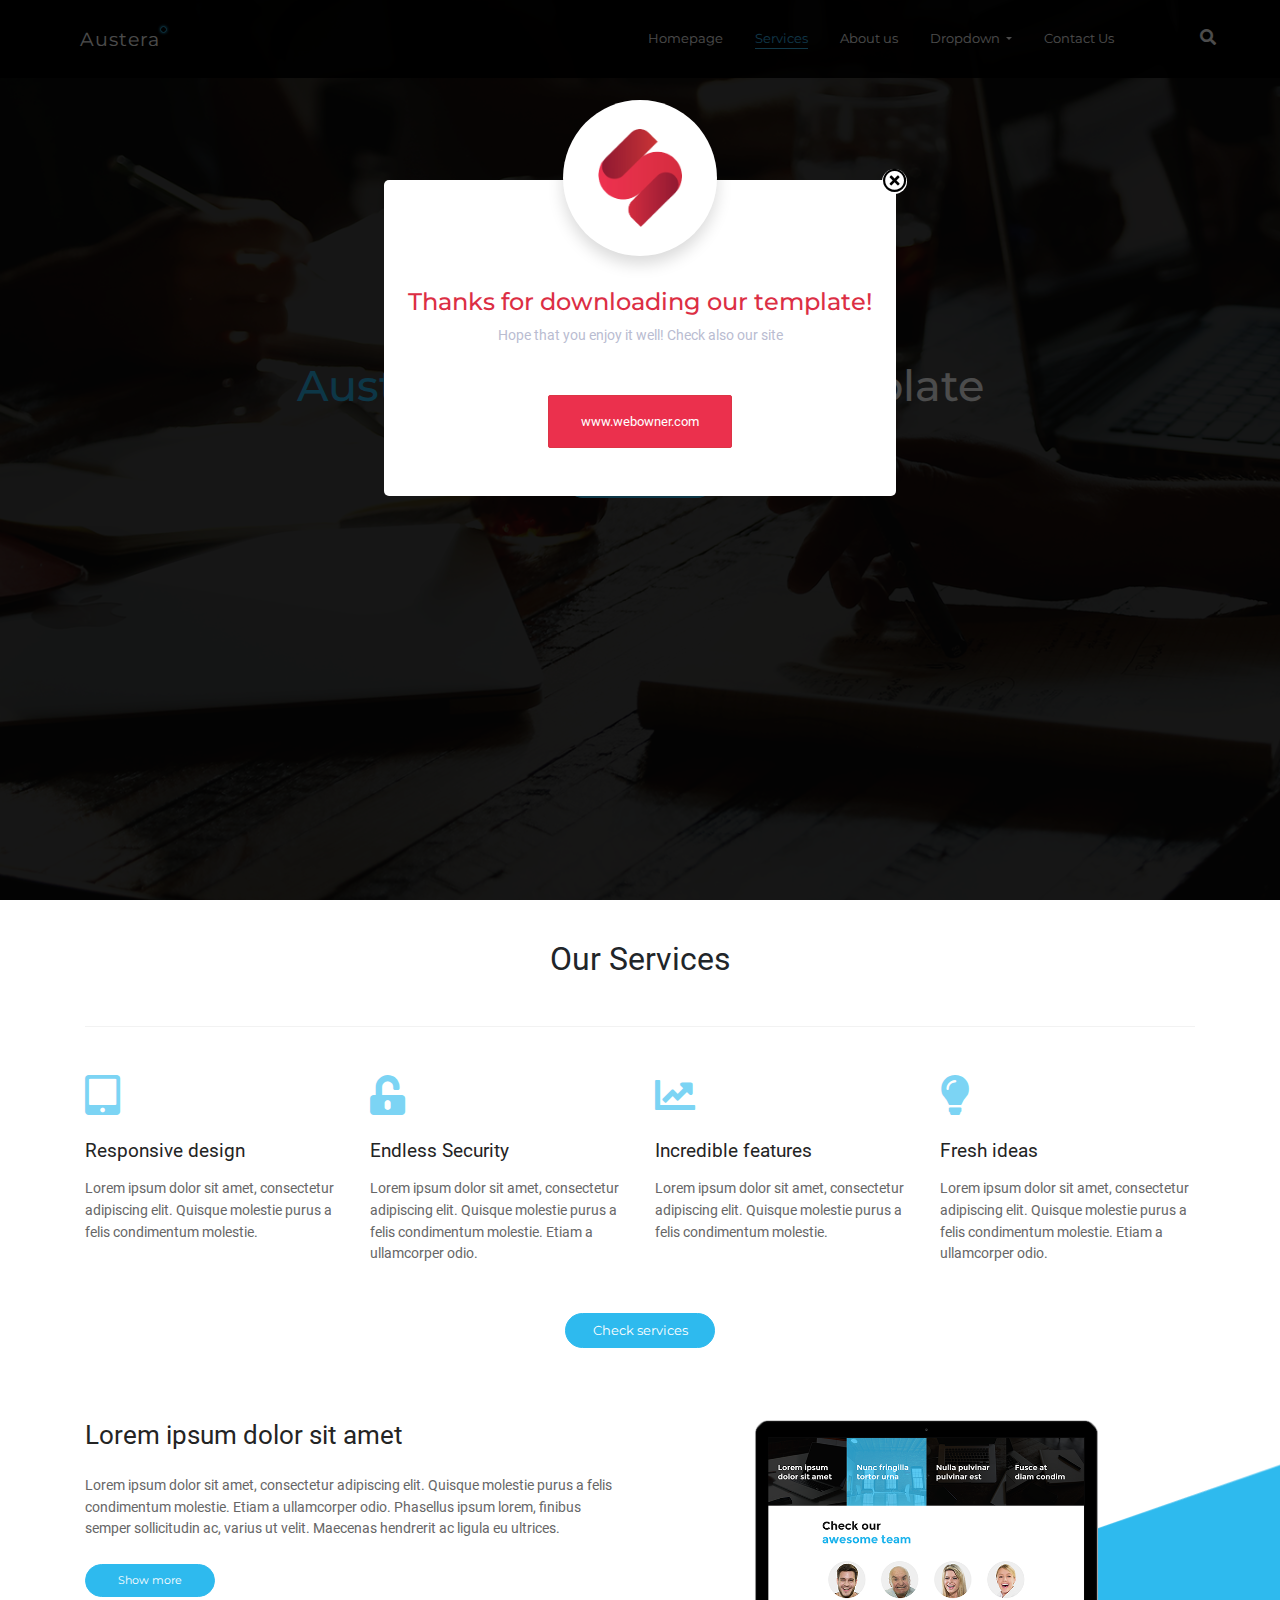
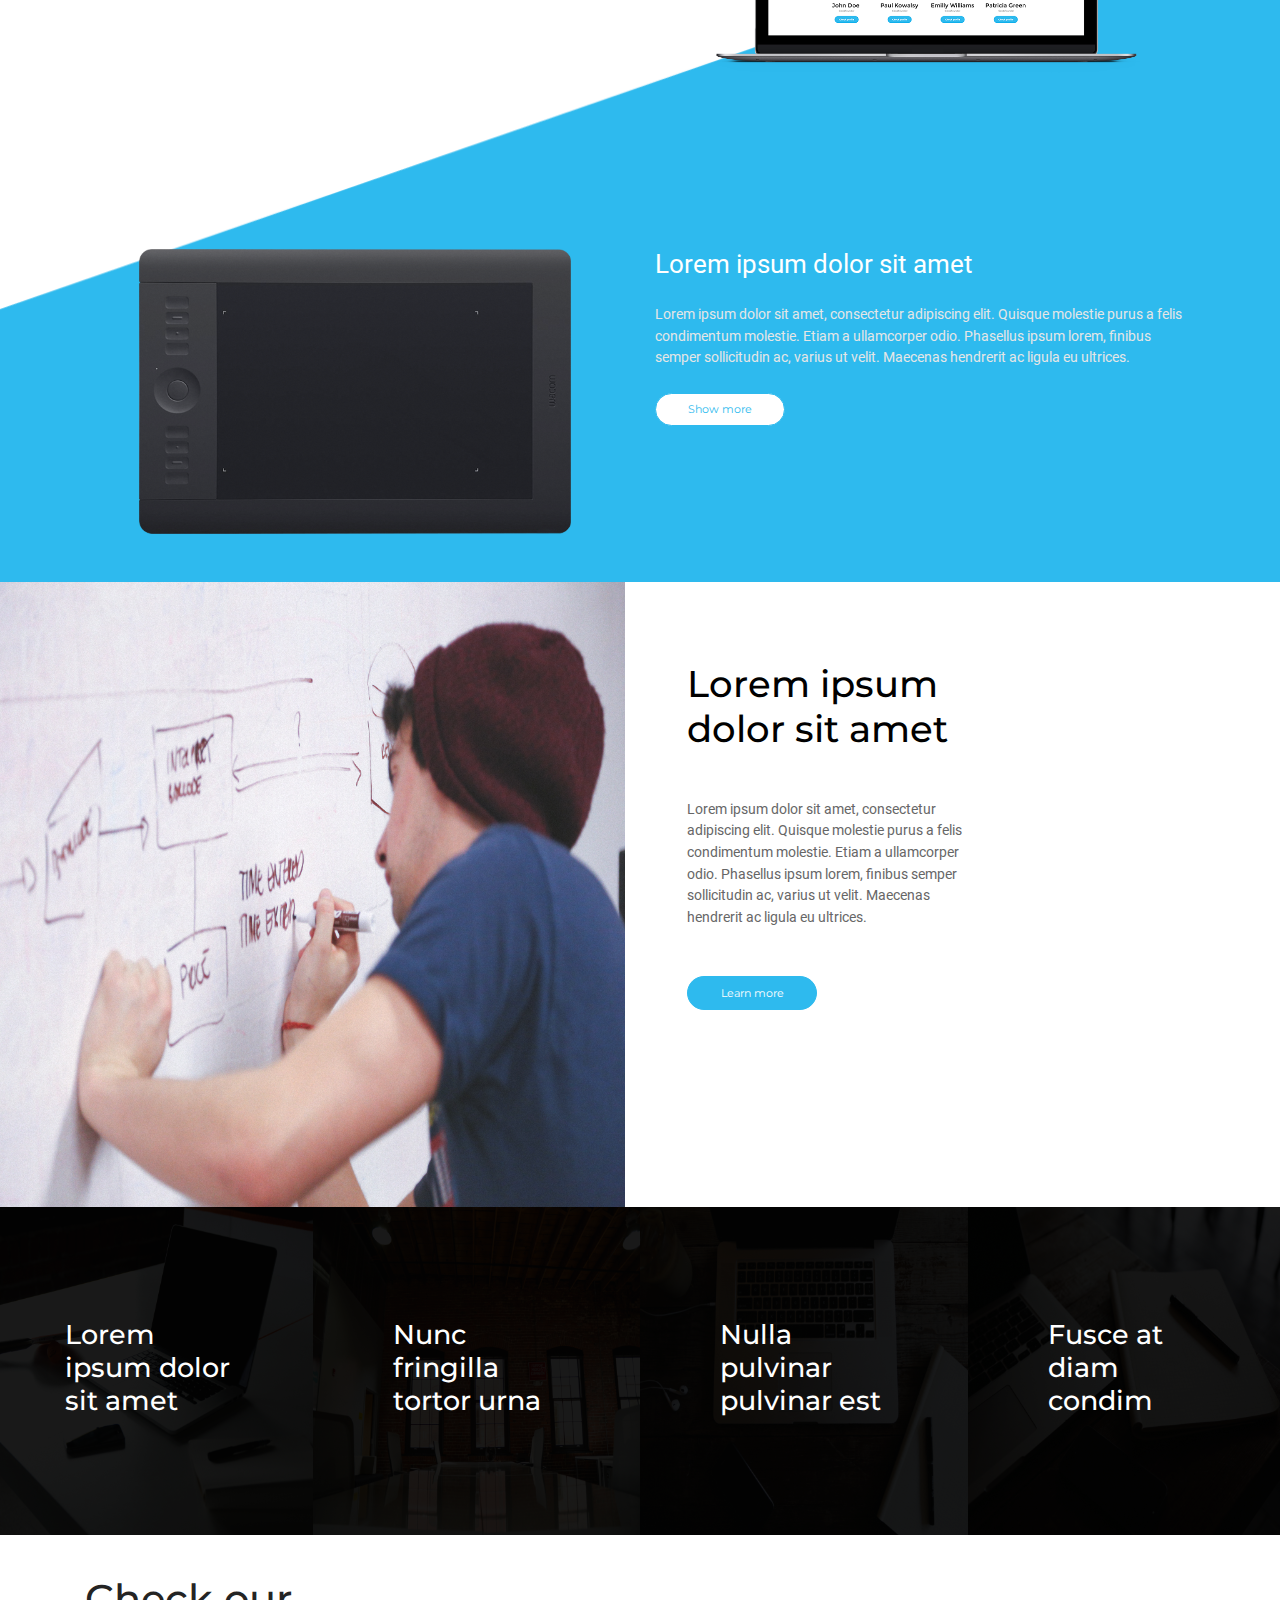
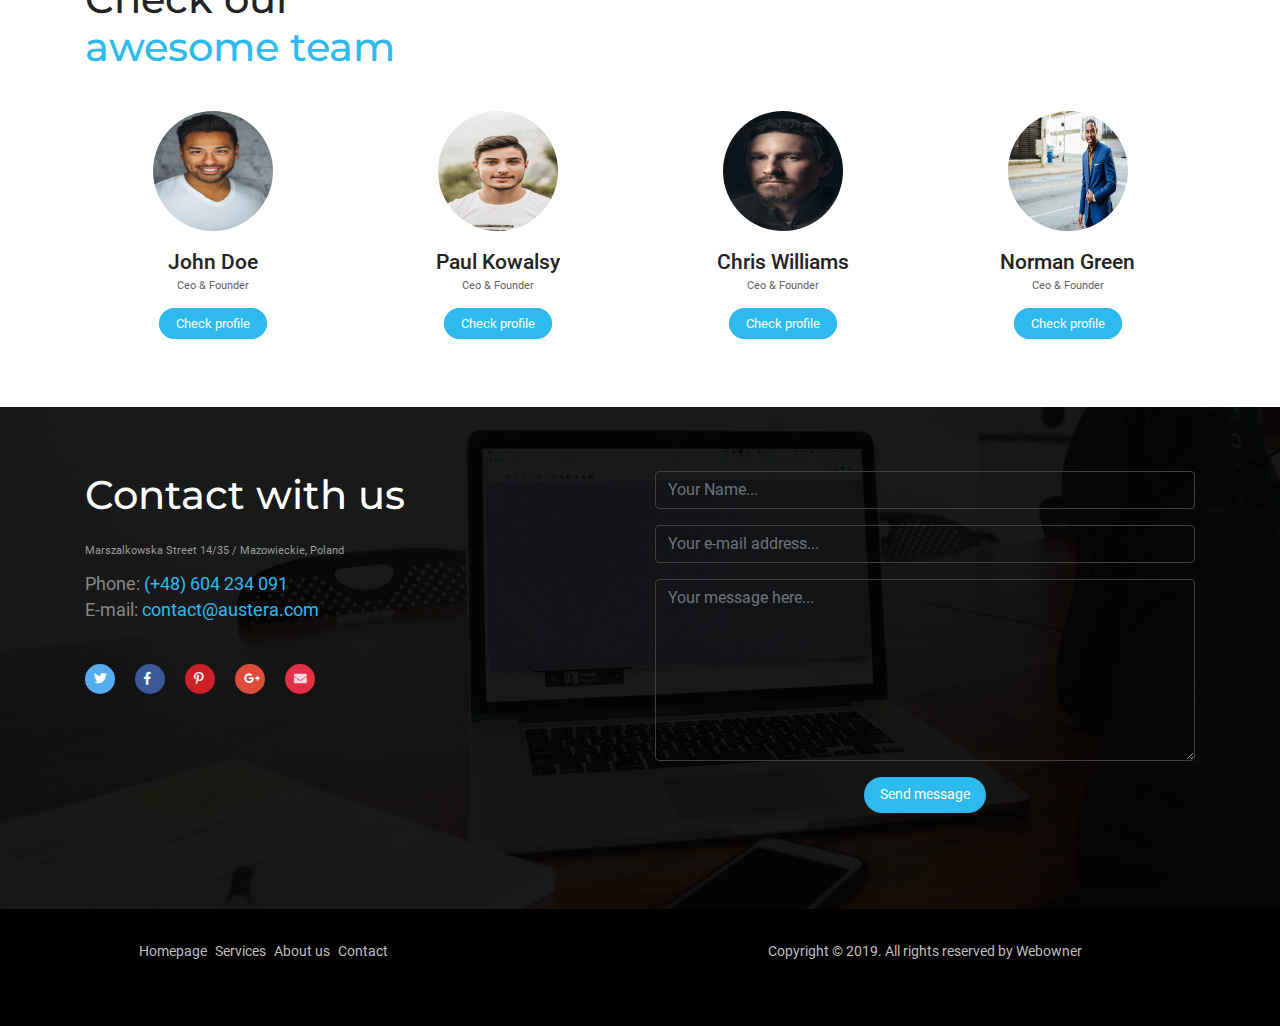
<file: Austera/index.html>
<!DOCTYPE html>
<html onmouseout="">
<head>
	<meta charset="utf-8">
	<link rel="icon" type="image/png" href="ico/favicon.png">
	<meta http-equiv="X-UA-Compatible" content="IE=edge,chrome=1" />
	<meta content='width=device-width, initial-scale=1.0, maximum-scale=1.0, user-scalable=0' name='viewport' />
	<meta name="viewport" content="width=device-width" />
	<title>Austera</title>
	<link rel="stylesheet" type="text/css" href="css/bootstrap.min.css">
	<link rel="stylesheet" type="text/css" href="css/all.min.css">
	<link rel="stylesheet" type="text/css" href="css/main.min.css">
	<script type="text/javascript" src="js/jquery-3.4.1.min.js"></script>
</head>
<body>	
	
	<!-- Start Info Overlay -->
	<div class="info-overlay-wrapper">
		<div class="info">
			<a href="#" id="close"><i class="far fa-times-circle"></i></a>
			<div class="logo shadow">
				<img src="img/info-overlay/0.png" alt="">
			</div>
			<h3>Thanks for downloading our template!</h3>
			<p>Hope that you enjoy it well! Check also our site</p>
			<a href="#" class="btn btn-danger rounded info-btn">www.webowner.com</a>
		</div>
	</div>
	<!-- End Info Overlay -->
	<!-- Start Top -->
	<div class="top-wrapper">
		<div class="container-fluid p-0">
			<nav class="navbar navbar-expand-lg navbar-light">
			  <div class="logo navbar-brand">
			  	<a href="#">Austera</a>
			  	<div class="small-circle"></div>
			  </div>
			  <button class="navbar-toggler" type="button" data-toggle="collapse" data-target="#navbarSupportedContent" aria-controls="navbarSupportedContent" aria-expanded="false" aria-label="Toggle navigation">
			    <i class="fas fa-bars"></i>
			  </button>

			  <div class="collapse navbar-collapse" id="navbarSupportedContent">
			    <ul class="navbar-nav ml-auto">
			      <li class="nav-item">
			        <a class="nav-link" href="#">Homepage</a>
			      </li>
			      <li class="nav-item">
			        <a class="nav-link active" href="#">Services</a>
			      </li>
			      <li class="nav-item">
			        <a class="nav-link" href="#">About us</a>
			      </li>
			      <li class="nav-item dropdown">
			        <a class="nav-link dropdown-toggle" href="#" id="navbarDropdown" role="button" data-toggle="dropdown" aria-haspopup="true" aria-expanded="false">
			          Dropdown
			        </a>
			        <div class="dropdown-menu" aria-labelledby="navbarDropdown">
			          <a class="dropdown-item" href="#">Action</a>
			          <a class="dropdown-item" href="#">Another action</a>
			          <div class="dropdown-divider"></div>
			          <a class="dropdown-item" href="#">Something else here</a>
			        </div>
			      </li>
			      <li class="nav-item">
			        <a class="nav-link" href="#">Contact Us</a>
			      </li>
			    </ul>
			    <div class="search-form-wrapper">
				    <form class="form-inline search-form" id="SearchForm"> 
				      <input class="form-control mr-sm-2" type="search" placeholder="Search" aria-label="Search">
				    </form>	
				    <a href="#" class="search-btn" id="SearchBtn">
			      	<i class="fas fa-search"></i>
			      </a>
			    </div>
			  </div>
			</nav>
		</div>
		<div class="overlay">
			<div class="info">
				<h1><span>Austera</span> is simple PSD template</h1>
				<p>Lorem ipsum dolor sit amet, consectetur adipiscing elit.</p>
				<a href="#">Learn more</a>
			</div>
		</div>
	</div>
	<!-- End Top -->
	<!-- Start Our Services -->
	<div class="ourservices-wrapper">
		<div class="container">
			<h2 class="text-center">Our Services</h2>
			<div class="divider"></div>
			<div class="row">
				<div class="col-lg col-md-6 col-box">
					<i class="fas fa-tablet-alt"></i>
					<h3>Responsive design</h3>
					<p>Lorem ipsum dolor sit amet, consectetur adipiscing elit. Quisque molestie purus a felis condimentum molestie.</p>
				</div>
				<div class="col-lg col-md-6 col-box">
					<i class="fas fa-unlock-alt"></i>
					<h3>Endless Security</h3>
					<p>Lorem ipsum dolor sit amet, consectetur adipiscing elit. Quisque molestie purus a felis condimentum molestie. Etiam a ullamcorper odio.</p>
				</div>
				<div class="col-lg col-md-6 col-box">
					<i class="fas fa-chart-line"></i>
					<h3>Incredible features</h3>
					<p>Lorem ipsum dolor sit amet, consectetur adipiscing elit. Quisque molestie purus a felis condimentum molestie.</p>
				</div>
				<div class="col-lg col-md-6 col-box">
					<i class="fas fa-lightbulb"></i>
					<h3>Fresh ideas</h3>
					<p>Lorem ipsum dolor sit amet, consectetur adipiscing elit. Quisque molestie purus a felis condimentum molestie. Etiam a ullamcorper odio.</p>
				</div>
			</div>
			<div class="check-services text-center">
				<a href="#">Check services</a>
			</div>
		</div>
	</div>
	<!-- End Our Services -->
	<!-- Start Mockup -->
	<div class="mockup-wrapper">
		<div class="container">
			<div class="row row01">
				<div class="col-md col-box">
					<h2>Lorem ipsum dolor sit amet</h2>
					<p>Lorem ipsum dolor sit amet, consectetur adipiscing elit. Quisque molestie purus a felis condimentum molestie. Etiam a ullamcorper odio. Phasellus ipsum lorem, finibus semper sollicitudin ac, varius ut velit. Maecenas hendrerit ac ligula eu ultrices.</p>
					<a href="#">Show more</a>
				</div>
				<div class="col-md col-box">
					<img src="img/our-services/1.png" alt="">
				</div>
			</div>	
			<div class="row row02">
				<div class="col-md col-box">
					<img src="img/our-services/2.png" alt="">
				</div>
				<div class="col-md col-box">
					<h2>Lorem ipsum dolor sit amet</h2>
					<p>Lorem ipsum dolor sit amet, consectetur adipiscing elit. Quisque molestie purus a felis condimentum molestie. Etiam a ullamcorper odio. Phasellus ipsum lorem, finibus semper sollicitudin ac, varius ut velit. Maecenas hendrerit ac ligula eu ultrices.</p>
					<a href="#">Show more</a>
				</div>
			</div>
		</div>
	</div>
	<!-- End Mockup -->
	<!-- Start Our Plans -->
	<div class="ourplans-wrapper">
		<div class="container-fluid px-0">
			<div class="row">
				<div class="col-md col-box">
					<img src="img/our-plans/0.png" alt="">
				</div>
				<div class="col-md col-box">
					<div class="details">
						<h2>Lorem ipsum dolor sit amet</h2>
						<p>Lorem ipsum dolor sit amet, consectetur adipiscing elit. Quisque molestie purus a felis condimentum molestie. Etiam a ullamcorper odio. Phasellus ipsum lorem, finibus semper sollicitudin ac, varius ut velit. Maecenas hendrerit ac ligula eu ultrices.</p>
						<a href="#">Learn more</a>	
					</div>
				</div>
			</div>
		</div>
		<div class="container-fluid px-0">
			<div class="row additional">
				<div class="col-lg col-md-6 col-box p-0">
					<img src="img/our-plans/box01.png" alt="">
					<div class="overlay">
						<h2>Lorem ipsum dolor sit amet</h2>
					</div>
				</div>
				<div class="col-lg col-md-6 col-box p-0">
					<img src="img/our-plans/box02.png" alt="">
					<div class="overlay">
						<h2>Nunc fringilla tortor urna</h2>	
					</div>
				</div>
				<div class="col-lg col-md-6 col-box p-0">
					<img src="img/our-plans/box03.png" alt="">
					<div class="overlay">
						<h2>Nulla pulvinar pulvinar est</h2>	
					</div>
				</div>
				<div class="col-lg col-md-6 col-box p-0">
					<img src="img/our-plans/box04.png" alt="">
					<div class="overlay">
						<h2>Fusce at diam condim</h2>	
					</div>
				</div>
			</div>
		</div>
	</div>
	<!-- End Our Plans -->
	<!-- Start Our Team -->
	<div class="ourteam-wrapper">
		<div class="container">
			<h2>Check our <span>awesome team</span></h2>
			<div class="row">
				<div class="col-lg col-md-6 col-box">
					<img src="img/our-team/1.jpg" alt="">
					<p>John Doe</p>
					<span>Ceo & Founder</span>
					<a href="#">Check profile</a>
				</div>
				<div class="col-lg col-md-6 col-box">
					<img src="img/our-team/2.jpg" alt="">
					<p>Paul Kowalsy</p>
					<span>Ceo & Founder</span>
					<a href="#">Check profile</a>
				</div>
				<div class="col-lg col-md-6 col-box">
					<img src="img/our-team/3.jpg" alt="">
					<p>Chris Williams</p>
					<span>Ceo & Founder</span>
					<a href="#">Check profile</a>
				</div>
				<div class="col-lg col-md-6 col-box">
					<img src="img/our-team/4.jpg" alt="">
					<p>Norman Green</p>
					<span>Ceo & Founder</span>
					<a href="#">Check profile</a>
				</div>
			</div>
		</div>
	</div>
	<!-- End Our Team -->
	<!-- Start Contact Us -->
  <div class="contactus-wrapper">
  	<div class="overlay"></div>
  	<div class="container">
  		<div class="row">
  			<div class="col-md col-box info">
  				<h2>Contact with us</h2>
  				<span>Marszalkowska Street 14/35 / Mazowieckie, Poland</span>
  				<p>Phone: <a href="#">(+48) 604 234 091</a></p>
  				<p>E-mail: <a href="#">contact@austera.com</a></p>
  				<div class="social-media">
  					<a href="#" class="tw"><i class="fab fa-twitter"></i></a>
  					<a href="#" class="fb"><i class="fab fa-facebook-f"></i></a>
  					<a href="#" class="pin"><i class="fab fa-pinterest-p"></i></i></a>
  					<a href="#" class="gplus"><i class="fab fa-google-plus-g"></i></i></a>
  					<a href="#" class="mail"><i class="fas fa-envelope"></i></a>
  				</div>
  			</div>
  			<div class="col-md col-box">
  				<form action="#" class="contact-form">
  					<input type="text" class="form-control" placeholder="Your Name...">
  					<input type="text" class="form-control" placeholder="Your e-mail address...">
  					<textarea name="" id="" cols="30" rows="7" class="form-control" placeholder="Your message here..."></textarea>
  					<button type="submit">Send message</button>
  				</form>
  			</div>
  		</div>
  	</div>
  </div>
	<!-- End Contact Us -->
	<!-- Start Footer -->
	<div class="footer-wrapper">
		<div class="container">
			<div class="row">
				<div class="col-md col-box">
					<ul class="list-unstyled">
						<li><a href="#">Homepage</a></li>
						<li><a href="#">Services</a></li>
						<li><a href="#">About us</a></li>
						<li><a href="#">Contact</a></li>
					</ul>
				</div>
				<div class="col-md col-box">
					<p class="copy-text">Copyright &copy; 2019. All rights reserved by Webowner</p>
				</div>
			</div>
		</div>
	</div>
	<!-- End Footer -->

	<!--Javascript-->
	<script type="text/javascript" src="js/popper.min.js"></script>
	<script type="text/javascript" src="js/bootstrap.min.js"></script>
	<script type="text/javascript" src="js/main.js"></script>
	<!--Javascript-->
</body>
</html>
</file>
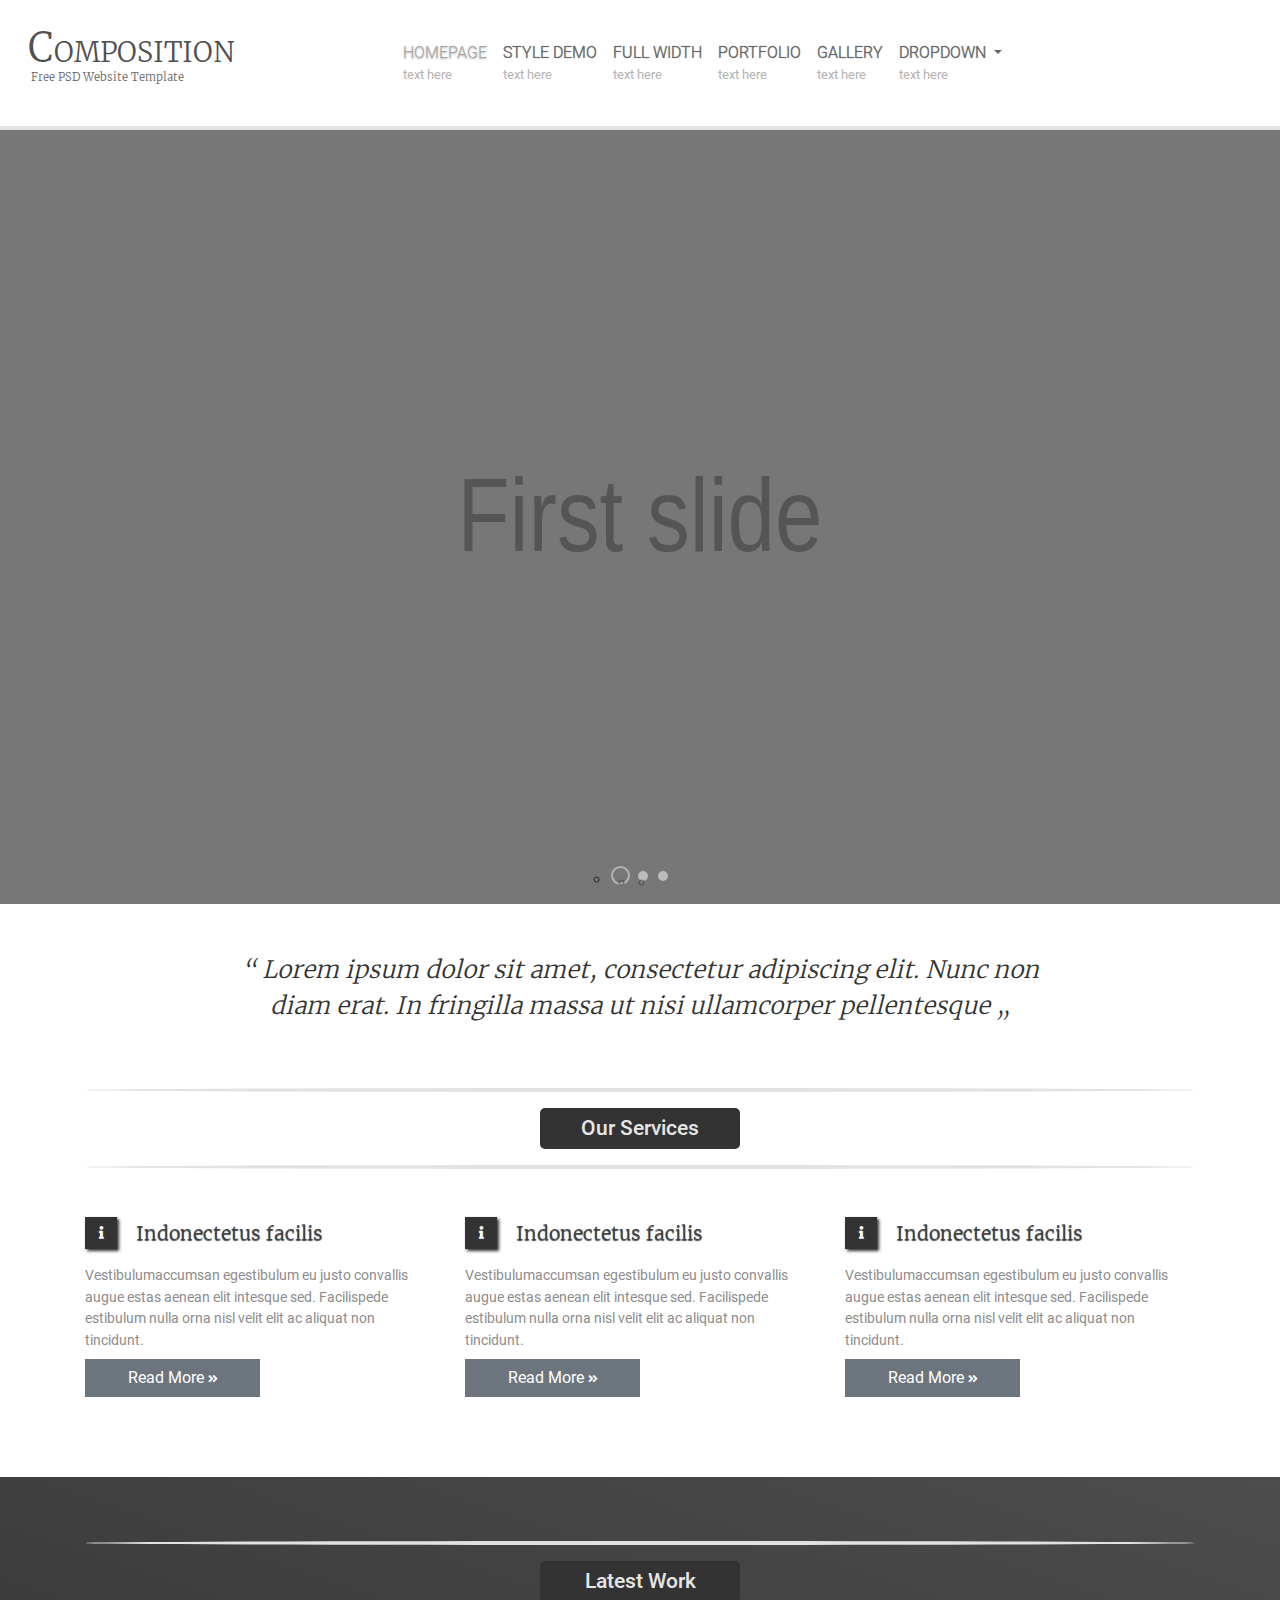
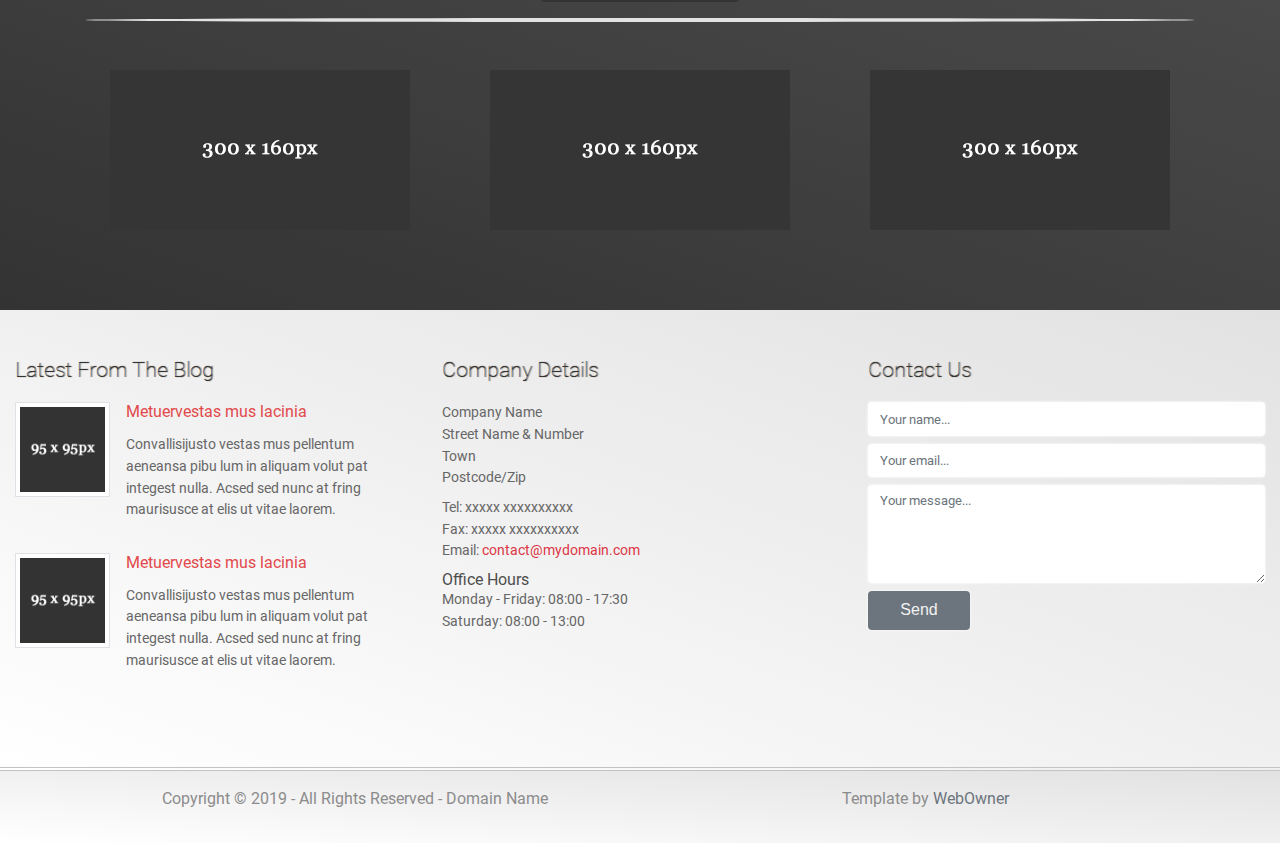
<file: CompositionPlus/index.html>
<!DOCTYPE html>
<html onmouseout="">
<head>
	<meta charset="utf-8">
	<link rel="icon" type="image/png" href="ico/favicon.png">
	<meta http-equiv="X-UA-Compatible" content="IE=edge,chrome=1" />
	<meta content='width=device-width, initial-scale=1.0, maximum-scale=1.0, user-scalable=0' name='viewport' />
	<meta name="viewport" content="width=device-width" />
	<title>CompositionPlus</title>
	<link rel="stylesheet" type="text/css" href="css/bootstrap.min.css">
	<link rel="stylesheet" type="text/css" href="css/all.min.css">
	<link rel="stylesheet" type="text/css" href="css/main.min.css">
	<script type="text/javascript" src="js/jquery-3.4.1.min.js"></script>
</head>
<body>	

	<!-- Start Header -->
	<div class="header-wrapper">
		<div class="container-fluid">
			<nav class="navbar navbar-expand-lg">
			  <div class="logo">
			  	<a href="#"><span>C</span>omposition</a>
			  	<p>Free PSD Website Template</p>
			  </div>
			  <button class="navbar-toggler" type="button" data-toggle="collapse" data-target="#navbarSupportedContent" aria-controls="navbarSupportedContent" aria-expanded="false" aria-label="Toggle navigation">
			    <span class="fas fa-bars" style="font-size: 1.5rem; color: #4d4d4d;"></span>
			  </button>

			  <div class="collapse navbar-collapse" id="navbarSupportedContent">
			    <ul class="navbar-nav mr-auto">
			      <li class="nav-item">
			        <a class="nav-link active" href="#">HomePage</a>
			        <p>text here</p>
			      </li>
			      <li class="nav-item">
			        <a class="nav-link" href="#">Style Demo</a>
			        <p>text here</p>
			      </li>
			      <li class="nav-item">
			        <a class="nav-link" href="#">Full Width</a>
			        <p>text here</p>
			      </li>
			      <li class="nav-item">
			        <a class="nav-link" href="#">Portfolio</a>
			        <p>text here</p>
			      </li>
			      <li class="nav-item">
			        <a class="nav-link" href="#">Gallery</a>
			        <p>text here</p>
			      </li>
			      <li class="nav-item dropdown">
			        <a class="nav-link dropdown-toggle" href="#" id="navbarDropdown" role="button" data-toggle="dropdown" aria-haspopup="true" aria-expanded="false">
			          Dropdown
			        </a>
			        <p>text here</p>
			        <div class="dropdown-menu" aria-labelledby="navbarDropdown">
			          <a class="dropdown-item" href="#">Action</a>
			          <a class="dropdown-item" href="#">Another action</a>
			          <div class="dropdown-divider"></div>
			          <a class="dropdown-item" href="#">Something else here</a>
			        </div>
			      </li>
			    </ul>
			  </div>
			</nav>
		</div>
	</div>
	<!-- End Header -->
	<!-- Start Main Slider -->
	<div class="mainslider-wrapper">
		<div class="container-fluid p-0">
			<div id="MainSlider" class="carousel slide main-slider" data-ride="carousel">
			  <ol class="carousel-indicators">
			    <li data-target="#MainSlider" data-slide-to="0" class="active"></li>
			    <li data-target="#MainSlider" data-slide-to="1"></li>
			    <li data-target="#MainSlider" data-slide-to="2"></li>
			  </ol>
			  <div class="carousel-inner">
			    <div class="carousel-item active">
			      <img class="d-block w-100 carousel-img" src="img/1.svg" alt="">
			    </div>
			    <div class="carousel-item">
			      <img class="d-block w-100 carousel-img" src="img/2.svg" alt="">
			    </div>
			    <div class="carousel-item">
			      <img class="d-block w-100 carousel-img" src="img/3.svg" alt="">
			    </div>
			  </div>
			</div>
		</div>
	</div>
	<!-- End Main Slider -->
	<!-- Start Shout -->
	<div class="shout-wrapper text-center">
		<div class="container-fluid">
			<div class="text-quote">
				<p>
					“ Lorem ipsum dolor sit amet, consectetur adipiscing elit. Nunc non diam erat. In fringilla massa ut nisi ullamcorper pellentesque „
				</p>
			</div>
		</div>
	</div>
	<!-- End Shout -->
	<!-- Start Our Services -->
	<div class="ourservices-wrapper">
		<div class="container">
			<div class="title">
				<div class="line-top"></div>
				<h3>Our Services</h3>
				<div class="line-bottom"></div>
			</div>
			<div class="row">
				<div class="col-lg col-md-6 service">
					<i class="fas fa-info"></i>
					<h1>Indonectetus facilis</h1>
					<div class="service-body">
						<p>Vestibulumaccumsan egestibulum eu justo convallis augue estas aenean elit intesque sed. Facilispede estibulum nulla orna nisl velit elit ac aliquat non tincidunt.</p>
						<a href="#" class="btn btn-secondary d-block w-50 rounded-0">Read More <i class="fas fa-angle-double-right"></i></a>
					</div>
				</div>
				<div class="col-lg col-md-6 service">
					<i class="fas fa-info"></i>
					<h1>Indonectetus facilis</h1>
					<div class="service-body">
						<p>Vestibulumaccumsan egestibulum eu justo convallis augue estas aenean elit intesque sed. Facilispede estibulum nulla orna nisl velit elit ac aliquat non tincidunt.</p>
						<a href="#" class="btn btn-secondary d-block w-50 rounded-0">Read More <i class="fas fa-angle-double-right"></i></a>
					</div>
				</div>
				<div class="col-lg col-md-6 service">
					<i class="fas fa-info"></i>
					<h1>Indonectetus facilis</h1>
					<div class="service-body">
						<p>Vestibulumaccumsan egestibulum eu justo convallis augue estas aenean elit intesque sed. Facilispede estibulum nulla orna nisl velit elit ac aliquat non tincidunt.</p>
						<a href="#" class="btn btn-secondary d-block w-50 rounded-0">Read More <i class="fas fa-angle-double-right"></i></a>
					</div>
				</div>
			</div>
		</div>
	</div>
	<!-- End Our Services -->
	<!-- Start Latest Work -->
	<div class="latestwork-wrapper">
		<div class="container">
			<div class="title">
				<div class="line-top"></div>
				<h3>Latest Work</h3>
				<div class="line-bottom"></div>
			</div>
			<div class="row">
				<div class="col-md work">
					<img src="img/latest-work/0.png" alt="">
				</div>
				<div class="col-md work">
					<img src="img/latest-work/0.png" alt="">
				</div>
				<div class="col-md work">
					<img src="img/latest-work/0.png" alt="">
				</div>
			</div>
		</div>
	</div>
	<!-- End Latest Work -->
	<!-- Start Footer -->
	<div class="footer-wrapper">
		<div class="container-fluid">
			<div class="row">
				<div class="col-lg col-md-6 blog-latest">
					<h2>Latest From The Blog</h2>
					<div class="row">
						<div class="col-md-12 col-box">
							<img src="img/footer/0.png" class="img-thumbnail rounded-0" alt="">
							<div class="content-body">
								<h1>Metuervestas mus lacinia</h1>
								<p>Convallisijusto vestas mus pellentum aeneansa pibu lum in aliquam volut pat integest nulla. Acsed sed nunc at fring maurisusce at elis ut vitae laorem.</p>
							</div>
						</div>
						<div class="col-md-12 col-box">
							<img src="img/footer/0.png" class="img-thumbnail rounded-0" alt="">
							<div class="content-body">
								<h1>Metuervestas mus lacinia</h1>
								<p>Convallisijusto vestas mus pellentum aeneansa pibu lum in aliquam volut pat integest nulla. Acsed sed nunc at fring maurisusce at elis ut vitae laorem.</p>
							</div>
						</div>
					</div>
				</div>
				<div class="col-lg col-md-6 company-details">
					<h2>Company Details</h2>
					<div class="box01">
						<p>Company Name</p>
						<p>Street Name & Number</p>
						<p>Town</p>
						<p>Postcode/Zip</p>
					</div>
					<div class="box02">
						<p>Tel: xxxxx xxxxxxxxxx</p>
						<p>Fax: xxxxx xxxxxxxxxx</p>
						<p>Email: <a href="#" class="text-danger">contact@mydomain.com</a></p>
					</div>
					<div class="box03">
						<h3>Office Hours</h3>
						<p>Monday - Friday: 08:00 - 17:30</p>
						<p>Saturday: 08:00 - 13:00</p>
					</div>
				</div>
				<div class="col-lg col-md-6 contact-us">
					<h2>Contact Us</h2>
					<form action="#" class="contact-form">
						<input type="text" class="form-control" placeholder="Your name...">
						<input type="email" class="form-control" placeholder="Your email...">
						<textarea cols="30" rows="4" class="form-control" placeholder="Your message..."></textarea>
						<input type="submit" class="btn btn-secondary rounded d-block" value="Send">
					</form>
				</div>
			</div>
		</div>
	</div>
	<!-- End Footer -->
	<!-- Start Copyright -->
	<div class="copyright-wrapper text-center">
		<div class="container">
			<div class="row">
				<div class="col-md">
					<p>Copyright &copy; 2019 - All Rights Reserved - Domain Name</p>
				</div>
				<div class="col-md">
					<p>Template by <a href="https://www.facebook.com/haloce.dark" class="text-muted">WebOwner</a></p>
				</div>
			</div>
		</div>
	</div>
	<!-- End Copyright -->

	<!--Javascript-->
	<script type="text/javascript" src="js/popper.min.js"></script>
	<script type="text/javascript" src="js/bootstrap.min.js"></script>
	<script type="text/javascript" src="js/main.js"></script>
	<!--Javascript-->
</body>
</html>
</file>
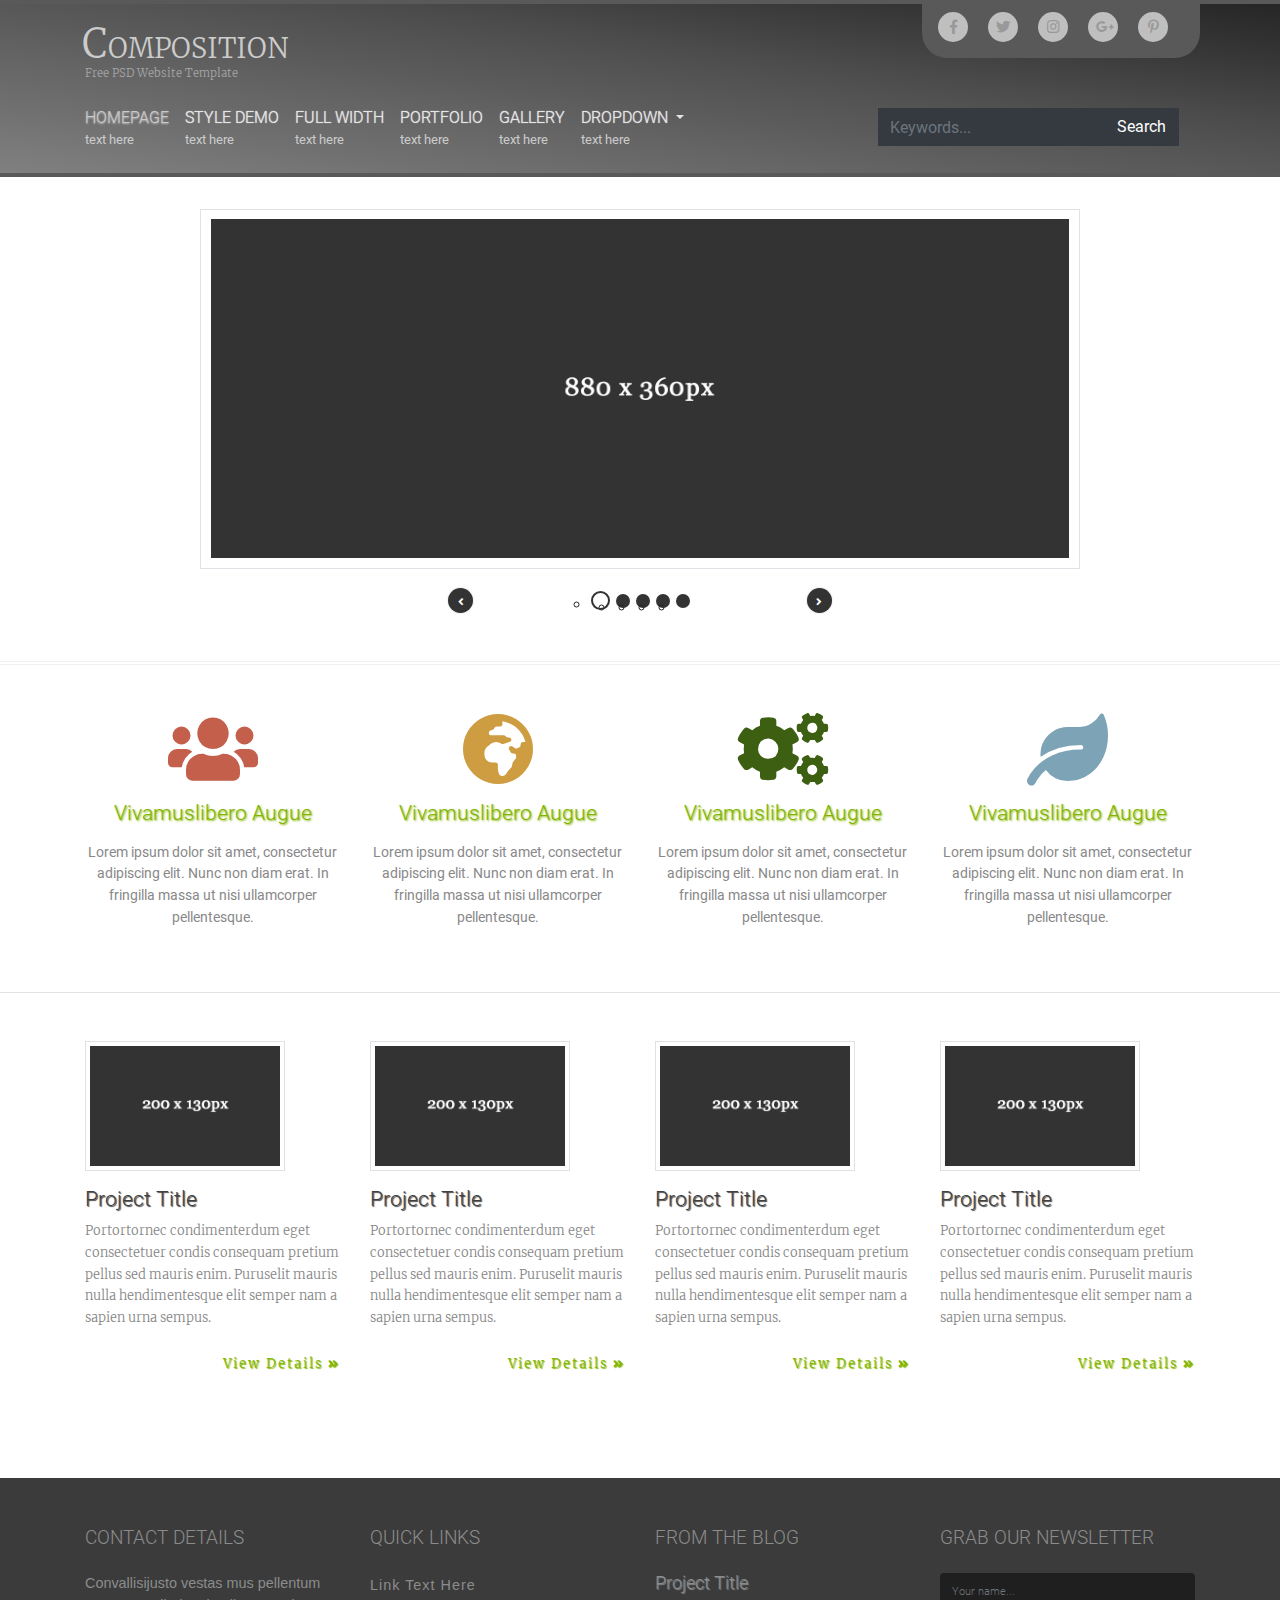
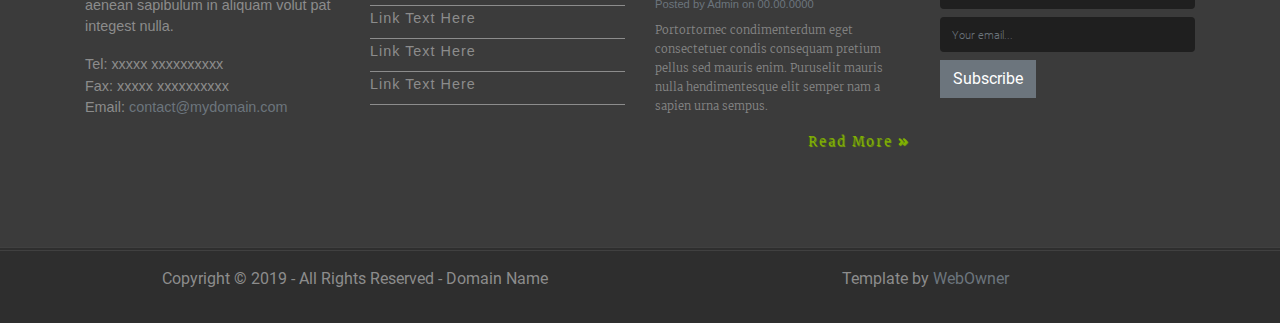
<file: ConcomitantPlus/index.html>
<!DOCTYPE html>
<html onmouseout="">
<head>
	<meta charset="utf-8">
	<link rel="icon" type="image/png" href="ico/favicon.png">
	<meta http-equiv="X-UA-Compatible" content="IE=edge,chrome=1" />
	<meta content='width=device-width, initial-scale=1.0, maximum-scale=1.0, user-scalable=0' name='viewport' />
	<meta name="viewport" content="width=device-width" />
	<title>ConcomitantPlus</title>
	<link rel="stylesheet" type="text/css" href="css/bootstrap.min.css">
	<link rel="stylesheet" type="text/css" href="css/all.min.css">
	<link rel="stylesheet" type="text/css" href="css/main.min.css">
	<script type="text/javascript" src="js/jquery-3.4.1.min.js"></script>
</head>
<body>	

	<!-- Start Header -->
	<div class="header-wrapper">
		<div class="social-media">
			<a href="#"><i class="fab fa-facebook-f"></i></a>
			<a href="#"><i class="fab fa-twitter"></i></a>
			<a href="#"><i class="fab fa-instagram"></i></a>
			<a href="#"><i class="fab fa-google-plus-g"></i></a>
			<a href="#"><i class="fab fa-pinterest-p"></i></a>
		</div>
		<div class="container">
			<div class="logo">
		  	<a href="#"><span>C</span>omposition</a>
		  	<p>Free PSD Website Template</p>
		  </div>
			<nav class="navbar navbar-expand-lg">
			  <button class="navbar-toggler" type="button" data-toggle="collapse" data-target="#navbarSupportedContent" aria-controls="navbarSupportedContent" aria-expanded="false" aria-label="Toggle navigation">
			    <span class="fas fa-bars" style="font-size: 1.5rem; color: #e6e6e6;"></span>
			  </button>

			  <div class="collapse navbar-collapse" id="navbarSupportedContent">
			    <ul class="navbar-nav mr-auto">
			      <li class="nav-item">
			        <a class="nav-link active" href="#">HomePage</a>
			        <p>text here</p>
			      </li>
			      <li class="nav-item">
			        <a class="nav-link" href="#">Style Demo</a>
			        <p>text here</p>
			      </li>
			      <li class="nav-item">
			        <a class="nav-link" href="#">Full Width</a>
			        <p>text here</p>
			      </li>
			      <li class="nav-item">
			        <a class="nav-link" href="#">Portfolio</a>
			        <p>text here</p>
			      </li>
			      <li class="nav-item">
			        <a class="nav-link" href="#">Gallery</a>
			        <p>text here</p>
			      </li>
			      <li class="nav-item dropdown">
			        <a class="nav-link dropdown-toggle" href="#" id="navbarDropdown" role="button" data-toggle="dropdown" aria-haspopup="true" aria-expanded="false">
			          Dropdown
			        </a>
			        <p>text here</p>
			        <div class="dropdown-menu" aria-labelledby="navbarDropdown">
			          <a class="dropdown-item" href="#">Action</a>
			          <a class="dropdown-item" href="#">Another action</a>
			          <div class="dropdown-divider"></div>
			          <a class="dropdown-item" href="#">Something else here</a>
			        </div>
			      </li>
			    </ul>
			    <form class="form-inline my-2 my-lg-0 search-form">
			      <input class="form-control rounded-0 bg-dark border-0 text-light" type="text" placeholder="Keywords..." aria-label="Search">
			      <button class="btn btn-dark rounded-0" type="submit">Search</button>
			    </form>
			  </div>
			</nav>
		</div>
	</div>
	<!-- End Header -->
	<!-- Start Main Slider -->
	<div class="mainslider-wrapper">
		<div class="container p-0">
			<div id="MainSlider" class="carousel slide main-slider" data-ride="carousel">
			  <ol class="carousel-indicators">
			    <li data-target="#MainSlider" data-slide-to="0" class="active"></li>
			    <li data-target="#MainSlider" data-slide-to="1"></li>
			    <li data-target="#MainSlider" data-slide-to="2"></li>
			    <li data-target="#MainSlider" data-slide-to="3"></li>
			    <li data-target="#MainSlider" data-slide-to="4"></li>
			    <a class="carousel-control-prev" href="#MainSlider" role="button" data-slide="prev">
				    <i class="fas fa-angle-left" aria-hidden="true"></i>
				    <span class="sr-only">Previous</span>
				  </a>
				  <a class="carousel-control-next" href="#MainSlider" role="button" data-slide="next">
				    <i class="fas fa-angle-right" aria-hidden="true"></i>
				    <span class="sr-only">Next</span>
				  </a>
			  </ol>
			  <div class="carousel-inner">
			    <div class="carousel-item active">
			      <img class="d-block img-thumbnail rounded-0 carousel-img" src="img/slider/0.png" alt="">
			    </div>
			    <div class="carousel-item">
			      <img class="d-block img-thumbnail rounded-0 carousel-img" src="img/slider/0.png" alt="">
			    </div>
			    <div class="carousel-item">
			      <img class="d-block img-thumbnail rounded-0 carousel-img" src="img/slider/0.png" alt="">
			    </div>
			    <div class="carousel-item">
			      <img class="d-block img-thumbnail rounded-0 carousel-img" src="img/slider/0.png" alt="">
			    </div>
			    <div class="carousel-item">
			      <img class="d-block img-thumbnail rounded-0 carousel-img" src="img/slider/0.png" alt="">
			    </div>
			  </div>
			</div>
		</div>
	</div>
	<!-- End Main Slider -->
	<!-- Start Services -->
	<div class="services-wrapper text-center">
		<div class="container">
			<div class="row">
				<div class="col-lg col-md-6">
					<i class="fas fa-users" style="color: #c45f4b;"></i>
					<h1>Vivamuslibero Augue</h1>
					<p>Lorem ipsum dolor sit amet, consectetur adipiscing elit. Nunc non diam erat. In fringilla massa ut nisi ullamcorper pellentesque.</p>
				</div>
				<div class="col-lg col-md-6">
					<i class="fas fa-globe-africa" style="color: #cf9d41;"></i>
					<h1>Vivamuslibero Augue</h1>
					<p>Lorem ipsum dolor sit amet, consectetur adipiscing elit. Nunc non diam erat. In fringilla massa ut nisi ullamcorper pellentesque.</p>
				</div>
				<div class="col-lg col-md-6">
					<i class="fas fa-cogs" style="color: #3d5f12;"></i>
					<h1>Vivamuslibero Augue</h1>
					<p>Lorem ipsum dolor sit amet, consectetur adipiscing elit. Nunc non diam erat. In fringilla massa ut nisi ullamcorper pellentesque.</p>
				</div>
				<div class="col-lg col-md-6">
					<i class="fas fa-leaf" style="color: #7da3b7;"></i>
					<h1>Vivamuslibero Augue</h1>
					<p>Lorem ipsum dolor sit amet, consectetur adipiscing elit. Nunc non diam erat. In fringilla massa ut nisi ullamcorper pellentesque.</p>
				</div>
			</div>
		</div>
	</div>
	<!-- End Services -->
	<!-- Start Latest Work -->
	<div class="latestwork-wrapper">
		<div class="container">
			<div class="row">
				<div class="col-lg col-md-6 col-box">
					<img src="img/latest-work/0.png" class="img-thumbnail rounded-0" alt="">
					<h1>Project Title</h1>
					<p>Portortornec condimenterdum eget consectetuer condis consequam pretium pellus sed mauris enim. Puruselit mauris nulla hendimentesque elit semper nam a sapien urna sempus.</p>
					<a href="#">View Details <i class="fas fa-angle-double-right"></i></a>
				</div>
				<div class="col-lg col-md-6 col-box">
					<img src="img/latest-work/0.png" class="img-thumbnail rounded-0" alt="">
					<h1>Project Title</h1>
					<p>Portortornec condimenterdum eget consectetuer condis consequam pretium pellus sed mauris enim. Puruselit mauris nulla hendimentesque elit semper nam a sapien urna sempus.</p>
					<a href="#">View Details <i class="fas fa-angle-double-right"></i></a>
				</div>
				<div class="col-lg col-md-6 col-box">
					<img src="img/latest-work/0.png" class="img-thumbnail rounded-0" alt="">
					<h1>Project Title</h1>
					<p>Portortornec condimenterdum eget consectetuer condis consequam pretium pellus sed mauris enim. Puruselit mauris nulla hendimentesque elit semper nam a sapien urna sempus.</p>
					<a href="#">View Details <i class="fas fa-angle-double-right"></i></a>
				</div>
				<div class="col-lg col-md-6 col-box">
					<img src="img/latest-work/0.png" class="img-thumbnail rounded-0" alt="">
					<h1>Project Title</h1>
					<p>Portortornec condimenterdum eget consectetuer condis consequam pretium pellus sed mauris enim. Puruselit mauris nulla hendimentesque elit semper nam a sapien urna sempus.</p>
					<a href="#">View Details <i class="fas fa-angle-double-right"></i></a>
				</div>
			</div>
		</div>
	</div>
	<!-- End Latest Work -->
	<!-- Start Footer -->
	<div class="footer-wrapper">
		<div class="container">
			<div class="row">
				<div class="col-lg col-md-6 col-box">
					<h3>Contact Details</h3>
					<p>Convallisijusto vestas mus pellentum aenean sapibulum in aliquam volut pat integest nulla.</p>
					<span>Tel: xxxxx xxxxxxxxxx</span>
					<span>Fax: xxxxx xxxxxxxxxx</span>
					<span>Email: <a href="#" class="text-muted">contact@mydomain.com</a></span>
				</div>
				<div class="col-lg col-md-6 col-box quick-links">
					<h3>Quick Links</h3>
					<ul class="list-unstyled">
						<li><a href="#">Link Text Here</a></li>
						<li><a href="#">Link Text Here</a></li>
						<li><a href="#">Link Text Here</a></li>
						<li><a href="#">Link Text Here</a></li>
					</ul>
				</div>
				<div class="col-lg col-md-6 col-box blog-post">
					<h3>From The Blog</h3>
					<h1>Project Title</h1>
					<span class="text-muted">Posted by Admin on 00.00.0000</span>
					<p>Portortornec condimenterdum eget consectetuer condis consequam pretium pellus sed mauris enim. Puruselit mauris nulla hendimentesque elit semper nam a sapien urna sempus.</p>
					<a href="#">Read More <i class="fas fa-angle-double-right"></i></a>
				</div>
				<div class="col-lg col-md-6 col-box newsletter">
					<h3>Grab Our NewsLetter</h3>
					<form action="#" class="newsletter-form">
						<input type="text" class="form-control" placeholder="Your name...">
						<input type="email" class="form-control" placeholder="Your email...">
						<button type="submit" class="btn btn-secondary rounded-0 d-block">Subscribe</button>
					</form>
				</div>
			</div>
		</div>
	</div>
	<!-- End Footer -->
	<!-- Start Copyright -->
	<div class="copyright-wrapper text-center">
		<div class="container">
			<div class="row">
				<div class="col-md">
					<p>Copyright &copy; 2019 - All Rights Reserved - Domain Name</p>
				</div>
				<div class="col-md">
					<p>Template by <a href="https://www.facebook.com/haloce.dark" class="text-muted">WebOwner</a></p>
				</div>
			</div>
		</div>
	</div>
	<!-- End Copyright -->

	<!--Javascript-->
	<script type="text/javascript" src="js/popper.min.js"></script>
	<script type="text/javascript" src="js/bootstrap.min.js"></script>
	<script type="text/javascript" src="js/main.js"></script>
	<!--Javascript-->
</body>
</html>
</file>
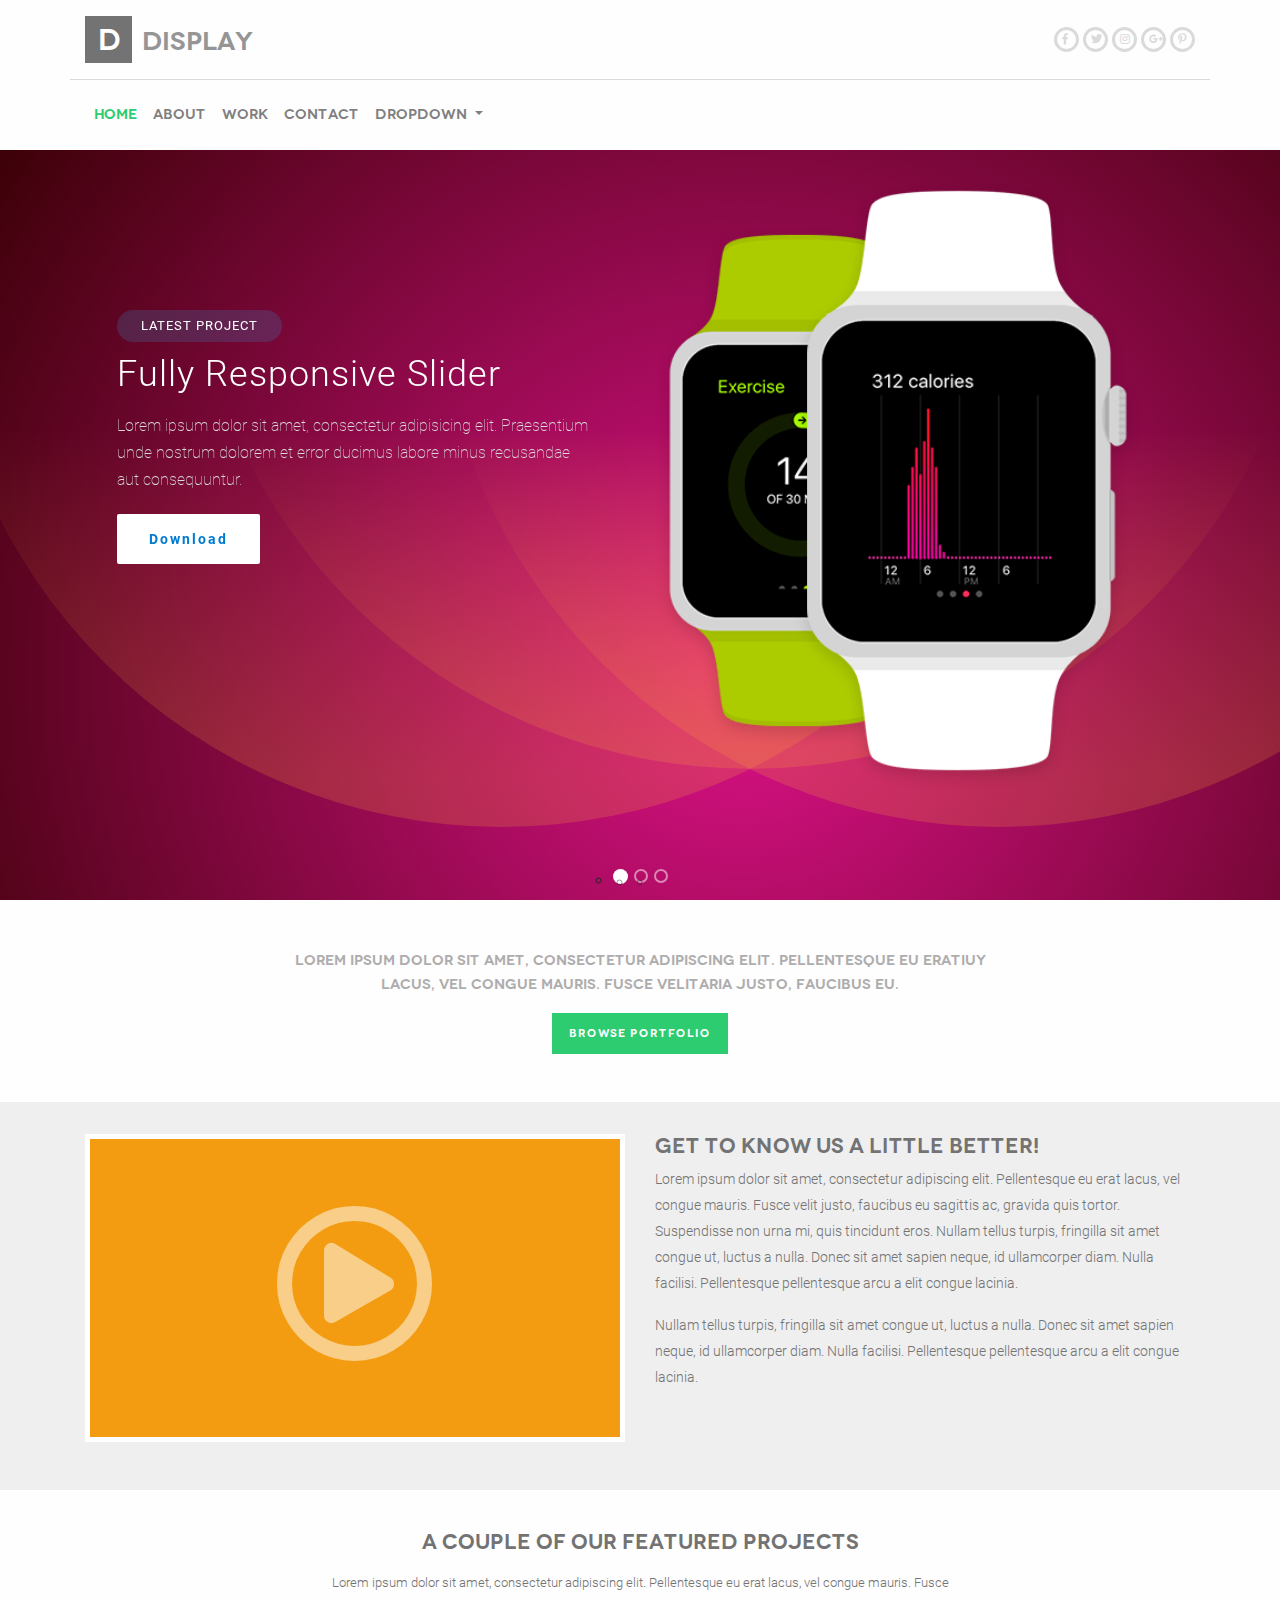
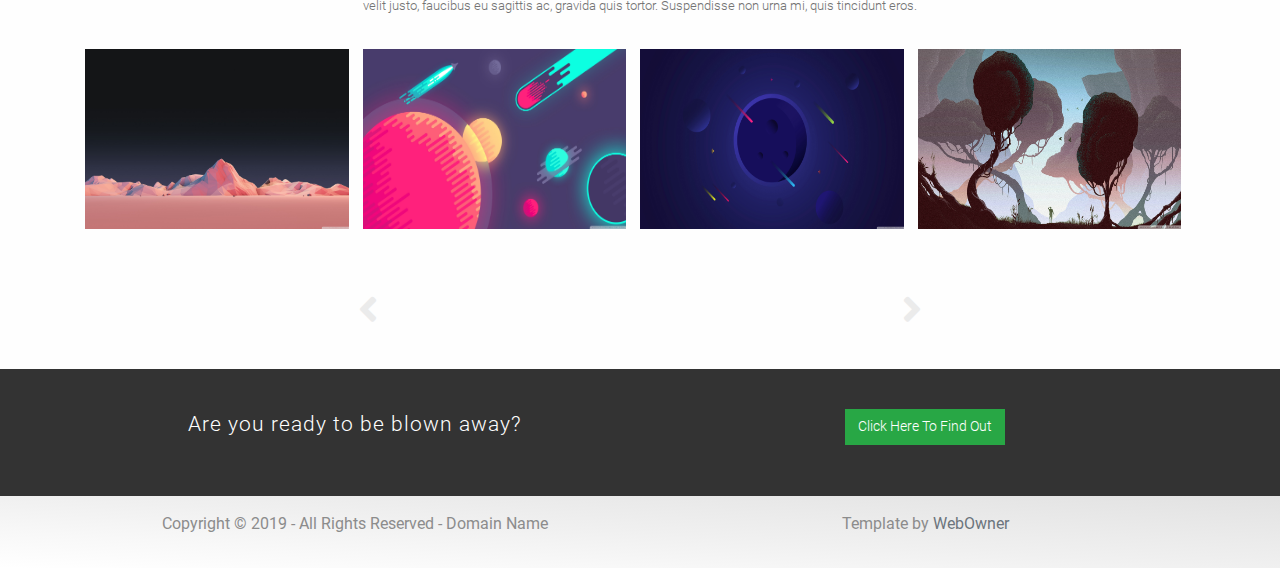
<file: Display/index.html>
<!DOCTYPE html>
<html onmouseout="">
<head>
	<meta charset="utf-8">
	<link rel="icon" type="image/png" href="ico/favicon.png">
	<meta http-equiv="X-UA-Compatible" content="IE=edge,chrome=1" />
	<meta content='width=device-width, initial-scale=1.0, maximum-scale=1.0, user-scalable=0' name='viewport' />
	<meta name="viewport" content="width=device-width" />
	<title>Display</title>
	<link rel="stylesheet" type="text/css" href="css/bootstrap.min.css">
	<link rel="stylesheet" type="text/css" href="css/all.min.css">
	<link rel="stylesheet" type="text/css" href="css/main.min.css">
	<script type="text/javascript" src="js/jquery-3.4.1.min.js"></script>
</head>
<body>	

	<!-- Start Header -->
	<div class="header-wrapper">
		<div class="container">
			<div class="row">
				<div class="col-md">
					<div class="logo">
						<span>D</span>
						<h2>Display</h2>
					</div>
				</div>
				<div class="col-md">
					<div class="social-media">
						<a href="#"><i class="fab fa-facebook-f"></i></a>
						<a href="#"><i class="fab fa-twitter"></i></a>
						<a href="#"><i class="fab fa-instagram"></i></a>
						<a href="#"><i class="fab fa-google-plus-g"></i></a>
						<a href="#"><i class="fab fa-pinterest-p"></i></a>
					</div>
				</div>
				<div class="divider"></div>
				<div class="topnavbar">
					<nav class="navbar navbar-expand-lg navbar-light">
					  <button class="navbar-toggler" type="button" data-toggle="collapse" data-target="#navbarSupportedContent" aria-controls="navbarSupportedContent" aria-expanded="false" aria-label="Toggle navigation">
					    <span class="navbar-toggler-icon"></span>
					  </button>

					  <div class="collapse navbar-collapse" id="navbarSupportedContent">
					    <ul class="navbar-nav mr-auto">
					      <li class="nav-item">
					        <a class="nav-link active" href="index.html">Home</a>
					      </li>
					      <li class="nav-item">
					        <a class="nav-link" href="about.html">About</a>
					      </li>
					      <li class="nav-item">
					        <a class="nav-link" href="work.html">Work</a>
					      </li>
					      <li class="nav-item">
					        <a class="nav-link" href="contact.html">Contact</a>
					      </li>
					      <li class="nav-item dropdown">
					        <a class="nav-link dropdown-toggle" href="#" id="navbarDropdown" role="button" data-toggle="dropdown" aria-haspopup="true" aria-expanded="false">
					          Dropdown
					        </a>
					        <div class="dropdown-menu" aria-labelledby="navbarDropdown">
					          <a class="dropdown-item" href="#">Action</a>
					          <a class="dropdown-item" href="#">Another action</a>
					          <div class="dropdown-divider"></div>
					          <a class="dropdown-item" href="#">Something else here</a>
					        </div>
					      </li>
					    </ul>
					  </div>
					</nav>
				</div>
			</div>
		</div>
	</div>
	<!-- End Header -->
	<!-- Start Main Slider -->
	<div class="mainslider-wrapper">
		<div class="container-fluid p-0 m-0">
			<div id="MainSlider" class="carousel slide main-slider" data-ride="carousel">
			  <ol class="carousel-indicators">
			    <li data-target="#MainSlider" data-slide-to="0" class="active"></li>
			    <li data-target="#MainSlider" data-slide-to="1"></li>
			    <li data-target="#MainSlider" data-slide-to="2"></li>
			  </ol>
			  <div class="carousel-inner">
			  	<div class="container">
			    <div class="carousel-item active">
			      <div class="row">
			      	<div class="col-md">
			      		<div class="carousel-details">
			      			<a class="latest-project" href="#">Latest Project</a>
			      			<h2>Fully Responsive Slider</h2>
			      			<p>Lorem ipsum dolor sit amet, consectetur adipisicing elit. Praesentium unde nostrum dolorem et error ducimus labore minus recusandae aut consequuntur.</p>
			      			<button type="button">Download</button>
			      		</div>
			      	</div>
			      	<div class="col-md">
			      		<img class="carousel-img" src="img/main-slider/1.png" alt="">
			      	</div>
			      </div>
			    </div>
			    <div class="carousel-item">
			      <div class="row">
			      	<div class="col-md">
			      		<div class="carousel-details">
			      			<a class="latest-project" href="#">Latest Project</a>
			      			<h2>Beautiful Visual Interface</h2>
			      			<p>Lorem ipsum dolor sit amet, consectetur adipisicing elit. Praesentium unde nostrum dolorem et error ducimus labore minus recusandae aut consequuntur.</p>
			      			<button type="button">Download</button>
			      		</div>
			      	</div>
			      	<div class="col-md">
			      		<img class="carousel-img" src="img/main-slider/1.png" alt="">
			      	</div>
			      </div>
			    </div>
			    <div class="carousel-item">
			      <div class="row">
			      	<div class="col-md">
			      		<div class="carousel-details">
			      			<a class="latest-project" href="#">Latest Project</a>
			      			<h2>Inspiration with Design</h2>
			      			<p>Lorem ipsum dolor sit amet, consectetur adipisicing elit. Praesentium unde nostrum dolorem et error ducimus labore minus recusandae aut consequuntur.</p>
			      			<button type="button">Download</button>
			      		</div>
			      	</div>
			      	<div class="col-md">
			      		<img class="carousel-img" src="img/main-slider/1.png" alt="">
			      	</div>
			      </div>
			    </div>
			    </div>
			  </div>
			</div>
		</div>
	</div>
	<!-- End Main Slider -->
	<!-- Start Callout -->
	<div class="callout-wrapper">
		<div class="container">
			<p>Lorem ipsum dolor sit amet, consectetur adipiscing elit. Pellentesque eu eratiuy lacus, vel congue mauris. Fusce velitaria justo, faucibus eu.</p>
			<a href="#">Browse Portfolio</a>
		</div>
	</div>
	<!-- End Callout -->
	<!-- Start Video -->
	<div class="video-player-overlay" id="VideoPlayerOverlay">
		<span class="btn btn-dark rounded-0" id="CloseVideo">&times;</span>
		<div class="video-player" id="VideoPlayer">
			<div class="embed-responsive embed-responsive-16by9">
			  <iframe class="embed-responsive-item" src="https://www.youtube.com/embed/zpOULjyy-n8?rel=0" allowfullscreen></iframe>
			</div>
		</div>	
	</div>
	<div class="video-wrapper">
		<div class="container">
			<div class="row">
				<div class="col-md col-box">
					<div class="embed-responsive embed-responsive-16by9 demo-video">
						<div class="video-overlay" id="VideoOverlay">
							<i class="far fa-play-circle"></i>
						</div>
					</div>
				</div>
				<div class="col-md col-box">
					<div class="video-details">
						<h2>Get To Know Us a Little Better!</h2>
						<p>Lorem ipsum dolor sit amet, consectetur adipiscing elit. Pellentesque eu erat lacus, vel congue mauris. Fusce velit justo, faucibus eu sagittis ac, gravida quis tortor. Suspendisse non urna mi, quis tincidunt eros. Nullam tellus turpis, fringilla sit amet congue ut, luctus a nulla. Donec sit amet sapien neque, id ullamcorper diam. Nulla facilisi. Pellentesque pellentesque arcu a elit congue lacinia.</p>
						<p>Nullam tellus turpis, fringilla sit amet congue ut, luctus a nulla. Donec sit amet sapien neque, id ullamcorper diam. Nulla facilisi. Pellentesque pellentesque arcu a elit congue lacinia.</p>	
					</div>
				</div>
			</div>
		</div>
	</div>
	<!-- End Video -->
	<!-- Start Portfolio -->
	<div class="portfolio-wrapper">
		<div class="container-fluid p-0">
			<div class="details">
				<h2>A Couple of Our Featured Projects</h2>
				<p>Lorem ipsum dolor sit amet, consectetur adipiscing elit. Pellentesque eu erat lacus, vel congue mauris. Fusce velit justo, faucibus eu sagittis ac, gravida quis tortor. Suspendisse non urna mi, quis tincidunt eros.</p>
			</div>
			<div id="PortfolioSlider" class="carousel slide portfolio-slider" data-ride="carousel">
			  <div class="carousel-inner">
			  	<div class="container">
			    <div class="carousel-item active">
			      <div class="row no-gutters">
			      	<div class="col"><img src="img/portfolio-slider/1.jpg" alt=""></div>
			      	<div class="col"><img src="img/portfolio-slider/2.jpg" alt=""></div>
			      	<div class="col"><img src="img/portfolio-slider/3.jpg" alt=""></div>
			      	<div class="col"><img src="img/portfolio-slider/4.jpg" alt=""></div>
			      </div>
			    </div>
			    <div class="carousel-item">
			      <div class="row no-gutters">
			      	<div class="col"><img src="img/portfolio-slider/1.jpg" alt=""></div>
			      	<div class="col"><img src="img/portfolio-slider/2.jpg" alt=""></div>
			      	<div class="col"><img src="img/portfolio-slider/3.jpg" alt=""></div>
			      	<div class="col"><img src="img/portfolio-slider/4.jpg" alt=""></div>
			      </div>
			    </div>
			    <div class="carousel-item">
			      <div class="row no-gutters">
			      	<div class="col"><img src="img/portfolio-slider/1.jpg" alt=""></div>
			      	<div class="col"><img src="img/portfolio-slider/2.jpg" alt=""></div>
			      	<div class="col"><img src="img/portfolio-slider/3.jpg" alt=""></div>
			      	<div class="col"><img src="img/portfolio-slider/4.jpg" alt=""></div>
			      </div>
			    </div>
			    </div>
			  </div>
			  <div class="slider-controls">
			  	<a class="carousel-control-prev" href="#PortfolioSlider" role="button" data-slide="prev">
				    <i class="fas fa-angle-left"></i>
				  </a>
				  <a class="carousel-control-next" href="#PortfolioSlider" role="button" data-slide="next">
				    <i class="fas fa-angle-right"></i>
				  </a>
			  </div>
			</div>
		</div>
	</div>
	<!-- End Portfolio -->
	<!-- Start Footer -->
	<div class="footer-wrapper text-center">
		<div class="container">
			<div class="row">
				<div class="col-md">
					<p>Are you ready to be blown away?</p>
				</div>
				<div class="col-md">
					<a href="#" class="btn btn-success rounded-0">Click Here To Find Out</a>
				</div>
			</div>
		</div>
	</div>
	<!-- End Footer -->
	<!-- Start Copyright -->
	<div class="copyright-wrapper text-center">
		<div class="container">
			<div class="row">
				<div class="col-md">
					<p>Copyright &copy; 2019 - All Rights Reserved - Domain Name</p>
				</div>
				<div class="col-md">
					<p>Template by <a href="https://www.facebook.com/haloce.dark" class="text-muted">WebOwner</a></p>
				</div>
			</div>
		</div>
	</div>
	<!-- End Copyright -->

	<!--Javascript-->
	<script type="text/javascript" src="js/popper.min.js"></script>
	<script type="text/javascript" src="js/bootstrap.min.js"></script>
	<script type="text/javascript" src="js/main.js"></script>
	<!--Javascript-->
</body>
</html>
</file>
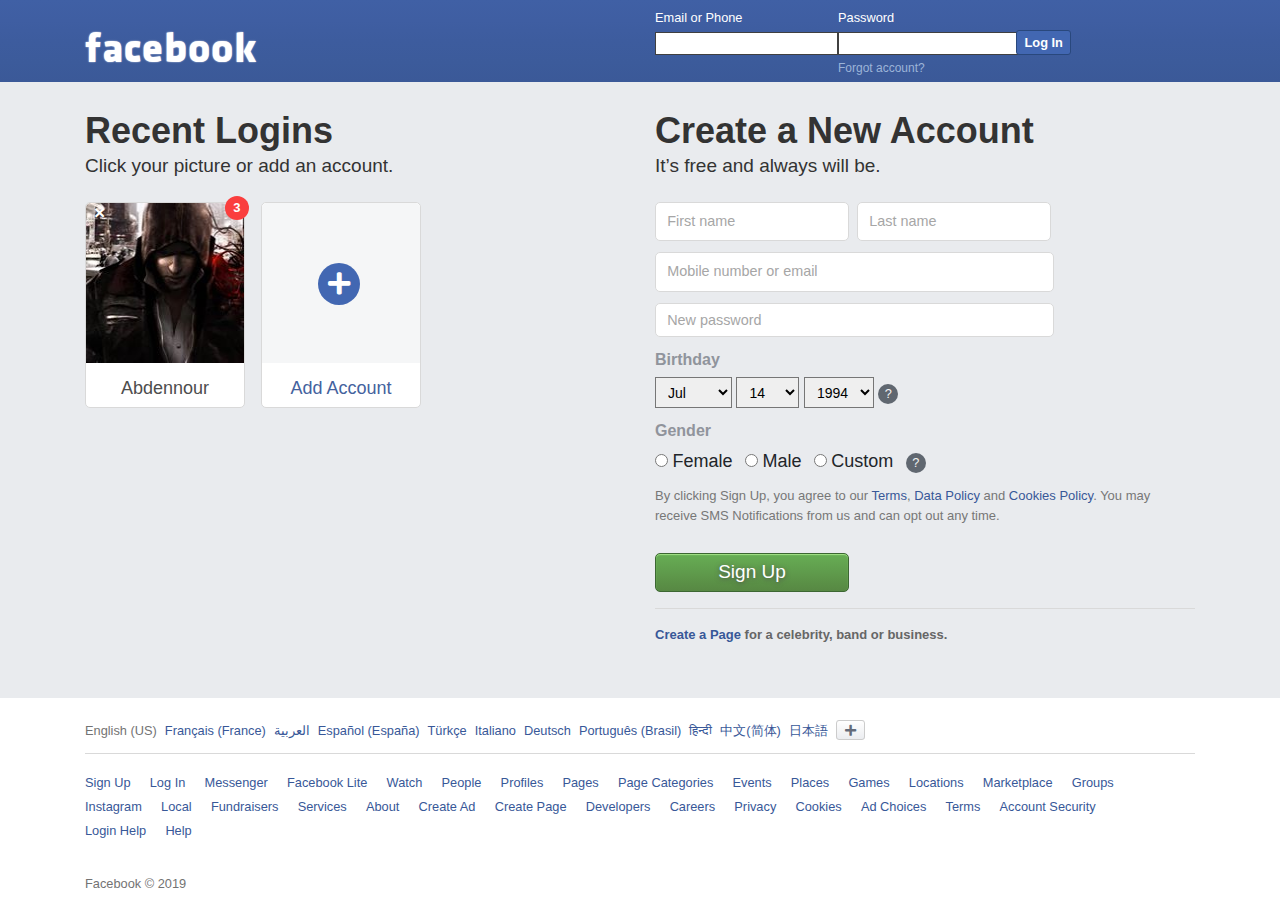
<file: Facebook Front Page/index.html>
<!DOCTYPE html>
<html onmouseout="">
<head>
	<meta charset="utf-8">
	<link rel="icon" type="image/png" href="ico/favicon.png">
	<meta http-equiv="X-UA-Compatible" content="IE=edge,chrome=1" />
	<meta content='width=device-width, initial-scale=1.0, maximum-scale=1.0, user-scalable=0' name='viewport' />
	<meta name="viewport" content="width=device-width" />
	<title>Facebook - Log In or Sign Up</title>
	<link rel="stylesheet" type="text/css" href="css/bootstrap.min.css">
	<link rel="stylesheet" type="text/css" href="css/all.min.css">
	<link rel="stylesheet" type="text/css" href="css/main.min.css">
	<script type="text/javascript" src="js/jquery-3.4.1.min.js"></script>
</head>
<body>	

	<!-- Start Header -->
	<div class="header-wrapper">
		<div class="container">
			<div class="row">
				<div class="col-md col-box">
					<div class="logo">
						<a href="#">facebook</a>
					</div>
				</div>
				<div class="col-md col-box">
					<div class="login-form-container">
						<form action="#" method="POST">
							<div class="row no-gutters">
								<div class="col">
									<label for="email">Email or Phone</label>
									<input type="email" id="email" name="email">
								</div>
								<div class="col">
									<label for="pass">Password</label>
									<input type="password" id="pass" name="pass">
									<a href="#" class="forgot-pass">Forgot account?</a>
								</div>
								<div class="col">
									<input type="submit" value="Log In" id="submit" class="submit">
								</div>
							</div>
						</form>	
					</div>
				</div>
			</div>
		</div>
	</div>
	<!-- End Header -->
	<!-- Start Account -->
	<div class="add-login-overlay">
		<div class="add-new-login">
			<div class="dismiss" id="dismiss">&times;</div>
			<div class="header">
				<p>Log Into Facebook</p>
			</div>
			<div class="content">
				<form action="#" method="POST">
					<div class="aligner">
						<div class="form-group">
							<input type="text" id="email" placeholder="Email or Phone Number">
						</div>
						<div class="form-group">
							<input type="password" id="password" placeholder="Password">
						</div>
						<div class="form-group">
							<div class="custom-control custom-checkbox mr-sm-2">
				        <input type="checkbox" class="custom-control-input" id="remember_password">
				        <label class="custom-control-label" for="remember_password">Remember password</label>
				      </div>
						</div>	
					</div>
					<div class="form-group">
						<button type="submit" class="submit">Log In</button>
					</div>
					<div class="divider"></div>
				</form>
				<div class="footer">
					<a href="#" class="forgot-pass">Forgot password?</a>
				</div>
			</div>
		</div>
	</div>
	<div class="account-wrapper">
		<div class="container">
			<div class="row">
				<div class="col-md col-box">
					<div class="recent-logins">
						<div class="title">
							<h2>Recent Logins</h2>
							<p>Click your picture or add an account.</p>
						</div>
						<a href="#" title="Abdennour Adouani" class="login">
							<div class="badge count-badge">3</div>
							<span class="login-img">
								<div class="dismiss">&times;</div>
								<img class="login-img" src="img/recent-logins/0.jpg" alt="">
							</span>
							<p class="login-name">Abdennour</p>
							<form action="#" method="POST">
								
							</form>
						</a>
						<a href="#" title="Abdennour Adouani" class="login">
							<div class="add-login" id="add_login">
								<span><i class="fas fa-plus"></i></span>
							</div>
							<p class="login-name" style="color: #44629E;">Add Account</p>
						</a>
					</div>
				</div>
				<div class="col-md col-box">
					<div class="signup">
						<div class="title">
							<h2>Create a New Account</h2>
							<p>It’s free and always will be.</p>
						</div>
						<form action="https://m.facebook.com/reg/" method="POST">
							<div class="input-group">
								<input type="text" name="first" class="first" placeholder="First name">
								<input type="text" name="last" class="last" placeholder="Last name">
							</div>
							<div class="input-group">
								<input type="text" name="mobile_email" class="email" placeholder="Mobile number or email">
							</div>
							<div class="input-group">
								<input type="password" name="password" class="password" placeholder="New password">
							</div>
							<div class="input-group">
								<p class="input-title">Birthday</p>
								<select class="form-control-sm rounded-0">
								  <option value="0" disabled="true">Month</option>
								  <option value="1">Jan</option>
								  <option value="2">Feb</option>
								  <option value="3">Mar</option>
								  <option value="4">Apr</option>
								  <option value="5">May</option>
								  <option value="6">Jun</option>
								  <option value="7" selected="1">Jul</option>
								  <option value="8">Aug</option>
								  <option value="9">Sep</option>
								  <option value="10">Oct</option>
								  <option value="11">Nov</option>
								  <option value="12">Dec</option>
								</select>
								<select class="form-control-sm rounded-0">
								  <option value="0" disabled="true">Day</option>
								  <option value="1">1</option>
								  <option value="2">2</option>
								  <option value="3">3</option>
								  <option value="4">4</option>
								  <option value="5">5</option>
								  <option value="6">6</option>
								  <option value="7">7</option>
								  <option value="8">8</option>
								  <option value="9">9</option>
								  <option value="10">10</option>
								  <option value="11">11</option>
								  <option value="12">12</option>
								  <option value="13">13</option>
								  <option value="14" selected="1">14</option>
								  <option value="15">15</option>
								  <option value="16">16</option>
								  <option value="17">17</option>
								  <option value="18">18</option>
								  <option value="19">19</option>
								  <option value="20">20</option>
								  <option value="21">21</option>
								  <option value="22">22</option>
								  <option value="23">23</option>
								  <option value="24">24</option>
								  <option value="25">25</option>
								  <option value="26">26</option>
								  <option value="27">27</option>
								  <option value="28">28</option>
								  <option value="29">29</option>
								  <option value="30">30</option>
								  <option value="31">31</option>
								</select>
								<select class="form-control-sm rounded-0">
								  <option value="0" disabled="true">Year</option>
								  <option value="2019">2019</option>
								  <option value="2018">2018</option>
								  <option value="2017">2017</option>
								  <option value="2016">2016</option>
								  <option value="2015">2015</option>
								  <option value="2014">2014</option>
								  <option value="2013">2013</option>
								  <option value="2012">2012</option>
								  <option value="2011">2011</option>
								  <option value="2010">2010</option>
								  <option value="2009">2009</option>
								  <option value="2008">2008</option>
								  <option value="2007">2007</option>
								  <option value="2006">2006</option>
								  <option value="2005">2005</option>
								  <option value="2004">2004</option>
								  <option value="2003">2003</option>
								  <option value="2002">2002</option>
								  <option value="2001">2001</option>
								  <option value="2000">2000</option>
								  <option value="1999">1999</option>
								  <option value="1998">1998</option>
								  <option value="1997">1997</option>
								  <option value="1996">1996</option>
								  <option value="1995">1995</option>
								  <option value="1994" selected="1">1994</option>
								  <option value="1993">1993</option>
								  <option value="1992">1992</option>
								  <option value="1991">1991</option>
								  <option value="1990">1990</option>
								  <option value="1989">1989</option>
								  <option value="1988">1988</option>
								  <option value="1987">1987</option>
								  <option value="1986">1986</option>
								  <option value="1985">1985</option>
								  <option value="1984">1984</option>
								  <option value="1983">1983</option>
								  <option value="1982">1982</option>
								  <option value="1981">1981</option>
								  <option value="1980">1980</option>
								  <option value="1979">1979</option>
								  <option value="1978">1978</option>
								  <option value="1977">1977</option>
								  <option value="1976">1976</option>
								  <option value="1975">1975</option>
								  <option value="1974">1974</option>
								  <option value="1973">1973</option>
								  <option value="1972">1972</option>
								  <option value="1971">1971</option>
								  <option value="1970">1970</option>
								  <option value="1969">1969</option>
								  <option value="1968">1968</option>
								  <option value="1967">1967</option>
								  <option value="1966">1966</option>
								  <option value="1965">1965</option>
								  <option value="1964">1964</option>
								  <option value="1963">1963</option>
								  <option value="1962">1962</option>
								  <option value="1961">1961</option>
								</select>
								<div class="hint">
									<span>&quest;</span>
								</div>
							</div>
							<div class="input-group">
								<p class="input-title">Gender</p>
								<input type="radio" name="sex" id="female">
								<label for="female">Female</label>
								<input type="radio" name="sex" id="male">
								<label for="male">Male</label>
								<input type="radio" name="sex" id="custom">
								<label for="custom">Custom</label>
								<div class="hint">
									<span>&quest;</span>
								</div>
							</div>
							<div class="input-group">
								<p class="terms">
									By clicking Sign Up, you agree to our <a href="#">Terms</a>, <a href="#">Data Policy</a> and <a href="#">Cookies Policy</a>. You may receive SMS Notifications from us and can opt out any time.
								</p>
							</div>
							<div class="input-group">
								<button type="submit" class="submit">Sign Up</button>
							</div>
							<div class="divider"></div>
							<div class="input-group">
								<p class="create-a-page"><a href="#">Create a Page</a> for a celebrity, band or business.</p>
							</div>
						</form>
					</div>
				</div>
			</div>
		</div>
	</div>
	<!-- End Account -->
	<!-- Start Footer -->
	<div class="footer-wrapper">
		<div class="container">
			<div class="languages">
				<ul class="list-unstyled">
					<li><a href="#" class="active">English (US)</a></li>
					<li><a href="#">Français (France)</a></li>
					<li><a href="#">العربية</a></li>
					<li><a href="#">Español (España)</a></li>
					<li><a href="#">Türkçe</a></li>
					<li><a href="#">Italiano</a></li>
					<li><a href="#">Deutsch</a></li>
					<li><a href="#">Português (Brasil)</a></li>
					<li><a href="#">हिन्दी</a></li>
					<li><a href="#">中文(简体)</a></li>
					<li><a href="#">日本語</a></li>
					<li><a href="#" class="show-more"><i class="fas fa-plus"></i></a></li>
				</ul>
			</div>
			<div class="other-links">
				<ul class="list-unstyled">
					<li><a href="#">Sign Up</a></li>
					<li><a href="#">Log In</a></li>
					<li><a href="#">Messenger</a></li>
					<li><a href="#">Facebook Lite</a></li>
					<li><a href="#">Watch</a></li>
					<li><a href="#">People</a></li>
					<li><a href="#">Profiles</a></li>
					<li><a href="#">Pages</a></li>
					<li><a href="#">Page Categories</a></li>
					<li><a href="#">Events</a></li>
					<li><a href="#">Places</a></li>
					<li><a href="#">Games</a></li>
					<li><a href="#">Locations</a></li>
					<li><a href="#">Marketplace</a></li>
					<li><a href="#">Groups</a></li>
					<li><a href="#">Instagram</a></li>
					<li><a href="#">Local</a></li>
					<li><a href="#">Fundraisers</a></li>
					<li><a href="#">Services</a></li>
					<li><a href="#">About</a></li>
					<li><a href="#">Create Ad</a></li>
					<li><a href="#">Create Page</a></li>
					<li><a href="#">Developers</a></li>
					<li><a href="#">Careers</a></li>
					<li><a href="#">Privacy</a></li>
					<li><a href="#">Cookies</a></li>
					<li><a href="#">Ad Choices</a></li>
					<li><a href="#">Terms</a></li>
					<li><a href="#">Account Security</a></li>
					<li><a href="#">Login Help</a></li>
					<li><a href="#">Help</a></li>
				</ul>
			</div>
			<div class="copyright">
				<p class="p-0 m-0">Facebook &copy; 2019</p>
			</div>
		</div>
	</div>
	<!-- End Footer -->

	<!--Javascript-->
	<script type="text/javascript" src="js/main.js"></script>
	<!--Javascript-->
</body>
</html>
</file>
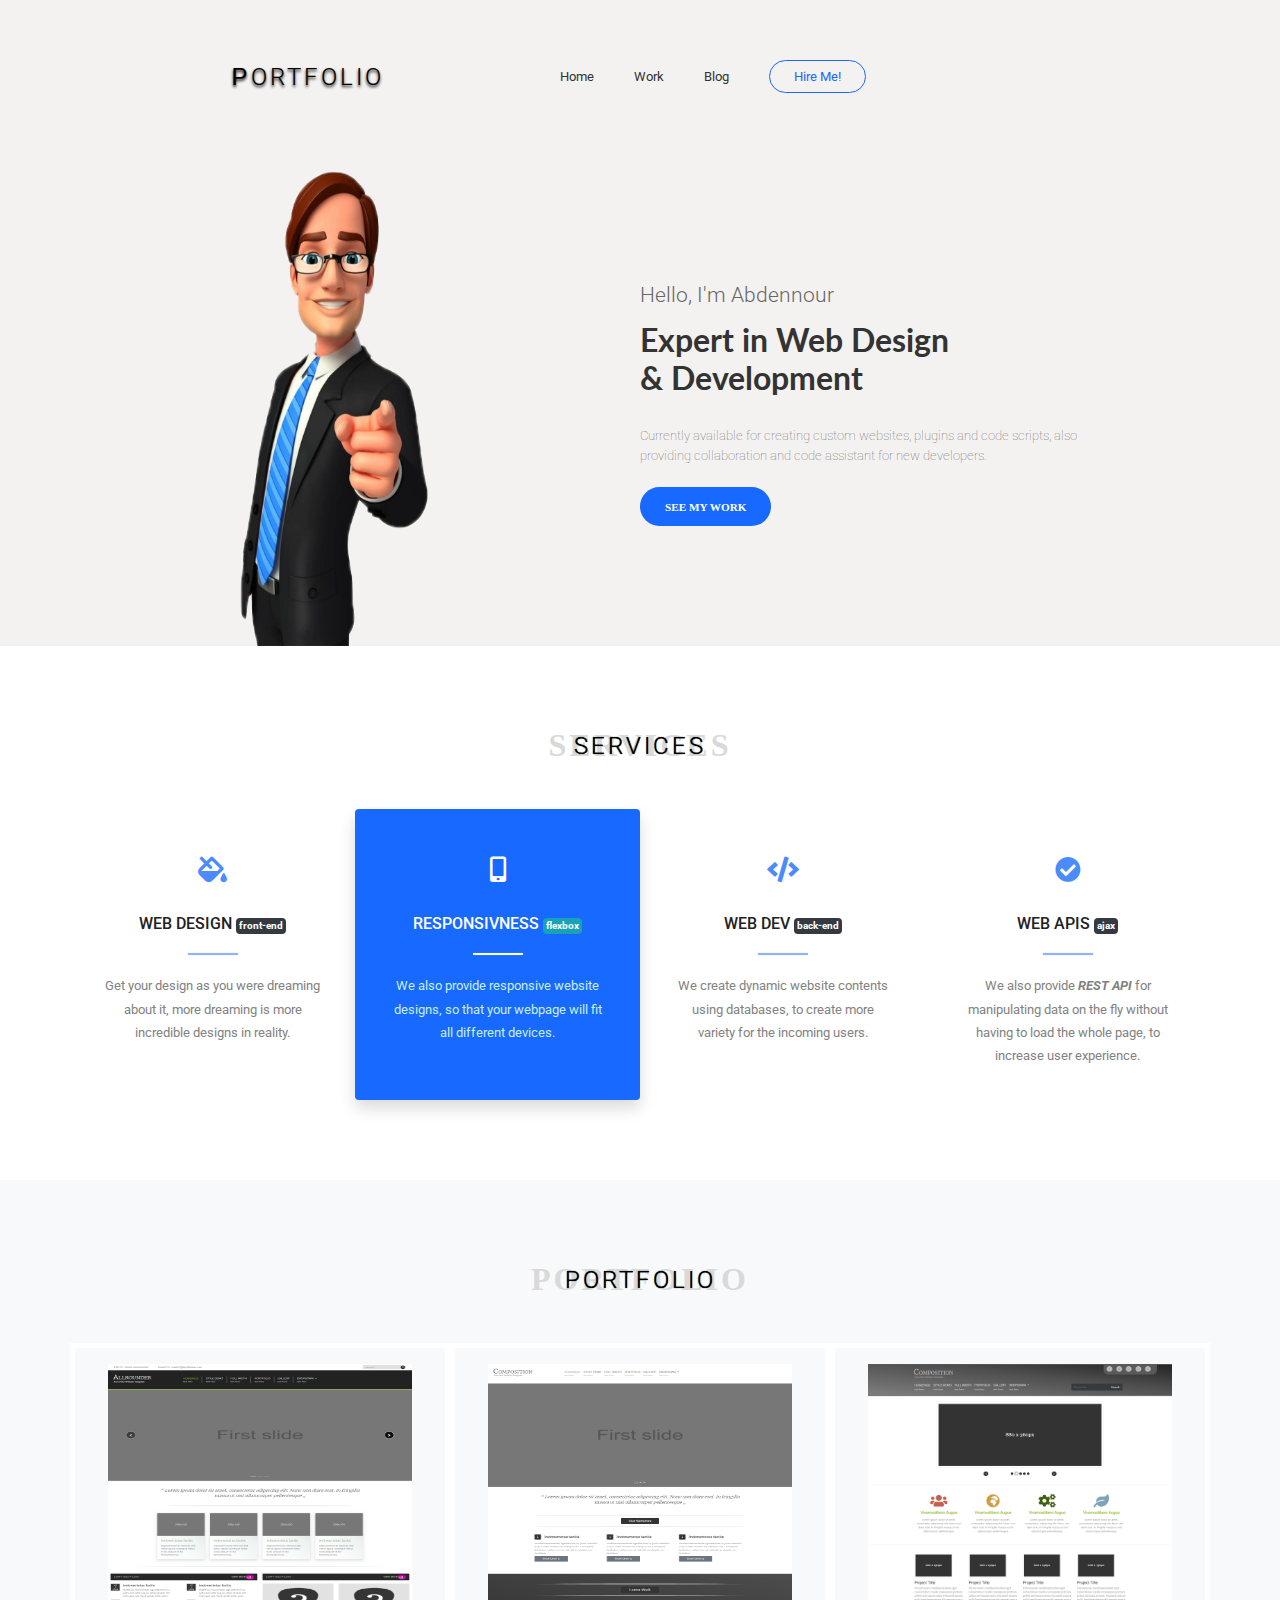
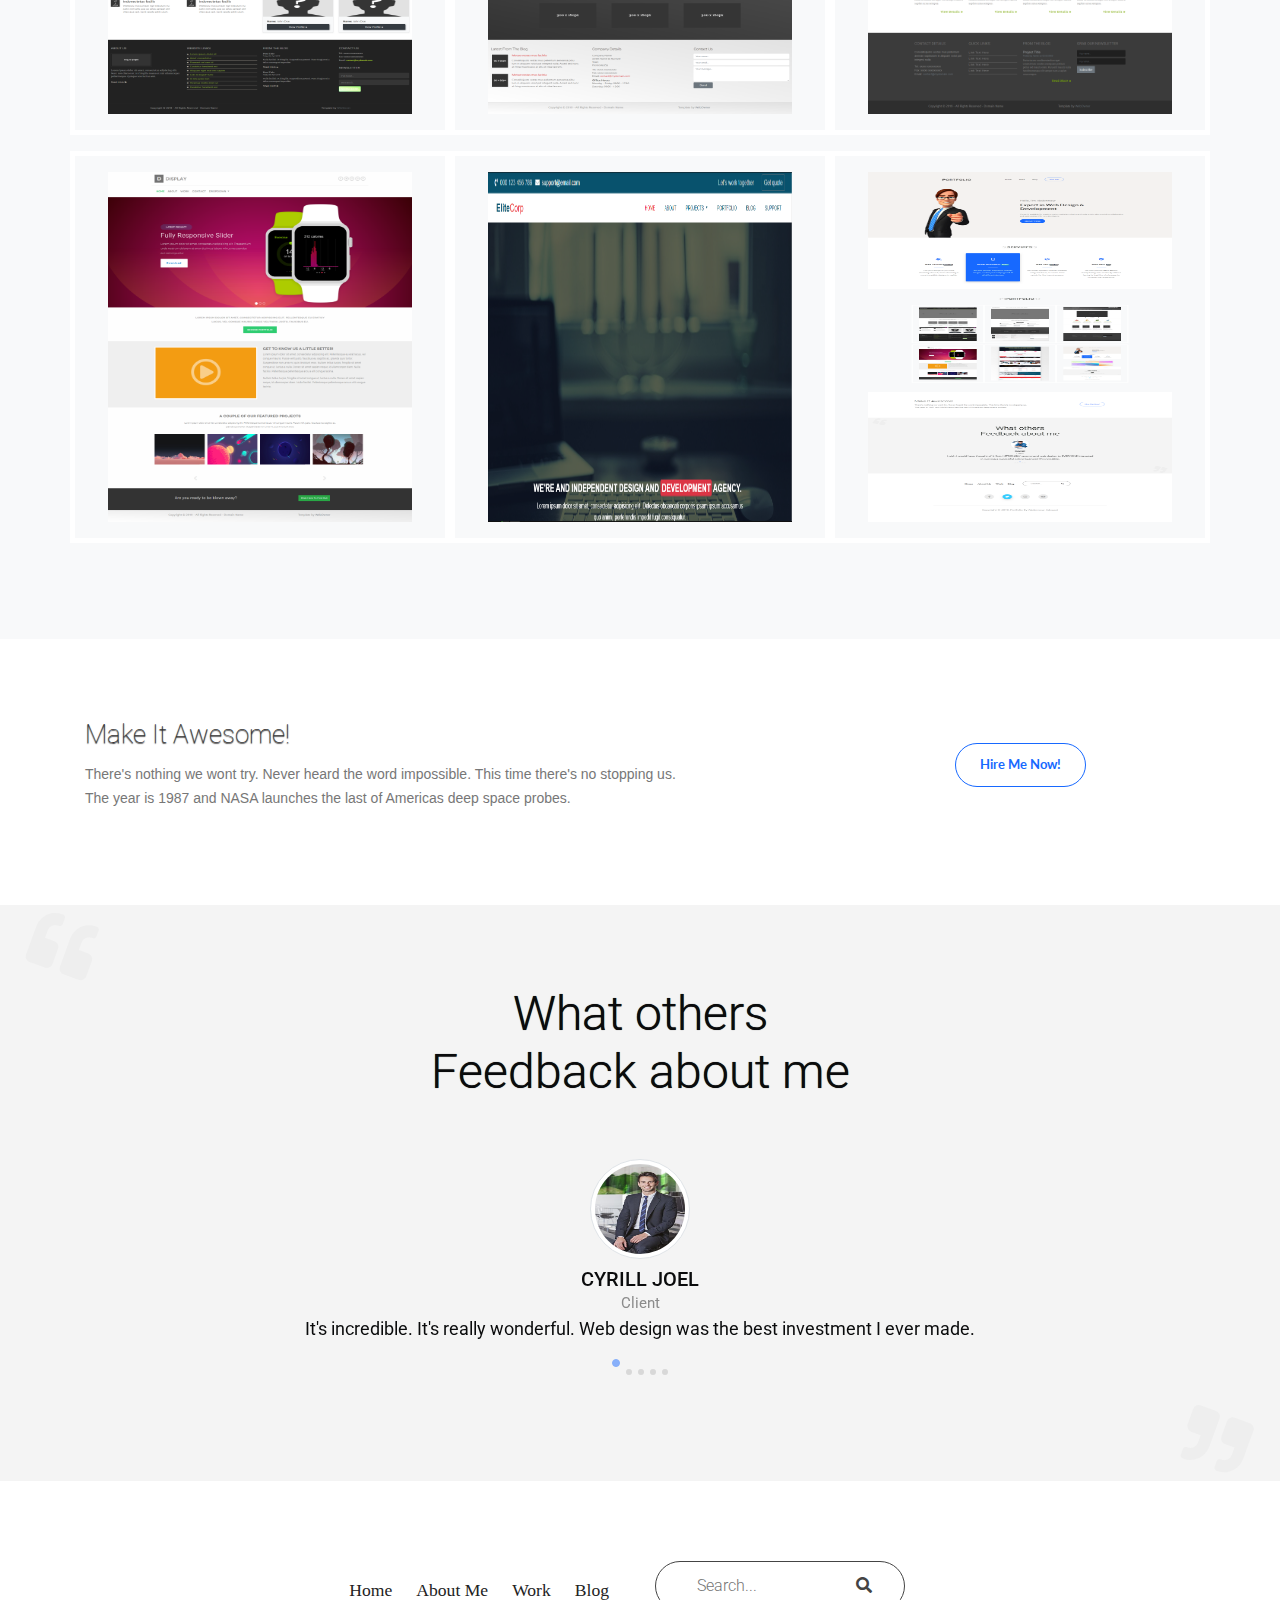
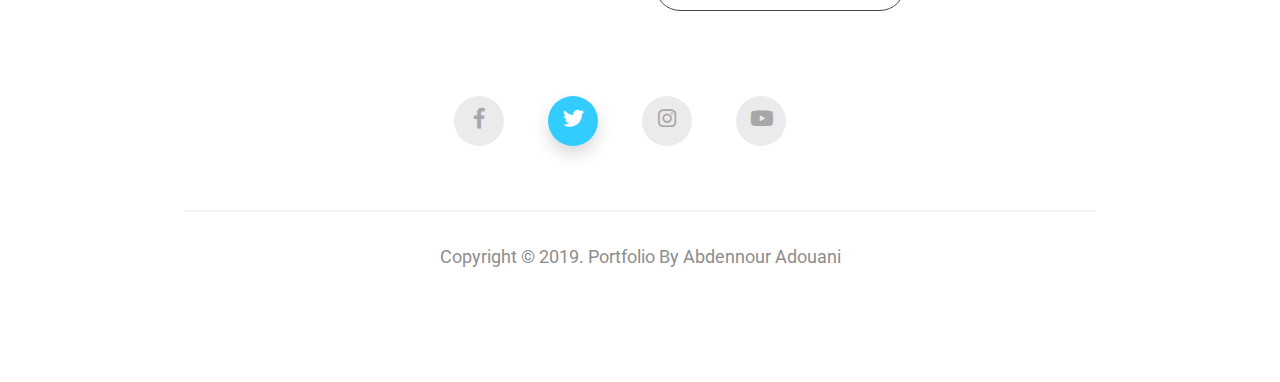
<file: Portfolio/index.html>
<!DOCTYPE html>
<html onmouseout="">
<head>
	<meta charset="utf-8">
	<link rel="icon" type="image/png" href="ico/favicon.png">
	<meta http-equiv="X-UA-Compatible" content="IE=edge,chrome=1" />
	<meta content='width=device-width, initial-scale=1.0, maximum-scale=1.0, user-scalable=0' name='viewport' />
	<meta name="viewport" content="width=device-width" />
	<title>Portfolio</title>
	<link rel="stylesheet" type="text/css" href="css/bootstrap.min.css">
	<link rel="stylesheet" type="text/css" href="css/all.min.css">
	<link rel="stylesheet" type="text/css" href="css/main.min.css">
	<script type="text/javascript" src="js/jquery-3.4.1.min.js"></script>
</head>
<body>	

	<!--Start Navbar-->
	<div class="navbar-wrapper text-center">
		<div class="container">
			<div class="row">
				<div class="col-md-5">
					<h1><a href="#"><span>P</span>ortfolio</a></h1>
				</div>
				<div class="col-md-7">
					<ul class="list-unstyled">
						<li><a href="#">Home</a></li>
						<li><a href="#">Work</a></li>
						<li><a href="#">Blog</a></li>
						<li><a href="#" class="hire-me">Hire Me!</a></li>
					</ul>
				</div>
			</div>
		</div>
	</div>
	<!--End Navbar-->
	<!--Start Header-->
	<div class="header-wrapper">
		<div class="container-fluid">
			<div class="row no-gutters">
				<div class="col-md box-left">
					<img src="img/me.png" alt="">	
				</div>
				<div class="col-md box-right">
					<p class="author">Hello, I'm Abdennour</p>	
					<h1>Expert in Web Design & Development</h1>
					<p class="description">Currently available for creating custom websites, plugins and code scripts, also providing collaboration and code assistant for new developers.</p>
					<a href="#" class="see-my-work">See My Work</a>
				</div>
			</div>
		</div>
	</div>
	<!--End Header-->
	<!--Start Services-->
	<div class="services-wrapper bg-white text-center">
		<div class="container">
			<div class="title">
				<h3>Services</h3>
				<h3>Services</h3>
			</div>
			<div class="row offers">
				<div class="col-lg col-md-6 offer-box">
					<i class="fas fa-fill-drip"></i>
					<h4>Web Design <span class="badge badge-dark">front-end</span></h4>
					<div class="divider"></div>
					<p>Get your design as you were dreaming about it, more dreaming is more incredible designs in reality.</p>
				</div>
				<div class="col-lg col-md-6 offer-box rounded shadow" style="background: #1769ff;">
					<i class="fas fa-mobile-alt text-white"></i>
					<h4 class="text-white">Responsivness <span class="badge badge-info">flexbox</span></h4>
					<div class="divider" style="background: #fff;"></div>
					<p style="color: #c6efef;">We also provide responsive website designs, so that your webpage will fit all different devices.</p>		
				</div>
				<div class="col-lg col-md-6 offer-box">
					<i class="fas fa-code"></i>
					<h4>Web Dev <span class="badge badge-dark">back-end</span></h4>
					<div class="divider"></div>
					<p>We create dynamic website contents using databases, to create more variety for the incoming users.</p>	
				</div>
				<div class="col-lg col-md-6 offer-box">
					<i class="fas fa-check-circle"></i>
					<h4>Web APIs <span class="badge badge-dark">Ajax</span></h4>
					<div class="divider"></div>
					<p>We also provide <b><em>REST API</em></b> for manipulating data on the fly without having to load the whole page, to increase user experience.</p>	
				</div>
			</div>
		</div>
	</div>
	<!--End Services-->
	<!--Start Portfolio-->
	<div class="portfolio-wrapper bg-light text-center">
		<div class="container">
			<div class="title">
				<h3>Portfolio</h3>
				<h3>Portfolio</h3>
			</div>
			<div class="row">
				<div class="col-md-6 col-lg col-box">
					<img src="img/portfolio/1.png" alt="">
					<div class="overlay">
						<h1 class="title">Allrounder+</h1>
						<p>We don't just build websites, we build websites that sells</p>
						<a href="#">Check it out</a>
					</div>
				</div>
				<div class="col-md-6 col-lg col-box">
					<img src="img/portfolio/2.png" alt="">
					<div class="overlay">
						<h1 class="title">Composition+</h1>
						<p>We don't just sell websites, we create websites that sell.</p>
						<a href="#">Check it out</a>
					</div>
				</div>
				<div class="col-md-12 col-lg col-box">
					<img src="img/portfolio/3.png" alt="">
					<div class="overlay">
						<h1 class="title">Concomitant+</h1>
						<p>We make it all easy in the eye, we make it responsive.</p>
						<a href="#">Check it out</a>
					</div>
				</div>
			</div>
			<div class="row">
				<div class="col-md-6 col-lg col-box">
					<img src="img/portfolio/4.png" alt="">
					<div class="overlay">
						<h1 class="title">Display</h1>
						<p>Our designs Fit all devices.</p>
						<a href="#">Check it out</a>
					</div>
				</div>
				<div class="col-md-6 col-lg col-box">
					<img src="img/portfolio/5.png" alt="">
					<div class="overlay">
						<h1 class="title">EliteCorp</h1>
						<p>We do create from scratch, we do have skills.</p>
						<a href="#">Check it out</a>
					</div>
				</div>
				<div class="col-md-12 col-lg col-box">
					<img src="img/portfolio/6.png" alt="">
					<div class="overlay">
						<h1 class="title">Portfolio</h1>
						<p>Website without visitors is like a ship lost in the horizon.</p>
						<a href="#">Check it out</a>
					</div>
				</div>
			</div>
		</div>
	</div>
	<!--End Portfolio-->
	<!--Start Make It Awesome-->
	<div class="makeitawesome-wrapper bg-white">
		<div class="container">
			<div class="row">
				<div class="col-lg-8 box-left">
					<h3>Make It Awesome!</h3>
					<p>There's nothing we wont try. Never heard the word impossible. This time there's no stopping us.</p>
					<p>The year is 1987 and NASA launches the last of Americas deep space probes.</p>
				</div>
				<div class="col-lg-4 box-right">
					<a href="#">Hire Me Now!</a>
				</div>
			</div>
		</div>
	</div>
	<!--End Make It Awesome-->
	<!--Start What Others Feedback About Me-->
	<div class="whatothersfeedbackaboutme-wrapper text-center">
		<div class="container">
			<h3 class="title">What others Feedback about me</h3>
			<i class="fas fa-quote-right quote-right"></i>
			<i class="fas fa-quote-left quote-left"></i>
			<div id="FeedbackCarousel" class="carousel slide" data-ride="carousel">
			  <ol class="carousel-indicators">
			    <li data-target="#FeedbackCarousel" data-slide-to="0" class="active"></li>
			    <li data-target="#FeedbackCarousel" data-slide-to="1"></li>
			    <li data-target="#FeedbackCarousel" data-slide-to="2"></li>
			    <li data-target="#FeedbackCarousel" data-slide-to="3"></li>
			    <li data-target="#FeedbackCarousel" data-slide-to="4"></li>
			  </ol>
			  <div class="carousel-inner">
			    <div class="carousel-item active">
			      <div class="carousel-caption d-none d-block">
			      	<img class="d-block img-thumbnail" src="img/testimonials/1.jpg" alt="">
					    <h5>Cyrill Joel</h5>
					    <span>Client</span>
					    <p>It's incredible. It's really wonderful. Web design was the best investment I ever made.</p>
					  </div>
			    </div>
			    <div class="carousel-item">
			      <div class="carousel-caption d-none d-block">
			      	<img class="d-block img-thumbnail" src="img/testimonials/2.jpg" alt="">
					    <h5>Kevin Manchez</h5>
					    <span>Graphic Designer</span>
					    <p>Just what I was looking for. It's the perfect solution for our business. Web design has got everything I need.</p>
					  </div>
			    </div>
			    <div class="carousel-item">
			      <div class="carousel-caption d-none d-block">
			      	<img class="d-block img-thumbnail" src="img/testimonials/3.jpg" alt="">
					    <h5>Dane</h5>
					    <span>Client</span>
					    <p>I wish I would have thought of it first. I STRONGLY recommend web design to EVERYONE interested in running a successful online business! It's incredible.</p>
					  </div>
			    </div>
			    <div class="carousel-item">
			      <div class="carousel-caption d-none d-block">
			      	<img class="d-block img-thumbnail" src="img/testimonials/4.jpg" alt="">
					    <h5>Stern Watson</h5>
					    <span>Web Designer</span>
					    <p>I use web design often. Since I invested in web design I made over 100,000 dollars profits.</p>
					  </div>
			    </div>
			    <div class="carousel-item">
			      <div class="carousel-caption d-none d-block">
			      	<img class="d-block img-thumbnail" src="img/testimonials/5.jpg" alt="">
					    <h5>Marris Johnsian</h5>
					    <span>Client</span>
					    <p>Definitely worth the investment. Dude, your stuff is the bomb! It's exactly what I've been looking for.</p>
					  </div>
			    </div>
			  </div>
			</div>
		</div>
	</div>
	<!--End What Others Feedback About Me-->
	<!--Start Footer-->
	<div class="footer-wrapper bg-white">
		<div class="container">
			<div class="row text-center">
				<div class="col-md">
					<ul class="list-unstyled navmenu">
						<li><a href="#">Home</a></li>
						<li><a href="#">About Me</a></li>
						<li><a href="#">Work</a></li>
						<li><a href="#">Blog</a></li>
					</ul>
				</div>
				<div class="col-md">
					<form class="search-box">
			      <div class="form-group">
			      	<input type="text" placeholder="Search...">
			     		<a href="#"><i class="fas fa-search"></i></a>
			      </div>
			    </form>
				</div>
				<div class="col-md-12">
					<div class="social-media">
						<a href="#"><i class="fab fa-facebook-f"></i></a>
						<a href="#" class="active"><i class="fab fa-twitter"></i></a>
						<a href="#"><i class="fab fa-instagram"></i></a>
						<a href="#"><i class="fab fa-youtube"></i></a>
					</div>
				</div>
				<div class="divider"></div>
				<div class="col-md-12 copy-rights">
					<p>Copyright &copy; 2019. Portfolio By Abdennour Adouani </p>
				</div>
			</div>
		</div>
	</div>
	<!--End Footer-->

	<!--Javascript-->
	<script type="text/javascript" src="js/popper.min.js"></script>
	<script type="text/javascript" src="js/bootstrap.min.js"></script>
	<script type="text/javascript" src="js/main.js"></script>
	<!--Javascript-->
</body>
</html>
</file>
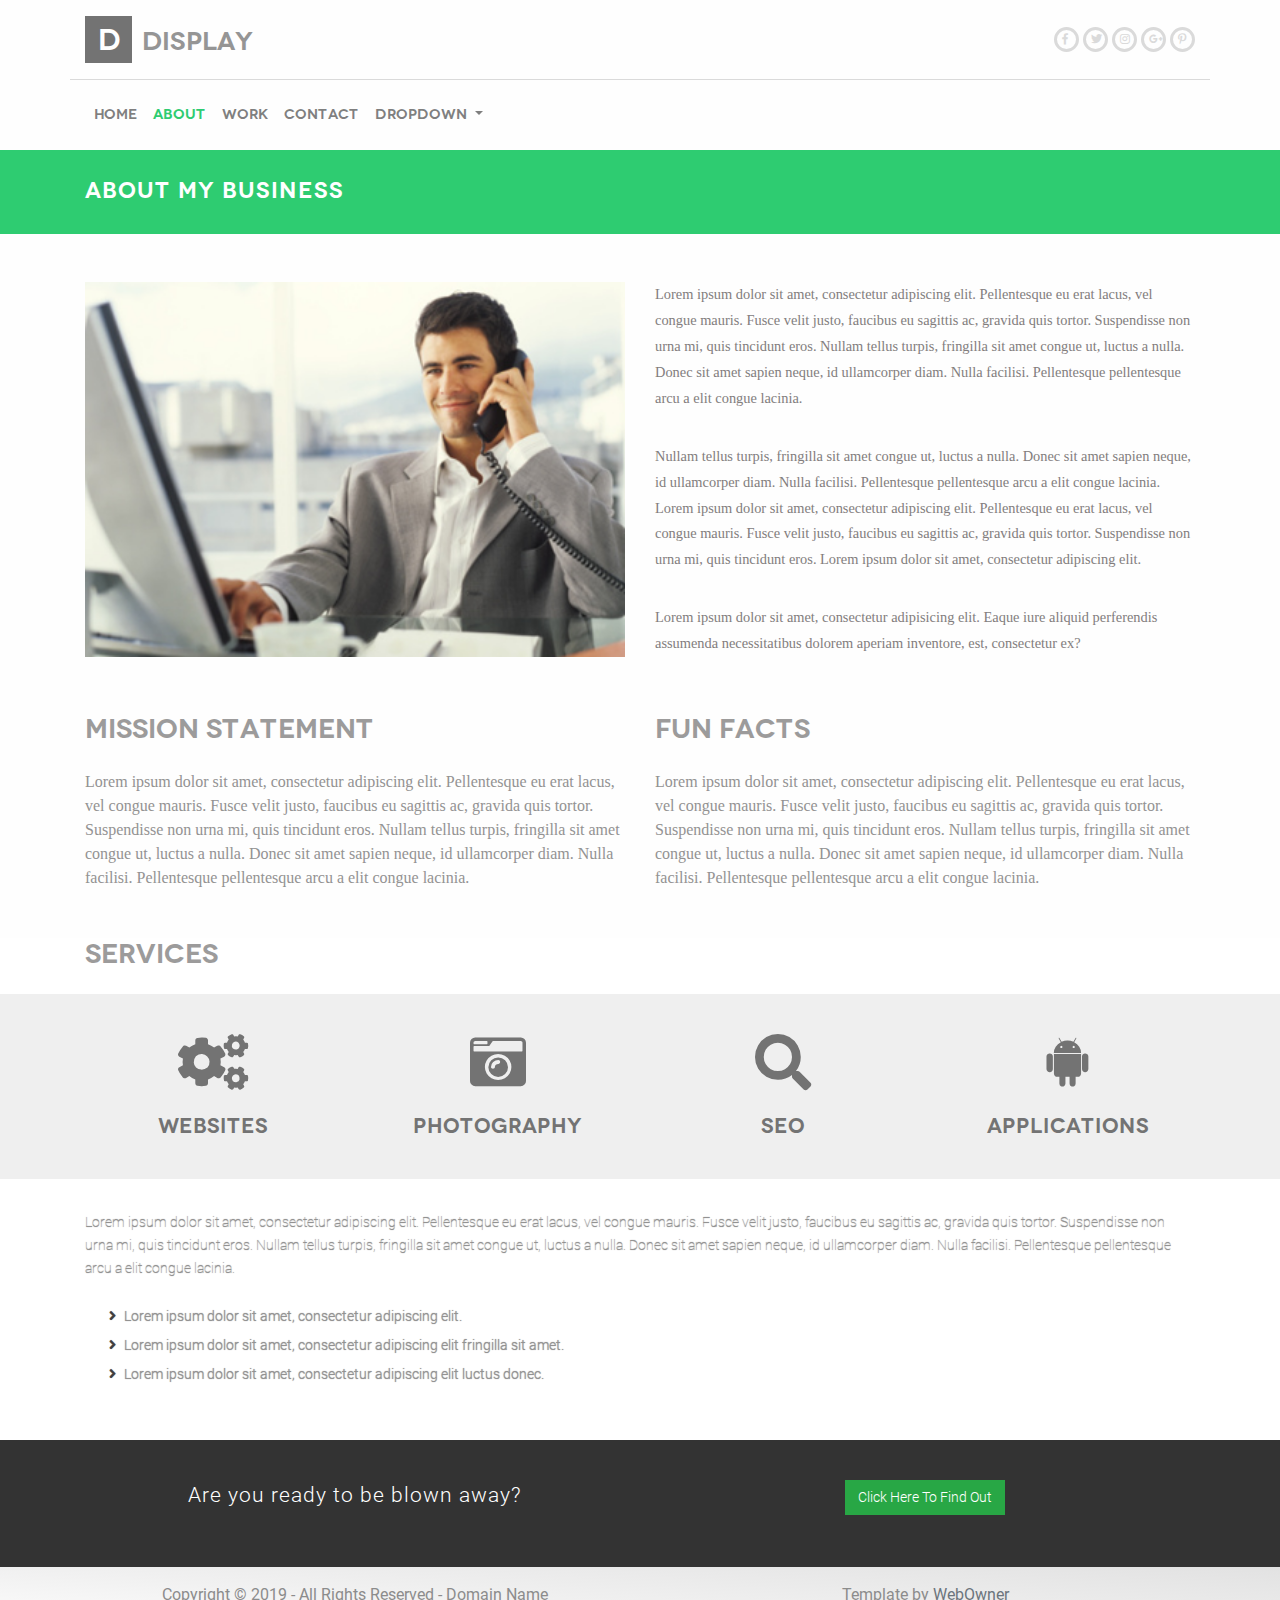
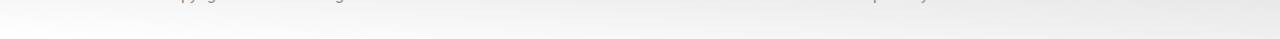
<file: Display/about.html>
<!DOCTYPE html>
<html onmouseout="">
<head>
	<meta charset="utf-8">
	<link rel="icon" type="image/png" href="ico/favicon.png">
	<meta http-equiv="X-UA-Compatible" content="IE=edge,chrome=1" />
	<meta content='width=device-width, initial-scale=1.0, maximum-scale=1.0, user-scalable=0' name='viewport' />
	<meta name="viewport" content="width=device-width" />
	<title>Display</title>
	<link rel="stylesheet" type="text/css" href="css/bootstrap.min.css">
	<link rel="stylesheet" type="text/css" href="css/all.min.css">
	<link rel="stylesheet" type="text/css" href="css/main.min.css">
	<script type="text/javascript" src="js/jquery-3.4.1.min.js"></script>
</head>
<body>	

	<!-- Start Header -->
	<div class="header-wrapper">
		<div class="container">
			<div class="row">
				<div class="col-md">
					<div class="logo">
						<span>D</span>
						<h2>Display</h2>
					</div>
				</div>
				<div class="col-md">
					<div class="social-media">
						<a href="#"><i class="fab fa-facebook-f"></i></a>
						<a href="#"><i class="fab fa-twitter"></i></a>
						<a href="#"><i class="fab fa-instagram"></i></a>
						<a href="#"><i class="fab fa-google-plus-g"></i></a>
						<a href="#"><i class="fab fa-pinterest-p"></i></a>
					</div>
				</div>
				<div class="divider"></div>
				<div class="topnavbar">
					<nav class="navbar navbar-expand-lg navbar-light">
					  <button class="navbar-toggler" type="button" data-toggle="collapse" data-target="#navbarSupportedContent" aria-controls="navbarSupportedContent" aria-expanded="false" aria-label="Toggle navigation">
					    <span class="navbar-toggler-icon"></span>
					  </button>

					  <div class="collapse navbar-collapse" id="navbarSupportedContent">
					    <ul class="navbar-nav mr-auto">
					      <li class="nav-item">
					        <a class="nav-link" href="index.html">Home</a>
					      </li>
					      <li class="nav-item">
					        <a class="nav-link active" href="about.html">About</a>
					      </li>
					      <li class="nav-item">
					        <a class="nav-link" href="work.html">Work</a>
					      </li>
					      <li class="nav-item">
					        <a class="nav-link" href="contact.html">Contact</a>
					      </li>
					      <li class="nav-item dropdown">
					        <a class="nav-link dropdown-toggle" href="#" id="navbarDropdown" role="button" data-toggle="dropdown" aria-haspopup="true" aria-expanded="false">
					          Dropdown
					        </a>
					        <div class="dropdown-menu" aria-labelledby="navbarDropdown">
					          <a class="dropdown-item" href="#">Action</a>
					          <a class="dropdown-item" href="#">Another action</a>
					          <div class="dropdown-divider"></div>
					          <a class="dropdown-item" href="#">Something else here</a>
					        </div>
					      </li>
					    </ul>
					  </div>
					</nav>
				</div>
			</div>
		</div>
			<div class="page-title">
				<div class="container">
					<h1>About My Business</h1>
				</div>	
		  </div>
	</div>
	<!-- End Header -->
	<!-- Start About Us -->
	<div class="aboutus-wrapper">
		<div class="container">
			<div class="row">
				<div class="col-md col-box">
					<img src="img/aboutus/0.png" alt="">
				</div>
				<div class="col-md col-box">
					<p>Lorem ipsum dolor sit amet, consectetur adipiscing elit. Pellentesque eu erat lacus, vel congue mauris. Fusce velit justo, faucibus eu sagittis ac, gravida quis tortor. Suspendisse non urna mi, quis tincidunt eros. Nullam tellus turpis, fringilla sit amet congue ut, luctus a nulla. Donec sit amet sapien neque, id ullamcorper diam. Nulla facilisi. Pellentesque pellentesque arcu a elit congue lacinia.</p>
					<p>Nullam tellus turpis, fringilla sit amet congue ut, luctus a nulla. Donec sit amet sapien neque, id ullamcorper diam. Nulla facilisi. Pellentesque pellentesque arcu a elit congue lacinia. Lorem ipsum dolor sit amet, consectetur adipiscing elit. Pellentesque eu erat lacus, vel congue mauris. Fusce velit justo, faucibus eu sagittis ac, gravida quis tortor. Suspendisse non urna mi, quis tincidunt eros. Lorem ipsum dolor sit amet, consectetur adipiscing elit.</p>
					<p>Lorem ipsum dolor sit amet, consectetur adipisicing elit. Eaque iure aliquid perferendis assumenda necessitatibus dolorem aperiam inventore, est, consectetur ex?</p>
				</div>
			</div>
		</div>
	</div>
	<!-- End About Us -->
	<!-- Start Other Details -->
	<div class="otherdetails-wrapper">
		<div class="container">
			<div class="row">
				<div class="col-md col-box">
					<h2>Mission Statement</h2>
					<p>Lorem ipsum dolor sit amet, consectetur adipiscing elit. Pellentesque eu erat lacus, vel congue mauris. Fusce velit justo, faucibus eu sagittis ac, gravida quis tortor. Suspendisse non urna mi, quis tincidunt eros. Nullam tellus turpis, fringilla sit amet congue ut, luctus a nulla. Donec sit amet sapien neque, id ullamcorper diam. Nulla facilisi. Pellentesque pellentesque arcu a elit congue lacinia.</p>
				</div>
				<div class="col-md col-box">
					<h2>Fun Facts</h2>
					<p>Lorem ipsum dolor sit amet, consectetur adipiscing elit. Pellentesque eu erat lacus, vel congue mauris. Fusce velit justo, faucibus eu sagittis ac, gravida quis tortor. Suspendisse non urna mi, quis tincidunt eros. Nullam tellus turpis, fringilla sit amet congue ut, luctus a nulla. Donec sit amet sapien neque, id ullamcorper diam. Nulla facilisi. Pellentesque pellentesque arcu a elit congue lacinia.</p>
				</div>
			</div>
		</div>
	</div>
	<!-- End Other Details -->
	<!-- Start Services -->
	<div class="services-wrapper">
		<div class="container">
			<h2>Services</h2>
		</div>
		<div class="services-bg">
			<div class="container">
				<div class="row">
					<div class="col-lg col-md-6 col-box">
						<i class="fas fa-cogs"></i>
						<h3>Websites</h3>
					</div>
					<div class="col-lg col-md-6 col-box">
						<i class="fas fa-camera-retro"></i>
						<h3>Photography</h3>
					</div>
					<div class="col-lg col-md-6 col-box">
						<i class="fas fa-search"></i>
						<h3>SEO</h3>
					</div>
					<div class="col-lg col-md-6 col-box">
						<i class="fab fa-android"></i>
						<h3>Applications</h3>
					</div>	
				</div>
			</div>
		</div>
		<div class="details">
			<div class="container">
				<p>Lorem ipsum dolor sit amet, consectetur adipiscing elit. Pellentesque eu erat lacus, vel congue mauris. Fusce velit justo, faucibus eu sagittis ac, gravida quis tortor. Suspendisse non urna mi, quis tincidunt eros. Nullam tellus turpis, fringilla sit amet congue ut, luctus a nulla. Donec sit amet sapien neque, id ullamcorper diam. Nulla facilisi. Pellentesque pellentesque arcu a elit congue lacinia.</p>
				<ul class="list-unstyled">
					<li>Lorem ipsum dolor sit amet, consectetur adipiscing elit.</li>
					<li>Lorem ipsum dolor sit amet, consectetur adipiscing elit fringilla sit amet.</li>
					<li>Lorem ipsum dolor sit amet, consectetur adipiscing elit luctus donec.</li>
				</ul>	
			</div>
		</div>
	</div>
	<!-- End Services -->
	<!-- Start Footer -->
	<div class="footer-wrapper text-center">
		<div class="container">
			<div class="row">
				<div class="col-md">
					<p>Are you ready to be blown away?</p>
				</div>
				<div class="col-md">
					<a href="#" class="btn btn-success rounded-0">Click Here To Find Out</a>
				</div>
			</div>
		</div>
	</div>
	<!-- End Footer -->
	<!-- Start Copyright -->
	<div class="copyright-wrapper text-center">
		<div class="container">
			<div class="row">
				<div class="col-md">
					<p>Copyright &copy; 2019 - All Rights Reserved - Domain Name</p>
				</div>
				<div class="col-md">
					<p>Template by <a href="https://www.facebook.com/haloce.dark" class="text-muted">WebOwner</a></p>
				</div>
			</div>
		</div>
	</div>
	<!-- End Copyright -->

	<!--Javascript-->
	<script type="text/javascript" src="js/popper.min.js"></script>
	<script type="text/javascript" src="js/bootstrap.min.js"></script>
	<script type="text/javascript" src="js/main.js"></script>
	<!--Javascript-->
</body>
</html>
</file>
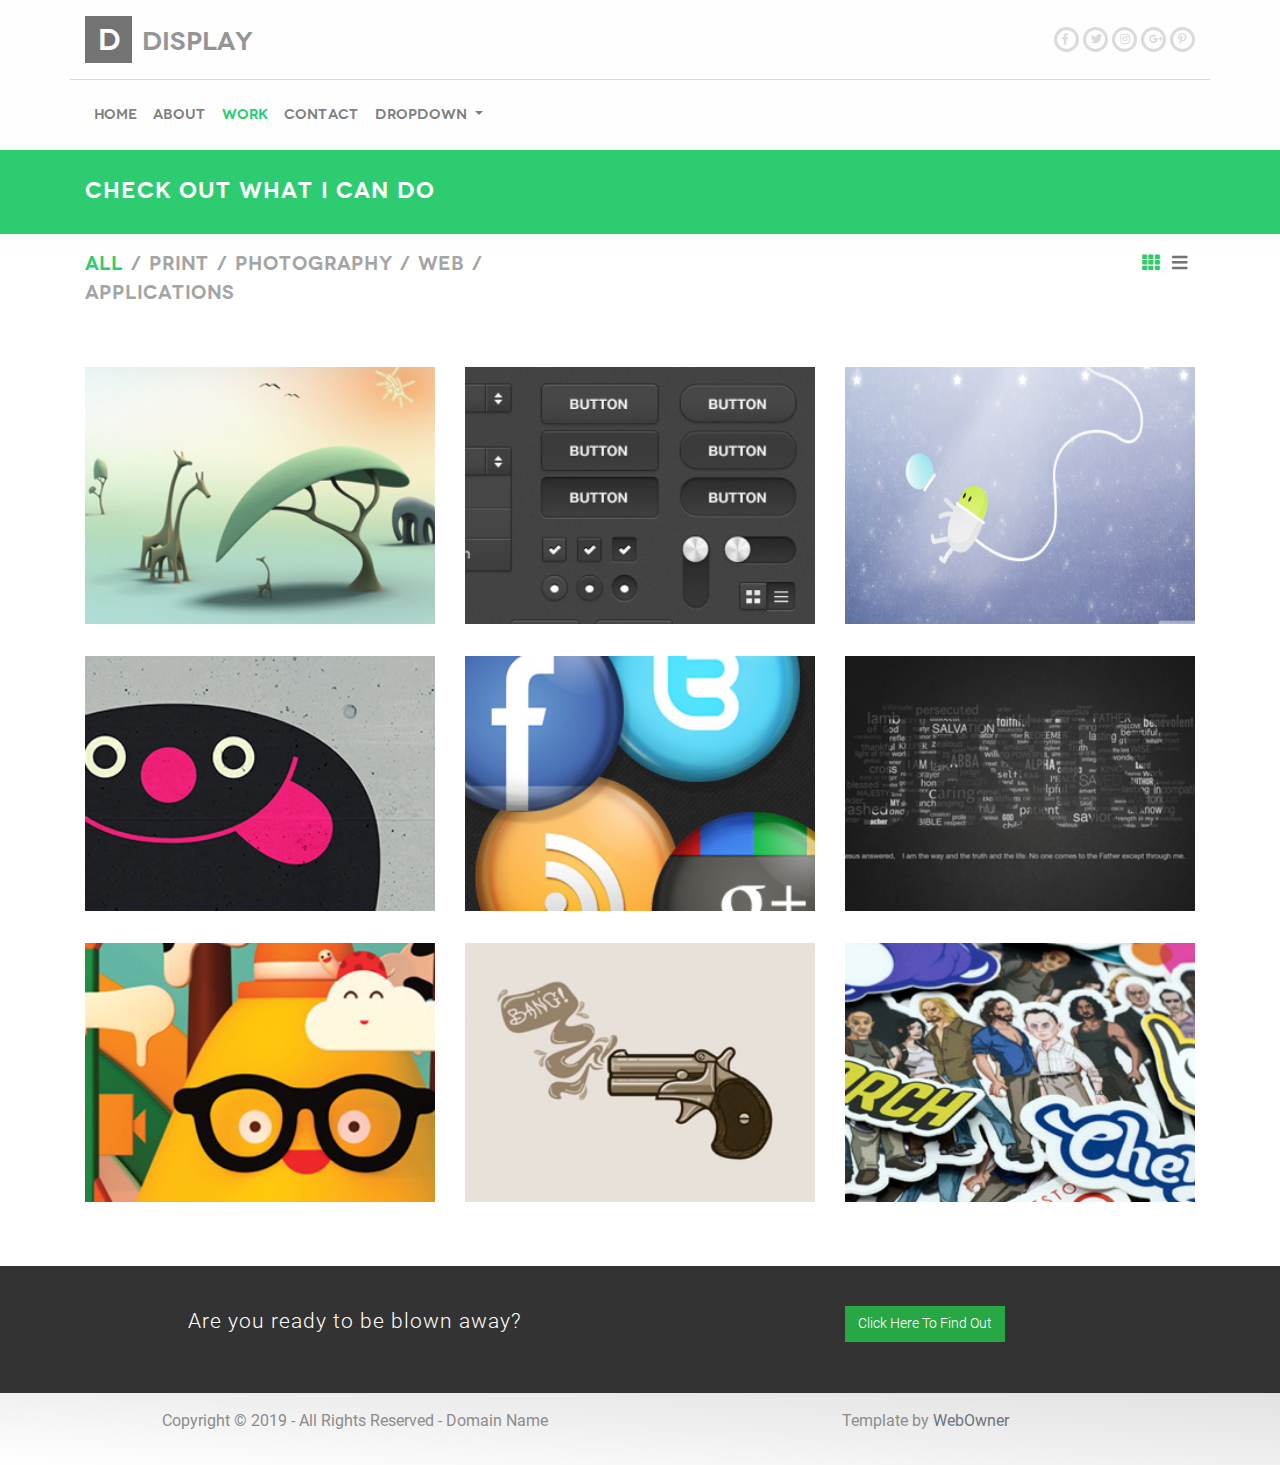
<file: Display/work.html>
<!DOCTYPE html>
<html onmouseout="">
<head>
	<meta charset="utf-8">
	<link rel="icon" type="image/png" href="ico/favicon.png">
	<meta http-equiv="X-UA-Compatible" content="IE=edge,chrome=1" />
	<meta content='width=device-width, initial-scale=1.0, maximum-scale=1.0, user-scalable=0' name='viewport' />
	<meta name="viewport" content="width=device-width" />
	<title>Display</title>
	<link rel="stylesheet" type="text/css" href="css/bootstrap.min.css">
	<link rel="stylesheet" type="text/css" href="css/all.min.css">
	<link rel="stylesheet" type="text/css" href="css/main.min.css">
	<script type="text/javascript" src="js/jquery-3.4.1.min.js"></script>
</head>
<body>	

	<!-- Start Header -->
	<div class="header-wrapper">
		<div class="container">
			<div class="row">
				<div class="col-md">
					<div class="logo">
						<span>D</span>
						<h2>Display</h2>
					</div>
				</div>
				<div class="col-md">
					<div class="social-media">
						<a href="#"><i class="fab fa-facebook-f"></i></a>
						<a href="#"><i class="fab fa-twitter"></i></a>
						<a href="#"><i class="fab fa-instagram"></i></a>
						<a href="#"><i class="fab fa-google-plus-g"></i></a>
						<a href="#"><i class="fab fa-pinterest-p"></i></a>
					</div>
				</div>
				<div class="divider"></div>
				<div class="topnavbar">
					<nav class="navbar navbar-expand-lg navbar-light">
					  <button class="navbar-toggler" type="button" data-toggle="collapse" data-target="#navbarSupportedContent" aria-controls="navbarSupportedContent" aria-expanded="false" aria-label="Toggle navigation">
					    <span class="navbar-toggler-icon"></span>
					  </button>

					  <div class="collapse navbar-collapse" id="navbarSupportedContent">
					    <ul class="navbar-nav mr-auto">
					      <li class="nav-item">
					        <a class="nav-link" href="index.html">Home</a>
					      </li>
					      <li class="nav-item">
					        <a class="nav-link" href="about.html">About</a>
					      </li>
					      <li class="nav-item">
					        <a class="nav-link active" href="work.html">Work</a>
					      </li>
					      <li class="nav-item">
					        <a class="nav-link" href="contact.html">Contact</a>
					      </li>
					      <li class="nav-item dropdown">
					        <a class="nav-link dropdown-toggle" href="#" id="navbarDropdown" role="button" data-toggle="dropdown" aria-haspopup="true" aria-expanded="false">
					          Dropdown
					        </a>
					        <div class="dropdown-menu" aria-labelledby="navbarDropdown">
					          <a class="dropdown-item" href="#">Action</a>
					          <a class="dropdown-item" href="#">Another action</a>
					          <div class="dropdown-divider"></div>
					          <a class="dropdown-item" href="#">Something else here</a>
					        </div>
					      </li>
					    </ul>
					  </div>
					</nav>
				</div>
			</div>
		</div>
			<div class="page-title">
				<div class="container">
					<h1>Check Out What I Can Do</h1>
				</div>	
		  </div>
	</div>
	<!-- End Header -->
	<!-- Start Our Work -->
	<div class="ourwork-wrapper" id="OurworkWrapper">
		<div class="container">
			<div class="filter">
				<div class="row">
					<div class="col-md">
						<ul class="list-unstyled p-0 m-0">
							<li class="active">All</li>
							<li>Print</li>
							<li>Photography</li>
							<li>Web</li>
							<li>Applications</li>
						</ul>	
					</div>
					<div class="col-md">
						<div class="layout" id="Layout">
							<a href="#" id="Grid" class="active">
								<i class="fas fa-th"></i>
							</a>
							<a href="#" id="NoGrid">
								<i class="fas fa-bars"></i>
							</a>
						</div>	
					</div>
				</div>
			</div>
		</div>
		<div class="ourwork-bg">
			<div class="container">
				<div class="row">
					<div class="col-sm col-box">
						<img src="img/our-work/1.png" alt="">
						<div class="overlay">
							<a href="#"><i class="fas fa-link"></i></a>
						</div>
					</div>
					<div class="col-sm col-box">
						<img src="img/our-work/2.png" alt="">
						<div class="overlay">
							<a href="#"><i class="fas fa-link"></i></a>
						</div>
					</div>
					<div class="col-sm col-box">
						<img src="img/our-work/3.jpg" alt="">
						<div class="overlay">
							<a href="#"><i class="fas fa-link"></i></a>
						</div>
					</div>
				</div>
				<div class="row">
					<div class="col-sm col-box">
						<img src="img/our-work/4.png" alt="">
						<div class="overlay">
							<a href="#"><i class="fas fa-link"></i></a>
						</div>
					</div>
					<div class="col-sm col-box">
						<img src="img/our-work/5.png" alt="">
						<div class="overlay">
							<a href="#"><i class="fas fa-link"></i></a>
						</div>
					</div>
					<div class="col-sm col-box">
						<img src="img/our-work/6.png" alt="">
						<div class="overlay">
							<a href="#"><i class="fas fa-link"></i></a>
						</div>
					</div>
				</div>
				<div class="row">
					<div class="col-sm col-box">
						<img src="img/our-work/7.png" alt="">
						<div class="overlay">
							<a href="#"><i class="fas fa-link"></i></a>
						</div>
					</div>
					<div class="col-sm col-box">
						<img src="img/our-work/8.png" alt="">
						<div class="overlay">
							<a href="#"><i class="fas fa-link"></i></a>
						</div>
					</div>
					<div class="col-sm col-box">
						<img src="img/our-work/9.png" alt="">
						<div class="overlay">
							<a href="#"><i class="fas fa-link"></i></a>
						</div>
					</div>
				</div>
			</div>
		</div>
	</div>
	<!-- End Our Work -->
	<!-- Start Footer -->
	<div class="footer-wrapper text-center">
		<div class="container">
			<div class="row">
				<div class="col-md">
					<p>Are you ready to be blown away?</p>
				</div>
				<div class="col-md">
					<a href="#" class="btn btn-success rounded-0">Click Here To Find Out</a>
				</div>
			</div>
		</div>
	</div>
	<!-- End Footer -->
	<!-- Start Copyright -->
	<div class="copyright-wrapper text-center">
		<div class="container">
			<div class="row">
				<div class="col-md">
					<p>Copyright &copy; 2019 - All Rights Reserved - Domain Name</p>
				</div>
				<div class="col-md">
					<p>Template by <a href="https://www.facebook.com/haloce.dark" class="text-muted">WebOwner</a></p>
				</div>
			</div>
		</div>
	</div>
	<!-- End Copyright -->

	<!--Javascript-->
	<script type="text/javascript" src="js/popper.min.js"></script>
	<script type="text/javascript" src="js/bootstrap.min.js"></script>
	<script type="text/javascript" src="js/main.js"></script>
	<!--Javascript-->
</body>
</html>
</file>
<file: Austera/css/all.min.css>
/*!
 * Font Awesome Free 5.2.0 by @fontawesome - https://fontawesome.com
 * License - https://fontawesome.com/license (Icons: CC BY 4.0, Fonts: SIL OFL 1.1, Code: MIT License)
 */
.fa,.fab,.fal,.far,.fas{-moz-osx-font-smoothing:grayscale;-webkit-font-smoothing:antialiased;display:inline-block;font-style:normal;font-variant:normal;text-rendering:auto;line-height:1}.fa-lg{font-size:1.33333em;line-height:.75em;vertical-align:-.0667em}.fa-xs{font-size:.75em}.fa-sm{font-size:.875em}.fa-1x{font-size:1em}.fa-2x{font-size:2em}.fa-3x{font-size:3em}.fa-4x{font-size:4em}.fa-5x{font-size:5em}.fa-6x{font-size:6em}.fa-7x{font-size:7em}.fa-8x{font-size:8em}.fa-9x{font-size:9em}.fa-10x{font-size:10em}.fa-fw{text-align:center;width:1.25em}.fa-ul{list-style-type:none;margin-left:2.5em;padding-left:0}.fa-ul>li{position:relative}.fa-li{left:-2em;position:absolute;text-align:center;width:2em;line-height:inherit}.fa-border{border:.08em solid #eee;border-radius:.1em;padding:.2em .25em .15em}.fa-pull-left{float:left}.fa-pull-right{float:right}.fa.fa-pull-left,.fab.fa-pull-left,.fal.fa-pull-left,.far.fa-pull-left,.fas.fa-pull-left{margin-right:.3em}.fa.fa-pull-right,.fab.fa-pull-right,.fal.fa-pull-right,.far.fa-pull-right,.fas.fa-pull-right{margin-left:.3em}.fa-spin{animation:a 2s infinite linear}.fa-pulse{animation:a 1s infinite steps(8)}@keyframes a{0%{transform:rotate(0deg)}to{transform:rotate(1turn)}}.fa-rotate-90{-ms-filter:"progid:DXImageTransform.Microsoft.BasicImage(rotation=1)";transform:rotate(90deg)}.fa-rotate-180{-ms-filter:"progid:DXImageTransform.Microsoft.BasicImage(rotation=2)";transform:rotate(180deg)}.fa-rotate-270{-ms-filter:"progid:DXImageTransform.Microsoft.BasicImage(rotation=3)";transform:rotate(270deg)}.fa-flip-horizontal{-ms-filter:"progid:DXImageTransform.Microsoft.BasicImage(rotation=0, mirror=1)";transform:scaleX(-1)}.fa-flip-vertical{transform:scaleY(-1)}.fa-flip-horizontal.fa-flip-vertical,.fa-flip-vertical{-ms-filter:"progid:DXImageTransform.Microsoft.BasicImage(rotation=2, mirror=1)"}.fa-flip-horizontal.fa-flip-vertical{transform:scale(-1)}:root .fa-flip-horizontal,:root .fa-flip-vertical,:root .fa-rotate-90,:root .fa-rotate-180,:root .fa-rotate-270{-webkit-filter:none;filter:none}.fa-stack{display:inline-block;height:2em;line-height:2em;position:relative;vertical-align:middle;width:2em}.fa-stack-1x,.fa-stack-2x{left:0;position:absolute;text-align:center;width:100%}.fa-stack-1x{line-height:inherit}.fa-stack-2x{font-size:2em}.fa-inverse{color:#fff}.fa-500px:before{content:"\f26e"}.fa-accessible-icon:before{content:"\f368"}.fa-accusoft:before{content:"\f369"}.fa-address-book:before{content:"\f2b9"}.fa-address-card:before{content:"\f2bb"}.fa-adjust:before{content:"\f042"}.fa-adn:before{content:"\f170"}.fa-adversal:before{content:"\f36a"}.fa-affiliatetheme:before{content:"\f36b"}.fa-air-freshener:before{content:"\f5d0"}.fa-algolia:before{content:"\f36c"}.fa-align-center:before{content:"\f037"}.fa-align-justify:before{content:"\f039"}.fa-align-left:before{content:"\f036"}.fa-align-right:before{content:"\f038"}.fa-allergies:before{content:"\f461"}.fa-amazon:before{content:"\f270"}.fa-amazon-pay:before{content:"\f42c"}.fa-ambulance:before{content:"\f0f9"}.fa-american-sign-language-interpreting:before{content:"\f2a3"}.fa-amilia:before{content:"\f36d"}.fa-anchor:before{content:"\f13d"}.fa-android:before{content:"\f17b"}.fa-angellist:before{content:"\f209"}.fa-angle-double-down:before{content:"\f103"}.fa-angle-double-left:before{content:"\f100"}.fa-angle-double-right:before{content:"\f101"}.fa-angle-double-up:before{content:"\f102"}.fa-angle-down:before{content:"\f107"}.fa-angle-left:before{content:"\f104"}.fa-angle-right:before{content:"\f105"}.fa-angle-up:before{content:"\f106"}.fa-angry:before{content:"\f556"}.fa-angrycreative:before{content:"\f36e"}.fa-angular:before{content:"\f420"}.fa-app-store:before{content:"\f36f"}.fa-app-store-ios:before{content:"\f370"}.fa-apper:before{content:"\f371"}.fa-apple:before{content:"\f179"}.fa-apple-alt:before{content:"\f5d1"}.fa-apple-pay:before{content:"\f415"}.fa-archive:before{content:"\f187"}.fa-archway:before{content:"\f557"}.fa-arrow-alt-circle-down:before{content:"\f358"}.fa-arrow-alt-circle-left:before{content:"\f359"}.fa-arrow-alt-circle-right:before{content:"\f35a"}.fa-arrow-alt-circle-up:before{content:"\f35b"}.fa-arrow-circle-down:before{content:"\f0ab"}.fa-arrow-circle-left:before{content:"\f0a8"}.fa-arrow-circle-right:before{content:"\f0a9"}.fa-arrow-circle-up:before{content:"\f0aa"}.fa-arrow-down:before{content:"\f063"}.fa-arrow-left:before{content:"\f060"}.fa-arrow-right:before{content:"\f061"}.fa-arrow-up:before{content:"\f062"}.fa-arrows-alt:before{content:"\f0b2"}.fa-arrows-alt-h:before{content:"\f337"}.fa-arrows-alt-v:before{content:"\f338"}.fa-assistive-listening-systems:before{content:"\f2a2"}.fa-asterisk:before{content:"\f069"}.fa-asymmetrik:before{content:"\f372"}.fa-at:before{content:"\f1fa"}.fa-atlas:before{content:"\f558"}.fa-atom:before{content:"\f5d2"}.fa-audible:before{content:"\f373"}.fa-audio-description:before{content:"\f29e"}.fa-autoprefixer:before{content:"\f41c"}.fa-avianex:before{content:"\f374"}.fa-aviato:before{content:"\f421"}.fa-award:before{content:"\f559"}.fa-aws:before{content:"\f375"}.fa-backspace:before{content:"\f55a"}.fa-backward:before{content:"\f04a"}.fa-balance-scale:before{content:"\f24e"}.fa-ban:before{content:"\f05e"}.fa-band-aid:before{content:"\f462"}.fa-bandcamp:before{content:"\f2d5"}.fa-barcode:before{content:"\f02a"}.fa-bars:before{content:"\f0c9"}.fa-baseball-ball:before{content:"\f433"}.fa-basketball-ball:before{content:"\f434"}.fa-bath:before{content:"\f2cd"}.fa-battery-empty:before{content:"\f244"}.fa-battery-full:before{content:"\f240"}.fa-battery-half:before{content:"\f242"}.fa-battery-quarter:before{content:"\f243"}.fa-battery-three-quarters:before{content:"\f241"}.fa-bed:before{content:"\f236"}.fa-beer:before{content:"\f0fc"}.fa-behance:before{content:"\f1b4"}.fa-behance-square:before{content:"\f1b5"}.fa-bell:before{content:"\f0f3"}.fa-bell-slash:before{content:"\f1f6"}.fa-bezier-curve:before{content:"\f55b"}.fa-bicycle:before{content:"\f206"}.fa-bimobject:before{content:"\f378"}.fa-binoculars:before{content:"\f1e5"}.fa-birthday-cake:before{content:"\f1fd"}.fa-bitbucket:before{content:"\f171"}.fa-bitcoin:before{content:"\f379"}.fa-bity:before{content:"\f37a"}.fa-black-tie:before{content:"\f27e"}.fa-blackberry:before{content:"\f37b"}.fa-blender:before{content:"\f517"}.fa-blind:before{content:"\f29d"}.fa-blogger:before{content:"\f37c"}.fa-blogger-b:before{content:"\f37d"}.fa-bluetooth:before{content:"\f293"}.fa-bluetooth-b:before{content:"\f294"}.fa-bold:before{content:"\f032"}.fa-bolt:before{content:"\f0e7"}.fa-bomb:before{content:"\f1e2"}.fa-bone:before{content:"\f5d7"}.fa-bong:before{content:"\f55c"}.fa-book:before{content:"\f02d"}.fa-book-open:before{content:"\f518"}.fa-book-reader:before{content:"\f5da"}.fa-bookmark:before{content:"\f02e"}.fa-bowling-ball:before{content:"\f436"}.fa-box:before{content:"\f466"}.fa-box-open:before{content:"\f49e"}.fa-boxes:before{content:"\f468"}.fa-braille:before{content:"\f2a1"}.fa-brain:before{content:"\f5dc"}.fa-briefcase:before{content:"\f0b1"}.fa-briefcase-medical:before{content:"\f469"}.fa-broadcast-tower:before{content:"\f519"}.fa-broom:before{content:"\f51a"}.fa-brush:before{content:"\f55d"}.fa-btc:before{content:"\f15a"}.fa-bug:before{content:"\f188"}.fa-building:before{content:"\f1ad"}.fa-bullhorn:before{content:"\f0a1"}.fa-bullseye:before{content:"\f140"}.fa-burn:before{content:"\f46a"}.fa-buromobelexperte:before{content:"\f37f"}.fa-bus:before{content:"\f207"}.fa-bus-alt:before{content:"\f55e"}.fa-buysellads:before{content:"\f20d"}.fa-calculator:before{content:"\f1ec"}.fa-calendar:before{content:"\f133"}.fa-calendar-alt:before{content:"\f073"}.fa-calendar-check:before{content:"\f274"}.fa-calendar-minus:before{content:"\f272"}.fa-calendar-plus:before{content:"\f271"}.fa-calendar-times:before{content:"\f273"}.fa-camera:before{content:"\f030"}.fa-camera-retro:before{content:"\f083"}.fa-cannabis:before{content:"\f55f"}.fa-capsules:before{content:"\f46b"}.fa-car:before{content:"\f1b9"}.fa-car-alt:before{content:"\f5de"}.fa-car-battery:before{content:"\f5df"}.fa-car-crash:before{content:"\f5e1"}.fa-car-side:before{content:"\f5e4"}.fa-caret-down:before{content:"\f0d7"}.fa-caret-left:before{content:"\f0d9"}.fa-caret-right:before{content:"\f0da"}.fa-caret-square-down:before{content:"\f150"}.fa-caret-square-left:before{content:"\f191"}.fa-caret-square-right:before{content:"\f152"}.fa-caret-square-up:before{content:"\f151"}.fa-caret-up:before{content:"\f0d8"}.fa-cart-arrow-down:before{content:"\f218"}.fa-cart-plus:before{content:"\f217"}.fa-cc-amazon-pay:before{content:"\f42d"}.fa-cc-amex:before{content:"\f1f3"}.fa-cc-apple-pay:before{content:"\f416"}.fa-cc-diners-club:before{content:"\f24c"}.fa-cc-discover:before{content:"\f1f2"}.fa-cc-jcb:before{content:"\f24b"}.fa-cc-mastercard:before{content:"\f1f1"}.fa-cc-paypal:before{content:"\f1f4"}.fa-cc-stripe:before{content:"\f1f5"}.fa-cc-visa:before{content:"\f1f0"}.fa-centercode:before{content:"\f380"}.fa-certificate:before{content:"\f0a3"}.fa-chalkboard:before{content:"\f51b"}.fa-chalkboard-teacher:before{content:"\f51c"}.fa-charging-station:before{content:"\f5e7"}.fa-chart-area:before{content:"\f1fe"}.fa-chart-bar:before{content:"\f080"}.fa-chart-line:before{content:"\f201"}.fa-chart-pie:before{content:"\f200"}.fa-check:before{content:"\f00c"}.fa-check-circle:before{content:"\f058"}.fa-check-double:before{content:"\f560"}.fa-check-square:before{content:"\f14a"}.fa-chess:before{content:"\f439"}.fa-chess-bishop:before{content:"\f43a"}.fa-chess-board:before{content:"\f43c"}.fa-chess-king:before{content:"\f43f"}.fa-chess-knight:before{content:"\f441"}.fa-chess-pawn:before{content:"\f443"}.fa-chess-queen:before{content:"\f445"}.fa-chess-rook:before{content:"\f447"}.fa-chevron-circle-down:before{content:"\f13a"}.fa-chevron-circle-left:before{content:"\f137"}.fa-chevron-circle-right:before{content:"\f138"}.fa-chevron-circle-up:before{content:"\f139"}.fa-chevron-down:before{content:"\f078"}.fa-chevron-left:before{content:"\f053"}.fa-chevron-right:before{content:"\f054"}.fa-chevron-up:before{content:"\f077"}.fa-child:before{content:"\f1ae"}.fa-chrome:before{content:"\f268"}.fa-church:before{content:"\f51d"}.fa-circle:before{content:"\f111"}.fa-circle-notch:before{content:"\f1ce"}.fa-clipboard:before{content:"\f328"}.fa-clipboard-check:before{content:"\f46c"}.fa-clipboard-list:before{content:"\f46d"}.fa-clock:before{content:"\f017"}.fa-clone:before{content:"\f24d"}.fa-closed-captioning:before{content:"\f20a"}.fa-cloud:before{content:"\f0c2"}.fa-cloud-download-alt:before{content:"\f381"}.fa-cloud-upload-alt:before{content:"\f382"}.fa-cloudscale:before{content:"\f383"}.fa-cloudsmith:before{content:"\f384"}.fa-cloudversify:before{content:"\f385"}.fa-cocktail:before{content:"\f561"}.fa-code:before{content:"\f121"}.fa-code-branch:before{content:"\f126"}.fa-codepen:before{content:"\f1cb"}.fa-codiepie:before{content:"\f284"}.fa-coffee:before{content:"\f0f4"}.fa-cog:before{content:"\f013"}.fa-cogs:before{content:"\f085"}.fa-coins:before{content:"\f51e"}.fa-columns:before{content:"\f0db"}.fa-comment:before{content:"\f075"}.fa-comment-alt:before{content:"\f27a"}.fa-comment-dots:before{content:"\f4ad"}.fa-comment-slash:before{content:"\f4b3"}.fa-comments:before{content:"\f086"}.fa-compact-disc:before{content:"\f51f"}.fa-compass:before{content:"\f14e"}.fa-compress:before{content:"\f066"}.fa-concierge-bell:before{content:"\f562"}.fa-connectdevelop:before{content:"\f20e"}.fa-contao:before{content:"\f26d"}.fa-cookie:before{content:"\f563"}.fa-cookie-bite:before{content:"\f564"}.fa-copy:before{content:"\f0c5"}.fa-copyright:before{content:"\f1f9"}.fa-couch:before{content:"\f4b8"}.fa-cpanel:before{content:"\f388"}.fa-creative-commons:before{content:"\f25e"}.fa-creative-commons-by:before{content:"\f4e7"}.fa-creative-commons-nc:before{content:"\f4e8"}.fa-creative-commons-nc-eu:before{content:"\f4e9"}.fa-creative-commons-nc-jp:before{content:"\f4ea"}.fa-creative-commons-nd:before{content:"\f4eb"}.fa-creative-commons-pd:before{content:"\f4ec"}.fa-creative-commons-pd-alt:before{content:"\f4ed"}.fa-creative-commons-remix:before{content:"\f4ee"}.fa-creative-commons-sa:before{content:"\f4ef"}.fa-creative-commons-sampling:before{content:"\f4f0"}.fa-creative-commons-sampling-plus:before{content:"\f4f1"}.fa-creative-commons-share:before{content:"\f4f2"}.fa-credit-card:before{content:"\f09d"}.fa-crop:before{content:"\f125"}.fa-crop-alt:before{content:"\f565"}.fa-crosshairs:before{content:"\f05b"}.fa-crow:before{content:"\f520"}.fa-crown:before{content:"\f521"}.fa-css3:before{content:"\f13c"}.fa-css3-alt:before{content:"\f38b"}.fa-cube:before{content:"\f1b2"}.fa-cubes:before{content:"\f1b3"}.fa-cut:before{content:"\f0c4"}.fa-cuttlefish:before{content:"\f38c"}.fa-d-and-d:before{content:"\f38d"}.fa-dashcube:before{content:"\f210"}.fa-database:before{content:"\f1c0"}.fa-deaf:before{content:"\f2a4"}.fa-delicious:before{content:"\f1a5"}.fa-deploydog:before{content:"\f38e"}.fa-deskpro:before{content:"\f38f"}.fa-desktop:before{content:"\f108"}.fa-deviantart:before{content:"\f1bd"}.fa-diagnoses:before{content:"\f470"}.fa-dice:before{content:"\f522"}.fa-dice-five:before{content:"\f523"}.fa-dice-four:before{content:"\f524"}.fa-dice-one:before{content:"\f525"}.fa-dice-six:before{content:"\f526"}.fa-dice-three:before{content:"\f527"}.fa-dice-two:before{content:"\f528"}.fa-digg:before{content:"\f1a6"}.fa-digital-ocean:before{content:"\f391"}.fa-digital-tachograph:before{content:"\f566"}.fa-directions:before{content:"\f5eb"}.fa-discord:before{content:"\f392"}.fa-discourse:before{content:"\f393"}.fa-divide:before{content:"\f529"}.fa-dizzy:before{content:"\f567"}.fa-dna:before{content:"\f471"}.fa-dochub:before{content:"\f394"}.fa-docker:before{content:"\f395"}.fa-dollar-sign:before{content:"\f155"}.fa-dolly:before{content:"\f472"}.fa-dolly-flatbed:before{content:"\f474"}.fa-donate:before{content:"\f4b9"}.fa-door-closed:before{content:"\f52a"}.fa-door-open:before{content:"\f52b"}.fa-dot-circle:before{content:"\f192"}.fa-dove:before{content:"\f4ba"}.fa-download:before{content:"\f019"}.fa-draft2digital:before{content:"\f396"}.fa-drafting-compass:before{content:"\f568"}.fa-draw-polygon:before{content:"\f5ee"}.fa-dribbble:before{content:"\f17d"}.fa-dribbble-square:before{content:"\f397"}.fa-dropbox:before{content:"\f16b"}.fa-drum:before{content:"\f569"}.fa-drum-steelpan:before{content:"\f56a"}.fa-drupal:before{content:"\f1a9"}.fa-dumbbell:before{content:"\f44b"}.fa-dyalog:before{content:"\f399"}.fa-earlybirds:before{content:"\f39a"}.fa-ebay:before{content:"\f4f4"}.fa-edge:before{content:"\f282"}.fa-edit:before{content:"\f044"}.fa-eject:before{content:"\f052"}.fa-elementor:before{content:"\f430"}.fa-ellipsis-h:before{content:"\f141"}.fa-ellipsis-v:before{content:"\f142"}.fa-ello:before{content:"\f5f1"}.fa-ember:before{content:"\f423"}.fa-empire:before{content:"\f1d1"}.fa-envelope:before{content:"\f0e0"}.fa-envelope-open:before{content:"\f2b6"}.fa-envelope-square:before{content:"\f199"}.fa-envira:before{content:"\f299"}.fa-equals:before{content:"\f52c"}.fa-eraser:before{content:"\f12d"}.fa-erlang:before{content:"\f39d"}.fa-ethereum:before{content:"\f42e"}.fa-etsy:before{content:"\f2d7"}.fa-euro-sign:before{content:"\f153"}.fa-exchange-alt:before{content:"\f362"}.fa-exclamation:before{content:"\f12a"}.fa-exclamation-circle:before{content:"\f06a"}.fa-exclamation-triangle:before{content:"\f071"}.fa-expand:before{content:"\f065"}.fa-expand-arrows-alt:before{content:"\f31e"}.fa-expeditedssl:before{content:"\f23e"}.fa-external-link-alt:before{content:"\f35d"}.fa-external-link-square-alt:before{content:"\f360"}.fa-eye:before{content:"\f06e"}.fa-eye-dropper:before{content:"\f1fb"}.fa-eye-slash:before{content:"\f070"}.fa-facebook:before{content:"\f09a"}.fa-facebook-f:before{content:"\f39e"}.fa-facebook-messenger:before{content:"\f39f"}.fa-facebook-square:before{content:"\f082"}.fa-fast-backward:before{content:"\f049"}.fa-fast-forward:before{content:"\f050"}.fa-fax:before{content:"\f1ac"}.fa-feather:before{content:"\f52d"}.fa-feather-alt:before{content:"\f56b"}.fa-female:before{content:"\f182"}.fa-fighter-jet:before{content:"\f0fb"}.fa-file:before{content:"\f15b"}.fa-file-alt:before{content:"\f15c"}.fa-file-archive:before{content:"\f1c6"}.fa-file-audio:before{content:"\f1c7"}.fa-file-code:before{content:"\f1c9"}.fa-file-contract:before{content:"\f56c"}.fa-file-download:before{content:"\f56d"}.fa-file-excel:before{content:"\f1c3"}.fa-file-export:before{content:"\f56e"}.fa-file-image:before{content:"\f1c5"}.fa-file-import:before{content:"\f56f"}.fa-file-invoice:before{content:"\f570"}.fa-file-invoice-dollar:before{content:"\f571"}.fa-file-medical:before{content:"\f477"}.fa-file-medical-alt:before{content:"\f478"}.fa-file-pdf:before{content:"\f1c1"}.fa-file-powerpoint:before{content:"\f1c4"}.fa-file-prescription:before{content:"\f572"}.fa-file-signature:before{content:"\f573"}.fa-file-upload:before{content:"\f574"}.fa-file-video:before{content:"\f1c8"}.fa-file-word:before{content:"\f1c2"}.fa-fill:before{content:"\f575"}.fa-fill-drip:before{content:"\f576"}.fa-film:before{content:"\f008"}.fa-filter:before{content:"\f0b0"}.fa-fingerprint:before{content:"\f577"}.fa-fire:before{content:"\f06d"}.fa-fire-extinguisher:before{content:"\f134"}.fa-firefox:before{content:"\f269"}.fa-first-aid:before{content:"\f479"}.fa-first-order:before{content:"\f2b0"}.fa-first-order-alt:before{content:"\f50a"}.fa-firstdraft:before{content:"\f3a1"}.fa-fish:before{content:"\f578"}.fa-flag:before{content:"\f024"}.fa-flag-checkered:before{content:"\f11e"}.fa-flask:before{content:"\f0c3"}.fa-flickr:before{content:"\f16e"}.fa-flipboard:before{content:"\f44d"}.fa-flushed:before{content:"\f579"}.fa-fly:before{content:"\f417"}.fa-folder:before{content:"\f07b"}.fa-folder-open:before{content:"\f07c"}.fa-font:before{content:"\f031"}.fa-font-awesome:before{content:"\f2b4"}.fa-font-awesome-alt:before{content:"\f35c"}.fa-font-awesome-flag:before{content:"\f425"}.fa-font-awesome-logo-full:before{content:"\f4e6"}.fa-fonticons:before{content:"\f280"}.fa-fonticons-fi:before{content:"\f3a2"}.fa-football-ball:before{content:"\f44e"}.fa-fort-awesome:before{content:"\f286"}.fa-fort-awesome-alt:before{content:"\f3a3"}.fa-forumbee:before{content:"\f211"}.fa-forward:before{content:"\f04e"}.fa-foursquare:before{content:"\f180"}.fa-free-code-camp:before{content:"\f2c5"}.fa-freebsd:before{content:"\f3a4"}.fa-frog:before{content:"\f52e"}.fa-frown:before{content:"\f119"}.fa-frown-open:before{content:"\f57a"}.fa-fulcrum:before{content:"\f50b"}.fa-futbol:before{content:"\f1e3"}.fa-galactic-republic:before{content:"\f50c"}.fa-galactic-senate:before{content:"\f50d"}.fa-gamepad:before{content:"\f11b"}.fa-gas-pump:before{content:"\f52f"}.fa-gavel:before{content:"\f0e3"}.fa-gem:before{content:"\f3a5"}.fa-genderless:before{content:"\f22d"}.fa-get-pocket:before{content:"\f265"}.fa-gg:before{content:"\f260"}.fa-gg-circle:before{content:"\f261"}.fa-gift:before{content:"\f06b"}.fa-git:before{content:"\f1d3"}.fa-git-square:before{content:"\f1d2"}.fa-github:before{content:"\f09b"}.fa-github-alt:before{content:"\f113"}.fa-github-square:before{content:"\f092"}.fa-gitkraken:before{content:"\f3a6"}.fa-gitlab:before{content:"\f296"}.fa-gitter:before{content:"\f426"}.fa-glass-martini:before{content:"\f000"}.fa-glass-martini-alt:before{content:"\f57b"}.fa-glasses:before{content:"\f530"}.fa-glide:before{content:"\f2a5"}.fa-glide-g:before{content:"\f2a6"}.fa-globe:before{content:"\f0ac"}.fa-globe-africa:before{content:"\f57c"}.fa-globe-americas:before{content:"\f57d"}.fa-globe-asia:before{content:"\f57e"}.fa-gofore:before{content:"\f3a7"}.fa-golf-ball:before{content:"\f450"}.fa-goodreads:before{content:"\f3a8"}.fa-goodreads-g:before{content:"\f3a9"}.fa-google:before{content:"\f1a0"}.fa-google-drive:before{content:"\f3aa"}.fa-google-play:before{content:"\f3ab"}.fa-google-plus:before{content:"\f2b3"}.fa-google-plus-g:before{content:"\f0d5"}.fa-google-plus-square:before{content:"\f0d4"}.fa-google-wallet:before{content:"\f1ee"}.fa-graduation-cap:before{content:"\f19d"}.fa-gratipay:before{content:"\f184"}.fa-grav:before{content:"\f2d6"}.fa-greater-than:before{content:"\f531"}.fa-greater-than-equal:before{content:"\f532"}.fa-grimace:before{content:"\f57f"}.fa-grin:before{content:"\f580"}.fa-grin-alt:before{content:"\f581"}.fa-grin-beam:before{content:"\f582"}.fa-grin-beam-sweat:before{content:"\f583"}.fa-grin-hearts:before{content:"\f584"}.fa-grin-squint:before{content:"\f585"}.fa-grin-squint-tears:before{content:"\f586"}.fa-grin-stars:before{content:"\f587"}.fa-grin-tears:before{content:"\f588"}.fa-grin-tongue:before{content:"\f589"}.fa-grin-tongue-squint:before{content:"\f58a"}.fa-grin-tongue-wink:before{content:"\f58b"}.fa-grin-wink:before{content:"\f58c"}.fa-grip-horizontal:before{content:"\f58d"}.fa-grip-vertical:before{content:"\f58e"}.fa-gripfire:before{content:"\f3ac"}.fa-grunt:before{content:"\f3ad"}.fa-gulp:before{content:"\f3ae"}.fa-h-square:before{content:"\f0fd"}.fa-hacker-news:before{content:"\f1d4"}.fa-hacker-news-square:before{content:"\f3af"}.fa-hackerrank:before{content:"\f5f7"}.fa-hand-holding:before{content:"\f4bd"}.fa-hand-holding-heart:before{content:"\f4be"}.fa-hand-holding-usd:before{content:"\f4c0"}.fa-hand-lizard:before{content:"\f258"}.fa-hand-paper:before{content:"\f256"}.fa-hand-peace:before{content:"\f25b"}.fa-hand-point-down:before{content:"\f0a7"}.fa-hand-point-left:before{content:"\f0a5"}.fa-hand-point-right:before{content:"\f0a4"}.fa-hand-point-up:before{content:"\f0a6"}.fa-hand-pointer:before{content:"\f25a"}.fa-hand-rock:before{content:"\f255"}.fa-hand-scissors:before{content:"\f257"}.fa-hand-spock:before{content:"\f259"}.fa-hands:before{content:"\f4c2"}.fa-hands-helping:before{content:"\f4c4"}.fa-handshake:before{content:"\f2b5"}.fa-hashtag:before{content:"\f292"}.fa-hdd:before{content:"\f0a0"}.fa-heading:before{content:"\f1dc"}.fa-headphones:before{content:"\f025"}.fa-headphones-alt:before{content:"\f58f"}.fa-headset:before{content:"\f590"}.fa-heart:before{content:"\f004"}.fa-heartbeat:before{content:"\f21e"}.fa-helicopter:before{content:"\f533"}.fa-highlighter:before{content:"\f591"}.fa-hips:before{content:"\f452"}.fa-hire-a-helper:before{content:"\f3b0"}.fa-history:before{content:"\f1da"}.fa-hockey-puck:before{content:"\f453"}.fa-home:before{content:"\f015"}.fa-hooli:before{content:"\f427"}.fa-hornbill:before{content:"\f592"}.fa-hospital:before{content:"\f0f8"}.fa-hospital-alt:before{content:"\f47d"}.fa-hospital-symbol:before{content:"\f47e"}.fa-hot-tub:before{content:"\f593"}.fa-hotel:before{content:"\f594"}.fa-hotjar:before{content:"\f3b1"}.fa-hourglass:before{content:"\f254"}.fa-hourglass-end:before{content:"\f253"}.fa-hourglass-half:before{content:"\f252"}.fa-hourglass-start:before{content:"\f251"}.fa-houzz:before{content:"\f27c"}.fa-html5:before{content:"\f13b"}.fa-hubspot:before{content:"\f3b2"}.fa-i-cursor:before{content:"\f246"}.fa-id-badge:before{content:"\f2c1"}.fa-id-card:before{content:"\f2c2"}.fa-id-card-alt:before{content:"\f47f"}.fa-image:before{content:"\f03e"}.fa-images:before{content:"\f302"}.fa-imdb:before{content:"\f2d8"}.fa-inbox:before{content:"\f01c"}.fa-indent:before{content:"\f03c"}.fa-industry:before{content:"\f275"}.fa-infinity:before{content:"\f534"}.fa-info:before{content:"\f129"}.fa-info-circle:before{content:"\f05a"}.fa-instagram:before{content:"\f16d"}.fa-internet-explorer:before{content:"\f26b"}.fa-ioxhost:before{content:"\f208"}.fa-italic:before{content:"\f033"}.fa-itunes:before{content:"\f3b4"}.fa-itunes-note:before{content:"\f3b5"}.fa-java:before{content:"\f4e4"}.fa-jedi-order:before{content:"\f50e"}.fa-jenkins:before{content:"\f3b6"}.fa-joget:before{content:"\f3b7"}.fa-joint:before{content:"\f595"}.fa-joomla:before{content:"\f1aa"}.fa-js:before{content:"\f3b8"}.fa-js-square:before{content:"\f3b9"}.fa-jsfiddle:before{content:"\f1cc"}.fa-kaggle:before{content:"\f5fa"}.fa-key:before{content:"\f084"}.fa-keybase:before{content:"\f4f5"}.fa-keyboard:before{content:"\f11c"}.fa-keycdn:before{content:"\f3ba"}.fa-kickstarter:before{content:"\f3bb"}.fa-kickstarter-k:before{content:"\f3bc"}.fa-kiss:before{content:"\f596"}.fa-kiss-beam:before{content:"\f597"}.fa-kiss-wink-heart:before{content:"\f598"}.fa-kiwi-bird:before{content:"\f535"}.fa-korvue:before{content:"\f42f"}.fa-language:before{content:"\f1ab"}.fa-laptop:before{content:"\f109"}.fa-laptop-code:before{content:"\f5fc"}.fa-laravel:before{content:"\f3bd"}.fa-lastfm:before{content:"\f202"}.fa-lastfm-square:before{content:"\f203"}.fa-laugh:before{content:"\f599"}.fa-laugh-beam:before{content:"\f59a"}.fa-laugh-squint:before{content:"\f59b"}.fa-laugh-wink:before{content:"\f59c"}.fa-layer-group:before{content:"\f5fd"}.fa-leaf:before{content:"\f06c"}.fa-leanpub:before{content:"\f212"}.fa-lemon:before{content:"\f094"}.fa-less:before{content:"\f41d"}.fa-less-than:before{content:"\f536"}.fa-less-than-equal:before{content:"\f537"}.fa-level-down-alt:before{content:"\f3be"}.fa-level-up-alt:before{content:"\f3bf"}.fa-life-ring:before{content:"\f1cd"}.fa-lightbulb:before{content:"\f0eb"}.fa-line:before{content:"\f3c0"}.fa-link:before{content:"\f0c1"}.fa-linkedin:before{content:"\f08c"}.fa-linkedin-in:before{content:"\f0e1"}.fa-linode:before{content:"\f2b8"}.fa-linux:before{content:"\f17c"}.fa-lira-sign:before{content:"\f195"}.fa-list:before{content:"\f03a"}.fa-list-alt:before{content:"\f022"}.fa-list-ol:before{content:"\f0cb"}.fa-list-ul:before{content:"\f0ca"}.fa-location-arrow:before{content:"\f124"}.fa-lock:before{content:"\f023"}.fa-lock-open:before{content:"\f3c1"}.fa-long-arrow-alt-down:before{content:"\f309"}.fa-long-arrow-alt-left:before{content:"\f30a"}.fa-long-arrow-alt-right:before{content:"\f30b"}.fa-long-arrow-alt-up:before{content:"\f30c"}.fa-low-vision:before{content:"\f2a8"}.fa-luggage-cart:before{content:"\f59d"}.fa-lyft:before{content:"\f3c3"}.fa-magento:before{content:"\f3c4"}.fa-magic:before{content:"\f0d0"}.fa-magnet:before{content:"\f076"}.fa-mailchimp:before{content:"\f59e"}.fa-male:before{content:"\f183"}.fa-mandalorian:before{content:"\f50f"}.fa-map:before{content:"\f279"}.fa-map-marked:before{content:"\f59f"}.fa-map-marked-alt:before{content:"\f5a0"}.fa-map-marker:before{content:"\f041"}.fa-map-marker-alt:before{content:"\f3c5"}.fa-map-pin:before{content:"\f276"}.fa-map-signs:before{content:"\f277"}.fa-markdown:before{content:"\f60f"}.fa-marker:before{content:"\f5a1"}.fa-mars:before{content:"\f222"}.fa-mars-double:before{content:"\f227"}.fa-mars-stroke:before{content:"\f229"}.fa-mars-stroke-h:before{content:"\f22b"}.fa-mars-stroke-v:before{content:"\f22a"}.fa-mastodon:before{content:"\f4f6"}.fa-maxcdn:before{content:"\f136"}.fa-medal:before{content:"\f5a2"}.fa-medapps:before{content:"\f3c6"}.fa-medium:before{content:"\f23a"}.fa-medium-m:before{content:"\f3c7"}.fa-medkit:before{content:"\f0fa"}.fa-medrt:before{content:"\f3c8"}.fa-meetup:before{content:"\f2e0"}.fa-megaport:before{content:"\f5a3"}.fa-meh:before{content:"\f11a"}.fa-meh-blank:before{content:"\f5a4"}.fa-meh-rolling-eyes:before{content:"\f5a5"}.fa-memory:before{content:"\f538"}.fa-mercury:before{content:"\f223"}.fa-microchip:before{content:"\f2db"}.fa-microphone:before{content:"\f130"}.fa-microphone-alt:before{content:"\f3c9"}.fa-microphone-alt-slash:before{content:"\f539"}.fa-microphone-slash:before{content:"\f131"}.fa-microscope:before{content:"\f610"}.fa-microsoft:before{content:"\f3ca"}.fa-minus:before{content:"\f068"}.fa-minus-circle:before{content:"\f056"}.fa-minus-square:before{content:"\f146"}.fa-mix:before{content:"\f3cb"}.fa-mixcloud:before{content:"\f289"}.fa-mizuni:before{content:"\f3cc"}.fa-mobile:before{content:"\f10b"}.fa-mobile-alt:before{content:"\f3cd"}.fa-modx:before{content:"\f285"}.fa-monero:before{content:"\f3d0"}.fa-money-bill:before{content:"\f0d6"}.fa-money-bill-alt:before{content:"\f3d1"}.fa-money-bill-wave:before{content:"\f53a"}.fa-money-bill-wave-alt:before{content:"\f53b"}.fa-money-check:before{content:"\f53c"}.fa-money-check-alt:before{content:"\f53d"}.fa-monument:before{content:"\f5a6"}.fa-moon:before{content:"\f186"}.fa-mortar-pestle:before{content:"\f5a7"}.fa-motorcycle:before{content:"\f21c"}.fa-mouse-pointer:before{content:"\f245"}.fa-music:before{content:"\f001"}.fa-napster:before{content:"\f3d2"}.fa-neos:before{content:"\f612"}.fa-neuter:before{content:"\f22c"}.fa-newspaper:before{content:"\f1ea"}.fa-nimblr:before{content:"\f5a8"}.fa-nintendo-switch:before{content:"\f418"}.fa-node:before{content:"\f419"}.fa-node-js:before{content:"\f3d3"}.fa-not-equal:before{content:"\f53e"}.fa-notes-medical:before{content:"\f481"}.fa-npm:before{content:"\f3d4"}.fa-ns8:before{content:"\f3d5"}.fa-nutritionix:before{content:"\f3d6"}.fa-object-group:before{content:"\f247"}.fa-object-ungroup:before{content:"\f248"}.fa-odnoklassniki:before{content:"\f263"}.fa-odnoklassniki-square:before{content:"\f264"}.fa-oil-can:before{content:"\f613"}.fa-old-republic:before{content:"\f510"}.fa-opencart:before{content:"\f23d"}.fa-openid:before{content:"\f19b"}.fa-opera:before{content:"\f26a"}.fa-optin-monster:before{content:"\f23c"}.fa-osi:before{content:"\f41a"}.fa-outdent:before{content:"\f03b"}.fa-page4:before{content:"\f3d7"}.fa-pagelines:before{content:"\f18c"}.fa-paint-brush:before{content:"\f1fc"}.fa-paint-roller:before{content:"\f5aa"}.fa-palette:before{content:"\f53f"}.fa-palfed:before{content:"\f3d8"}.fa-pallet:before{content:"\f482"}.fa-paper-plane:before{content:"\f1d8"}.fa-paperclip:before{content:"\f0c6"}.fa-parachute-box:before{content:"\f4cd"}.fa-paragraph:before{content:"\f1dd"}.fa-parking:before{content:"\f540"}.fa-passport:before{content:"\f5ab"}.fa-paste:before{content:"\f0ea"}.fa-patreon:before{content:"\f3d9"}.fa-pause:before{content:"\f04c"}.fa-pause-circle:before{content:"\f28b"}.fa-paw:before{content:"\f1b0"}.fa-paypal:before{content:"\f1ed"}.fa-pen:before{content:"\f304"}.fa-pen-alt:before{content:"\f305"}.fa-pen-fancy:before{content:"\f5ac"}.fa-pen-nib:before{content:"\f5ad"}.fa-pen-square:before{content:"\f14b"}.fa-pencil-alt:before{content:"\f303"}.fa-pencil-ruler:before{content:"\f5ae"}.fa-people-carry:before{content:"\f4ce"}.fa-percent:before{content:"\f295"}.fa-percentage:before{content:"\f541"}.fa-periscope:before{content:"\f3da"}.fa-phabricator:before{content:"\f3db"}.fa-phoenix-framework:before{content:"\f3dc"}.fa-phoenix-squadron:before{content:"\f511"}.fa-phone:before{content:"\f095"}.fa-phone-slash:before{content:"\f3dd"}.fa-phone-square:before{content:"\f098"}.fa-phone-volume:before{content:"\f2a0"}.fa-php:before{content:"\f457"}.fa-pied-piper:before{content:"\f2ae"}.fa-pied-piper-alt:before{content:"\f1a8"}.fa-pied-piper-hat:before{content:"\f4e5"}.fa-pied-piper-pp:before{content:"\f1a7"}.fa-piggy-bank:before{content:"\f4d3"}.fa-pills:before{content:"\f484"}.fa-pinterest:before{content:"\f0d2"}.fa-pinterest-p:before{content:"\f231"}.fa-pinterest-square:before{content:"\f0d3"}.fa-plane:before{content:"\f072"}.fa-plane-arrival:before{content:"\f5af"}.fa-plane-departure:before{content:"\f5b0"}.fa-play:before{content:"\f04b"}.fa-play-circle:before{content:"\f144"}.fa-playstation:before{content:"\f3df"}.fa-plug:before{content:"\f1e6"}.fa-plus:before{content:"\f067"}.fa-plus-circle:before{content:"\f055"}.fa-plus-square:before{content:"\f0fe"}.fa-podcast:before{content:"\f2ce"}.fa-poo:before{content:"\f2fe"}.fa-poop:before{content:"\f619"}.fa-portrait:before{content:"\f3e0"}.fa-pound-sign:before{content:"\f154"}.fa-power-off:before{content:"\f011"}.fa-prescription:before{content:"\f5b1"}.fa-prescription-bottle:before{content:"\f485"}.fa-prescription-bottle-alt:before{content:"\f486"}.fa-print:before{content:"\f02f"}.fa-procedures:before{content:"\f487"}.fa-product-hunt:before{content:"\f288"}.fa-project-diagram:before{content:"\f542"}.fa-pushed:before{content:"\f3e1"}.fa-puzzle-piece:before{content:"\f12e"}.fa-python:before{content:"\f3e2"}.fa-qq:before{content:"\f1d6"}.fa-qrcode:before{content:"\f029"}.fa-question:before{content:"\f128"}.fa-question-circle:before{content:"\f059"}.fa-quidditch:before{content:"\f458"}.fa-quinscape:before{content:"\f459"}.fa-quora:before{content:"\f2c4"}.fa-quote-left:before{content:"\f10d"}.fa-quote-right:before{content:"\f10e"}.fa-r-project:before{content:"\f4f7"}.fa-random:before{content:"\f074"}.fa-ravelry:before{content:"\f2d9"}.fa-react:before{content:"\f41b"}.fa-readme:before{content:"\f4d5"}.fa-rebel:before{content:"\f1d0"}.fa-receipt:before{content:"\f543"}.fa-recycle:before{content:"\f1b8"}.fa-red-river:before{content:"\f3e3"}.fa-reddit:before{content:"\f1a1"}.fa-reddit-alien:before{content:"\f281"}.fa-reddit-square:before{content:"\f1a2"}.fa-redo:before{content:"\f01e"}.fa-redo-alt:before{content:"\f2f9"}.fa-registered:before{content:"\f25d"}.fa-rendact:before{content:"\f3e4"}.fa-renren:before{content:"\f18b"}.fa-reply:before{content:"\f3e5"}.fa-reply-all:before{content:"\f122"}.fa-replyd:before{content:"\f3e6"}.fa-researchgate:before{content:"\f4f8"}.fa-resolving:before{content:"\f3e7"}.fa-retweet:before{content:"\f079"}.fa-rev:before{content:"\f5b2"}.fa-ribbon:before{content:"\f4d6"}.fa-road:before{content:"\f018"}.fa-robot:before{content:"\f544"}.fa-rocket:before{content:"\f135"}.fa-rocketchat:before{content:"\f3e8"}.fa-rockrms:before{content:"\f3e9"}.fa-route:before{content:"\f4d7"}.fa-rss:before{content:"\f09e"}.fa-rss-square:before{content:"\f143"}.fa-ruble-sign:before{content:"\f158"}.fa-ruler:before{content:"\f545"}.fa-ruler-combined:before{content:"\f546"}.fa-ruler-horizontal:before{content:"\f547"}.fa-ruler-vertical:before{content:"\f548"}.fa-rupee-sign:before{content:"\f156"}.fa-sad-cry:before{content:"\f5b3"}.fa-sad-tear:before{content:"\f5b4"}.fa-safari:before{content:"\f267"}.fa-sass:before{content:"\f41e"}.fa-save:before{content:"\f0c7"}.fa-schlix:before{content:"\f3ea"}.fa-school:before{content:"\f549"}.fa-screwdriver:before{content:"\f54a"}.fa-scribd:before{content:"\f28a"}.fa-search:before{content:"\f002"}.fa-search-minus:before{content:"\f010"}.fa-search-plus:before{content:"\f00e"}.fa-searchengin:before{content:"\f3eb"}.fa-seedling:before{content:"\f4d8"}.fa-sellcast:before{content:"\f2da"}.fa-sellsy:before{content:"\f213"}.fa-server:before{content:"\f233"}.fa-servicestack:before{content:"\f3ec"}.fa-shapes:before{content:"\f61f"}.fa-share:before{content:"\f064"}.fa-share-alt:before{content:"\f1e0"}.fa-share-alt-square:before{content:"\f1e1"}.fa-share-square:before{content:"\f14d"}.fa-shekel-sign:before{content:"\f20b"}.fa-shield-alt:before{content:"\f3ed"}.fa-ship:before{content:"\f21a"}.fa-shipping-fast:before{content:"\f48b"}.fa-shirtsinbulk:before{content:"\f214"}.fa-shoe-prints:before{content:"\f54b"}.fa-shopping-bag:before{content:"\f290"}.fa-shopping-basket:before{content:"\f291"}.fa-shopping-cart:before{content:"\f07a"}.fa-shopware:before{content:"\f5b5"}.fa-shower:before{content:"\f2cc"}.fa-shuttle-van:before{content:"\f5b6"}.fa-sign:before{content:"\f4d9"}.fa-sign-in-alt:before{content:"\f2f6"}.fa-sign-language:before{content:"\f2a7"}.fa-sign-out-alt:before{content:"\f2f5"}.fa-signal:before{content:"\f012"}.fa-signature:before{content:"\f5b7"}.fa-simplybuilt:before{content:"\f215"}.fa-sistrix:before{content:"\f3ee"}.fa-sitemap:before{content:"\f0e8"}.fa-sith:before{content:"\f512"}.fa-skull:before{content:"\f54c"}.fa-skyatlas:before{content:"\f216"}.fa-skype:before{content:"\f17e"}.fa-slack:before{content:"\f198"}.fa-slack-hash:before{content:"\f3ef"}.fa-sliders-h:before{content:"\f1de"}.fa-slideshare:before{content:"\f1e7"}.fa-smile:before{content:"\f118"}.fa-smile-beam:before{content:"\f5b8"}.fa-smile-wink:before{content:"\f4da"}.fa-smoking:before{content:"\f48d"}.fa-smoking-ban:before{content:"\f54d"}.fa-snapchat:before{content:"\f2ab"}.fa-snapchat-ghost:before{content:"\f2ac"}.fa-snapchat-square:before{content:"\f2ad"}.fa-snowflake:before{content:"\f2dc"}.fa-solar-panel:before{content:"\f5ba"}.fa-sort:before{content:"\f0dc"}.fa-sort-alpha-down:before{content:"\f15d"}.fa-sort-alpha-up:before{content:"\f15e"}.fa-sort-amount-down:before{content:"\f160"}.fa-sort-amount-up:before{content:"\f161"}.fa-sort-down:before{content:"\f0dd"}.fa-sort-numeric-down:before{content:"\f162"}.fa-sort-numeric-up:before{content:"\f163"}.fa-sort-up:before{content:"\f0de"}.fa-soundcloud:before{content:"\f1be"}.fa-spa:before{content:"\f5bb"}.fa-space-shuttle:before{content:"\f197"}.fa-speakap:before{content:"\f3f3"}.fa-spinner:before{content:"\f110"}.fa-splotch:before{content:"\f5bc"}.fa-spotify:before{content:"\f1bc"}.fa-spray-can:before{content:"\f5bd"}.fa-square:before{content:"\f0c8"}.fa-square-full:before{content:"\f45c"}.fa-squarespace:before{content:"\f5be"}.fa-stack-exchange:before{content:"\f18d"}.fa-stack-overflow:before{content:"\f16c"}.fa-stamp:before{content:"\f5bf"}.fa-star:before{content:"\f005"}.fa-star-half:before{content:"\f089"}.fa-star-half-alt:before{content:"\f5c0"}.fa-star-of-life:before{content:"\f621"}.fa-staylinked:before{content:"\f3f5"}.fa-steam:before{content:"\f1b6"}.fa-steam-square:before{content:"\f1b7"}.fa-steam-symbol:before{content:"\f3f6"}.fa-step-backward:before{content:"\f048"}.fa-step-forward:before{content:"\f051"}.fa-stethoscope:before{content:"\f0f1"}.fa-sticker-mule:before{content:"\f3f7"}.fa-sticky-note:before{content:"\f249"}.fa-stop:before{content:"\f04d"}.fa-stop-circle:before{content:"\f28d"}.fa-stopwatch:before{content:"\f2f2"}.fa-store:before{content:"\f54e"}.fa-store-alt:before{content:"\f54f"}.fa-strava:before{content:"\f428"}.fa-stream:before{content:"\f550"}.fa-street-view:before{content:"\f21d"}.fa-strikethrough:before{content:"\f0cc"}.fa-stripe:before{content:"\f429"}.fa-stripe-s:before{content:"\f42a"}.fa-stroopwafel:before{content:"\f551"}.fa-studiovinari:before{content:"\f3f8"}.fa-stumbleupon:before{content:"\f1a4"}.fa-stumbleupon-circle:before{content:"\f1a3"}.fa-subscript:before{content:"\f12c"}.fa-subway:before{content:"\f239"}.fa-suitcase:before{content:"\f0f2"}.fa-suitcase-rolling:before{content:"\f5c1"}.fa-sun:before{content:"\f185"}.fa-superpowers:before{content:"\f2dd"}.fa-superscript:before{content:"\f12b"}.fa-supple:before{content:"\f3f9"}.fa-surprise:before{content:"\f5c2"}.fa-swatchbook:before{content:"\f5c3"}.fa-swimmer:before{content:"\f5c4"}.fa-swimming-pool:before{content:"\f5c5"}.fa-sync:before{content:"\f021"}.fa-sync-alt:before{content:"\f2f1"}.fa-syringe:before{content:"\f48e"}.fa-table:before{content:"\f0ce"}.fa-table-tennis:before{content:"\f45d"}.fa-tablet:before{content:"\f10a"}.fa-tablet-alt:before{content:"\f3fa"}.fa-tablets:before{content:"\f490"}.fa-tachometer-alt:before{content:"\f3fd"}.fa-tag:before{content:"\f02b"}.fa-tags:before{content:"\f02c"}.fa-tape:before{content:"\f4db"}.fa-tasks:before{content:"\f0ae"}.fa-taxi:before{content:"\f1ba"}.fa-teamspeak:before{content:"\f4f9"}.fa-teeth:before{content:"\f62e"}.fa-teeth-open:before{content:"\f62f"}.fa-telegram:before{content:"\f2c6"}.fa-telegram-plane:before{content:"\f3fe"}.fa-tencent-weibo:before{content:"\f1d5"}.fa-terminal:before{content:"\f120"}.fa-text-height:before{content:"\f034"}.fa-text-width:before{content:"\f035"}.fa-th:before{content:"\f00a"}.fa-th-large:before{content:"\f009"}.fa-th-list:before{content:"\f00b"}.fa-theater-masks:before{content:"\f630"}.fa-themeco:before{content:"\f5c6"}.fa-themeisle:before{content:"\f2b2"}.fa-thermometer:before{content:"\f491"}.fa-thermometer-empty:before{content:"\f2cb"}.fa-thermometer-full:before{content:"\f2c7"}.fa-thermometer-half:before{content:"\f2c9"}.fa-thermometer-quarter:before{content:"\f2ca"}.fa-thermometer-three-quarters:before{content:"\f2c8"}.fa-thumbs-down:before{content:"\f165"}.fa-thumbs-up:before{content:"\f164"}.fa-thumbtack:before{content:"\f08d"}.fa-ticket-alt:before{content:"\f3ff"}.fa-times:before{content:"\f00d"}.fa-times-circle:before{content:"\f057"}.fa-tint:before{content:"\f043"}.fa-tint-slash:before{content:"\f5c7"}.fa-tired:before{content:"\f5c8"}.fa-toggle-off:before{content:"\f204"}.fa-toggle-on:before{content:"\f205"}.fa-toolbox:before{content:"\f552"}.fa-tooth:before{content:"\f5c9"}.fa-trade-federation:before{content:"\f513"}.fa-trademark:before{content:"\f25c"}.fa-traffic-light:before{content:"\f637"}.fa-train:before{content:"\f238"}.fa-transgender:before{content:"\f224"}.fa-transgender-alt:before{content:"\f225"}.fa-trash:before{content:"\f1f8"}.fa-trash-alt:before{content:"\f2ed"}.fa-tree:before{content:"\f1bb"}.fa-trello:before{content:"\f181"}.fa-tripadvisor:before{content:"\f262"}.fa-trophy:before{content:"\f091"}.fa-truck:before{content:"\f0d1"}.fa-truck-loading:before{content:"\f4de"}.fa-truck-monster:before{content:"\f63b"}.fa-truck-moving:before{content:"\f4df"}.fa-truck-pickup:before{content:"\f63c"}.fa-tshirt:before{content:"\f553"}.fa-tty:before{content:"\f1e4"}.fa-tumblr:before{content:"\f173"}.fa-tumblr-square:before{content:"\f174"}.fa-tv:before{content:"\f26c"}.fa-twitch:before{content:"\f1e8"}.fa-twitter:before{content:"\f099"}.fa-twitter-square:before{content:"\f081"}.fa-typo3:before{content:"\f42b"}.fa-uber:before{content:"\f402"}.fa-uikit:before{content:"\f403"}.fa-umbrella:before{content:"\f0e9"}.fa-umbrella-beach:before{content:"\f5ca"}.fa-underline:before{content:"\f0cd"}.fa-undo:before{content:"\f0e2"}.fa-undo-alt:before{content:"\f2ea"}.fa-uniregistry:before{content:"\f404"}.fa-universal-access:before{content:"\f29a"}.fa-university:before{content:"\f19c"}.fa-unlink:before{content:"\f127"}.fa-unlock:before{content:"\f09c"}.fa-unlock-alt:before{content:"\f13e"}.fa-untappd:before{content:"\f405"}.fa-upload:before{content:"\f093"}.fa-usb:before{content:"\f287"}.fa-user:before{content:"\f007"}.fa-user-alt:before{content:"\f406"}.fa-user-alt-slash:before{content:"\f4fa"}.fa-user-astronaut:before{content:"\f4fb"}.fa-user-check:before{content:"\f4fc"}.fa-user-circle:before{content:"\f2bd"}.fa-user-clock:before{content:"\f4fd"}.fa-user-cog:before{content:"\f4fe"}.fa-user-edit:before{content:"\f4ff"}.fa-user-friends:before{content:"\f500"}.fa-user-graduate:before{content:"\f501"}.fa-user-lock:before{content:"\f502"}.fa-user-md:before{content:"\f0f0"}.fa-user-minus:before{content:"\f503"}.fa-user-ninja:before{content:"\f504"}.fa-user-plus:before{content:"\f234"}.fa-user-secret:before{content:"\f21b"}.fa-user-shield:before{content:"\f505"}.fa-user-slash:before{content:"\f506"}.fa-user-tag:before{content:"\f507"}.fa-user-tie:before{content:"\f508"}.fa-user-times:before{content:"\f235"}.fa-users:before{content:"\f0c0"}.fa-users-cog:before{content:"\f509"}.fa-ussunnah:before{content:"\f407"}.fa-utensil-spoon:before{content:"\f2e5"}.fa-utensils:before{content:"\f2e7"}.fa-vaadin:before{content:"\f408"}.fa-vector-square:before{content:"\f5cb"}.fa-venus:before{content:"\f221"}.fa-venus-double:before{content:"\f226"}.fa-venus-mars:before{content:"\f228"}.fa-viacoin:before{content:"\f237"}.fa-viadeo:before{content:"\f2a9"}.fa-viadeo-square:before{content:"\f2aa"}.fa-vial:before{content:"\f492"}.fa-vials:before{content:"\f493"}.fa-viber:before{content:"\f409"}.fa-video:before{content:"\f03d"}.fa-video-slash:before{content:"\f4e2"}.fa-vimeo:before{content:"\f40a"}.fa-vimeo-square:before{content:"\f194"}.fa-vimeo-v:before{content:"\f27d"}.fa-vine:before{content:"\f1ca"}.fa-vk:before{content:"\f189"}.fa-vnv:before{content:"\f40b"}.fa-volleyball-ball:before{content:"\f45f"}.fa-volume-down:before{content:"\f027"}.fa-volume-off:before{content:"\f026"}.fa-volume-up:before{content:"\f028"}.fa-vuejs:before{content:"\f41f"}.fa-walking:before{content:"\f554"}.fa-wallet:before{content:"\f555"}.fa-warehouse:before{content:"\f494"}.fa-weebly:before{content:"\f5cc"}.fa-weibo:before{content:"\f18a"}.fa-weight:before{content:"\f496"}.fa-weight-hanging:before{content:"\f5cd"}.fa-weixin:before{content:"\f1d7"}.fa-whatsapp:before{content:"\f232"}.fa-whatsapp-square:before{content:"\f40c"}.fa-wheelchair:before{content:"\f193"}.fa-whmcs:before{content:"\f40d"}.fa-wifi:before{content:"\f1eb"}.fa-wikipedia-w:before{content:"\f266"}.fa-window-close:before{content:"\f410"}.fa-window-maximize:before{content:"\f2d0"}.fa-window-minimize:before{content:"\f2d1"}.fa-window-restore:before{content:"\f2d2"}.fa-windows:before{content:"\f17a"}.fa-wine-glass:before{content:"\f4e3"}.fa-wine-glass-alt:before{content:"\f5ce"}.fa-wix:before{content:"\f5cf"}.fa-wolf-pack-battalion:before{content:"\f514"}.fa-won-sign:before{content:"\f159"}.fa-wordpress:before{content:"\f19a"}.fa-wordpress-simple:before{content:"\f411"}.fa-wpbeginner:before{content:"\f297"}.fa-wpexplorer:before{content:"\f2de"}.fa-wpforms:before{content:"\f298"}.fa-wrench:before{content:"\f0ad"}.fa-x-ray:before{content:"\f497"}.fa-xbox:before{content:"\f412"}.fa-xing:before{content:"\f168"}.fa-xing-square:before{content:"\f169"}.fa-y-combinator:before{content:"\f23b"}.fa-yahoo:before{content:"\f19e"}.fa-yandex:before{content:"\f413"}.fa-yandex-international:before{content:"\f414"}.fa-yelp:before{content:"\f1e9"}.fa-yen-sign:before{content:"\f157"}.fa-yoast:before{content:"\f2b1"}.fa-youtube:before{content:"\f167"}.fa-youtube-square:before{content:"\f431"}.fa-zhihu:before{content:"\f63f"}.sr-only{border:0;clip:rect(0,0,0,0);height:1px;margin:-1px;overflow:hidden;padding:0;position:absolute;width:1px}.sr-only-focusable:active,.sr-only-focusable:focus{clip:auto;height:auto;margin:0;overflow:visible;position:static;width:auto}@font-face{font-family:"Font Awesome 5 Brands";font-style:normal;font-weight:normal;src:url(../font/fa-brands-400.eot);src:url(../font/fa-brands-400.eot?#iefix) format("embedded-opentype"),url(../font/fa-brands-400.woff2) format("woff2"),url(../font/fa-brands-400.woff) format("woff"),url(../font/fa-brands-400.ttf) format("truetype"),url(../font/fa-brands-400.svg#fontawesome) format("svg")}.fab{font-family:"Font Awesome 5 Brands"}@font-face{font-family:"Font Awesome 5 Free";font-style:normal;font-weight:400;src:url(../font/fa-regular-400.eot);src:url(../font/fa-regular-400.eot?#iefix) format("embedded-opentype"),url(../font/fa-regular-400.woff2) format("woff2"),url(../font/fa-regular-400.woff) format("woff"),url(../font/fa-regular-400.ttf) format("truetype"),url(../font/fa-regular-400.svg#fontawesome) format("svg")}.far{font-weight:400}@font-face{font-family:"Font Awesome 5 Free";font-style:normal;font-weight:900;src:url(../font/fa-solid-900.eot);src:url(../font/fa-solid-900.eot?#iefix) format("embedded-opentype"),url(../font/fa-solid-900.woff2) format("woff2"),url(../font/fa-solid-900.woff) format("woff"),url(../font/fa-solid-900.ttf) format("truetype"),url(../font/fa-solid-900.svg#fontawesome) format("svg")}.fa,.far,.fas{font-family:"Font Awesome 5 Free"}.fa,.fas{font-weight:900}
</file>
<file: Austera/css/main.min.css>
@import url(https://fonts.googleapis.com/css?family=Montserrat:700&display=swap);@font-face{font-family:Roboto;src:url(../font/Roboto-Thin.eot);src:url(../font/Roboto-Thin.eot?#iefix) format('embedded-opentype'),url(../font/Roboto-Thin.woff2) format('woff2'),url(../font/Roboto-Thin.woff) format('woff'),url(../font/Roboto-Thin.ttf) format('truetype');font-weight:100;font-style:normal}@font-face{font-family:Roboto;src:url(../font/Roboto-Light.eot);src:url(../font/Roboto-Light.eot?#iefix) format('embedded-opentype'),url(../font/Roboto-Light.woff2) format('woff2'),url(../font/Roboto-Light.woff) format('woff'),url(../font/Roboto-Light.ttf) format('truetype');font-weight:200;font-style:normal}@font-face{font-family:Roboto;src:url(../font/Roboto-Medium.eot);src:url(../font/Roboto-Medium.eot?#iefix) format('embedded-opentype'),url(../font/Roboto-Medium.woff2) format('woff2'),url(../font/Roboto-Medium.woff) format('woff'),url(../font/Roboto-Medium.ttf) format('truetype');font-weight:300;font-style:normal}@font-face{font-family:Roboto;src:url(../font/Roboto-Regular.eot);src:url(../font/Roboto-Regular.eot?#iefix) format('embedded-opentype'),url(../font/Roboto-Regular.woff2) format('woff2'),url(../font/Roboto-Regular.woff) format('woff'),url(../font/Roboto-Regular.ttf) format('truetype');font-weight:400;font-style:normal}@font-face{font-family:Roboto;src:url(../font/Roboto-Bold.eot);src:url(../font/Roboto-Bold.eot?#iefix) format('embedded-opentype'),url(../font/Roboto-Bold.woff2) format('woff2'),url(../font/Roboto-Bold.woff) format('woff'),url(../font/Roboto-Bold.ttf) format('truetype');font-weight:700;font-style:normal}*{margin:0;padding:0}body{background:#fff}.info-overlay-wrapper{position:fixed;top:0;left:0;width:100%;height:100%;background:rgba(0,0,0,.7);z-index:999}.info-overlay-wrapper .info{background:#fff;border-radius:5px;text-align:center;width:40%;padding:3rem 0;position:relative;top:20%;bottom:20%;left:30%;right:30%}.info-overlay-wrapper .info .logo{background:#fff;margin:-8rem auto 2rem auto;padding:1.8rem 0;width:30%;height:30%;border-radius:50%}.info-overlay-wrapper .info .logo img{display:block;width:55%;margin:auto}.info-overlay-wrapper .info #close{color:#000;font-size:1.5rem;background:#fff;display:block;width:25px;height:25px;border-radius:50%;position:absolute;right:-11px;top:-11px}.info-overlay-wrapper .info #close i{position:relative;top:-6.5px;left:.4px}.info-overlay-wrapper .info h3{font-family:Montserrat,sans-serif;font-size:1.5rem;color:#dc2e44;margin:0 0 .5rem 0;padding:0}.info-overlay-wrapper .info p{font-size:.9rem;color:#b9bcd1;margin:0;padding:0}.info-overlay-wrapper .info .info-btn{font-size:.8rem;padding:1rem 2rem;margin-top:3rem;border-radius:2px!important;background:#eb304d}@media screen and (max-width:1000px){.info-overlay-wrapper .info{width:90%;left:5%;right:5%}}.top-wrapper{padding:0;height:100vh;background:url(../img/top/0.png);background-size:cover;background-repeat:no-repeat;position:relative}.top-wrapper .overlay{position:absolute;top:0;left:0;width:100%;height:100%;background:rgba(0,0,0,.7);z-index:1}.top-wrapper .overlay .info{margin:0 auto;position:relative;top:40%;bottom:40%;left:0;right:0;text-align:center;color:#fff}.top-wrapper .overlay .info h1{font-family:Montserrat,sans-serif;font-size:2.7rem;margin:0;padding:0}.top-wrapper .overlay .info p{font-family:Roboto,sans-serif;font-weight:300;font-size:.9rem;letter-spacing:2px;margin:.3rem 0 0 0;padding:0}.top-wrapper .overlay .info a{background:#2ebaee;color:#fff;font-family:Montserrat,sans-serif;font-size:.8rem;text-decoration:none;display:block;margin:1.5rem auto 0 auto;padding:.45rem 1rem;width:150px;border-radius:25px;border:1px solid #2ebaee;-webkit-transition:all .3s ease-in-out;-o-transition:all .3s ease-in-out;transition:all .3s ease-in-out}.top-wrapper .overlay .info a:hover{background:rgba(255,255,255,.3);letter-spacing:2px;width:200px;border-radius:5px;border-color:#fff}.top-wrapper .overlay .info h1 span{color:#2ebaee}.top-wrapper .navbar{background:rgba(0,0,0,.9);padding:1.2rem 4rem;z-index:2}.top-wrapper .logo{margin:0 0 0 1rem}.top-wrapper .logo a{color:#fff;font-family:Montserrat,sans-serif;font-size:1.2rem;letter-spacing:1px;text-decoration:none}.top-wrapper .navbar .fas.fa-bars{color:#999;font-size:1.5rem}.top-wrapper .logo .small-circle{display:inline-block;width:7px;height:7px;border:1px solid #2ebaee;border-radius:50%;-webkit-box-shadow:0 0 3px #2ebaee;box-shadow:0 0 3px #2ebaee;position:relative;top:-.8rem;right:.3rem}.top-wrapper .navbar-nav .nav-item{padding-right:2rem}.top-wrapper .navbar-nav .nav-item>.nav-link.active{color:#39b9ef!important;border-bottom:1px solid #39b9ef}.top-wrapper .navbar-nav .nav-item>.nav-link{font-family:Montserrat,sans-serif;font-size:.8rem;color:#fff!important;padding:0}.top-wrapper .navbar-nav .nav-item .dropdown-menu{border-radius:20px 0}.top-wrapper .search-form-wrapper a{color:#fff;margin-left:1rem}.top-wrapper .search-form-wrapper .search-form{display:inline-block}.top-wrapper .search-form-wrapper .search-form input[type=search]{width:0;opacity:0;background:#333;color:#ccc;font-size:.9rem;border:1px solid #404040}@media screen and (max-width:1000px){.top-wrapper .logo{margin:0 0 1rem 0}.top-wrapper .navbar-nav .nav-item{padding:0 0 1rem 0}.top-wrapper .search-form-wrapper a{margin-left:0}.top-wrapper .overlay .info h1{font-size:1.5rem}.top-wrapper .overlay .info p{font-size:.8rem}.top-wrapper .overlay .info a{font-size:.7rem}}.ourservices-wrapper{padding:2.5rem 0}.ourservices-wrapper .divider{display:block;width:100%;height:1px;margin:3rem 0;background:#f2f2f2}.ourservices-wrapper .col-box{margin-bottom:1rem}.ourservices-wrapper .col-box i{display:block;color:#7cd4f4;font-size:2.5rem;margin-bottom:1.5rem}.ourservices-wrapper .col-box h3{font-size:1.2rem;color:#242424;margin-bottom:1rem}.ourservices-wrapper .col-box p{font-size:.9rem;color:#666;margin:0}.ourservices-wrapper .check-services{margin-top:2rem}.ourservices-wrapper .check-services a{background:#2ebaee;color:#fff;font-family:Montserrat,sans-serif;font-size:.8rem;text-decoration:none;display:block;margin:1.5rem auto 0 auto;padding:.45rem 1rem;width:150px;border-radius:25px;border:1px solid #2ebaee;-webkit-transition:all .3s ease-in-out;-o-transition:all .3s ease-in-out;transition:all .3s ease-in-out}.ourservices-wrapper .check-services a:hover{background:#333;letter-spacing:2px;width:200px;border-radius:5px;border-color:#fff}@media screen and (max-width:1000px){.ourservices-wrapper .col-box{text-align:center}}.mockup-wrapper{padding:2rem 0;background:url(../img/our-services/0.png);background-size:cover;background-repeat:no-repeat}.mockup-wrapper .row{margin-bottom:10rem}.mockup-wrapper .row:last-of-type{margin-bottom:0}.mockup-wrapper .col-box{margin-bottom:1rem}.mockup-wrapper .col-box h2{font-size:1.6rem;color:#242424;margin-bottom:1.5rem}.mockup-wrapper .col-box p{font-size:.9rem;color:#666;margin:0}.mockup-wrapper .col-box a{background:#2ebaee;color:#fff;font-family:Montserrat,sans-serif;font-size:.7rem;text-decoration:none;text-align:center;display:block;margin:1.5rem 0;padding:.45rem 1rem;width:130px;border-radius:25px;border:1px solid #2ebaee;-webkit-transition:all .3s ease-in-out;-o-transition:all .3s ease-in-out;transition:all .3s ease-in-out}.mockup-wrapper .col-box a:hover{background:#333;letter-spacing:2px;border-radius:5px;border-color:#fff}.mockup-wrapper .col-box img{width:80%;margin:0 auto;display:block}.mockup-wrapper .row02 .col-box h2{color:#fff}.mockup-wrapper .row02 .col-box p{color:#e6e6e6}.mockup-wrapper .row02 .col-box a{background:#fff;color:#2ebaee}.ourplans-wrapper{padding:0;overflow:hidden}.ourplans-wrapper .details{padding:5rem 2rem;width:57%}.ourplans-wrapper .col-box{margin-bottom:0}.ourplans-wrapper .col-box img{width:100%;height:100%}.ourplans-wrapper .col-box h2{font-size:2.3rem;font-family:Montserrat,sans-serif;color:#000;margin-bottom:3rem}.ourplans-wrapper .col-box p{font-size:.9rem;color:#666;margin-bottom:3rem}.ourplans-wrapper .col-box a{background:#2ebaee;color:#fff;font-family:Montserrat,sans-serif;font-size:.7rem;text-decoration:none;text-align:center;display:block;padding:.45rem 1rem;width:130px;border-radius:25px;border:1px solid #2ebaee;-webkit-transition:all .3s ease-in-out;-o-transition:all .3s ease-in-out;transition:all .3s ease-in-out}.ourplans-wrapper .col-box a:hover{background:#333;letter-spacing:2px;border-radius:5px;border-color:#fff}.ourplans-wrapper .additional img{width:100%;height:100%}.ourplans-wrapper .additional .overlay{position:absolute;top:0;left:0;padding:7rem 5rem;width:100%;height:100%;background:rgba(0,0,0,.9);text-align:left;cursor:pointer;-webkit-transition:all .3s ease-in-out;-o-transition:all .3s ease-in-out;transition:all .3s ease-in-out}.ourplans-wrapper .additional .overlay h2{font-size:1.7rem;font-family:Montserrat,sans-serif;color:#fff;margin:0;padding:0}.ourplans-wrapper .additional .overlay:hover{background:rgba(47,155,196,.8)}@media screen and (max-width:1000px){.ourplans-wrapper .details{padding:5rem 2rem;width:100%}}.ourteam-wrapper{padding:2.5rem 0}.ourteam-wrapper h2{font-size:2.5rem;font-family:Montserrat,sans-serif;color:#242424;margin-bottom:2.5rem}.ourteam-wrapper h2 span{display:block;color:#2ebaee}.ourteam-wrapper .col-box{padding-bottom:2rem;text-align:center}.ourteam-wrapper .col-box img{width:120px;height:120px;border-radius:50%;display:block;margin:0 auto 1rem auto}.ourteam-wrapper .col-box p{color:#242424;font-family:Roboto,sans-serif;font-weight:300;font-size:1.3rem;margin:0}.ourteam-wrapper .col-box span{color:#666;font-size:.7rem;margin:0 0 1rem 0;display:block}.ourteam-wrapper .col-box a{background:#2ebaee;color:#fff;font-size:.8rem;text-decoration:none;padding:.45rem 1rem;border-radius:25px;border:1px solid #2ebaee;-webkit-transition:all .3s ease-in-out;-o-transition:all .3s ease-in-out;transition:all .3s ease-in-out}.ourteam-wrapper .col-box a:hover{background:#333;letter-spacing:2px;border-radius:5px;border-color:#fff}.contactus-wrapper{padding:4rem 0;background:url(../img/contact-us/0.png);background-size:cover;background-repeat:no-repeat;position:relative}.contactus-wrapper .overlay{position:absolute;top:0;left:0;width:100%;height:100%;background:rgba(0,0,0,.9)}.contactus-wrapper .col-box{margin-bottom:2rem}.contactus-wrapper .info h2{color:#fff;font-size:2.5rem;font-family:Montserrat,sans-serif;margin-bottom:1.5rem}.contactus-wrapper .info span{color:#999;font-size:.7rem;margin:0 0 .7rem 0;display:block}.contactus-wrapper .info p{color:#878787;font-size:1.1rem;margin:0}.contactus-wrapper .info a{color:#2ebaee;text-decoration:none}.contactus-wrapper .info .social-media{margin-top:2.5rem}.contactus-wrapper .info .social-media a{font-size:.8rem;color:#fff;display:inline-block;width:30px;height:30px;margin-right:1rem;border-radius:50%;position:relative}.contactus-wrapper .info .social-media a i{position:absolute;top:30%;bottom:30%;left:30%;right:30%}.contactus-wrapper .info .social-media .tw{background:#55acee;color:#fff}.contactus-wrapper .info .social-media .fb{background:#3b5998;color:#fff}.contactus-wrapper .info .social-media .pin{background:#cc2127;color:#fcf3f3}.contactus-wrapper .info .social-media .gplus{background:#dd4b39;color:#fffdfd}.contactus-wrapper .info .social-media .mail{background:#e23047;color:#f9d7dc}.contactus-wrapper .contact-form input{margin-bottom:1rem;background:0 0;border-color:#404040;color:#b3b3b3}.contactus-wrapper .contact-form textarea{margin-bottom:1rem;background:0 0;border-color:#404040;color:#b3b3b3}.contactus-wrapper .contact-form button{background:#2ebaee;color:#fff;font-size:.9rem;border:none;border-radius:25px;outline:0;display:block;margin:0 auto;padding:.45rem 1rem}.footer-wrapper{padding:2rem 0;background:#000}.footer-wrapper .col-box{margin-bottom:1rem;text-align:center}.footer-wrapper ul{margin:0 auto;width:80%;overflow:hidden}.footer-wrapper ul li{float:left}.footer-wrapper ul li a{display:block;padding-right:.5rem;color:#bfbfbf;font-size:.9rem}.footer-wrapper .copy-text{color:#bfbfbf;font-size:.9rem}
</file>
<file: CompositionPlus/css/all.min.css>
/*!
 * Font Awesome Free 5.2.0 by @fontawesome - https://fontawesome.com
 * License - https://fontawesome.com/license (Icons: CC BY 4.0, Fonts: SIL OFL 1.1, Code: MIT License)
 */
.fa,.fab,.fal,.far,.fas{-moz-osx-font-smoothing:grayscale;-webkit-font-smoothing:antialiased;display:inline-block;font-style:normal;font-variant:normal;text-rendering:auto;line-height:1}.fa-lg{font-size:1.33333em;line-height:.75em;vertical-align:-.0667em}.fa-xs{font-size:.75em}.fa-sm{font-size:.875em}.fa-1x{font-size:1em}.fa-2x{font-size:2em}.fa-3x{font-size:3em}.fa-4x{font-size:4em}.fa-5x{font-size:5em}.fa-6x{font-size:6em}.fa-7x{font-size:7em}.fa-8x{font-size:8em}.fa-9x{font-size:9em}.fa-10x{font-size:10em}.fa-fw{text-align:center;width:1.25em}.fa-ul{list-style-type:none;margin-left:2.5em;padding-left:0}.fa-ul>li{position:relative}.fa-li{left:-2em;position:absolute;text-align:center;width:2em;line-height:inherit}.fa-border{border:.08em solid #eee;border-radius:.1em;padding:.2em .25em .15em}.fa-pull-left{float:left}.fa-pull-right{float:right}.fa.fa-pull-left,.fab.fa-pull-left,.fal.fa-pull-left,.far.fa-pull-left,.fas.fa-pull-left{margin-right:.3em}.fa.fa-pull-right,.fab.fa-pull-right,.fal.fa-pull-right,.far.fa-pull-right,.fas.fa-pull-right{margin-left:.3em}.fa-spin{animation:a 2s infinite linear}.fa-pulse{animation:a 1s infinite steps(8)}@keyframes a{0%{transform:rotate(0deg)}to{transform:rotate(1turn)}}.fa-rotate-90{-ms-filter:"progid:DXImageTransform.Microsoft.BasicImage(rotation=1)";transform:rotate(90deg)}.fa-rotate-180{-ms-filter:"progid:DXImageTransform.Microsoft.BasicImage(rotation=2)";transform:rotate(180deg)}.fa-rotate-270{-ms-filter:"progid:DXImageTransform.Microsoft.BasicImage(rotation=3)";transform:rotate(270deg)}.fa-flip-horizontal{-ms-filter:"progid:DXImageTransform.Microsoft.BasicImage(rotation=0, mirror=1)";transform:scaleX(-1)}.fa-flip-vertical{transform:scaleY(-1)}.fa-flip-horizontal.fa-flip-vertical,.fa-flip-vertical{-ms-filter:"progid:DXImageTransform.Microsoft.BasicImage(rotation=2, mirror=1)"}.fa-flip-horizontal.fa-flip-vertical{transform:scale(-1)}:root .fa-flip-horizontal,:root .fa-flip-vertical,:root .fa-rotate-90,:root .fa-rotate-180,:root .fa-rotate-270{-webkit-filter:none;filter:none}.fa-stack{display:inline-block;height:2em;line-height:2em;position:relative;vertical-align:middle;width:2em}.fa-stack-1x,.fa-stack-2x{left:0;position:absolute;text-align:center;width:100%}.fa-stack-1x{line-height:inherit}.fa-stack-2x{font-size:2em}.fa-inverse{color:#fff}.fa-500px:before{content:"\f26e"}.fa-accessible-icon:before{content:"\f368"}.fa-accusoft:before{content:"\f369"}.fa-address-book:before{content:"\f2b9"}.fa-address-card:before{content:"\f2bb"}.fa-adjust:before{content:"\f042"}.fa-adn:before{content:"\f170"}.fa-adversal:before{content:"\f36a"}.fa-affiliatetheme:before{content:"\f36b"}.fa-air-freshener:before{content:"\f5d0"}.fa-algolia:before{content:"\f36c"}.fa-align-center:before{content:"\f037"}.fa-align-justify:before{content:"\f039"}.fa-align-left:before{content:"\f036"}.fa-align-right:before{content:"\f038"}.fa-allergies:before{content:"\f461"}.fa-amazon:before{content:"\f270"}.fa-amazon-pay:before{content:"\f42c"}.fa-ambulance:before{content:"\f0f9"}.fa-american-sign-language-interpreting:before{content:"\f2a3"}.fa-amilia:before{content:"\f36d"}.fa-anchor:before{content:"\f13d"}.fa-android:before{content:"\f17b"}.fa-angellist:before{content:"\f209"}.fa-angle-double-down:before{content:"\f103"}.fa-angle-double-left:before{content:"\f100"}.fa-angle-double-right:before{content:"\f101"}.fa-angle-double-up:before{content:"\f102"}.fa-angle-down:before{content:"\f107"}.fa-angle-left:before{content:"\f104"}.fa-angle-right:before{content:"\f105"}.fa-angle-up:before{content:"\f106"}.fa-angry:before{content:"\f556"}.fa-angrycreative:before{content:"\f36e"}.fa-angular:before{content:"\f420"}.fa-app-store:before{content:"\f36f"}.fa-app-store-ios:before{content:"\f370"}.fa-apper:before{content:"\f371"}.fa-apple:before{content:"\f179"}.fa-apple-alt:before{content:"\f5d1"}.fa-apple-pay:before{content:"\f415"}.fa-archive:before{content:"\f187"}.fa-archway:before{content:"\f557"}.fa-arrow-alt-circle-down:before{content:"\f358"}.fa-arrow-alt-circle-left:before{content:"\f359"}.fa-arrow-alt-circle-right:before{content:"\f35a"}.fa-arrow-alt-circle-up:before{content:"\f35b"}.fa-arrow-circle-down:before{content:"\f0ab"}.fa-arrow-circle-left:before{content:"\f0a8"}.fa-arrow-circle-right:before{content:"\f0a9"}.fa-arrow-circle-up:before{content:"\f0aa"}.fa-arrow-down:before{content:"\f063"}.fa-arrow-left:before{content:"\f060"}.fa-arrow-right:before{content:"\f061"}.fa-arrow-up:before{content:"\f062"}.fa-arrows-alt:before{content:"\f0b2"}.fa-arrows-alt-h:before{content:"\f337"}.fa-arrows-alt-v:before{content:"\f338"}.fa-assistive-listening-systems:before{content:"\f2a2"}.fa-asterisk:before{content:"\f069"}.fa-asymmetrik:before{content:"\f372"}.fa-at:before{content:"\f1fa"}.fa-atlas:before{content:"\f558"}.fa-atom:before{content:"\f5d2"}.fa-audible:before{content:"\f373"}.fa-audio-description:before{content:"\f29e"}.fa-autoprefixer:before{content:"\f41c"}.fa-avianex:before{content:"\f374"}.fa-aviato:before{content:"\f421"}.fa-award:before{content:"\f559"}.fa-aws:before{content:"\f375"}.fa-backspace:before{content:"\f55a"}.fa-backward:before{content:"\f04a"}.fa-balance-scale:before{content:"\f24e"}.fa-ban:before{content:"\f05e"}.fa-band-aid:before{content:"\f462"}.fa-bandcamp:before{content:"\f2d5"}.fa-barcode:before{content:"\f02a"}.fa-bars:before{content:"\f0c9"}.fa-baseball-ball:before{content:"\f433"}.fa-basketball-ball:before{content:"\f434"}.fa-bath:before{content:"\f2cd"}.fa-battery-empty:before{content:"\f244"}.fa-battery-full:before{content:"\f240"}.fa-battery-half:before{content:"\f242"}.fa-battery-quarter:before{content:"\f243"}.fa-battery-three-quarters:before{content:"\f241"}.fa-bed:before{content:"\f236"}.fa-beer:before{content:"\f0fc"}.fa-behance:before{content:"\f1b4"}.fa-behance-square:before{content:"\f1b5"}.fa-bell:before{content:"\f0f3"}.fa-bell-slash:before{content:"\f1f6"}.fa-bezier-curve:before{content:"\f55b"}.fa-bicycle:before{content:"\f206"}.fa-bimobject:before{content:"\f378"}.fa-binoculars:before{content:"\f1e5"}.fa-birthday-cake:before{content:"\f1fd"}.fa-bitbucket:before{content:"\f171"}.fa-bitcoin:before{content:"\f379"}.fa-bity:before{content:"\f37a"}.fa-black-tie:before{content:"\f27e"}.fa-blackberry:before{content:"\f37b"}.fa-blender:before{content:"\f517"}.fa-blind:before{content:"\f29d"}.fa-blogger:before{content:"\f37c"}.fa-blogger-b:before{content:"\f37d"}.fa-bluetooth:before{content:"\f293"}.fa-bluetooth-b:before{content:"\f294"}.fa-bold:before{content:"\f032"}.fa-bolt:before{content:"\f0e7"}.fa-bomb:before{content:"\f1e2"}.fa-bone:before{content:"\f5d7"}.fa-bong:before{content:"\f55c"}.fa-book:before{content:"\f02d"}.fa-book-open:before{content:"\f518"}.fa-book-reader:before{content:"\f5da"}.fa-bookmark:before{content:"\f02e"}.fa-bowling-ball:before{content:"\f436"}.fa-box:before{content:"\f466"}.fa-box-open:before{content:"\f49e"}.fa-boxes:before{content:"\f468"}.fa-braille:before{content:"\f2a1"}.fa-brain:before{content:"\f5dc"}.fa-briefcase:before{content:"\f0b1"}.fa-briefcase-medical:before{content:"\f469"}.fa-broadcast-tower:before{content:"\f519"}.fa-broom:before{content:"\f51a"}.fa-brush:before{content:"\f55d"}.fa-btc:before{content:"\f15a"}.fa-bug:before{content:"\f188"}.fa-building:before{content:"\f1ad"}.fa-bullhorn:before{content:"\f0a1"}.fa-bullseye:before{content:"\f140"}.fa-burn:before{content:"\f46a"}.fa-buromobelexperte:before{content:"\f37f"}.fa-bus:before{content:"\f207"}.fa-bus-alt:before{content:"\f55e"}.fa-buysellads:before{content:"\f20d"}.fa-calculator:before{content:"\f1ec"}.fa-calendar:before{content:"\f133"}.fa-calendar-alt:before{content:"\f073"}.fa-calendar-check:before{content:"\f274"}.fa-calendar-minus:before{content:"\f272"}.fa-calendar-plus:before{content:"\f271"}.fa-calendar-times:before{content:"\f273"}.fa-camera:before{content:"\f030"}.fa-camera-retro:before{content:"\f083"}.fa-cannabis:before{content:"\f55f"}.fa-capsules:before{content:"\f46b"}.fa-car:before{content:"\f1b9"}.fa-car-alt:before{content:"\f5de"}.fa-car-battery:before{content:"\f5df"}.fa-car-crash:before{content:"\f5e1"}.fa-car-side:before{content:"\f5e4"}.fa-caret-down:before{content:"\f0d7"}.fa-caret-left:before{content:"\f0d9"}.fa-caret-right:before{content:"\f0da"}.fa-caret-square-down:before{content:"\f150"}.fa-caret-square-left:before{content:"\f191"}.fa-caret-square-right:before{content:"\f152"}.fa-caret-square-up:before{content:"\f151"}.fa-caret-up:before{content:"\f0d8"}.fa-cart-arrow-down:before{content:"\f218"}.fa-cart-plus:before{content:"\f217"}.fa-cc-amazon-pay:before{content:"\f42d"}.fa-cc-amex:before{content:"\f1f3"}.fa-cc-apple-pay:before{content:"\f416"}.fa-cc-diners-club:before{content:"\f24c"}.fa-cc-discover:before{content:"\f1f2"}.fa-cc-jcb:before{content:"\f24b"}.fa-cc-mastercard:before{content:"\f1f1"}.fa-cc-paypal:before{content:"\f1f4"}.fa-cc-stripe:before{content:"\f1f5"}.fa-cc-visa:before{content:"\f1f0"}.fa-centercode:before{content:"\f380"}.fa-certificate:before{content:"\f0a3"}.fa-chalkboard:before{content:"\f51b"}.fa-chalkboard-teacher:before{content:"\f51c"}.fa-charging-station:before{content:"\f5e7"}.fa-chart-area:before{content:"\f1fe"}.fa-chart-bar:before{content:"\f080"}.fa-chart-line:before{content:"\f201"}.fa-chart-pie:before{content:"\f200"}.fa-check:before{content:"\f00c"}.fa-check-circle:before{content:"\f058"}.fa-check-double:before{content:"\f560"}.fa-check-square:before{content:"\f14a"}.fa-chess:before{content:"\f439"}.fa-chess-bishop:before{content:"\f43a"}.fa-chess-board:before{content:"\f43c"}.fa-chess-king:before{content:"\f43f"}.fa-chess-knight:before{content:"\f441"}.fa-chess-pawn:before{content:"\f443"}.fa-chess-queen:before{content:"\f445"}.fa-chess-rook:before{content:"\f447"}.fa-chevron-circle-down:before{content:"\f13a"}.fa-chevron-circle-left:before{content:"\f137"}.fa-chevron-circle-right:before{content:"\f138"}.fa-chevron-circle-up:before{content:"\f139"}.fa-chevron-down:before{content:"\f078"}.fa-chevron-left:before{content:"\f053"}.fa-chevron-right:before{content:"\f054"}.fa-chevron-up:before{content:"\f077"}.fa-child:before{content:"\f1ae"}.fa-chrome:before{content:"\f268"}.fa-church:before{content:"\f51d"}.fa-circle:before{content:"\f111"}.fa-circle-notch:before{content:"\f1ce"}.fa-clipboard:before{content:"\f328"}.fa-clipboard-check:before{content:"\f46c"}.fa-clipboard-list:before{content:"\f46d"}.fa-clock:before{content:"\f017"}.fa-clone:before{content:"\f24d"}.fa-closed-captioning:before{content:"\f20a"}.fa-cloud:before{content:"\f0c2"}.fa-cloud-download-alt:before{content:"\f381"}.fa-cloud-upload-alt:before{content:"\f382"}.fa-cloudscale:before{content:"\f383"}.fa-cloudsmith:before{content:"\f384"}.fa-cloudversify:before{content:"\f385"}.fa-cocktail:before{content:"\f561"}.fa-code:before{content:"\f121"}.fa-code-branch:before{content:"\f126"}.fa-codepen:before{content:"\f1cb"}.fa-codiepie:before{content:"\f284"}.fa-coffee:before{content:"\f0f4"}.fa-cog:before{content:"\f013"}.fa-cogs:before{content:"\f085"}.fa-coins:before{content:"\f51e"}.fa-columns:before{content:"\f0db"}.fa-comment:before{content:"\f075"}.fa-comment-alt:before{content:"\f27a"}.fa-comment-dots:before{content:"\f4ad"}.fa-comment-slash:before{content:"\f4b3"}.fa-comments:before{content:"\f086"}.fa-compact-disc:before{content:"\f51f"}.fa-compass:before{content:"\f14e"}.fa-compress:before{content:"\f066"}.fa-concierge-bell:before{content:"\f562"}.fa-connectdevelop:before{content:"\f20e"}.fa-contao:before{content:"\f26d"}.fa-cookie:before{content:"\f563"}.fa-cookie-bite:before{content:"\f564"}.fa-copy:before{content:"\f0c5"}.fa-copyright:before{content:"\f1f9"}.fa-couch:before{content:"\f4b8"}.fa-cpanel:before{content:"\f388"}.fa-creative-commons:before{content:"\f25e"}.fa-creative-commons-by:before{content:"\f4e7"}.fa-creative-commons-nc:before{content:"\f4e8"}.fa-creative-commons-nc-eu:before{content:"\f4e9"}.fa-creative-commons-nc-jp:before{content:"\f4ea"}.fa-creative-commons-nd:before{content:"\f4eb"}.fa-creative-commons-pd:before{content:"\f4ec"}.fa-creative-commons-pd-alt:before{content:"\f4ed"}.fa-creative-commons-remix:before{content:"\f4ee"}.fa-creative-commons-sa:before{content:"\f4ef"}.fa-creative-commons-sampling:before{content:"\f4f0"}.fa-creative-commons-sampling-plus:before{content:"\f4f1"}.fa-creative-commons-share:before{content:"\f4f2"}.fa-credit-card:before{content:"\f09d"}.fa-crop:before{content:"\f125"}.fa-crop-alt:before{content:"\f565"}.fa-crosshairs:before{content:"\f05b"}.fa-crow:before{content:"\f520"}.fa-crown:before{content:"\f521"}.fa-css3:before{content:"\f13c"}.fa-css3-alt:before{content:"\f38b"}.fa-cube:before{content:"\f1b2"}.fa-cubes:before{content:"\f1b3"}.fa-cut:before{content:"\f0c4"}.fa-cuttlefish:before{content:"\f38c"}.fa-d-and-d:before{content:"\f38d"}.fa-dashcube:before{content:"\f210"}.fa-database:before{content:"\f1c0"}.fa-deaf:before{content:"\f2a4"}.fa-delicious:before{content:"\f1a5"}.fa-deploydog:before{content:"\f38e"}.fa-deskpro:before{content:"\f38f"}.fa-desktop:before{content:"\f108"}.fa-deviantart:before{content:"\f1bd"}.fa-diagnoses:before{content:"\f470"}.fa-dice:before{content:"\f522"}.fa-dice-five:before{content:"\f523"}.fa-dice-four:before{content:"\f524"}.fa-dice-one:before{content:"\f525"}.fa-dice-six:before{content:"\f526"}.fa-dice-three:before{content:"\f527"}.fa-dice-two:before{content:"\f528"}.fa-digg:before{content:"\f1a6"}.fa-digital-ocean:before{content:"\f391"}.fa-digital-tachograph:before{content:"\f566"}.fa-directions:before{content:"\f5eb"}.fa-discord:before{content:"\f392"}.fa-discourse:before{content:"\f393"}.fa-divide:before{content:"\f529"}.fa-dizzy:before{content:"\f567"}.fa-dna:before{content:"\f471"}.fa-dochub:before{content:"\f394"}.fa-docker:before{content:"\f395"}.fa-dollar-sign:before{content:"\f155"}.fa-dolly:before{content:"\f472"}.fa-dolly-flatbed:before{content:"\f474"}.fa-donate:before{content:"\f4b9"}.fa-door-closed:before{content:"\f52a"}.fa-door-open:before{content:"\f52b"}.fa-dot-circle:before{content:"\f192"}.fa-dove:before{content:"\f4ba"}.fa-download:before{content:"\f019"}.fa-draft2digital:before{content:"\f396"}.fa-drafting-compass:before{content:"\f568"}.fa-draw-polygon:before{content:"\f5ee"}.fa-dribbble:before{content:"\f17d"}.fa-dribbble-square:before{content:"\f397"}.fa-dropbox:before{content:"\f16b"}.fa-drum:before{content:"\f569"}.fa-drum-steelpan:before{content:"\f56a"}.fa-drupal:before{content:"\f1a9"}.fa-dumbbell:before{content:"\f44b"}.fa-dyalog:before{content:"\f399"}.fa-earlybirds:before{content:"\f39a"}.fa-ebay:before{content:"\f4f4"}.fa-edge:before{content:"\f282"}.fa-edit:before{content:"\f044"}.fa-eject:before{content:"\f052"}.fa-elementor:before{content:"\f430"}.fa-ellipsis-h:before{content:"\f141"}.fa-ellipsis-v:before{content:"\f142"}.fa-ello:before{content:"\f5f1"}.fa-ember:before{content:"\f423"}.fa-empire:before{content:"\f1d1"}.fa-envelope:before{content:"\f0e0"}.fa-envelope-open:before{content:"\f2b6"}.fa-envelope-square:before{content:"\f199"}.fa-envira:before{content:"\f299"}.fa-equals:before{content:"\f52c"}.fa-eraser:before{content:"\f12d"}.fa-erlang:before{content:"\f39d"}.fa-ethereum:before{content:"\f42e"}.fa-etsy:before{content:"\f2d7"}.fa-euro-sign:before{content:"\f153"}.fa-exchange-alt:before{content:"\f362"}.fa-exclamation:before{content:"\f12a"}.fa-exclamation-circle:before{content:"\f06a"}.fa-exclamation-triangle:before{content:"\f071"}.fa-expand:before{content:"\f065"}.fa-expand-arrows-alt:before{content:"\f31e"}.fa-expeditedssl:before{content:"\f23e"}.fa-external-link-alt:before{content:"\f35d"}.fa-external-link-square-alt:before{content:"\f360"}.fa-eye:before{content:"\f06e"}.fa-eye-dropper:before{content:"\f1fb"}.fa-eye-slash:before{content:"\f070"}.fa-facebook:before{content:"\f09a"}.fa-facebook-f:before{content:"\f39e"}.fa-facebook-messenger:before{content:"\f39f"}.fa-facebook-square:before{content:"\f082"}.fa-fast-backward:before{content:"\f049"}.fa-fast-forward:before{content:"\f050"}.fa-fax:before{content:"\f1ac"}.fa-feather:before{content:"\f52d"}.fa-feather-alt:before{content:"\f56b"}.fa-female:before{content:"\f182"}.fa-fighter-jet:before{content:"\f0fb"}.fa-file:before{content:"\f15b"}.fa-file-alt:before{content:"\f15c"}.fa-file-archive:before{content:"\f1c6"}.fa-file-audio:before{content:"\f1c7"}.fa-file-code:before{content:"\f1c9"}.fa-file-contract:before{content:"\f56c"}.fa-file-download:before{content:"\f56d"}.fa-file-excel:before{content:"\f1c3"}.fa-file-export:before{content:"\f56e"}.fa-file-image:before{content:"\f1c5"}.fa-file-import:before{content:"\f56f"}.fa-file-invoice:before{content:"\f570"}.fa-file-invoice-dollar:before{content:"\f571"}.fa-file-medical:before{content:"\f477"}.fa-file-medical-alt:before{content:"\f478"}.fa-file-pdf:before{content:"\f1c1"}.fa-file-powerpoint:before{content:"\f1c4"}.fa-file-prescription:before{content:"\f572"}.fa-file-signature:before{content:"\f573"}.fa-file-upload:before{content:"\f574"}.fa-file-video:before{content:"\f1c8"}.fa-file-word:before{content:"\f1c2"}.fa-fill:before{content:"\f575"}.fa-fill-drip:before{content:"\f576"}.fa-film:before{content:"\f008"}.fa-filter:before{content:"\f0b0"}.fa-fingerprint:before{content:"\f577"}.fa-fire:before{content:"\f06d"}.fa-fire-extinguisher:before{content:"\f134"}.fa-firefox:before{content:"\f269"}.fa-first-aid:before{content:"\f479"}.fa-first-order:before{content:"\f2b0"}.fa-first-order-alt:before{content:"\f50a"}.fa-firstdraft:before{content:"\f3a1"}.fa-fish:before{content:"\f578"}.fa-flag:before{content:"\f024"}.fa-flag-checkered:before{content:"\f11e"}.fa-flask:before{content:"\f0c3"}.fa-flickr:before{content:"\f16e"}.fa-flipboard:before{content:"\f44d"}.fa-flushed:before{content:"\f579"}.fa-fly:before{content:"\f417"}.fa-folder:before{content:"\f07b"}.fa-folder-open:before{content:"\f07c"}.fa-font:before{content:"\f031"}.fa-font-awesome:before{content:"\f2b4"}.fa-font-awesome-alt:before{content:"\f35c"}.fa-font-awesome-flag:before{content:"\f425"}.fa-font-awesome-logo-full:before{content:"\f4e6"}.fa-fonticons:before{content:"\f280"}.fa-fonticons-fi:before{content:"\f3a2"}.fa-football-ball:before{content:"\f44e"}.fa-fort-awesome:before{content:"\f286"}.fa-fort-awesome-alt:before{content:"\f3a3"}.fa-forumbee:before{content:"\f211"}.fa-forward:before{content:"\f04e"}.fa-foursquare:before{content:"\f180"}.fa-free-code-camp:before{content:"\f2c5"}.fa-freebsd:before{content:"\f3a4"}.fa-frog:before{content:"\f52e"}.fa-frown:before{content:"\f119"}.fa-frown-open:before{content:"\f57a"}.fa-fulcrum:before{content:"\f50b"}.fa-futbol:before{content:"\f1e3"}.fa-galactic-republic:before{content:"\f50c"}.fa-galactic-senate:before{content:"\f50d"}.fa-gamepad:before{content:"\f11b"}.fa-gas-pump:before{content:"\f52f"}.fa-gavel:before{content:"\f0e3"}.fa-gem:before{content:"\f3a5"}.fa-genderless:before{content:"\f22d"}.fa-get-pocket:before{content:"\f265"}.fa-gg:before{content:"\f260"}.fa-gg-circle:before{content:"\f261"}.fa-gift:before{content:"\f06b"}.fa-git:before{content:"\f1d3"}.fa-git-square:before{content:"\f1d2"}.fa-github:before{content:"\f09b"}.fa-github-alt:before{content:"\f113"}.fa-github-square:before{content:"\f092"}.fa-gitkraken:before{content:"\f3a6"}.fa-gitlab:before{content:"\f296"}.fa-gitter:before{content:"\f426"}.fa-glass-martini:before{content:"\f000"}.fa-glass-martini-alt:before{content:"\f57b"}.fa-glasses:before{content:"\f530"}.fa-glide:before{content:"\f2a5"}.fa-glide-g:before{content:"\f2a6"}.fa-globe:before{content:"\f0ac"}.fa-globe-africa:before{content:"\f57c"}.fa-globe-americas:before{content:"\f57d"}.fa-globe-asia:before{content:"\f57e"}.fa-gofore:before{content:"\f3a7"}.fa-golf-ball:before{content:"\f450"}.fa-goodreads:before{content:"\f3a8"}.fa-goodreads-g:before{content:"\f3a9"}.fa-google:before{content:"\f1a0"}.fa-google-drive:before{content:"\f3aa"}.fa-google-play:before{content:"\f3ab"}.fa-google-plus:before{content:"\f2b3"}.fa-google-plus-g:before{content:"\f0d5"}.fa-google-plus-square:before{content:"\f0d4"}.fa-google-wallet:before{content:"\f1ee"}.fa-graduation-cap:before{content:"\f19d"}.fa-gratipay:before{content:"\f184"}.fa-grav:before{content:"\f2d6"}.fa-greater-than:before{content:"\f531"}.fa-greater-than-equal:before{content:"\f532"}.fa-grimace:before{content:"\f57f"}.fa-grin:before{content:"\f580"}.fa-grin-alt:before{content:"\f581"}.fa-grin-beam:before{content:"\f582"}.fa-grin-beam-sweat:before{content:"\f583"}.fa-grin-hearts:before{content:"\f584"}.fa-grin-squint:before{content:"\f585"}.fa-grin-squint-tears:before{content:"\f586"}.fa-grin-stars:before{content:"\f587"}.fa-grin-tears:before{content:"\f588"}.fa-grin-tongue:before{content:"\f589"}.fa-grin-tongue-squint:before{content:"\f58a"}.fa-grin-tongue-wink:before{content:"\f58b"}.fa-grin-wink:before{content:"\f58c"}.fa-grip-horizontal:before{content:"\f58d"}.fa-grip-vertical:before{content:"\f58e"}.fa-gripfire:before{content:"\f3ac"}.fa-grunt:before{content:"\f3ad"}.fa-gulp:before{content:"\f3ae"}.fa-h-square:before{content:"\f0fd"}.fa-hacker-news:before{content:"\f1d4"}.fa-hacker-news-square:before{content:"\f3af"}.fa-hackerrank:before{content:"\f5f7"}.fa-hand-holding:before{content:"\f4bd"}.fa-hand-holding-heart:before{content:"\f4be"}.fa-hand-holding-usd:before{content:"\f4c0"}.fa-hand-lizard:before{content:"\f258"}.fa-hand-paper:before{content:"\f256"}.fa-hand-peace:before{content:"\f25b"}.fa-hand-point-down:before{content:"\f0a7"}.fa-hand-point-left:before{content:"\f0a5"}.fa-hand-point-right:before{content:"\f0a4"}.fa-hand-point-up:before{content:"\f0a6"}.fa-hand-pointer:before{content:"\f25a"}.fa-hand-rock:before{content:"\f255"}.fa-hand-scissors:before{content:"\f257"}.fa-hand-spock:before{content:"\f259"}.fa-hands:before{content:"\f4c2"}.fa-hands-helping:before{content:"\f4c4"}.fa-handshake:before{content:"\f2b5"}.fa-hashtag:before{content:"\f292"}.fa-hdd:before{content:"\f0a0"}.fa-heading:before{content:"\f1dc"}.fa-headphones:before{content:"\f025"}.fa-headphones-alt:before{content:"\f58f"}.fa-headset:before{content:"\f590"}.fa-heart:before{content:"\f004"}.fa-heartbeat:before{content:"\f21e"}.fa-helicopter:before{content:"\f533"}.fa-highlighter:before{content:"\f591"}.fa-hips:before{content:"\f452"}.fa-hire-a-helper:before{content:"\f3b0"}.fa-history:before{content:"\f1da"}.fa-hockey-puck:before{content:"\f453"}.fa-home:before{content:"\f015"}.fa-hooli:before{content:"\f427"}.fa-hornbill:before{content:"\f592"}.fa-hospital:before{content:"\f0f8"}.fa-hospital-alt:before{content:"\f47d"}.fa-hospital-symbol:before{content:"\f47e"}.fa-hot-tub:before{content:"\f593"}.fa-hotel:before{content:"\f594"}.fa-hotjar:before{content:"\f3b1"}.fa-hourglass:before{content:"\f254"}.fa-hourglass-end:before{content:"\f253"}.fa-hourglass-half:before{content:"\f252"}.fa-hourglass-start:before{content:"\f251"}.fa-houzz:before{content:"\f27c"}.fa-html5:before{content:"\f13b"}.fa-hubspot:before{content:"\f3b2"}.fa-i-cursor:before{content:"\f246"}.fa-id-badge:before{content:"\f2c1"}.fa-id-card:before{content:"\f2c2"}.fa-id-card-alt:before{content:"\f47f"}.fa-image:before{content:"\f03e"}.fa-images:before{content:"\f302"}.fa-imdb:before{content:"\f2d8"}.fa-inbox:before{content:"\f01c"}.fa-indent:before{content:"\f03c"}.fa-industry:before{content:"\f275"}.fa-infinity:before{content:"\f534"}.fa-info:before{content:"\f129"}.fa-info-circle:before{content:"\f05a"}.fa-instagram:before{content:"\f16d"}.fa-internet-explorer:before{content:"\f26b"}.fa-ioxhost:before{content:"\f208"}.fa-italic:before{content:"\f033"}.fa-itunes:before{content:"\f3b4"}.fa-itunes-note:before{content:"\f3b5"}.fa-java:before{content:"\f4e4"}.fa-jedi-order:before{content:"\f50e"}.fa-jenkins:before{content:"\f3b6"}.fa-joget:before{content:"\f3b7"}.fa-joint:before{content:"\f595"}.fa-joomla:before{content:"\f1aa"}.fa-js:before{content:"\f3b8"}.fa-js-square:before{content:"\f3b9"}.fa-jsfiddle:before{content:"\f1cc"}.fa-kaggle:before{content:"\f5fa"}.fa-key:before{content:"\f084"}.fa-keybase:before{content:"\f4f5"}.fa-keyboard:before{content:"\f11c"}.fa-keycdn:before{content:"\f3ba"}.fa-kickstarter:before{content:"\f3bb"}.fa-kickstarter-k:before{content:"\f3bc"}.fa-kiss:before{content:"\f596"}.fa-kiss-beam:before{content:"\f597"}.fa-kiss-wink-heart:before{content:"\f598"}.fa-kiwi-bird:before{content:"\f535"}.fa-korvue:before{content:"\f42f"}.fa-language:before{content:"\f1ab"}.fa-laptop:before{content:"\f109"}.fa-laptop-code:before{content:"\f5fc"}.fa-laravel:before{content:"\f3bd"}.fa-lastfm:before{content:"\f202"}.fa-lastfm-square:before{content:"\f203"}.fa-laugh:before{content:"\f599"}.fa-laugh-beam:before{content:"\f59a"}.fa-laugh-squint:before{content:"\f59b"}.fa-laugh-wink:before{content:"\f59c"}.fa-layer-group:before{content:"\f5fd"}.fa-leaf:before{content:"\f06c"}.fa-leanpub:before{content:"\f212"}.fa-lemon:before{content:"\f094"}.fa-less:before{content:"\f41d"}.fa-less-than:before{content:"\f536"}.fa-less-than-equal:before{content:"\f537"}.fa-level-down-alt:before{content:"\f3be"}.fa-level-up-alt:before{content:"\f3bf"}.fa-life-ring:before{content:"\f1cd"}.fa-lightbulb:before{content:"\f0eb"}.fa-line:before{content:"\f3c0"}.fa-link:before{content:"\f0c1"}.fa-linkedin:before{content:"\f08c"}.fa-linkedin-in:before{content:"\f0e1"}.fa-linode:before{content:"\f2b8"}.fa-linux:before{content:"\f17c"}.fa-lira-sign:before{content:"\f195"}.fa-list:before{content:"\f03a"}.fa-list-alt:before{content:"\f022"}.fa-list-ol:before{content:"\f0cb"}.fa-list-ul:before{content:"\f0ca"}.fa-location-arrow:before{content:"\f124"}.fa-lock:before{content:"\f023"}.fa-lock-open:before{content:"\f3c1"}.fa-long-arrow-alt-down:before{content:"\f309"}.fa-long-arrow-alt-left:before{content:"\f30a"}.fa-long-arrow-alt-right:before{content:"\f30b"}.fa-long-arrow-alt-up:before{content:"\f30c"}.fa-low-vision:before{content:"\f2a8"}.fa-luggage-cart:before{content:"\f59d"}.fa-lyft:before{content:"\f3c3"}.fa-magento:before{content:"\f3c4"}.fa-magic:before{content:"\f0d0"}.fa-magnet:before{content:"\f076"}.fa-mailchimp:before{content:"\f59e"}.fa-male:before{content:"\f183"}.fa-mandalorian:before{content:"\f50f"}.fa-map:before{content:"\f279"}.fa-map-marked:before{content:"\f59f"}.fa-map-marked-alt:before{content:"\f5a0"}.fa-map-marker:before{content:"\f041"}.fa-map-marker-alt:before{content:"\f3c5"}.fa-map-pin:before{content:"\f276"}.fa-map-signs:before{content:"\f277"}.fa-markdown:before{content:"\f60f"}.fa-marker:before{content:"\f5a1"}.fa-mars:before{content:"\f222"}.fa-mars-double:before{content:"\f227"}.fa-mars-stroke:before{content:"\f229"}.fa-mars-stroke-h:before{content:"\f22b"}.fa-mars-stroke-v:before{content:"\f22a"}.fa-mastodon:before{content:"\f4f6"}.fa-maxcdn:before{content:"\f136"}.fa-medal:before{content:"\f5a2"}.fa-medapps:before{content:"\f3c6"}.fa-medium:before{content:"\f23a"}.fa-medium-m:before{content:"\f3c7"}.fa-medkit:before{content:"\f0fa"}.fa-medrt:before{content:"\f3c8"}.fa-meetup:before{content:"\f2e0"}.fa-megaport:before{content:"\f5a3"}.fa-meh:before{content:"\f11a"}.fa-meh-blank:before{content:"\f5a4"}.fa-meh-rolling-eyes:before{content:"\f5a5"}.fa-memory:before{content:"\f538"}.fa-mercury:before{content:"\f223"}.fa-microchip:before{content:"\f2db"}.fa-microphone:before{content:"\f130"}.fa-microphone-alt:before{content:"\f3c9"}.fa-microphone-alt-slash:before{content:"\f539"}.fa-microphone-slash:before{content:"\f131"}.fa-microscope:before{content:"\f610"}.fa-microsoft:before{content:"\f3ca"}.fa-minus:before{content:"\f068"}.fa-minus-circle:before{content:"\f056"}.fa-minus-square:before{content:"\f146"}.fa-mix:before{content:"\f3cb"}.fa-mixcloud:before{content:"\f289"}.fa-mizuni:before{content:"\f3cc"}.fa-mobile:before{content:"\f10b"}.fa-mobile-alt:before{content:"\f3cd"}.fa-modx:before{content:"\f285"}.fa-monero:before{content:"\f3d0"}.fa-money-bill:before{content:"\f0d6"}.fa-money-bill-alt:before{content:"\f3d1"}.fa-money-bill-wave:before{content:"\f53a"}.fa-money-bill-wave-alt:before{content:"\f53b"}.fa-money-check:before{content:"\f53c"}.fa-money-check-alt:before{content:"\f53d"}.fa-monument:before{content:"\f5a6"}.fa-moon:before{content:"\f186"}.fa-mortar-pestle:before{content:"\f5a7"}.fa-motorcycle:before{content:"\f21c"}.fa-mouse-pointer:before{content:"\f245"}.fa-music:before{content:"\f001"}.fa-napster:before{content:"\f3d2"}.fa-neos:before{content:"\f612"}.fa-neuter:before{content:"\f22c"}.fa-newspaper:before{content:"\f1ea"}.fa-nimblr:before{content:"\f5a8"}.fa-nintendo-switch:before{content:"\f418"}.fa-node:before{content:"\f419"}.fa-node-js:before{content:"\f3d3"}.fa-not-equal:before{content:"\f53e"}.fa-notes-medical:before{content:"\f481"}.fa-npm:before{content:"\f3d4"}.fa-ns8:before{content:"\f3d5"}.fa-nutritionix:before{content:"\f3d6"}.fa-object-group:before{content:"\f247"}.fa-object-ungroup:before{content:"\f248"}.fa-odnoklassniki:before{content:"\f263"}.fa-odnoklassniki-square:before{content:"\f264"}.fa-oil-can:before{content:"\f613"}.fa-old-republic:before{content:"\f510"}.fa-opencart:before{content:"\f23d"}.fa-openid:before{content:"\f19b"}.fa-opera:before{content:"\f26a"}.fa-optin-monster:before{content:"\f23c"}.fa-osi:before{content:"\f41a"}.fa-outdent:before{content:"\f03b"}.fa-page4:before{content:"\f3d7"}.fa-pagelines:before{content:"\f18c"}.fa-paint-brush:before{content:"\f1fc"}.fa-paint-roller:before{content:"\f5aa"}.fa-palette:before{content:"\f53f"}.fa-palfed:before{content:"\f3d8"}.fa-pallet:before{content:"\f482"}.fa-paper-plane:before{content:"\f1d8"}.fa-paperclip:before{content:"\f0c6"}.fa-parachute-box:before{content:"\f4cd"}.fa-paragraph:before{content:"\f1dd"}.fa-parking:before{content:"\f540"}.fa-passport:before{content:"\f5ab"}.fa-paste:before{content:"\f0ea"}.fa-patreon:before{content:"\f3d9"}.fa-pause:before{content:"\f04c"}.fa-pause-circle:before{content:"\f28b"}.fa-paw:before{content:"\f1b0"}.fa-paypal:before{content:"\f1ed"}.fa-pen:before{content:"\f304"}.fa-pen-alt:before{content:"\f305"}.fa-pen-fancy:before{content:"\f5ac"}.fa-pen-nib:before{content:"\f5ad"}.fa-pen-square:before{content:"\f14b"}.fa-pencil-alt:before{content:"\f303"}.fa-pencil-ruler:before{content:"\f5ae"}.fa-people-carry:before{content:"\f4ce"}.fa-percent:before{content:"\f295"}.fa-percentage:before{content:"\f541"}.fa-periscope:before{content:"\f3da"}.fa-phabricator:before{content:"\f3db"}.fa-phoenix-framework:before{content:"\f3dc"}.fa-phoenix-squadron:before{content:"\f511"}.fa-phone:before{content:"\f095"}.fa-phone-slash:before{content:"\f3dd"}.fa-phone-square:before{content:"\f098"}.fa-phone-volume:before{content:"\f2a0"}.fa-php:before{content:"\f457"}.fa-pied-piper:before{content:"\f2ae"}.fa-pied-piper-alt:before{content:"\f1a8"}.fa-pied-piper-hat:before{content:"\f4e5"}.fa-pied-piper-pp:before{content:"\f1a7"}.fa-piggy-bank:before{content:"\f4d3"}.fa-pills:before{content:"\f484"}.fa-pinterest:before{content:"\f0d2"}.fa-pinterest-p:before{content:"\f231"}.fa-pinterest-square:before{content:"\f0d3"}.fa-plane:before{content:"\f072"}.fa-plane-arrival:before{content:"\f5af"}.fa-plane-departure:before{content:"\f5b0"}.fa-play:before{content:"\f04b"}.fa-play-circle:before{content:"\f144"}.fa-playstation:before{content:"\f3df"}.fa-plug:before{content:"\f1e6"}.fa-plus:before{content:"\f067"}.fa-plus-circle:before{content:"\f055"}.fa-plus-square:before{content:"\f0fe"}.fa-podcast:before{content:"\f2ce"}.fa-poo:before{content:"\f2fe"}.fa-poop:before{content:"\f619"}.fa-portrait:before{content:"\f3e0"}.fa-pound-sign:before{content:"\f154"}.fa-power-off:before{content:"\f011"}.fa-prescription:before{content:"\f5b1"}.fa-prescription-bottle:before{content:"\f485"}.fa-prescription-bottle-alt:before{content:"\f486"}.fa-print:before{content:"\f02f"}.fa-procedures:before{content:"\f487"}.fa-product-hunt:before{content:"\f288"}.fa-project-diagram:before{content:"\f542"}.fa-pushed:before{content:"\f3e1"}.fa-puzzle-piece:before{content:"\f12e"}.fa-python:before{content:"\f3e2"}.fa-qq:before{content:"\f1d6"}.fa-qrcode:before{content:"\f029"}.fa-question:before{content:"\f128"}.fa-question-circle:before{content:"\f059"}.fa-quidditch:before{content:"\f458"}.fa-quinscape:before{content:"\f459"}.fa-quora:before{content:"\f2c4"}.fa-quote-left:before{content:"\f10d"}.fa-quote-right:before{content:"\f10e"}.fa-r-project:before{content:"\f4f7"}.fa-random:before{content:"\f074"}.fa-ravelry:before{content:"\f2d9"}.fa-react:before{content:"\f41b"}.fa-readme:before{content:"\f4d5"}.fa-rebel:before{content:"\f1d0"}.fa-receipt:before{content:"\f543"}.fa-recycle:before{content:"\f1b8"}.fa-red-river:before{content:"\f3e3"}.fa-reddit:before{content:"\f1a1"}.fa-reddit-alien:before{content:"\f281"}.fa-reddit-square:before{content:"\f1a2"}.fa-redo:before{content:"\f01e"}.fa-redo-alt:before{content:"\f2f9"}.fa-registered:before{content:"\f25d"}.fa-rendact:before{content:"\f3e4"}.fa-renren:before{content:"\f18b"}.fa-reply:before{content:"\f3e5"}.fa-reply-all:before{content:"\f122"}.fa-replyd:before{content:"\f3e6"}.fa-researchgate:before{content:"\f4f8"}.fa-resolving:before{content:"\f3e7"}.fa-retweet:before{content:"\f079"}.fa-rev:before{content:"\f5b2"}.fa-ribbon:before{content:"\f4d6"}.fa-road:before{content:"\f018"}.fa-robot:before{content:"\f544"}.fa-rocket:before{content:"\f135"}.fa-rocketchat:before{content:"\f3e8"}.fa-rockrms:before{content:"\f3e9"}.fa-route:before{content:"\f4d7"}.fa-rss:before{content:"\f09e"}.fa-rss-square:before{content:"\f143"}.fa-ruble-sign:before{content:"\f158"}.fa-ruler:before{content:"\f545"}.fa-ruler-combined:before{content:"\f546"}.fa-ruler-horizontal:before{content:"\f547"}.fa-ruler-vertical:before{content:"\f548"}.fa-rupee-sign:before{content:"\f156"}.fa-sad-cry:before{content:"\f5b3"}.fa-sad-tear:before{content:"\f5b4"}.fa-safari:before{content:"\f267"}.fa-sass:before{content:"\f41e"}.fa-save:before{content:"\f0c7"}.fa-schlix:before{content:"\f3ea"}.fa-school:before{content:"\f549"}.fa-screwdriver:before{content:"\f54a"}.fa-scribd:before{content:"\f28a"}.fa-search:before{content:"\f002"}.fa-search-minus:before{content:"\f010"}.fa-search-plus:before{content:"\f00e"}.fa-searchengin:before{content:"\f3eb"}.fa-seedling:before{content:"\f4d8"}.fa-sellcast:before{content:"\f2da"}.fa-sellsy:before{content:"\f213"}.fa-server:before{content:"\f233"}.fa-servicestack:before{content:"\f3ec"}.fa-shapes:before{content:"\f61f"}.fa-share:before{content:"\f064"}.fa-share-alt:before{content:"\f1e0"}.fa-share-alt-square:before{content:"\f1e1"}.fa-share-square:before{content:"\f14d"}.fa-shekel-sign:before{content:"\f20b"}.fa-shield-alt:before{content:"\f3ed"}.fa-ship:before{content:"\f21a"}.fa-shipping-fast:before{content:"\f48b"}.fa-shirtsinbulk:before{content:"\f214"}.fa-shoe-prints:before{content:"\f54b"}.fa-shopping-bag:before{content:"\f290"}.fa-shopping-basket:before{content:"\f291"}.fa-shopping-cart:before{content:"\f07a"}.fa-shopware:before{content:"\f5b5"}.fa-shower:before{content:"\f2cc"}.fa-shuttle-van:before{content:"\f5b6"}.fa-sign:before{content:"\f4d9"}.fa-sign-in-alt:before{content:"\f2f6"}.fa-sign-language:before{content:"\f2a7"}.fa-sign-out-alt:before{content:"\f2f5"}.fa-signal:before{content:"\f012"}.fa-signature:before{content:"\f5b7"}.fa-simplybuilt:before{content:"\f215"}.fa-sistrix:before{content:"\f3ee"}.fa-sitemap:before{content:"\f0e8"}.fa-sith:before{content:"\f512"}.fa-skull:before{content:"\f54c"}.fa-skyatlas:before{content:"\f216"}.fa-skype:before{content:"\f17e"}.fa-slack:before{content:"\f198"}.fa-slack-hash:before{content:"\f3ef"}.fa-sliders-h:before{content:"\f1de"}.fa-slideshare:before{content:"\f1e7"}.fa-smile:before{content:"\f118"}.fa-smile-beam:before{content:"\f5b8"}.fa-smile-wink:before{content:"\f4da"}.fa-smoking:before{content:"\f48d"}.fa-smoking-ban:before{content:"\f54d"}.fa-snapchat:before{content:"\f2ab"}.fa-snapchat-ghost:before{content:"\f2ac"}.fa-snapchat-square:before{content:"\f2ad"}.fa-snowflake:before{content:"\f2dc"}.fa-solar-panel:before{content:"\f5ba"}.fa-sort:before{content:"\f0dc"}.fa-sort-alpha-down:before{content:"\f15d"}.fa-sort-alpha-up:before{content:"\f15e"}.fa-sort-amount-down:before{content:"\f160"}.fa-sort-amount-up:before{content:"\f161"}.fa-sort-down:before{content:"\f0dd"}.fa-sort-numeric-down:before{content:"\f162"}.fa-sort-numeric-up:before{content:"\f163"}.fa-sort-up:before{content:"\f0de"}.fa-soundcloud:before{content:"\f1be"}.fa-spa:before{content:"\f5bb"}.fa-space-shuttle:before{content:"\f197"}.fa-speakap:before{content:"\f3f3"}.fa-spinner:before{content:"\f110"}.fa-splotch:before{content:"\f5bc"}.fa-spotify:before{content:"\f1bc"}.fa-spray-can:before{content:"\f5bd"}.fa-square:before{content:"\f0c8"}.fa-square-full:before{content:"\f45c"}.fa-squarespace:before{content:"\f5be"}.fa-stack-exchange:before{content:"\f18d"}.fa-stack-overflow:before{content:"\f16c"}.fa-stamp:before{content:"\f5bf"}.fa-star:before{content:"\f005"}.fa-star-half:before{content:"\f089"}.fa-star-half-alt:before{content:"\f5c0"}.fa-star-of-life:before{content:"\f621"}.fa-staylinked:before{content:"\f3f5"}.fa-steam:before{content:"\f1b6"}.fa-steam-square:before{content:"\f1b7"}.fa-steam-symbol:before{content:"\f3f6"}.fa-step-backward:before{content:"\f048"}.fa-step-forward:before{content:"\f051"}.fa-stethoscope:before{content:"\f0f1"}.fa-sticker-mule:before{content:"\f3f7"}.fa-sticky-note:before{content:"\f249"}.fa-stop:before{content:"\f04d"}.fa-stop-circle:before{content:"\f28d"}.fa-stopwatch:before{content:"\f2f2"}.fa-store:before{content:"\f54e"}.fa-store-alt:before{content:"\f54f"}.fa-strava:before{content:"\f428"}.fa-stream:before{content:"\f550"}.fa-street-view:before{content:"\f21d"}.fa-strikethrough:before{content:"\f0cc"}.fa-stripe:before{content:"\f429"}.fa-stripe-s:before{content:"\f42a"}.fa-stroopwafel:before{content:"\f551"}.fa-studiovinari:before{content:"\f3f8"}.fa-stumbleupon:before{content:"\f1a4"}.fa-stumbleupon-circle:before{content:"\f1a3"}.fa-subscript:before{content:"\f12c"}.fa-subway:before{content:"\f239"}.fa-suitcase:before{content:"\f0f2"}.fa-suitcase-rolling:before{content:"\f5c1"}.fa-sun:before{content:"\f185"}.fa-superpowers:before{content:"\f2dd"}.fa-superscript:before{content:"\f12b"}.fa-supple:before{content:"\f3f9"}.fa-surprise:before{content:"\f5c2"}.fa-swatchbook:before{content:"\f5c3"}.fa-swimmer:before{content:"\f5c4"}.fa-swimming-pool:before{content:"\f5c5"}.fa-sync:before{content:"\f021"}.fa-sync-alt:before{content:"\f2f1"}.fa-syringe:before{content:"\f48e"}.fa-table:before{content:"\f0ce"}.fa-table-tennis:before{content:"\f45d"}.fa-tablet:before{content:"\f10a"}.fa-tablet-alt:before{content:"\f3fa"}.fa-tablets:before{content:"\f490"}.fa-tachometer-alt:before{content:"\f3fd"}.fa-tag:before{content:"\f02b"}.fa-tags:before{content:"\f02c"}.fa-tape:before{content:"\f4db"}.fa-tasks:before{content:"\f0ae"}.fa-taxi:before{content:"\f1ba"}.fa-teamspeak:before{content:"\f4f9"}.fa-teeth:before{content:"\f62e"}.fa-teeth-open:before{content:"\f62f"}.fa-telegram:before{content:"\f2c6"}.fa-telegram-plane:before{content:"\f3fe"}.fa-tencent-weibo:before{content:"\f1d5"}.fa-terminal:before{content:"\f120"}.fa-text-height:before{content:"\f034"}.fa-text-width:before{content:"\f035"}.fa-th:before{content:"\f00a"}.fa-th-large:before{content:"\f009"}.fa-th-list:before{content:"\f00b"}.fa-theater-masks:before{content:"\f630"}.fa-themeco:before{content:"\f5c6"}.fa-themeisle:before{content:"\f2b2"}.fa-thermometer:before{content:"\f491"}.fa-thermometer-empty:before{content:"\f2cb"}.fa-thermometer-full:before{content:"\f2c7"}.fa-thermometer-half:before{content:"\f2c9"}.fa-thermometer-quarter:before{content:"\f2ca"}.fa-thermometer-three-quarters:before{content:"\f2c8"}.fa-thumbs-down:before{content:"\f165"}.fa-thumbs-up:before{content:"\f164"}.fa-thumbtack:before{content:"\f08d"}.fa-ticket-alt:before{content:"\f3ff"}.fa-times:before{content:"\f00d"}.fa-times-circle:before{content:"\f057"}.fa-tint:before{content:"\f043"}.fa-tint-slash:before{content:"\f5c7"}.fa-tired:before{content:"\f5c8"}.fa-toggle-off:before{content:"\f204"}.fa-toggle-on:before{content:"\f205"}.fa-toolbox:before{content:"\f552"}.fa-tooth:before{content:"\f5c9"}.fa-trade-federation:before{content:"\f513"}.fa-trademark:before{content:"\f25c"}.fa-traffic-light:before{content:"\f637"}.fa-train:before{content:"\f238"}.fa-transgender:before{content:"\f224"}.fa-transgender-alt:before{content:"\f225"}.fa-trash:before{content:"\f1f8"}.fa-trash-alt:before{content:"\f2ed"}.fa-tree:before{content:"\f1bb"}.fa-trello:before{content:"\f181"}.fa-tripadvisor:before{content:"\f262"}.fa-trophy:before{content:"\f091"}.fa-truck:before{content:"\f0d1"}.fa-truck-loading:before{content:"\f4de"}.fa-truck-monster:before{content:"\f63b"}.fa-truck-moving:before{content:"\f4df"}.fa-truck-pickup:before{content:"\f63c"}.fa-tshirt:before{content:"\f553"}.fa-tty:before{content:"\f1e4"}.fa-tumblr:before{content:"\f173"}.fa-tumblr-square:before{content:"\f174"}.fa-tv:before{content:"\f26c"}.fa-twitch:before{content:"\f1e8"}.fa-twitter:before{content:"\f099"}.fa-twitter-square:before{content:"\f081"}.fa-typo3:before{content:"\f42b"}.fa-uber:before{content:"\f402"}.fa-uikit:before{content:"\f403"}.fa-umbrella:before{content:"\f0e9"}.fa-umbrella-beach:before{content:"\f5ca"}.fa-underline:before{content:"\f0cd"}.fa-undo:before{content:"\f0e2"}.fa-undo-alt:before{content:"\f2ea"}.fa-uniregistry:before{content:"\f404"}.fa-universal-access:before{content:"\f29a"}.fa-university:before{content:"\f19c"}.fa-unlink:before{content:"\f127"}.fa-unlock:before{content:"\f09c"}.fa-unlock-alt:before{content:"\f13e"}.fa-untappd:before{content:"\f405"}.fa-upload:before{content:"\f093"}.fa-usb:before{content:"\f287"}.fa-user:before{content:"\f007"}.fa-user-alt:before{content:"\f406"}.fa-user-alt-slash:before{content:"\f4fa"}.fa-user-astronaut:before{content:"\f4fb"}.fa-user-check:before{content:"\f4fc"}.fa-user-circle:before{content:"\f2bd"}.fa-user-clock:before{content:"\f4fd"}.fa-user-cog:before{content:"\f4fe"}.fa-user-edit:before{content:"\f4ff"}.fa-user-friends:before{content:"\f500"}.fa-user-graduate:before{content:"\f501"}.fa-user-lock:before{content:"\f502"}.fa-user-md:before{content:"\f0f0"}.fa-user-minus:before{content:"\f503"}.fa-user-ninja:before{content:"\f504"}.fa-user-plus:before{content:"\f234"}.fa-user-secret:before{content:"\f21b"}.fa-user-shield:before{content:"\f505"}.fa-user-slash:before{content:"\f506"}.fa-user-tag:before{content:"\f507"}.fa-user-tie:before{content:"\f508"}.fa-user-times:before{content:"\f235"}.fa-users:before{content:"\f0c0"}.fa-users-cog:before{content:"\f509"}.fa-ussunnah:before{content:"\f407"}.fa-utensil-spoon:before{content:"\f2e5"}.fa-utensils:before{content:"\f2e7"}.fa-vaadin:before{content:"\f408"}.fa-vector-square:before{content:"\f5cb"}.fa-venus:before{content:"\f221"}.fa-venus-double:before{content:"\f226"}.fa-venus-mars:before{content:"\f228"}.fa-viacoin:before{content:"\f237"}.fa-viadeo:before{content:"\f2a9"}.fa-viadeo-square:before{content:"\f2aa"}.fa-vial:before{content:"\f492"}.fa-vials:before{content:"\f493"}.fa-viber:before{content:"\f409"}.fa-video:before{content:"\f03d"}.fa-video-slash:before{content:"\f4e2"}.fa-vimeo:before{content:"\f40a"}.fa-vimeo-square:before{content:"\f194"}.fa-vimeo-v:before{content:"\f27d"}.fa-vine:before{content:"\f1ca"}.fa-vk:before{content:"\f189"}.fa-vnv:before{content:"\f40b"}.fa-volleyball-ball:before{content:"\f45f"}.fa-volume-down:before{content:"\f027"}.fa-volume-off:before{content:"\f026"}.fa-volume-up:before{content:"\f028"}.fa-vuejs:before{content:"\f41f"}.fa-walking:before{content:"\f554"}.fa-wallet:before{content:"\f555"}.fa-warehouse:before{content:"\f494"}.fa-weebly:before{content:"\f5cc"}.fa-weibo:before{content:"\f18a"}.fa-weight:before{content:"\f496"}.fa-weight-hanging:before{content:"\f5cd"}.fa-weixin:before{content:"\f1d7"}.fa-whatsapp:before{content:"\f232"}.fa-whatsapp-square:before{content:"\f40c"}.fa-wheelchair:before{content:"\f193"}.fa-whmcs:before{content:"\f40d"}.fa-wifi:before{content:"\f1eb"}.fa-wikipedia-w:before{content:"\f266"}.fa-window-close:before{content:"\f410"}.fa-window-maximize:before{content:"\f2d0"}.fa-window-minimize:before{content:"\f2d1"}.fa-window-restore:before{content:"\f2d2"}.fa-windows:before{content:"\f17a"}.fa-wine-glass:before{content:"\f4e3"}.fa-wine-glass-alt:before{content:"\f5ce"}.fa-wix:before{content:"\f5cf"}.fa-wolf-pack-battalion:before{content:"\f514"}.fa-won-sign:before{content:"\f159"}.fa-wordpress:before{content:"\f19a"}.fa-wordpress-simple:before{content:"\f411"}.fa-wpbeginner:before{content:"\f297"}.fa-wpexplorer:before{content:"\f2de"}.fa-wpforms:before{content:"\f298"}.fa-wrench:before{content:"\f0ad"}.fa-x-ray:before{content:"\f497"}.fa-xbox:before{content:"\f412"}.fa-xing:before{content:"\f168"}.fa-xing-square:before{content:"\f169"}.fa-y-combinator:before{content:"\f23b"}.fa-yahoo:before{content:"\f19e"}.fa-yandex:before{content:"\f413"}.fa-yandex-international:before{content:"\f414"}.fa-yelp:before{content:"\f1e9"}.fa-yen-sign:before{content:"\f157"}.fa-yoast:before{content:"\f2b1"}.fa-youtube:before{content:"\f167"}.fa-youtube-square:before{content:"\f431"}.fa-zhihu:before{content:"\f63f"}.sr-only{border:0;clip:rect(0,0,0,0);height:1px;margin:-1px;overflow:hidden;padding:0;position:absolute;width:1px}.sr-only-focusable:active,.sr-only-focusable:focus{clip:auto;height:auto;margin:0;overflow:visible;position:static;width:auto}@font-face{font-family:"Font Awesome 5 Brands";font-style:normal;font-weight:normal;src:url(../font/fa-brands-400.eot);src:url(../font/fa-brands-400.eot?#iefix) format("embedded-opentype"),url(../font/fa-brands-400.woff2) format("woff2"),url(../font/fa-brands-400.woff) format("woff"),url(../font/fa-brands-400.ttf) format("truetype"),url(../font/fa-brands-400.svg#fontawesome) format("svg")}.fab{font-family:"Font Awesome 5 Brands"}@font-face{font-family:"Font Awesome 5 Free";font-style:normal;font-weight:400;src:url(../font/fa-regular-400.eot);src:url(../font/fa-regular-400.eot?#iefix) format("embedded-opentype"),url(../font/fa-regular-400.woff2) format("woff2"),url(../font/fa-regular-400.woff) format("woff"),url(../font/fa-regular-400.ttf) format("truetype"),url(../font/fa-regular-400.svg#fontawesome) format("svg")}.far{font-weight:400}@font-face{font-family:"Font Awesome 5 Free";font-style:normal;font-weight:900;src:url(../font/fa-solid-900.eot);src:url(../font/fa-solid-900.eot?#iefix) format("embedded-opentype"),url(../font/fa-solid-900.woff2) format("woff2"),url(../font/fa-solid-900.woff) format("woff"),url(../font/fa-solid-900.ttf) format("truetype"),url(../font/fa-solid-900.svg#fontawesome) format("svg")}.fa,.far,.fas{font-family:"Font Awesome 5 Free"}.fa,.fas{font-weight:900}
</file>
<file: CompositionPlus/css/main.min.css>
@font-face{font-family:Merriweather;src:url(../font/Merriweather-Light.eot);src:url(../font/Merriweather-Light.eot?#iefix) format('embedded-opentype'),url(../font/Merriweather-Light.woff2) format('woff2'),url(../font/Merriweather-Light.woff) format('woff'),url(../font/Merriweather-Light.ttf) format('truetype');font-weight:100;font-style:normal}@font-face{font-family:Merriweather;src:url(../font/Merriweather-Regular.eot);src:url(../font/Merriweather-Regular.eot?#iefix) format('embedded-opentype'),url(../font/Merriweather-Regular.woff2) format('woff2'),url(../font/Merriweather-Regular.woff) format('woff'),url(../font/Merriweather-Regular.ttf) format('truetype');font-weight:300;font-style:normal}@font-face{font-family:Merriweather;src:url(../font/Merriweather-Bold.eot);src:url(../font/Merriweather-Bold.eot?#iefix) format('embedded-opentype'),url(../font/Merriweather-Bold.woff2) format('woff2'),url(../font/Merriweather-Bold.woff) format('woff'),url(../font/Merriweather-Bold.ttf) format('truetype');font-weight:700;font-style:normal}@font-face{font-family:Roboto;src:url(../font/Roboto-Thin.eot);src:url(../font/Roboto-Thin.eot?#iefix) format('embedded-opentype'),url(../font/Roboto-Thin.woff2) format('woff2'),url(../font/Roboto-Thin.woff) format('woff'),url(../font/Roboto-Thin.ttf) format('truetype');font-weight:100;font-style:normal}@font-face{font-family:Roboto;src:url(../font/Roboto-Light.eot);src:url(../font/Roboto-Light.eot?#iefix) format('embedded-opentype'),url(../font/Roboto-Light.woff2) format('woff2'),url(../font/Roboto-Light.woff) format('woff'),url(../font/Roboto-Light.ttf) format('truetype');font-weight:200;font-style:normal}@font-face{font-family:Roboto;src:url(../font/Roboto-Medium.eot);src:url(../font/Roboto-Medium.eot?#iefix) format('embedded-opentype'),url(../font/Roboto-Medium.woff2) format('woff2'),url(../font/Roboto-Medium.woff) format('woff'),url(../font/Roboto-Medium.ttf) format('truetype');font-weight:300;font-style:normal}@font-face{font-family:Roboto;src:url(../font/Roboto-Regular.eot);src:url(../font/Roboto-Regular.eot?#iefix) format('embedded-opentype'),url(../font/Roboto-Regular.woff2) format('woff2'),url(../font/Roboto-Regular.woff) format('woff'),url(../font/Roboto-Regular.ttf) format('truetype');font-weight:400;font-style:normal}@font-face{font-family:Roboto;src:url(../font/Roboto-Bold.eot);src:url(../font/Roboto-Bold.eot?#iefix) format('embedded-opentype'),url(../font/Roboto-Bold.woff2) format('woff2'),url(../font/Roboto-Bold.woff) format('woff'),url(../font/Roboto-Bold.ttf) format('truetype');font-weight:700;font-style:normal}*{margin:0;padding:0}.header-wrapper{padding:1rem 0;border-bottom:4px solid #e2e2e2;background:#fff}.header-wrapper .logo{margin:0 10rem 1rem 0}.header-wrapper .logo a{color:#505050;text-transform:uppercase;text-decoration:none;font-size:1.7rem;font-family:Merriweather,serif;font-weight:100}.header-wrapper .logo a span{font-size:2.2rem;display:inline-block;-webkit-transform:scale(1.1,1.2);-ms-transform:scale(1.1,1.2);transform:scale(1.1,1.2);position:relative;top:-2px;left:-2px}.header-wrapper .logo p{color:#666;font-size:.7rem;font-family:Merriweather,serif;font-weight:100;margin:-.5rem 0 0 0;padding:0}.header-wrapper ul li>a{color:#666!important;font-family:Roboto,sans-serif;font-weight:200;text-transform:uppercase;text-shadow:0 0 1px #666;opacity:1;margin:0;padding:0;-webkit-transition:all .3s ease-in-out;-o-transition:all .3s ease-in-out;transition:all .3s ease-in-out}.header-wrapper ul li>a.active{color:grey!important;text-shadow:0 1px 2px grey;opacity:.7}.header-wrapper ul li>p{color:#b3b3b3;font-size:.8rem;margin:0;padding:0 0 0 .5rem}.header-wrapper ul li>a:hover{color:grey!important;text-shadow:0 1px 2px grey;opacity:.7}@media screen and (max-width:1000px){.header-wrapper .logo{margin-right:0}.header-wrapper ul li{margin-bottom:.5rem}.header-wrapper ul li>p{padding:0}}.mainslider-wrapper{padding:0;margin:0;background:#333}.mainslider-wrapper .main-slider .carousel-indicators li{height:10px;width:10px;border-radius:50%;border:2px solid transparent;list-style:circle}.mainslider-wrapper .main-slider .carousel-indicators li.active{background:0 0;border:2px solid #b3b3b3;width:15px;height:15px;position:relative;bottom:3px}.mainslider-wrapper .main-slider .carousel-inner .carousel-item{-webkit-transition:all .3s ease-in-out;-o-transition:all .3s ease-in-out;transition:all .3s ease-in-out}.carousel-control-next i,.mainslider-wrapper .main-slider .carousel-control-prev i{background:#000;display:inline-block;width:50px;height:50px;padding:.6rem .9rem;border-radius:50%;border:2px solid #ccc;-webkit-box-shadow:0 0 2px #ccc;box-shadow:0 0 2px #ccc;font-size:1.9rem;color:#fff}.shout-wrapper{padding:3rem 0 0 0;background:#fff}.shout-wrapper .text-quote{width:68%;margin:0 auto;padding:0}.shout-wrapper .text-quote p{padding:0;margin:0;color:#333;font-size:1.5rem;font-style:italic;font-family:Merriweather,serif;font-weight:100}.ourservices-wrapper{padding:3rem 0;background:#fff}.ourservices-wrapper .title{position:relative;margin-bottom:3rem}.line-bottom,.ourservices-wrapper .title .line-top{background:#e2e2e2;height:4px;width:100%;margin:1rem 0;display:block;border-radius:50%}.ourservices-wrapper .title h3{display:block;margin:0 auto;padding:.5rem 1rem;width:200px;background:#333;color:#e6e6e6;text-align:center;font-size:1.3rem;font-family:Roboto,sans-serif;font-weight:300;border-radius:5px}.ourservices-wrapper .service{margin-bottom:2rem}.ourservices-wrapper .service>i{display:inline-block;background:#333;color:#fff;-webkit-box-shadow:2px 2px 3px #333;box-shadow:2px 2px 3px #333;font-size:.8rem;width:32px;height:32px;padding:.6rem .9rem;margin-right:1.2rem;float:left}.ourservices-wrapper .service h1{float:left;font-size:1.2rem;font-family:Merriweather,sans-serif;font-weight:100;color:#404040;text-shadow:0 1px 1px #404040;margin:.3rem 0;padding:0}.ourservices-wrapper .service .service-body{clear:both;margin:3rem 0 0 0}.ourservices-wrapper .service .service-body p{color:#8c8c8c;font-size:.9rem;margin:0 0 .5rem 0}.ourservices-wrapper .service .service-body a i{font-size:.7rem}.latestwork-wrapper{padding:3rem 0;background:-webkit-gradient(linear,left bottom,right top,from(#333),color-stop(#393939),color-stop(#404040),color-stop(#464646),to(#4d4d4d));background:-webkit-linear-gradient(left bottom,#333,#393939,#404040,#464646,#4d4d4d);background:-o-linear-gradient(left bottom,#333,#393939,#404040,#464646,#4d4d4d);background:linear-gradient(to right top,#333,#393939,#404040,#464646,#4d4d4d)}.latestwork-wrapper .title{position:relative;margin-bottom:3rem}.latestwork-wrapper .title .line-top,.line-bottom{background:#e2e2e2;height:4px;width:100%;margin:1rem 0;display:block;border-radius:50%}.latestwork-wrapper .title h3{display:block;margin:0 auto;padding:.5rem 1rem;width:200px;background:#333;color:#e6e6e6;text-align:center;font-size:1.3rem;font-family:Roboto,sans-serif;font-weight:300;border-radius:5px}.latestwork-wrapper .work{margin-bottom:2rem}.latestwork-wrapper .work img{width:300px;height:160px;margin:0 auto;display:block}.footer-wrapper{padding:3rem 0;background:-webkit-gradient(linear,left bottom,right top,from(#fff),color-stop(#f8f8f8),color-stop(#f0f0f0),color-stop(#e9e9e9),to(#e2e2e2));background:-webkit-linear-gradient(left bottom,#fff,#f8f8f8,#f0f0f0,#e9e9e9,#e2e2e2);background:-o-linear-gradient(left bottom,#fff,#f8f8f8,#f0f0f0,#e9e9e9,#e2e2e2);background:linear-gradient(to right top,#fff,#f8f8f8,#f0f0f0,#e9e9e9,#e2e2e2)}.footer-wrapper h2{color:#333;font-size:1.3rem;font-family:Roboto,sans-serif;font-weight:100;text-shadow:1px 0 1px #333;margin:0 0 1.2rem 0;padding:0}.footer-wrapper .blog-latest{margin-bottom:1rem}.footer-wrapper .col-box{margin-bottom:1rem}.footer-wrapper .col-box img{width:95px;height:95px;float:left;margin:0 1rem 1rem 0}.footer-wrapper .col-box .content-body{float:left;width:70%}.footer-wrapper .col-box .content-body h1{font-size:1rem;color:#e2494b;margin-bottom:.8rem}.footer-wrapper .col-box .content-body p{font-size:.9rem;color:#666}.footer-wrapper .company-details{margin-bottom:1rem}.box02,.box03,.footer-wrapper .company-details .box01{margin:0 0 .5rem 0;padding:0}.footer-wrapper .company-details .box01 p{margin:0;padding:0;font-size:.9rem;color:#666}.footer-wrapper .company-details .box02 p{margin:0;padding:0;font-size:.9rem;color:#666}.footer-wrapper .company-details .box03 h3{margin:0;padding:0;font-size:1rem;color:#4d4d4d}.footer-wrapper .company-details .box03 p{margin:0;padding:0;font-size:.9rem;color:#666}.footer-wrapper .contact-us{margin-bottom:1rem}.footer-wrapper .contact-us .contact-form input,textarea{margin-bottom:.5rem}.footer-wrapper .contact-us .contact-form input{font-size:.9rem;color:#8c8c8c;border:none;-webkit-box-shadow:0 0 3px #fff;box-shadow:0 0 3px #fff}.footer-wrapper .contact-us .contact-form textarea{font-size:.9rem;color:#8c8c8c;border:none;-webkit-box-shadow:0 0 3px #fff;box-shadow:0 0 3px #fff}.footer-wrapper .contact-us .contact-form input[type=submit]{color:#f2f2f2;font-size:1rem;font-family:sans-serif;padding:.45rem 2rem}.footer-wrapper .contact-us .contact-form input,textarea::-webkit-input-placeholder{font-size:.8rem}.footer-wrapper .contact-us .contact-form input,textarea:-ms-input-placeholder{font-size:.8rem}.footer-wrapper .contact-us .contact-form input,textarea::-ms-input-placeholder{font-size:.8rem}.footer-wrapper .contact-us .contact-form input,textarea::placeholder{font-size:.8rem}@media screen and (max-width:1000px){.footer-wrapper .col-box .content-body{width:65%}}.copyright-wrapper{padding:1rem 0;background:-webkit-gradient(linear,left bottom,right top,from(#fff),color-stop(#f8f8f8),color-stop(#f0f0f0),color-stop(#e9e9e9),to(#e2e2e2));background:-webkit-linear-gradient(left bottom,#fff,#f8f8f8,#f0f0f0,#e9e9e9,#e2e2e2);background:-o-linear-gradient(left bottom,#fff,#f8f8f8,#f0f0f0,#e9e9e9,#e2e2e2);background:linear-gradient(to right top,#fff,#f8f8f8,#f0f0f0,#e9e9e9,#e2e2e2);color:#8c8c8c;border-top:4px double #c3c3c3}
</file>
<file: ConcomitantPlus/css/all.min.css>
/*!
 * Font Awesome Free 5.2.0 by @fontawesome - https://fontawesome.com
 * License - https://fontawesome.com/license (Icons: CC BY 4.0, Fonts: SIL OFL 1.1, Code: MIT License)
 */
.fa,.fab,.fal,.far,.fas{-moz-osx-font-smoothing:grayscale;-webkit-font-smoothing:antialiased;display:inline-block;font-style:normal;font-variant:normal;text-rendering:auto;line-height:1}.fa-lg{font-size:1.33333em;line-height:.75em;vertical-align:-.0667em}.fa-xs{font-size:.75em}.fa-sm{font-size:.875em}.fa-1x{font-size:1em}.fa-2x{font-size:2em}.fa-3x{font-size:3em}.fa-4x{font-size:4em}.fa-5x{font-size:5em}.fa-6x{font-size:6em}.fa-7x{font-size:7em}.fa-8x{font-size:8em}.fa-9x{font-size:9em}.fa-10x{font-size:10em}.fa-fw{text-align:center;width:1.25em}.fa-ul{list-style-type:none;margin-left:2.5em;padding-left:0}.fa-ul>li{position:relative}.fa-li{left:-2em;position:absolute;text-align:center;width:2em;line-height:inherit}.fa-border{border:.08em solid #eee;border-radius:.1em;padding:.2em .25em .15em}.fa-pull-left{float:left}.fa-pull-right{float:right}.fa.fa-pull-left,.fab.fa-pull-left,.fal.fa-pull-left,.far.fa-pull-left,.fas.fa-pull-left{margin-right:.3em}.fa.fa-pull-right,.fab.fa-pull-right,.fal.fa-pull-right,.far.fa-pull-right,.fas.fa-pull-right{margin-left:.3em}.fa-spin{animation:a 2s infinite linear}.fa-pulse{animation:a 1s infinite steps(8)}@keyframes a{0%{transform:rotate(0deg)}to{transform:rotate(1turn)}}.fa-rotate-90{-ms-filter:"progid:DXImageTransform.Microsoft.BasicImage(rotation=1)";transform:rotate(90deg)}.fa-rotate-180{-ms-filter:"progid:DXImageTransform.Microsoft.BasicImage(rotation=2)";transform:rotate(180deg)}.fa-rotate-270{-ms-filter:"progid:DXImageTransform.Microsoft.BasicImage(rotation=3)";transform:rotate(270deg)}.fa-flip-horizontal{-ms-filter:"progid:DXImageTransform.Microsoft.BasicImage(rotation=0, mirror=1)";transform:scaleX(-1)}.fa-flip-vertical{transform:scaleY(-1)}.fa-flip-horizontal.fa-flip-vertical,.fa-flip-vertical{-ms-filter:"progid:DXImageTransform.Microsoft.BasicImage(rotation=2, mirror=1)"}.fa-flip-horizontal.fa-flip-vertical{transform:scale(-1)}:root .fa-flip-horizontal,:root .fa-flip-vertical,:root .fa-rotate-90,:root .fa-rotate-180,:root .fa-rotate-270{-webkit-filter:none;filter:none}.fa-stack{display:inline-block;height:2em;line-height:2em;position:relative;vertical-align:middle;width:2em}.fa-stack-1x,.fa-stack-2x{left:0;position:absolute;text-align:center;width:100%}.fa-stack-1x{line-height:inherit}.fa-stack-2x{font-size:2em}.fa-inverse{color:#fff}.fa-500px:before{content:"\f26e"}.fa-accessible-icon:before{content:"\f368"}.fa-accusoft:before{content:"\f369"}.fa-address-book:before{content:"\f2b9"}.fa-address-card:before{content:"\f2bb"}.fa-adjust:before{content:"\f042"}.fa-adn:before{content:"\f170"}.fa-adversal:before{content:"\f36a"}.fa-affiliatetheme:before{content:"\f36b"}.fa-air-freshener:before{content:"\f5d0"}.fa-algolia:before{content:"\f36c"}.fa-align-center:before{content:"\f037"}.fa-align-justify:before{content:"\f039"}.fa-align-left:before{content:"\f036"}.fa-align-right:before{content:"\f038"}.fa-allergies:before{content:"\f461"}.fa-amazon:before{content:"\f270"}.fa-amazon-pay:before{content:"\f42c"}.fa-ambulance:before{content:"\f0f9"}.fa-american-sign-language-interpreting:before{content:"\f2a3"}.fa-amilia:before{content:"\f36d"}.fa-anchor:before{content:"\f13d"}.fa-android:before{content:"\f17b"}.fa-angellist:before{content:"\f209"}.fa-angle-double-down:before{content:"\f103"}.fa-angle-double-left:before{content:"\f100"}.fa-angle-double-right:before{content:"\f101"}.fa-angle-double-up:before{content:"\f102"}.fa-angle-down:before{content:"\f107"}.fa-angle-left:before{content:"\f104"}.fa-angle-right:before{content:"\f105"}.fa-angle-up:before{content:"\f106"}.fa-angry:before{content:"\f556"}.fa-angrycreative:before{content:"\f36e"}.fa-angular:before{content:"\f420"}.fa-app-store:before{content:"\f36f"}.fa-app-store-ios:before{content:"\f370"}.fa-apper:before{content:"\f371"}.fa-apple:before{content:"\f179"}.fa-apple-alt:before{content:"\f5d1"}.fa-apple-pay:before{content:"\f415"}.fa-archive:before{content:"\f187"}.fa-archway:before{content:"\f557"}.fa-arrow-alt-circle-down:before{content:"\f358"}.fa-arrow-alt-circle-left:before{content:"\f359"}.fa-arrow-alt-circle-right:before{content:"\f35a"}.fa-arrow-alt-circle-up:before{content:"\f35b"}.fa-arrow-circle-down:before{content:"\f0ab"}.fa-arrow-circle-left:before{content:"\f0a8"}.fa-arrow-circle-right:before{content:"\f0a9"}.fa-arrow-circle-up:before{content:"\f0aa"}.fa-arrow-down:before{content:"\f063"}.fa-arrow-left:before{content:"\f060"}.fa-arrow-right:before{content:"\f061"}.fa-arrow-up:before{content:"\f062"}.fa-arrows-alt:before{content:"\f0b2"}.fa-arrows-alt-h:before{content:"\f337"}.fa-arrows-alt-v:before{content:"\f338"}.fa-assistive-listening-systems:before{content:"\f2a2"}.fa-asterisk:before{content:"\f069"}.fa-asymmetrik:before{content:"\f372"}.fa-at:before{content:"\f1fa"}.fa-atlas:before{content:"\f558"}.fa-atom:before{content:"\f5d2"}.fa-audible:before{content:"\f373"}.fa-audio-description:before{content:"\f29e"}.fa-autoprefixer:before{content:"\f41c"}.fa-avianex:before{content:"\f374"}.fa-aviato:before{content:"\f421"}.fa-award:before{content:"\f559"}.fa-aws:before{content:"\f375"}.fa-backspace:before{content:"\f55a"}.fa-backward:before{content:"\f04a"}.fa-balance-scale:before{content:"\f24e"}.fa-ban:before{content:"\f05e"}.fa-band-aid:before{content:"\f462"}.fa-bandcamp:before{content:"\f2d5"}.fa-barcode:before{content:"\f02a"}.fa-bars:before{content:"\f0c9"}.fa-baseball-ball:before{content:"\f433"}.fa-basketball-ball:before{content:"\f434"}.fa-bath:before{content:"\f2cd"}.fa-battery-empty:before{content:"\f244"}.fa-battery-full:before{content:"\f240"}.fa-battery-half:before{content:"\f242"}.fa-battery-quarter:before{content:"\f243"}.fa-battery-three-quarters:before{content:"\f241"}.fa-bed:before{content:"\f236"}.fa-beer:before{content:"\f0fc"}.fa-behance:before{content:"\f1b4"}.fa-behance-square:before{content:"\f1b5"}.fa-bell:before{content:"\f0f3"}.fa-bell-slash:before{content:"\f1f6"}.fa-bezier-curve:before{content:"\f55b"}.fa-bicycle:before{content:"\f206"}.fa-bimobject:before{content:"\f378"}.fa-binoculars:before{content:"\f1e5"}.fa-birthday-cake:before{content:"\f1fd"}.fa-bitbucket:before{content:"\f171"}.fa-bitcoin:before{content:"\f379"}.fa-bity:before{content:"\f37a"}.fa-black-tie:before{content:"\f27e"}.fa-blackberry:before{content:"\f37b"}.fa-blender:before{content:"\f517"}.fa-blind:before{content:"\f29d"}.fa-blogger:before{content:"\f37c"}.fa-blogger-b:before{content:"\f37d"}.fa-bluetooth:before{content:"\f293"}.fa-bluetooth-b:before{content:"\f294"}.fa-bold:before{content:"\f032"}.fa-bolt:before{content:"\f0e7"}.fa-bomb:before{content:"\f1e2"}.fa-bone:before{content:"\f5d7"}.fa-bong:before{content:"\f55c"}.fa-book:before{content:"\f02d"}.fa-book-open:before{content:"\f518"}.fa-book-reader:before{content:"\f5da"}.fa-bookmark:before{content:"\f02e"}.fa-bowling-ball:before{content:"\f436"}.fa-box:before{content:"\f466"}.fa-box-open:before{content:"\f49e"}.fa-boxes:before{content:"\f468"}.fa-braille:before{content:"\f2a1"}.fa-brain:before{content:"\f5dc"}.fa-briefcase:before{content:"\f0b1"}.fa-briefcase-medical:before{content:"\f469"}.fa-broadcast-tower:before{content:"\f519"}.fa-broom:before{content:"\f51a"}.fa-brush:before{content:"\f55d"}.fa-btc:before{content:"\f15a"}.fa-bug:before{content:"\f188"}.fa-building:before{content:"\f1ad"}.fa-bullhorn:before{content:"\f0a1"}.fa-bullseye:before{content:"\f140"}.fa-burn:before{content:"\f46a"}.fa-buromobelexperte:before{content:"\f37f"}.fa-bus:before{content:"\f207"}.fa-bus-alt:before{content:"\f55e"}.fa-buysellads:before{content:"\f20d"}.fa-calculator:before{content:"\f1ec"}.fa-calendar:before{content:"\f133"}.fa-calendar-alt:before{content:"\f073"}.fa-calendar-check:before{content:"\f274"}.fa-calendar-minus:before{content:"\f272"}.fa-calendar-plus:before{content:"\f271"}.fa-calendar-times:before{content:"\f273"}.fa-camera:before{content:"\f030"}.fa-camera-retro:before{content:"\f083"}.fa-cannabis:before{content:"\f55f"}.fa-capsules:before{content:"\f46b"}.fa-car:before{content:"\f1b9"}.fa-car-alt:before{content:"\f5de"}.fa-car-battery:before{content:"\f5df"}.fa-car-crash:before{content:"\f5e1"}.fa-car-side:before{content:"\f5e4"}.fa-caret-down:before{content:"\f0d7"}.fa-caret-left:before{content:"\f0d9"}.fa-caret-right:before{content:"\f0da"}.fa-caret-square-down:before{content:"\f150"}.fa-caret-square-left:before{content:"\f191"}.fa-caret-square-right:before{content:"\f152"}.fa-caret-square-up:before{content:"\f151"}.fa-caret-up:before{content:"\f0d8"}.fa-cart-arrow-down:before{content:"\f218"}.fa-cart-plus:before{content:"\f217"}.fa-cc-amazon-pay:before{content:"\f42d"}.fa-cc-amex:before{content:"\f1f3"}.fa-cc-apple-pay:before{content:"\f416"}.fa-cc-diners-club:before{content:"\f24c"}.fa-cc-discover:before{content:"\f1f2"}.fa-cc-jcb:before{content:"\f24b"}.fa-cc-mastercard:before{content:"\f1f1"}.fa-cc-paypal:before{content:"\f1f4"}.fa-cc-stripe:before{content:"\f1f5"}.fa-cc-visa:before{content:"\f1f0"}.fa-centercode:before{content:"\f380"}.fa-certificate:before{content:"\f0a3"}.fa-chalkboard:before{content:"\f51b"}.fa-chalkboard-teacher:before{content:"\f51c"}.fa-charging-station:before{content:"\f5e7"}.fa-chart-area:before{content:"\f1fe"}.fa-chart-bar:before{content:"\f080"}.fa-chart-line:before{content:"\f201"}.fa-chart-pie:before{content:"\f200"}.fa-check:before{content:"\f00c"}.fa-check-circle:before{content:"\f058"}.fa-check-double:before{content:"\f560"}.fa-check-square:before{content:"\f14a"}.fa-chess:before{content:"\f439"}.fa-chess-bishop:before{content:"\f43a"}.fa-chess-board:before{content:"\f43c"}.fa-chess-king:before{content:"\f43f"}.fa-chess-knight:before{content:"\f441"}.fa-chess-pawn:before{content:"\f443"}.fa-chess-queen:before{content:"\f445"}.fa-chess-rook:before{content:"\f447"}.fa-chevron-circle-down:before{content:"\f13a"}.fa-chevron-circle-left:before{content:"\f137"}.fa-chevron-circle-right:before{content:"\f138"}.fa-chevron-circle-up:before{content:"\f139"}.fa-chevron-down:before{content:"\f078"}.fa-chevron-left:before{content:"\f053"}.fa-chevron-right:before{content:"\f054"}.fa-chevron-up:before{content:"\f077"}.fa-child:before{content:"\f1ae"}.fa-chrome:before{content:"\f268"}.fa-church:before{content:"\f51d"}.fa-circle:before{content:"\f111"}.fa-circle-notch:before{content:"\f1ce"}.fa-clipboard:before{content:"\f328"}.fa-clipboard-check:before{content:"\f46c"}.fa-clipboard-list:before{content:"\f46d"}.fa-clock:before{content:"\f017"}.fa-clone:before{content:"\f24d"}.fa-closed-captioning:before{content:"\f20a"}.fa-cloud:before{content:"\f0c2"}.fa-cloud-download-alt:before{content:"\f381"}.fa-cloud-upload-alt:before{content:"\f382"}.fa-cloudscale:before{content:"\f383"}.fa-cloudsmith:before{content:"\f384"}.fa-cloudversify:before{content:"\f385"}.fa-cocktail:before{content:"\f561"}.fa-code:before{content:"\f121"}.fa-code-branch:before{content:"\f126"}.fa-codepen:before{content:"\f1cb"}.fa-codiepie:before{content:"\f284"}.fa-coffee:before{content:"\f0f4"}.fa-cog:before{content:"\f013"}.fa-cogs:before{content:"\f085"}.fa-coins:before{content:"\f51e"}.fa-columns:before{content:"\f0db"}.fa-comment:before{content:"\f075"}.fa-comment-alt:before{content:"\f27a"}.fa-comment-dots:before{content:"\f4ad"}.fa-comment-slash:before{content:"\f4b3"}.fa-comments:before{content:"\f086"}.fa-compact-disc:before{content:"\f51f"}.fa-compass:before{content:"\f14e"}.fa-compress:before{content:"\f066"}.fa-concierge-bell:before{content:"\f562"}.fa-connectdevelop:before{content:"\f20e"}.fa-contao:before{content:"\f26d"}.fa-cookie:before{content:"\f563"}.fa-cookie-bite:before{content:"\f564"}.fa-copy:before{content:"\f0c5"}.fa-copyright:before{content:"\f1f9"}.fa-couch:before{content:"\f4b8"}.fa-cpanel:before{content:"\f388"}.fa-creative-commons:before{content:"\f25e"}.fa-creative-commons-by:before{content:"\f4e7"}.fa-creative-commons-nc:before{content:"\f4e8"}.fa-creative-commons-nc-eu:before{content:"\f4e9"}.fa-creative-commons-nc-jp:before{content:"\f4ea"}.fa-creative-commons-nd:before{content:"\f4eb"}.fa-creative-commons-pd:before{content:"\f4ec"}.fa-creative-commons-pd-alt:before{content:"\f4ed"}.fa-creative-commons-remix:before{content:"\f4ee"}.fa-creative-commons-sa:before{content:"\f4ef"}.fa-creative-commons-sampling:before{content:"\f4f0"}.fa-creative-commons-sampling-plus:before{content:"\f4f1"}.fa-creative-commons-share:before{content:"\f4f2"}.fa-credit-card:before{content:"\f09d"}.fa-crop:before{content:"\f125"}.fa-crop-alt:before{content:"\f565"}.fa-crosshairs:before{content:"\f05b"}.fa-crow:before{content:"\f520"}.fa-crown:before{content:"\f521"}.fa-css3:before{content:"\f13c"}.fa-css3-alt:before{content:"\f38b"}.fa-cube:before{content:"\f1b2"}.fa-cubes:before{content:"\f1b3"}.fa-cut:before{content:"\f0c4"}.fa-cuttlefish:before{content:"\f38c"}.fa-d-and-d:before{content:"\f38d"}.fa-dashcube:before{content:"\f210"}.fa-database:before{content:"\f1c0"}.fa-deaf:before{content:"\f2a4"}.fa-delicious:before{content:"\f1a5"}.fa-deploydog:before{content:"\f38e"}.fa-deskpro:before{content:"\f38f"}.fa-desktop:before{content:"\f108"}.fa-deviantart:before{content:"\f1bd"}.fa-diagnoses:before{content:"\f470"}.fa-dice:before{content:"\f522"}.fa-dice-five:before{content:"\f523"}.fa-dice-four:before{content:"\f524"}.fa-dice-one:before{content:"\f525"}.fa-dice-six:before{content:"\f526"}.fa-dice-three:before{content:"\f527"}.fa-dice-two:before{content:"\f528"}.fa-digg:before{content:"\f1a6"}.fa-digital-ocean:before{content:"\f391"}.fa-digital-tachograph:before{content:"\f566"}.fa-directions:before{content:"\f5eb"}.fa-discord:before{content:"\f392"}.fa-discourse:before{content:"\f393"}.fa-divide:before{content:"\f529"}.fa-dizzy:before{content:"\f567"}.fa-dna:before{content:"\f471"}.fa-dochub:before{content:"\f394"}.fa-docker:before{content:"\f395"}.fa-dollar-sign:before{content:"\f155"}.fa-dolly:before{content:"\f472"}.fa-dolly-flatbed:before{content:"\f474"}.fa-donate:before{content:"\f4b9"}.fa-door-closed:before{content:"\f52a"}.fa-door-open:before{content:"\f52b"}.fa-dot-circle:before{content:"\f192"}.fa-dove:before{content:"\f4ba"}.fa-download:before{content:"\f019"}.fa-draft2digital:before{content:"\f396"}.fa-drafting-compass:before{content:"\f568"}.fa-draw-polygon:before{content:"\f5ee"}.fa-dribbble:before{content:"\f17d"}.fa-dribbble-square:before{content:"\f397"}.fa-dropbox:before{content:"\f16b"}.fa-drum:before{content:"\f569"}.fa-drum-steelpan:before{content:"\f56a"}.fa-drupal:before{content:"\f1a9"}.fa-dumbbell:before{content:"\f44b"}.fa-dyalog:before{content:"\f399"}.fa-earlybirds:before{content:"\f39a"}.fa-ebay:before{content:"\f4f4"}.fa-edge:before{content:"\f282"}.fa-edit:before{content:"\f044"}.fa-eject:before{content:"\f052"}.fa-elementor:before{content:"\f430"}.fa-ellipsis-h:before{content:"\f141"}.fa-ellipsis-v:before{content:"\f142"}.fa-ello:before{content:"\f5f1"}.fa-ember:before{content:"\f423"}.fa-empire:before{content:"\f1d1"}.fa-envelope:before{content:"\f0e0"}.fa-envelope-open:before{content:"\f2b6"}.fa-envelope-square:before{content:"\f199"}.fa-envira:before{content:"\f299"}.fa-equals:before{content:"\f52c"}.fa-eraser:before{content:"\f12d"}.fa-erlang:before{content:"\f39d"}.fa-ethereum:before{content:"\f42e"}.fa-etsy:before{content:"\f2d7"}.fa-euro-sign:before{content:"\f153"}.fa-exchange-alt:before{content:"\f362"}.fa-exclamation:before{content:"\f12a"}.fa-exclamation-circle:before{content:"\f06a"}.fa-exclamation-triangle:before{content:"\f071"}.fa-expand:before{content:"\f065"}.fa-expand-arrows-alt:before{content:"\f31e"}.fa-expeditedssl:before{content:"\f23e"}.fa-external-link-alt:before{content:"\f35d"}.fa-external-link-square-alt:before{content:"\f360"}.fa-eye:before{content:"\f06e"}.fa-eye-dropper:before{content:"\f1fb"}.fa-eye-slash:before{content:"\f070"}.fa-facebook:before{content:"\f09a"}.fa-facebook-f:before{content:"\f39e"}.fa-facebook-messenger:before{content:"\f39f"}.fa-facebook-square:before{content:"\f082"}.fa-fast-backward:before{content:"\f049"}.fa-fast-forward:before{content:"\f050"}.fa-fax:before{content:"\f1ac"}.fa-feather:before{content:"\f52d"}.fa-feather-alt:before{content:"\f56b"}.fa-female:before{content:"\f182"}.fa-fighter-jet:before{content:"\f0fb"}.fa-file:before{content:"\f15b"}.fa-file-alt:before{content:"\f15c"}.fa-file-archive:before{content:"\f1c6"}.fa-file-audio:before{content:"\f1c7"}.fa-file-code:before{content:"\f1c9"}.fa-file-contract:before{content:"\f56c"}.fa-file-download:before{content:"\f56d"}.fa-file-excel:before{content:"\f1c3"}.fa-file-export:before{content:"\f56e"}.fa-file-image:before{content:"\f1c5"}.fa-file-import:before{content:"\f56f"}.fa-file-invoice:before{content:"\f570"}.fa-file-invoice-dollar:before{content:"\f571"}.fa-file-medical:before{content:"\f477"}.fa-file-medical-alt:before{content:"\f478"}.fa-file-pdf:before{content:"\f1c1"}.fa-file-powerpoint:before{content:"\f1c4"}.fa-file-prescription:before{content:"\f572"}.fa-file-signature:before{content:"\f573"}.fa-file-upload:before{content:"\f574"}.fa-file-video:before{content:"\f1c8"}.fa-file-word:before{content:"\f1c2"}.fa-fill:before{content:"\f575"}.fa-fill-drip:before{content:"\f576"}.fa-film:before{content:"\f008"}.fa-filter:before{content:"\f0b0"}.fa-fingerprint:before{content:"\f577"}.fa-fire:before{content:"\f06d"}.fa-fire-extinguisher:before{content:"\f134"}.fa-firefox:before{content:"\f269"}.fa-first-aid:before{content:"\f479"}.fa-first-order:before{content:"\f2b0"}.fa-first-order-alt:before{content:"\f50a"}.fa-firstdraft:before{content:"\f3a1"}.fa-fish:before{content:"\f578"}.fa-flag:before{content:"\f024"}.fa-flag-checkered:before{content:"\f11e"}.fa-flask:before{content:"\f0c3"}.fa-flickr:before{content:"\f16e"}.fa-flipboard:before{content:"\f44d"}.fa-flushed:before{content:"\f579"}.fa-fly:before{content:"\f417"}.fa-folder:before{content:"\f07b"}.fa-folder-open:before{content:"\f07c"}.fa-font:before{content:"\f031"}.fa-font-awesome:before{content:"\f2b4"}.fa-font-awesome-alt:before{content:"\f35c"}.fa-font-awesome-flag:before{content:"\f425"}.fa-font-awesome-logo-full:before{content:"\f4e6"}.fa-fonticons:before{content:"\f280"}.fa-fonticons-fi:before{content:"\f3a2"}.fa-football-ball:before{content:"\f44e"}.fa-fort-awesome:before{content:"\f286"}.fa-fort-awesome-alt:before{content:"\f3a3"}.fa-forumbee:before{content:"\f211"}.fa-forward:before{content:"\f04e"}.fa-foursquare:before{content:"\f180"}.fa-free-code-camp:before{content:"\f2c5"}.fa-freebsd:before{content:"\f3a4"}.fa-frog:before{content:"\f52e"}.fa-frown:before{content:"\f119"}.fa-frown-open:before{content:"\f57a"}.fa-fulcrum:before{content:"\f50b"}.fa-futbol:before{content:"\f1e3"}.fa-galactic-republic:before{content:"\f50c"}.fa-galactic-senate:before{content:"\f50d"}.fa-gamepad:before{content:"\f11b"}.fa-gas-pump:before{content:"\f52f"}.fa-gavel:before{content:"\f0e3"}.fa-gem:before{content:"\f3a5"}.fa-genderless:before{content:"\f22d"}.fa-get-pocket:before{content:"\f265"}.fa-gg:before{content:"\f260"}.fa-gg-circle:before{content:"\f261"}.fa-gift:before{content:"\f06b"}.fa-git:before{content:"\f1d3"}.fa-git-square:before{content:"\f1d2"}.fa-github:before{content:"\f09b"}.fa-github-alt:before{content:"\f113"}.fa-github-square:before{content:"\f092"}.fa-gitkraken:before{content:"\f3a6"}.fa-gitlab:before{content:"\f296"}.fa-gitter:before{content:"\f426"}.fa-glass-martini:before{content:"\f000"}.fa-glass-martini-alt:before{content:"\f57b"}.fa-glasses:before{content:"\f530"}.fa-glide:before{content:"\f2a5"}.fa-glide-g:before{content:"\f2a6"}.fa-globe:before{content:"\f0ac"}.fa-globe-africa:before{content:"\f57c"}.fa-globe-americas:before{content:"\f57d"}.fa-globe-asia:before{content:"\f57e"}.fa-gofore:before{content:"\f3a7"}.fa-golf-ball:before{content:"\f450"}.fa-goodreads:before{content:"\f3a8"}.fa-goodreads-g:before{content:"\f3a9"}.fa-google:before{content:"\f1a0"}.fa-google-drive:before{content:"\f3aa"}.fa-google-play:before{content:"\f3ab"}.fa-google-plus:before{content:"\f2b3"}.fa-google-plus-g:before{content:"\f0d5"}.fa-google-plus-square:before{content:"\f0d4"}.fa-google-wallet:before{content:"\f1ee"}.fa-graduation-cap:before{content:"\f19d"}.fa-gratipay:before{content:"\f184"}.fa-grav:before{content:"\f2d6"}.fa-greater-than:before{content:"\f531"}.fa-greater-than-equal:before{content:"\f532"}.fa-grimace:before{content:"\f57f"}.fa-grin:before{content:"\f580"}.fa-grin-alt:before{content:"\f581"}.fa-grin-beam:before{content:"\f582"}.fa-grin-beam-sweat:before{content:"\f583"}.fa-grin-hearts:before{content:"\f584"}.fa-grin-squint:before{content:"\f585"}.fa-grin-squint-tears:before{content:"\f586"}.fa-grin-stars:before{content:"\f587"}.fa-grin-tears:before{content:"\f588"}.fa-grin-tongue:before{content:"\f589"}.fa-grin-tongue-squint:before{content:"\f58a"}.fa-grin-tongue-wink:before{content:"\f58b"}.fa-grin-wink:before{content:"\f58c"}.fa-grip-horizontal:before{content:"\f58d"}.fa-grip-vertical:before{content:"\f58e"}.fa-gripfire:before{content:"\f3ac"}.fa-grunt:before{content:"\f3ad"}.fa-gulp:before{content:"\f3ae"}.fa-h-square:before{content:"\f0fd"}.fa-hacker-news:before{content:"\f1d4"}.fa-hacker-news-square:before{content:"\f3af"}.fa-hackerrank:before{content:"\f5f7"}.fa-hand-holding:before{content:"\f4bd"}.fa-hand-holding-heart:before{content:"\f4be"}.fa-hand-holding-usd:before{content:"\f4c0"}.fa-hand-lizard:before{content:"\f258"}.fa-hand-paper:before{content:"\f256"}.fa-hand-peace:before{content:"\f25b"}.fa-hand-point-down:before{content:"\f0a7"}.fa-hand-point-left:before{content:"\f0a5"}.fa-hand-point-right:before{content:"\f0a4"}.fa-hand-point-up:before{content:"\f0a6"}.fa-hand-pointer:before{content:"\f25a"}.fa-hand-rock:before{content:"\f255"}.fa-hand-scissors:before{content:"\f257"}.fa-hand-spock:before{content:"\f259"}.fa-hands:before{content:"\f4c2"}.fa-hands-helping:before{content:"\f4c4"}.fa-handshake:before{content:"\f2b5"}.fa-hashtag:before{content:"\f292"}.fa-hdd:before{content:"\f0a0"}.fa-heading:before{content:"\f1dc"}.fa-headphones:before{content:"\f025"}.fa-headphones-alt:before{content:"\f58f"}.fa-headset:before{content:"\f590"}.fa-heart:before{content:"\f004"}.fa-heartbeat:before{content:"\f21e"}.fa-helicopter:before{content:"\f533"}.fa-highlighter:before{content:"\f591"}.fa-hips:before{content:"\f452"}.fa-hire-a-helper:before{content:"\f3b0"}.fa-history:before{content:"\f1da"}.fa-hockey-puck:before{content:"\f453"}.fa-home:before{content:"\f015"}.fa-hooli:before{content:"\f427"}.fa-hornbill:before{content:"\f592"}.fa-hospital:before{content:"\f0f8"}.fa-hospital-alt:before{content:"\f47d"}.fa-hospital-symbol:before{content:"\f47e"}.fa-hot-tub:before{content:"\f593"}.fa-hotel:before{content:"\f594"}.fa-hotjar:before{content:"\f3b1"}.fa-hourglass:before{content:"\f254"}.fa-hourglass-end:before{content:"\f253"}.fa-hourglass-half:before{content:"\f252"}.fa-hourglass-start:before{content:"\f251"}.fa-houzz:before{content:"\f27c"}.fa-html5:before{content:"\f13b"}.fa-hubspot:before{content:"\f3b2"}.fa-i-cursor:before{content:"\f246"}.fa-id-badge:before{content:"\f2c1"}.fa-id-card:before{content:"\f2c2"}.fa-id-card-alt:before{content:"\f47f"}.fa-image:before{content:"\f03e"}.fa-images:before{content:"\f302"}.fa-imdb:before{content:"\f2d8"}.fa-inbox:before{content:"\f01c"}.fa-indent:before{content:"\f03c"}.fa-industry:before{content:"\f275"}.fa-infinity:before{content:"\f534"}.fa-info:before{content:"\f129"}.fa-info-circle:before{content:"\f05a"}.fa-instagram:before{content:"\f16d"}.fa-internet-explorer:before{content:"\f26b"}.fa-ioxhost:before{content:"\f208"}.fa-italic:before{content:"\f033"}.fa-itunes:before{content:"\f3b4"}.fa-itunes-note:before{content:"\f3b5"}.fa-java:before{content:"\f4e4"}.fa-jedi-order:before{content:"\f50e"}.fa-jenkins:before{content:"\f3b6"}.fa-joget:before{content:"\f3b7"}.fa-joint:before{content:"\f595"}.fa-joomla:before{content:"\f1aa"}.fa-js:before{content:"\f3b8"}.fa-js-square:before{content:"\f3b9"}.fa-jsfiddle:before{content:"\f1cc"}.fa-kaggle:before{content:"\f5fa"}.fa-key:before{content:"\f084"}.fa-keybase:before{content:"\f4f5"}.fa-keyboard:before{content:"\f11c"}.fa-keycdn:before{content:"\f3ba"}.fa-kickstarter:before{content:"\f3bb"}.fa-kickstarter-k:before{content:"\f3bc"}.fa-kiss:before{content:"\f596"}.fa-kiss-beam:before{content:"\f597"}.fa-kiss-wink-heart:before{content:"\f598"}.fa-kiwi-bird:before{content:"\f535"}.fa-korvue:before{content:"\f42f"}.fa-language:before{content:"\f1ab"}.fa-laptop:before{content:"\f109"}.fa-laptop-code:before{content:"\f5fc"}.fa-laravel:before{content:"\f3bd"}.fa-lastfm:before{content:"\f202"}.fa-lastfm-square:before{content:"\f203"}.fa-laugh:before{content:"\f599"}.fa-laugh-beam:before{content:"\f59a"}.fa-laugh-squint:before{content:"\f59b"}.fa-laugh-wink:before{content:"\f59c"}.fa-layer-group:before{content:"\f5fd"}.fa-leaf:before{content:"\f06c"}.fa-leanpub:before{content:"\f212"}.fa-lemon:before{content:"\f094"}.fa-less:before{content:"\f41d"}.fa-less-than:before{content:"\f536"}.fa-less-than-equal:before{content:"\f537"}.fa-level-down-alt:before{content:"\f3be"}.fa-level-up-alt:before{content:"\f3bf"}.fa-life-ring:before{content:"\f1cd"}.fa-lightbulb:before{content:"\f0eb"}.fa-line:before{content:"\f3c0"}.fa-link:before{content:"\f0c1"}.fa-linkedin:before{content:"\f08c"}.fa-linkedin-in:before{content:"\f0e1"}.fa-linode:before{content:"\f2b8"}.fa-linux:before{content:"\f17c"}.fa-lira-sign:before{content:"\f195"}.fa-list:before{content:"\f03a"}.fa-list-alt:before{content:"\f022"}.fa-list-ol:before{content:"\f0cb"}.fa-list-ul:before{content:"\f0ca"}.fa-location-arrow:before{content:"\f124"}.fa-lock:before{content:"\f023"}.fa-lock-open:before{content:"\f3c1"}.fa-long-arrow-alt-down:before{content:"\f309"}.fa-long-arrow-alt-left:before{content:"\f30a"}.fa-long-arrow-alt-right:before{content:"\f30b"}.fa-long-arrow-alt-up:before{content:"\f30c"}.fa-low-vision:before{content:"\f2a8"}.fa-luggage-cart:before{content:"\f59d"}.fa-lyft:before{content:"\f3c3"}.fa-magento:before{content:"\f3c4"}.fa-magic:before{content:"\f0d0"}.fa-magnet:before{content:"\f076"}.fa-mailchimp:before{content:"\f59e"}.fa-male:before{content:"\f183"}.fa-mandalorian:before{content:"\f50f"}.fa-map:before{content:"\f279"}.fa-map-marked:before{content:"\f59f"}.fa-map-marked-alt:before{content:"\f5a0"}.fa-map-marker:before{content:"\f041"}.fa-map-marker-alt:before{content:"\f3c5"}.fa-map-pin:before{content:"\f276"}.fa-map-signs:before{content:"\f277"}.fa-markdown:before{content:"\f60f"}.fa-marker:before{content:"\f5a1"}.fa-mars:before{content:"\f222"}.fa-mars-double:before{content:"\f227"}.fa-mars-stroke:before{content:"\f229"}.fa-mars-stroke-h:before{content:"\f22b"}.fa-mars-stroke-v:before{content:"\f22a"}.fa-mastodon:before{content:"\f4f6"}.fa-maxcdn:before{content:"\f136"}.fa-medal:before{content:"\f5a2"}.fa-medapps:before{content:"\f3c6"}.fa-medium:before{content:"\f23a"}.fa-medium-m:before{content:"\f3c7"}.fa-medkit:before{content:"\f0fa"}.fa-medrt:before{content:"\f3c8"}.fa-meetup:before{content:"\f2e0"}.fa-megaport:before{content:"\f5a3"}.fa-meh:before{content:"\f11a"}.fa-meh-blank:before{content:"\f5a4"}.fa-meh-rolling-eyes:before{content:"\f5a5"}.fa-memory:before{content:"\f538"}.fa-mercury:before{content:"\f223"}.fa-microchip:before{content:"\f2db"}.fa-microphone:before{content:"\f130"}.fa-microphone-alt:before{content:"\f3c9"}.fa-microphone-alt-slash:before{content:"\f539"}.fa-microphone-slash:before{content:"\f131"}.fa-microscope:before{content:"\f610"}.fa-microsoft:before{content:"\f3ca"}.fa-minus:before{content:"\f068"}.fa-minus-circle:before{content:"\f056"}.fa-minus-square:before{content:"\f146"}.fa-mix:before{content:"\f3cb"}.fa-mixcloud:before{content:"\f289"}.fa-mizuni:before{content:"\f3cc"}.fa-mobile:before{content:"\f10b"}.fa-mobile-alt:before{content:"\f3cd"}.fa-modx:before{content:"\f285"}.fa-monero:before{content:"\f3d0"}.fa-money-bill:before{content:"\f0d6"}.fa-money-bill-alt:before{content:"\f3d1"}.fa-money-bill-wave:before{content:"\f53a"}.fa-money-bill-wave-alt:before{content:"\f53b"}.fa-money-check:before{content:"\f53c"}.fa-money-check-alt:before{content:"\f53d"}.fa-monument:before{content:"\f5a6"}.fa-moon:before{content:"\f186"}.fa-mortar-pestle:before{content:"\f5a7"}.fa-motorcycle:before{content:"\f21c"}.fa-mouse-pointer:before{content:"\f245"}.fa-music:before{content:"\f001"}.fa-napster:before{content:"\f3d2"}.fa-neos:before{content:"\f612"}.fa-neuter:before{content:"\f22c"}.fa-newspaper:before{content:"\f1ea"}.fa-nimblr:before{content:"\f5a8"}.fa-nintendo-switch:before{content:"\f418"}.fa-node:before{content:"\f419"}.fa-node-js:before{content:"\f3d3"}.fa-not-equal:before{content:"\f53e"}.fa-notes-medical:before{content:"\f481"}.fa-npm:before{content:"\f3d4"}.fa-ns8:before{content:"\f3d5"}.fa-nutritionix:before{content:"\f3d6"}.fa-object-group:before{content:"\f247"}.fa-object-ungroup:before{content:"\f248"}.fa-odnoklassniki:before{content:"\f263"}.fa-odnoklassniki-square:before{content:"\f264"}.fa-oil-can:before{content:"\f613"}.fa-old-republic:before{content:"\f510"}.fa-opencart:before{content:"\f23d"}.fa-openid:before{content:"\f19b"}.fa-opera:before{content:"\f26a"}.fa-optin-monster:before{content:"\f23c"}.fa-osi:before{content:"\f41a"}.fa-outdent:before{content:"\f03b"}.fa-page4:before{content:"\f3d7"}.fa-pagelines:before{content:"\f18c"}.fa-paint-brush:before{content:"\f1fc"}.fa-paint-roller:before{content:"\f5aa"}.fa-palette:before{content:"\f53f"}.fa-palfed:before{content:"\f3d8"}.fa-pallet:before{content:"\f482"}.fa-paper-plane:before{content:"\f1d8"}.fa-paperclip:before{content:"\f0c6"}.fa-parachute-box:before{content:"\f4cd"}.fa-paragraph:before{content:"\f1dd"}.fa-parking:before{content:"\f540"}.fa-passport:before{content:"\f5ab"}.fa-paste:before{content:"\f0ea"}.fa-patreon:before{content:"\f3d9"}.fa-pause:before{content:"\f04c"}.fa-pause-circle:before{content:"\f28b"}.fa-paw:before{content:"\f1b0"}.fa-paypal:before{content:"\f1ed"}.fa-pen:before{content:"\f304"}.fa-pen-alt:before{content:"\f305"}.fa-pen-fancy:before{content:"\f5ac"}.fa-pen-nib:before{content:"\f5ad"}.fa-pen-square:before{content:"\f14b"}.fa-pencil-alt:before{content:"\f303"}.fa-pencil-ruler:before{content:"\f5ae"}.fa-people-carry:before{content:"\f4ce"}.fa-percent:before{content:"\f295"}.fa-percentage:before{content:"\f541"}.fa-periscope:before{content:"\f3da"}.fa-phabricator:before{content:"\f3db"}.fa-phoenix-framework:before{content:"\f3dc"}.fa-phoenix-squadron:before{content:"\f511"}.fa-phone:before{content:"\f095"}.fa-phone-slash:before{content:"\f3dd"}.fa-phone-square:before{content:"\f098"}.fa-phone-volume:before{content:"\f2a0"}.fa-php:before{content:"\f457"}.fa-pied-piper:before{content:"\f2ae"}.fa-pied-piper-alt:before{content:"\f1a8"}.fa-pied-piper-hat:before{content:"\f4e5"}.fa-pied-piper-pp:before{content:"\f1a7"}.fa-piggy-bank:before{content:"\f4d3"}.fa-pills:before{content:"\f484"}.fa-pinterest:before{content:"\f0d2"}.fa-pinterest-p:before{content:"\f231"}.fa-pinterest-square:before{content:"\f0d3"}.fa-plane:before{content:"\f072"}.fa-plane-arrival:before{content:"\f5af"}.fa-plane-departure:before{content:"\f5b0"}.fa-play:before{content:"\f04b"}.fa-play-circle:before{content:"\f144"}.fa-playstation:before{content:"\f3df"}.fa-plug:before{content:"\f1e6"}.fa-plus:before{content:"\f067"}.fa-plus-circle:before{content:"\f055"}.fa-plus-square:before{content:"\f0fe"}.fa-podcast:before{content:"\f2ce"}.fa-poo:before{content:"\f2fe"}.fa-poop:before{content:"\f619"}.fa-portrait:before{content:"\f3e0"}.fa-pound-sign:before{content:"\f154"}.fa-power-off:before{content:"\f011"}.fa-prescription:before{content:"\f5b1"}.fa-prescription-bottle:before{content:"\f485"}.fa-prescription-bottle-alt:before{content:"\f486"}.fa-print:before{content:"\f02f"}.fa-procedures:before{content:"\f487"}.fa-product-hunt:before{content:"\f288"}.fa-project-diagram:before{content:"\f542"}.fa-pushed:before{content:"\f3e1"}.fa-puzzle-piece:before{content:"\f12e"}.fa-python:before{content:"\f3e2"}.fa-qq:before{content:"\f1d6"}.fa-qrcode:before{content:"\f029"}.fa-question:before{content:"\f128"}.fa-question-circle:before{content:"\f059"}.fa-quidditch:before{content:"\f458"}.fa-quinscape:before{content:"\f459"}.fa-quora:before{content:"\f2c4"}.fa-quote-left:before{content:"\f10d"}.fa-quote-right:before{content:"\f10e"}.fa-r-project:before{content:"\f4f7"}.fa-random:before{content:"\f074"}.fa-ravelry:before{content:"\f2d9"}.fa-react:before{content:"\f41b"}.fa-readme:before{content:"\f4d5"}.fa-rebel:before{content:"\f1d0"}.fa-receipt:before{content:"\f543"}.fa-recycle:before{content:"\f1b8"}.fa-red-river:before{content:"\f3e3"}.fa-reddit:before{content:"\f1a1"}.fa-reddit-alien:before{content:"\f281"}.fa-reddit-square:before{content:"\f1a2"}.fa-redo:before{content:"\f01e"}.fa-redo-alt:before{content:"\f2f9"}.fa-registered:before{content:"\f25d"}.fa-rendact:before{content:"\f3e4"}.fa-renren:before{content:"\f18b"}.fa-reply:before{content:"\f3e5"}.fa-reply-all:before{content:"\f122"}.fa-replyd:before{content:"\f3e6"}.fa-researchgate:before{content:"\f4f8"}.fa-resolving:before{content:"\f3e7"}.fa-retweet:before{content:"\f079"}.fa-rev:before{content:"\f5b2"}.fa-ribbon:before{content:"\f4d6"}.fa-road:before{content:"\f018"}.fa-robot:before{content:"\f544"}.fa-rocket:before{content:"\f135"}.fa-rocketchat:before{content:"\f3e8"}.fa-rockrms:before{content:"\f3e9"}.fa-route:before{content:"\f4d7"}.fa-rss:before{content:"\f09e"}.fa-rss-square:before{content:"\f143"}.fa-ruble-sign:before{content:"\f158"}.fa-ruler:before{content:"\f545"}.fa-ruler-combined:before{content:"\f546"}.fa-ruler-horizontal:before{content:"\f547"}.fa-ruler-vertical:before{content:"\f548"}.fa-rupee-sign:before{content:"\f156"}.fa-sad-cry:before{content:"\f5b3"}.fa-sad-tear:before{content:"\f5b4"}.fa-safari:before{content:"\f267"}.fa-sass:before{content:"\f41e"}.fa-save:before{content:"\f0c7"}.fa-schlix:before{content:"\f3ea"}.fa-school:before{content:"\f549"}.fa-screwdriver:before{content:"\f54a"}.fa-scribd:before{content:"\f28a"}.fa-search:before{content:"\f002"}.fa-search-minus:before{content:"\f010"}.fa-search-plus:before{content:"\f00e"}.fa-searchengin:before{content:"\f3eb"}.fa-seedling:before{content:"\f4d8"}.fa-sellcast:before{content:"\f2da"}.fa-sellsy:before{content:"\f213"}.fa-server:before{content:"\f233"}.fa-servicestack:before{content:"\f3ec"}.fa-shapes:before{content:"\f61f"}.fa-share:before{content:"\f064"}.fa-share-alt:before{content:"\f1e0"}.fa-share-alt-square:before{content:"\f1e1"}.fa-share-square:before{content:"\f14d"}.fa-shekel-sign:before{content:"\f20b"}.fa-shield-alt:before{content:"\f3ed"}.fa-ship:before{content:"\f21a"}.fa-shipping-fast:before{content:"\f48b"}.fa-shirtsinbulk:before{content:"\f214"}.fa-shoe-prints:before{content:"\f54b"}.fa-shopping-bag:before{content:"\f290"}.fa-shopping-basket:before{content:"\f291"}.fa-shopping-cart:before{content:"\f07a"}.fa-shopware:before{content:"\f5b5"}.fa-shower:before{content:"\f2cc"}.fa-shuttle-van:before{content:"\f5b6"}.fa-sign:before{content:"\f4d9"}.fa-sign-in-alt:before{content:"\f2f6"}.fa-sign-language:before{content:"\f2a7"}.fa-sign-out-alt:before{content:"\f2f5"}.fa-signal:before{content:"\f012"}.fa-signature:before{content:"\f5b7"}.fa-simplybuilt:before{content:"\f215"}.fa-sistrix:before{content:"\f3ee"}.fa-sitemap:before{content:"\f0e8"}.fa-sith:before{content:"\f512"}.fa-skull:before{content:"\f54c"}.fa-skyatlas:before{content:"\f216"}.fa-skype:before{content:"\f17e"}.fa-slack:before{content:"\f198"}.fa-slack-hash:before{content:"\f3ef"}.fa-sliders-h:before{content:"\f1de"}.fa-slideshare:before{content:"\f1e7"}.fa-smile:before{content:"\f118"}.fa-smile-beam:before{content:"\f5b8"}.fa-smile-wink:before{content:"\f4da"}.fa-smoking:before{content:"\f48d"}.fa-smoking-ban:before{content:"\f54d"}.fa-snapchat:before{content:"\f2ab"}.fa-snapchat-ghost:before{content:"\f2ac"}.fa-snapchat-square:before{content:"\f2ad"}.fa-snowflake:before{content:"\f2dc"}.fa-solar-panel:before{content:"\f5ba"}.fa-sort:before{content:"\f0dc"}.fa-sort-alpha-down:before{content:"\f15d"}.fa-sort-alpha-up:before{content:"\f15e"}.fa-sort-amount-down:before{content:"\f160"}.fa-sort-amount-up:before{content:"\f161"}.fa-sort-down:before{content:"\f0dd"}.fa-sort-numeric-down:before{content:"\f162"}.fa-sort-numeric-up:before{content:"\f163"}.fa-sort-up:before{content:"\f0de"}.fa-soundcloud:before{content:"\f1be"}.fa-spa:before{content:"\f5bb"}.fa-space-shuttle:before{content:"\f197"}.fa-speakap:before{content:"\f3f3"}.fa-spinner:before{content:"\f110"}.fa-splotch:before{content:"\f5bc"}.fa-spotify:before{content:"\f1bc"}.fa-spray-can:before{content:"\f5bd"}.fa-square:before{content:"\f0c8"}.fa-square-full:before{content:"\f45c"}.fa-squarespace:before{content:"\f5be"}.fa-stack-exchange:before{content:"\f18d"}.fa-stack-overflow:before{content:"\f16c"}.fa-stamp:before{content:"\f5bf"}.fa-star:before{content:"\f005"}.fa-star-half:before{content:"\f089"}.fa-star-half-alt:before{content:"\f5c0"}.fa-star-of-life:before{content:"\f621"}.fa-staylinked:before{content:"\f3f5"}.fa-steam:before{content:"\f1b6"}.fa-steam-square:before{content:"\f1b7"}.fa-steam-symbol:before{content:"\f3f6"}.fa-step-backward:before{content:"\f048"}.fa-step-forward:before{content:"\f051"}.fa-stethoscope:before{content:"\f0f1"}.fa-sticker-mule:before{content:"\f3f7"}.fa-sticky-note:before{content:"\f249"}.fa-stop:before{content:"\f04d"}.fa-stop-circle:before{content:"\f28d"}.fa-stopwatch:before{content:"\f2f2"}.fa-store:before{content:"\f54e"}.fa-store-alt:before{content:"\f54f"}.fa-strava:before{content:"\f428"}.fa-stream:before{content:"\f550"}.fa-street-view:before{content:"\f21d"}.fa-strikethrough:before{content:"\f0cc"}.fa-stripe:before{content:"\f429"}.fa-stripe-s:before{content:"\f42a"}.fa-stroopwafel:before{content:"\f551"}.fa-studiovinari:before{content:"\f3f8"}.fa-stumbleupon:before{content:"\f1a4"}.fa-stumbleupon-circle:before{content:"\f1a3"}.fa-subscript:before{content:"\f12c"}.fa-subway:before{content:"\f239"}.fa-suitcase:before{content:"\f0f2"}.fa-suitcase-rolling:before{content:"\f5c1"}.fa-sun:before{content:"\f185"}.fa-superpowers:before{content:"\f2dd"}.fa-superscript:before{content:"\f12b"}.fa-supple:before{content:"\f3f9"}.fa-surprise:before{content:"\f5c2"}.fa-swatchbook:before{content:"\f5c3"}.fa-swimmer:before{content:"\f5c4"}.fa-swimming-pool:before{content:"\f5c5"}.fa-sync:before{content:"\f021"}.fa-sync-alt:before{content:"\f2f1"}.fa-syringe:before{content:"\f48e"}.fa-table:before{content:"\f0ce"}.fa-table-tennis:before{content:"\f45d"}.fa-tablet:before{content:"\f10a"}.fa-tablet-alt:before{content:"\f3fa"}.fa-tablets:before{content:"\f490"}.fa-tachometer-alt:before{content:"\f3fd"}.fa-tag:before{content:"\f02b"}.fa-tags:before{content:"\f02c"}.fa-tape:before{content:"\f4db"}.fa-tasks:before{content:"\f0ae"}.fa-taxi:before{content:"\f1ba"}.fa-teamspeak:before{content:"\f4f9"}.fa-teeth:before{content:"\f62e"}.fa-teeth-open:before{content:"\f62f"}.fa-telegram:before{content:"\f2c6"}.fa-telegram-plane:before{content:"\f3fe"}.fa-tencent-weibo:before{content:"\f1d5"}.fa-terminal:before{content:"\f120"}.fa-text-height:before{content:"\f034"}.fa-text-width:before{content:"\f035"}.fa-th:before{content:"\f00a"}.fa-th-large:before{content:"\f009"}.fa-th-list:before{content:"\f00b"}.fa-theater-masks:before{content:"\f630"}.fa-themeco:before{content:"\f5c6"}.fa-themeisle:before{content:"\f2b2"}.fa-thermometer:before{content:"\f491"}.fa-thermometer-empty:before{content:"\f2cb"}.fa-thermometer-full:before{content:"\f2c7"}.fa-thermometer-half:before{content:"\f2c9"}.fa-thermometer-quarter:before{content:"\f2ca"}.fa-thermometer-three-quarters:before{content:"\f2c8"}.fa-thumbs-down:before{content:"\f165"}.fa-thumbs-up:before{content:"\f164"}.fa-thumbtack:before{content:"\f08d"}.fa-ticket-alt:before{content:"\f3ff"}.fa-times:before{content:"\f00d"}.fa-times-circle:before{content:"\f057"}.fa-tint:before{content:"\f043"}.fa-tint-slash:before{content:"\f5c7"}.fa-tired:before{content:"\f5c8"}.fa-toggle-off:before{content:"\f204"}.fa-toggle-on:before{content:"\f205"}.fa-toolbox:before{content:"\f552"}.fa-tooth:before{content:"\f5c9"}.fa-trade-federation:before{content:"\f513"}.fa-trademark:before{content:"\f25c"}.fa-traffic-light:before{content:"\f637"}.fa-train:before{content:"\f238"}.fa-transgender:before{content:"\f224"}.fa-transgender-alt:before{content:"\f225"}.fa-trash:before{content:"\f1f8"}.fa-trash-alt:before{content:"\f2ed"}.fa-tree:before{content:"\f1bb"}.fa-trello:before{content:"\f181"}.fa-tripadvisor:before{content:"\f262"}.fa-trophy:before{content:"\f091"}.fa-truck:before{content:"\f0d1"}.fa-truck-loading:before{content:"\f4de"}.fa-truck-monster:before{content:"\f63b"}.fa-truck-moving:before{content:"\f4df"}.fa-truck-pickup:before{content:"\f63c"}.fa-tshirt:before{content:"\f553"}.fa-tty:before{content:"\f1e4"}.fa-tumblr:before{content:"\f173"}.fa-tumblr-square:before{content:"\f174"}.fa-tv:before{content:"\f26c"}.fa-twitch:before{content:"\f1e8"}.fa-twitter:before{content:"\f099"}.fa-twitter-square:before{content:"\f081"}.fa-typo3:before{content:"\f42b"}.fa-uber:before{content:"\f402"}.fa-uikit:before{content:"\f403"}.fa-umbrella:before{content:"\f0e9"}.fa-umbrella-beach:before{content:"\f5ca"}.fa-underline:before{content:"\f0cd"}.fa-undo:before{content:"\f0e2"}.fa-undo-alt:before{content:"\f2ea"}.fa-uniregistry:before{content:"\f404"}.fa-universal-access:before{content:"\f29a"}.fa-university:before{content:"\f19c"}.fa-unlink:before{content:"\f127"}.fa-unlock:before{content:"\f09c"}.fa-unlock-alt:before{content:"\f13e"}.fa-untappd:before{content:"\f405"}.fa-upload:before{content:"\f093"}.fa-usb:before{content:"\f287"}.fa-user:before{content:"\f007"}.fa-user-alt:before{content:"\f406"}.fa-user-alt-slash:before{content:"\f4fa"}.fa-user-astronaut:before{content:"\f4fb"}.fa-user-check:before{content:"\f4fc"}.fa-user-circle:before{content:"\f2bd"}.fa-user-clock:before{content:"\f4fd"}.fa-user-cog:before{content:"\f4fe"}.fa-user-edit:before{content:"\f4ff"}.fa-user-friends:before{content:"\f500"}.fa-user-graduate:before{content:"\f501"}.fa-user-lock:before{content:"\f502"}.fa-user-md:before{content:"\f0f0"}.fa-user-minus:before{content:"\f503"}.fa-user-ninja:before{content:"\f504"}.fa-user-plus:before{content:"\f234"}.fa-user-secret:before{content:"\f21b"}.fa-user-shield:before{content:"\f505"}.fa-user-slash:before{content:"\f506"}.fa-user-tag:before{content:"\f507"}.fa-user-tie:before{content:"\f508"}.fa-user-times:before{content:"\f235"}.fa-users:before{content:"\f0c0"}.fa-users-cog:before{content:"\f509"}.fa-ussunnah:before{content:"\f407"}.fa-utensil-spoon:before{content:"\f2e5"}.fa-utensils:before{content:"\f2e7"}.fa-vaadin:before{content:"\f408"}.fa-vector-square:before{content:"\f5cb"}.fa-venus:before{content:"\f221"}.fa-venus-double:before{content:"\f226"}.fa-venus-mars:before{content:"\f228"}.fa-viacoin:before{content:"\f237"}.fa-viadeo:before{content:"\f2a9"}.fa-viadeo-square:before{content:"\f2aa"}.fa-vial:before{content:"\f492"}.fa-vials:before{content:"\f493"}.fa-viber:before{content:"\f409"}.fa-video:before{content:"\f03d"}.fa-video-slash:before{content:"\f4e2"}.fa-vimeo:before{content:"\f40a"}.fa-vimeo-square:before{content:"\f194"}.fa-vimeo-v:before{content:"\f27d"}.fa-vine:before{content:"\f1ca"}.fa-vk:before{content:"\f189"}.fa-vnv:before{content:"\f40b"}.fa-volleyball-ball:before{content:"\f45f"}.fa-volume-down:before{content:"\f027"}.fa-volume-off:before{content:"\f026"}.fa-volume-up:before{content:"\f028"}.fa-vuejs:before{content:"\f41f"}.fa-walking:before{content:"\f554"}.fa-wallet:before{content:"\f555"}.fa-warehouse:before{content:"\f494"}.fa-weebly:before{content:"\f5cc"}.fa-weibo:before{content:"\f18a"}.fa-weight:before{content:"\f496"}.fa-weight-hanging:before{content:"\f5cd"}.fa-weixin:before{content:"\f1d7"}.fa-whatsapp:before{content:"\f232"}.fa-whatsapp-square:before{content:"\f40c"}.fa-wheelchair:before{content:"\f193"}.fa-whmcs:before{content:"\f40d"}.fa-wifi:before{content:"\f1eb"}.fa-wikipedia-w:before{content:"\f266"}.fa-window-close:before{content:"\f410"}.fa-window-maximize:before{content:"\f2d0"}.fa-window-minimize:before{content:"\f2d1"}.fa-window-restore:before{content:"\f2d2"}.fa-windows:before{content:"\f17a"}.fa-wine-glass:before{content:"\f4e3"}.fa-wine-glass-alt:before{content:"\f5ce"}.fa-wix:before{content:"\f5cf"}.fa-wolf-pack-battalion:before{content:"\f514"}.fa-won-sign:before{content:"\f159"}.fa-wordpress:before{content:"\f19a"}.fa-wordpress-simple:before{content:"\f411"}.fa-wpbeginner:before{content:"\f297"}.fa-wpexplorer:before{content:"\f2de"}.fa-wpforms:before{content:"\f298"}.fa-wrench:before{content:"\f0ad"}.fa-x-ray:before{content:"\f497"}.fa-xbox:before{content:"\f412"}.fa-xing:before{content:"\f168"}.fa-xing-square:before{content:"\f169"}.fa-y-combinator:before{content:"\f23b"}.fa-yahoo:before{content:"\f19e"}.fa-yandex:before{content:"\f413"}.fa-yandex-international:before{content:"\f414"}.fa-yelp:before{content:"\f1e9"}.fa-yen-sign:before{content:"\f157"}.fa-yoast:before{content:"\f2b1"}.fa-youtube:before{content:"\f167"}.fa-youtube-square:before{content:"\f431"}.fa-zhihu:before{content:"\f63f"}.sr-only{border:0;clip:rect(0,0,0,0);height:1px;margin:-1px;overflow:hidden;padding:0;position:absolute;width:1px}.sr-only-focusable:active,.sr-only-focusable:focus{clip:auto;height:auto;margin:0;overflow:visible;position:static;width:auto}@font-face{font-family:"Font Awesome 5 Brands";font-style:normal;font-weight:normal;src:url(../font/fa-brands-400.eot);src:url(../font/fa-brands-400.eot?#iefix) format("embedded-opentype"),url(../font/fa-brands-400.woff2) format("woff2"),url(../font/fa-brands-400.woff) format("woff"),url(../font/fa-brands-400.ttf) format("truetype"),url(../font/fa-brands-400.svg#fontawesome) format("svg")}.fab{font-family:"Font Awesome 5 Brands"}@font-face{font-family:"Font Awesome 5 Free";font-style:normal;font-weight:400;src:url(../font/fa-regular-400.eot);src:url(../font/fa-regular-400.eot?#iefix) format("embedded-opentype"),url(../font/fa-regular-400.woff2) format("woff2"),url(../font/fa-regular-400.woff) format("woff"),url(../font/fa-regular-400.ttf) format("truetype"),url(../font/fa-regular-400.svg#fontawesome) format("svg")}.far{font-weight:400}@font-face{font-family:"Font Awesome 5 Free";font-style:normal;font-weight:900;src:url(../font/fa-solid-900.eot);src:url(../font/fa-solid-900.eot?#iefix) format("embedded-opentype"),url(../font/fa-solid-900.woff2) format("woff2"),url(../font/fa-solid-900.woff) format("woff"),url(../font/fa-solid-900.ttf) format("truetype"),url(../font/fa-solid-900.svg#fontawesome) format("svg")}.fa,.far,.fas{font-family:"Font Awesome 5 Free"}.fa,.fas{font-weight:900}
</file>
<file: ConcomitantPlus/css/main.min.css>
@font-face{font-family:Merriweather;src:url(../font/Merriweather-Light.eot);src:url(../font/Merriweather-Light.eot?#iefix) format('embedded-opentype'),url(../font/Merriweather-Light.woff2) format('woff2'),url(../font/Merriweather-Light.woff) format('woff'),url(../font/Merriweather-Light.ttf) format('truetype');font-weight:100;font-style:normal}@font-face{font-family:Merriweather;src:url(../font/Merriweather-Regular.eot);src:url(../font/Merriweather-Regular.eot?#iefix) format('embedded-opentype'),url(../font/Merriweather-Regular.woff2) format('woff2'),url(../font/Merriweather-Regular.woff) format('woff'),url(../font/Merriweather-Regular.ttf) format('truetype');font-weight:300;font-style:normal}@font-face{font-family:Merriweather;src:url(../font/Merriweather-Bold.eot);src:url(../font/Merriweather-Bold.eot?#iefix) format('embedded-opentype'),url(../font/Merriweather-Bold.woff2) format('woff2'),url(../font/Merriweather-Bold.woff) format('woff'),url(../font/Merriweather-Bold.ttf) format('truetype');font-weight:700;font-style:normal}@font-face{font-family:Roboto;src:url(../font/Roboto-Thin.eot);src:url(../font/Roboto-Thin.eot?#iefix) format('embedded-opentype'),url(../font/Roboto-Thin.woff2) format('woff2'),url(../font/Roboto-Thin.woff) format('woff'),url(../font/Roboto-Thin.ttf) format('truetype');font-weight:100;font-style:normal}@font-face{font-family:Roboto;src:url(../font/Roboto-Light.eot);src:url(../font/Roboto-Light.eot?#iefix) format('embedded-opentype'),url(../font/Roboto-Light.woff2) format('woff2'),url(../font/Roboto-Light.woff) format('woff'),url(../font/Roboto-Light.ttf) format('truetype');font-weight:200;font-style:normal}@font-face{font-family:Roboto;src:url(../font/Roboto-Medium.eot);src:url(../font/Roboto-Medium.eot?#iefix) format('embedded-opentype'),url(../font/Roboto-Medium.woff2) format('woff2'),url(../font/Roboto-Medium.woff) format('woff'),url(../font/Roboto-Medium.ttf) format('truetype');font-weight:300;font-style:normal}@font-face{font-family:Roboto;src:url(../font/Roboto-Regular.eot);src:url(../font/Roboto-Regular.eot?#iefix) format('embedded-opentype'),url(../font/Roboto-Regular.woff2) format('woff2'),url(../font/Roboto-Regular.woff) format('woff'),url(../font/Roboto-Regular.ttf) format('truetype');font-weight:400;font-style:normal}@font-face{font-family:Roboto;src:url(../font/Roboto-Bold.eot);src:url(../font/Roboto-Bold.eot?#iefix) format('embedded-opentype'),url(../font/Roboto-Bold.woff2) format('woff2'),url(../font/Roboto-Bold.woff) format('woff'),url(../font/Roboto-Bold.ttf) format('truetype');font-weight:700;font-style:normal}*{margin:0;padding:0}body{background:#fff}.header-wrapper{padding:1rem 0;background-image:-webkit-gradient(linear,left bottom,right top,from(grey),color-stop(#797979),color-stop(#717171),color-stop(#6a6a6a),color-stop(#636363),color-stop(#5b5b5b),color-stop(#545454),color-stop(#4c4c4c),color-stop(#424242),color-stop(#383838),color-stop(#2f2f2f),to(#262626));background-image:-webkit-linear-gradient(left bottom,grey,#797979,#717171,#6a6a6a,#636363,#5b5b5b,#545454,#4c4c4c,#424242,#383838,#2f2f2f,#262626);background-image:-o-linear-gradient(left bottom,grey,#797979,#717171,#6a6a6a,#636363,#5b5b5b,#545454,#4c4c4c,#424242,#383838,#2f2f2f,#262626);background-image:linear-gradient(to right top,grey,#797979,#717171,#6a6a6a,#636363,#5b5b5b,#545454,#4c4c4c,#424242,#383838,#2f2f2f,#262626);border-top:4px solid #595959;border-bottom:4px solid #595959;position:relative}.header-wrapper .social-media{background:#595959;text-align:center;padding:.5rem 1rem 0 1rem;margin:0;display:block;border-radius:0 0 25px 25px;position:absolute;top:0;right:5rem}.header-wrapper .social-media a{color:#999;font-size:.9rem;margin:0 1rem 1rem 0;padding:.3rem .5rem;display:inline-block;background:#bfbfbf;width:30px;height:30px;border-radius:50%;-webkit-transition:all .3s ease-in-out;-o-transition:all .3s ease-in-out;transition:all .3s ease-in-out}.header-wrapper .social-media a:hover{background:#999;color:#ccc;-webkit-box-shadow:1px 2px 5px #999;box-shadow:1px 2px 5px #999}.header-wrapper .logo{margin:0 0 1rem 0;display:block}.header-wrapper .logo a{color:#ccc;text-transform:uppercase;text-decoration:none;font-size:1.7rem;font-family:Merriweather,serif;font-weight:100}.header-wrapper .logo a span{font-size:2.2rem;display:inline-block;-webkit-transform:scale(1.1,1.2);-ms-transform:scale(1.1,1.2);transform:scale(1.1,1.2);position:relative;top:-2px;left:-2px}.header-wrapper .logo p{color:#a6a6a6;font-size:.7rem;font-family:Merriweather,serif;font-weight:100;margin:-.5rem 0 0 0;padding:0}.header-wrapper .navbar{margin:0 0 0 -1.5rem}.header-wrapper ul li>a{color:#e6e6e6!important;font-family:Roboto,sans-serif;font-weight:200;text-transform:uppercase;text-shadow:0 0 1px #e6e6e6;opacity:1;margin:0;padding:0;-webkit-transition:all .3s ease-in-out;-o-transition:all .3s ease-in-out;transition:all .3s ease-in-out}.header-wrapper ul li>a.active{color:#f2f2f2!important;text-shadow:0 1px 2px #f2f2f2;opacity:.7}.header-wrapper ul li>p{color:#ccc;font-size:.8rem;margin:0;padding:0 0 0 .5rem}.header-wrapper ul li>a:hover{color:#f2f2f2!important;text-shadow:0 1px 2px #f2f2f2;opacity:.7}@media screen and (max-width:1000px){.header-wrapper .social-media{margin:-1rem 0 0 0;border-radius:0 0 82px 82px;position:static}.header-wrapper .logo{margin:0 auto 1rem auto}.header-wrapper .navbar{text-align:center}.header-wrapper ul li{margin-bottom:.5rem}.header-wrapper ul li>p{padding:0}.header-wrapper .search-form input[type=text]{display:inline-block;width:70%}.header-wrapper .search-form button{display:inline-block;width:30%}}.mainslider-wrapper{padding:2rem 2rem;margin:0;background:#fff;border-bottom:4px double #f2f2f2}.mainslider-wrapper .main-slider{height:420px}.mainslider-wrapper .main-slider .carousel-indicators li{height:10px;width:10px;border-radius:50%;border:2px solid transparent;list-style:circle;background:#333;opacity:1}.mainslider-wrapper .main-slider .carousel-indicators li.active{background:0 0;border:2px solid #333;width:15px;height:15px;position:relative;bottom:3px}.mainslider-wrapper .main-slider .carousel-inner .carousel-item{-webkit-transition:all .3s ease-in-out;-o-transition:all .3s ease-in-out;transition:all .3s ease-in-out}.mainslider-wrapper .main-slider .carousel-inner .carousel-item .carousel-img{width:880px;height:360px;margin:0 auto;padding:.6rem}.carousel-control-next,.mainslider-wrapper .main-slider .carousel-control-prev{opacity:1}.carousel-control-next i,.mainslider-wrapper .main-slider .carousel-control-prev i{background:#333;display:inline-block;width:25px;height:25px;padding:.5rem .5rem;border-radius:50%;-webkit-box-shadow:0 0 2px #ccc;box-shadow:0 0 2px #ccc;font-size:.7rem;color:#fff}.mainslider-wrapper .main-slider .carousel-control-prev{padding:0;margin:0;left:10rem;top:-.3rem}.mainslider-wrapper .main-slider .carousel-control-next{padding:0;margin:0;right:10rem;top:-.3rem}.services-wrapper{padding:3rem 0;border-bottom:1px solid #e2e2e2;background:#fff}.services-wrapper i{font-size:4.5rem}.services-wrapper h1{font-size:1.3rem;font-family:Roboto,sans-serif;font-weight:200;text-shadow:1px 1px 2px #81b300;color:#81b300;margin:1rem 0}.services-wrapper p{color:#888;font-size:.9rem}.latestwork-wrapper{padding:3rem 0}.latestwork-wrapper .col-box{margin-bottom:3rem}.latestwork-wrapper img{width:200px;height:130px;display:block;margin-bottom:1rem}.latestwork-wrapper h1{font-size:1.3rem;font-family:Roboto,sans-serif;font-weight:200;color:#404040;text-shadow:1px 1px 1px #404040}.latestwork-wrapper p{font-size:.8rem;font-family:Merriweather,sans-serif;font-weight:100;line-height:1.7;color:#878787}.latestwork-wrapper a{font-size:.8rem;font-family:Merriweather,sans-serif;font-weight:100;letter-spacing:2px;text-decoration:none;color:#81b300;text-shadow:1px 1px 1px #81b300;float:right}.latestwork-wrapper a i{font-size:.7rem}.latestwork-wrapper a::before{content:'';display:block;width:0;height:1px;margin-bottom:.5rem;background:-webkit-gradient(linear,left bottom,right top,from(#d16ba5),color-stop(#c777b9),color-stop(#ba83ca),color-stop(#aa8fd8),color-stop(#9a9ae1),color-stop(#8aa7ec),color-stop(#79b3f4),color-stop(#69bff8),color-stop(#52cffe),color-stop(#41dfff),color-stop(#46eefa),to(#5ffbf1));background:-webkit-linear-gradient(left bottom,#d16ba5,#c777b9,#ba83ca,#aa8fd8,#9a9ae1,#8aa7ec,#79b3f4,#69bff8,#52cffe,#41dfff,#46eefa,#5ffbf1);background:-o-linear-gradient(left bottom,#d16ba5,#c777b9,#ba83ca,#aa8fd8,#9a9ae1,#8aa7ec,#79b3f4,#69bff8,#52cffe,#41dfff,#46eefa,#5ffbf1);background:linear-gradient(to right top,#d16ba5,#c777b9,#ba83ca,#aa8fd8,#9a9ae1,#8aa7ec,#79b3f4,#69bff8,#52cffe,#41dfff,#46eefa,#5ffbf1);-webkit-transition:all .3s ease-in-out;-o-transition:all .3s ease-in-out;transition:all .3s ease-in-out}.latestwork-wrapper a::after{content:'';display:block;width:0;height:1px;margin-top:.5rem;background:-webkit-gradient(linear,left bottom,right top,from(#d16ba5),color-stop(#c777b9),color-stop(#ba83ca),color-stop(#aa8fd8),color-stop(#9a9ae1),color-stop(#8aa7ec),color-stop(#79b3f4),color-stop(#69bff8),color-stop(#52cffe),color-stop(#41dfff),color-stop(#46eefa),to(#5ffbf1));background:-webkit-linear-gradient(left bottom,#d16ba5,#c777b9,#ba83ca,#aa8fd8,#9a9ae1,#8aa7ec,#79b3f4,#69bff8,#52cffe,#41dfff,#46eefa,#5ffbf1);background:-o-linear-gradient(left bottom,#d16ba5,#c777b9,#ba83ca,#aa8fd8,#9a9ae1,#8aa7ec,#79b3f4,#69bff8,#52cffe,#41dfff,#46eefa,#5ffbf1);background:linear-gradient(to right top,#d16ba5,#c777b9,#ba83ca,#aa8fd8,#9a9ae1,#8aa7ec,#79b3f4,#69bff8,#52cffe,#41dfff,#46eefa,#5ffbf1);-webkit-transition:all .4s ease-in-out;-o-transition:all .4s ease-in-out;transition:all .4s ease-in-out}.latestwork-wrapper a:hover::before{width:100%}.latestwork-wrapper a:hover::after{width:100%}.footer-wrapper{padding:3rem 0;background:#3b3b3b}.footer-wrapper .col-box{margin-bottom:3rem}.footer-wrapper h3{font-size:1.2rem;font-family:Roboto,sans-serif;font-weight:200;text-transform:uppercase;color:#8c8c8c;margin-bottom:1.5rem}.footer-wrapper p{font-size:.9rem;font-family:sans-serif;color:#8c8c8c}.footer-wrapper span{font-size:.9rem;font-family:sans-serif;color:#8c8c8c;display:block}.footer-wrapper .quick-links ul li{padding-bottom:.5rem;border-bottom:1px solid #8c8c8c}.footer-wrapper .quick-links ul li a{font-size:.9rem;font-family:sans-serif;color:#8c8c8c;letter-spacing:1px}.footer-wrapper .blog-post h1{font-size:1.1rem;font-family:Roboto,sans-serif;font-weight:200;color:#8c8c8c;text-shadow:1px 1px 1px #8c8c8c;margin-bottom:.1rem}.footer-wrapper .blog-post span{font-size:.7rem}.footer-wrapper .blog-post p{font-size:.7rem;font-family:Merriweather,sans-serif;font-weight:100;line-height:1.7;color:#878787;margin-top:.5rem}.footer-wrapper .blog-post a{font-size:.8rem;font-family:Merriweather,sans-serif;font-weight:100;letter-spacing:2px;text-decoration:none;color:#81b300;text-shadow:1px 1px .7px #81b300;float:right}.footer-wrapper .blog-post a i{font-size:.7rem}.footer-wrapper .newsletter .newsletter-form input{background:#1f1f1f;color:#999;font-size:.9rem;font-family:Roboto,sans-serif;font-weight:200;margin-bottom:.5rem;border:none}.footer-wrapper .newsletter .newsletter-form input::-webkit-input-placeholder{font-size:.7rem}.footer-wrapper .newsletter .newsletter-form input:-ms-input-placeholder{font-size:.7rem}.footer-wrapper .newsletter .newsletter-form input::-ms-input-placeholder{font-size:.7rem}.footer-wrapper .newsletter .newsletter-form input::placeholder{font-size:.7rem}.copyright-wrapper{padding:1rem 0;background:#2e2e2e;color:#8c8c8c;border-top:4px double #404040}
</file>
<file: Display/css/all.min.css>
/*!
 * Font Awesome Free 5.2.0 by @fontawesome - https://fontawesome.com
 * License - https://fontawesome.com/license (Icons: CC BY 4.0, Fonts: SIL OFL 1.1, Code: MIT License)
 */
.fa,.fab,.fal,.far,.fas{-moz-osx-font-smoothing:grayscale;-webkit-font-smoothing:antialiased;display:inline-block;font-style:normal;font-variant:normal;text-rendering:auto;line-height:1}.fa-lg{font-size:1.33333em;line-height:.75em;vertical-align:-.0667em}.fa-xs{font-size:.75em}.fa-sm{font-size:.875em}.fa-1x{font-size:1em}.fa-2x{font-size:2em}.fa-3x{font-size:3em}.fa-4x{font-size:4em}.fa-5x{font-size:5em}.fa-6x{font-size:6em}.fa-7x{font-size:7em}.fa-8x{font-size:8em}.fa-9x{font-size:9em}.fa-10x{font-size:10em}.fa-fw{text-align:center;width:1.25em}.fa-ul{list-style-type:none;margin-left:2.5em;padding-left:0}.fa-ul>li{position:relative}.fa-li{left:-2em;position:absolute;text-align:center;width:2em;line-height:inherit}.fa-border{border:.08em solid #eee;border-radius:.1em;padding:.2em .25em .15em}.fa-pull-left{float:left}.fa-pull-right{float:right}.fa.fa-pull-left,.fab.fa-pull-left,.fal.fa-pull-left,.far.fa-pull-left,.fas.fa-pull-left{margin-right:.3em}.fa.fa-pull-right,.fab.fa-pull-right,.fal.fa-pull-right,.far.fa-pull-right,.fas.fa-pull-right{margin-left:.3em}.fa-spin{animation:a 2s infinite linear}.fa-pulse{animation:a 1s infinite steps(8)}@keyframes a{0%{transform:rotate(0deg)}to{transform:rotate(1turn)}}.fa-rotate-90{-ms-filter:"progid:DXImageTransform.Microsoft.BasicImage(rotation=1)";transform:rotate(90deg)}.fa-rotate-180{-ms-filter:"progid:DXImageTransform.Microsoft.BasicImage(rotation=2)";transform:rotate(180deg)}.fa-rotate-270{-ms-filter:"progid:DXImageTransform.Microsoft.BasicImage(rotation=3)";transform:rotate(270deg)}.fa-flip-horizontal{-ms-filter:"progid:DXImageTransform.Microsoft.BasicImage(rotation=0, mirror=1)";transform:scaleX(-1)}.fa-flip-vertical{transform:scaleY(-1)}.fa-flip-horizontal.fa-flip-vertical,.fa-flip-vertical{-ms-filter:"progid:DXImageTransform.Microsoft.BasicImage(rotation=2, mirror=1)"}.fa-flip-horizontal.fa-flip-vertical{transform:scale(-1)}:root .fa-flip-horizontal,:root .fa-flip-vertical,:root .fa-rotate-90,:root .fa-rotate-180,:root .fa-rotate-270{-webkit-filter:none;filter:none}.fa-stack{display:inline-block;height:2em;line-height:2em;position:relative;vertical-align:middle;width:2em}.fa-stack-1x,.fa-stack-2x{left:0;position:absolute;text-align:center;width:100%}.fa-stack-1x{line-height:inherit}.fa-stack-2x{font-size:2em}.fa-inverse{color:#fff}.fa-500px:before{content:"\f26e"}.fa-accessible-icon:before{content:"\f368"}.fa-accusoft:before{content:"\f369"}.fa-address-book:before{content:"\f2b9"}.fa-address-card:before{content:"\f2bb"}.fa-adjust:before{content:"\f042"}.fa-adn:before{content:"\f170"}.fa-adversal:before{content:"\f36a"}.fa-affiliatetheme:before{content:"\f36b"}.fa-air-freshener:before{content:"\f5d0"}.fa-algolia:before{content:"\f36c"}.fa-align-center:before{content:"\f037"}.fa-align-justify:before{content:"\f039"}.fa-align-left:before{content:"\f036"}.fa-align-right:before{content:"\f038"}.fa-allergies:before{content:"\f461"}.fa-amazon:before{content:"\f270"}.fa-amazon-pay:before{content:"\f42c"}.fa-ambulance:before{content:"\f0f9"}.fa-american-sign-language-interpreting:before{content:"\f2a3"}.fa-amilia:before{content:"\f36d"}.fa-anchor:before{content:"\f13d"}.fa-android:before{content:"\f17b"}.fa-angellist:before{content:"\f209"}.fa-angle-double-down:before{content:"\f103"}.fa-angle-double-left:before{content:"\f100"}.fa-angle-double-right:before{content:"\f101"}.fa-angle-double-up:before{content:"\f102"}.fa-angle-down:before{content:"\f107"}.fa-angle-left:before{content:"\f104"}.fa-angle-right:before{content:"\f105"}.fa-angle-up:before{content:"\f106"}.fa-angry:before{content:"\f556"}.fa-angrycreative:before{content:"\f36e"}.fa-angular:before{content:"\f420"}.fa-app-store:before{content:"\f36f"}.fa-app-store-ios:before{content:"\f370"}.fa-apper:before{content:"\f371"}.fa-apple:before{content:"\f179"}.fa-apple-alt:before{content:"\f5d1"}.fa-apple-pay:before{content:"\f415"}.fa-archive:before{content:"\f187"}.fa-archway:before{content:"\f557"}.fa-arrow-alt-circle-down:before{content:"\f358"}.fa-arrow-alt-circle-left:before{content:"\f359"}.fa-arrow-alt-circle-right:before{content:"\f35a"}.fa-arrow-alt-circle-up:before{content:"\f35b"}.fa-arrow-circle-down:before{content:"\f0ab"}.fa-arrow-circle-left:before{content:"\f0a8"}.fa-arrow-circle-right:before{content:"\f0a9"}.fa-arrow-circle-up:before{content:"\f0aa"}.fa-arrow-down:before{content:"\f063"}.fa-arrow-left:before{content:"\f060"}.fa-arrow-right:before{content:"\f061"}.fa-arrow-up:before{content:"\f062"}.fa-arrows-alt:before{content:"\f0b2"}.fa-arrows-alt-h:before{content:"\f337"}.fa-arrows-alt-v:before{content:"\f338"}.fa-assistive-listening-systems:before{content:"\f2a2"}.fa-asterisk:before{content:"\f069"}.fa-asymmetrik:before{content:"\f372"}.fa-at:before{content:"\f1fa"}.fa-atlas:before{content:"\f558"}.fa-atom:before{content:"\f5d2"}.fa-audible:before{content:"\f373"}.fa-audio-description:before{content:"\f29e"}.fa-autoprefixer:before{content:"\f41c"}.fa-avianex:before{content:"\f374"}.fa-aviato:before{content:"\f421"}.fa-award:before{content:"\f559"}.fa-aws:before{content:"\f375"}.fa-backspace:before{content:"\f55a"}.fa-backward:before{content:"\f04a"}.fa-balance-scale:before{content:"\f24e"}.fa-ban:before{content:"\f05e"}.fa-band-aid:before{content:"\f462"}.fa-bandcamp:before{content:"\f2d5"}.fa-barcode:before{content:"\f02a"}.fa-bars:before{content:"\f0c9"}.fa-baseball-ball:before{content:"\f433"}.fa-basketball-ball:before{content:"\f434"}.fa-bath:before{content:"\f2cd"}.fa-battery-empty:before{content:"\f244"}.fa-battery-full:before{content:"\f240"}.fa-battery-half:before{content:"\f242"}.fa-battery-quarter:before{content:"\f243"}.fa-battery-three-quarters:before{content:"\f241"}.fa-bed:before{content:"\f236"}.fa-beer:before{content:"\f0fc"}.fa-behance:before{content:"\f1b4"}.fa-behance-square:before{content:"\f1b5"}.fa-bell:before{content:"\f0f3"}.fa-bell-slash:before{content:"\f1f6"}.fa-bezier-curve:before{content:"\f55b"}.fa-bicycle:before{content:"\f206"}.fa-bimobject:before{content:"\f378"}.fa-binoculars:before{content:"\f1e5"}.fa-birthday-cake:before{content:"\f1fd"}.fa-bitbucket:before{content:"\f171"}.fa-bitcoin:before{content:"\f379"}.fa-bity:before{content:"\f37a"}.fa-black-tie:before{content:"\f27e"}.fa-blackberry:before{content:"\f37b"}.fa-blender:before{content:"\f517"}.fa-blind:before{content:"\f29d"}.fa-blogger:before{content:"\f37c"}.fa-blogger-b:before{content:"\f37d"}.fa-bluetooth:before{content:"\f293"}.fa-bluetooth-b:before{content:"\f294"}.fa-bold:before{content:"\f032"}.fa-bolt:before{content:"\f0e7"}.fa-bomb:before{content:"\f1e2"}.fa-bone:before{content:"\f5d7"}.fa-bong:before{content:"\f55c"}.fa-book:before{content:"\f02d"}.fa-book-open:before{content:"\f518"}.fa-book-reader:before{content:"\f5da"}.fa-bookmark:before{content:"\f02e"}.fa-bowling-ball:before{content:"\f436"}.fa-box:before{content:"\f466"}.fa-box-open:before{content:"\f49e"}.fa-boxes:before{content:"\f468"}.fa-braille:before{content:"\f2a1"}.fa-brain:before{content:"\f5dc"}.fa-briefcase:before{content:"\f0b1"}.fa-briefcase-medical:before{content:"\f469"}.fa-broadcast-tower:before{content:"\f519"}.fa-broom:before{content:"\f51a"}.fa-brush:before{content:"\f55d"}.fa-btc:before{content:"\f15a"}.fa-bug:before{content:"\f188"}.fa-building:before{content:"\f1ad"}.fa-bullhorn:before{content:"\f0a1"}.fa-bullseye:before{content:"\f140"}.fa-burn:before{content:"\f46a"}.fa-buromobelexperte:before{content:"\f37f"}.fa-bus:before{content:"\f207"}.fa-bus-alt:before{content:"\f55e"}.fa-buysellads:before{content:"\f20d"}.fa-calculator:before{content:"\f1ec"}.fa-calendar:before{content:"\f133"}.fa-calendar-alt:before{content:"\f073"}.fa-calendar-check:before{content:"\f274"}.fa-calendar-minus:before{content:"\f272"}.fa-calendar-plus:before{content:"\f271"}.fa-calendar-times:before{content:"\f273"}.fa-camera:before{content:"\f030"}.fa-camera-retro:before{content:"\f083"}.fa-cannabis:before{content:"\f55f"}.fa-capsules:before{content:"\f46b"}.fa-car:before{content:"\f1b9"}.fa-car-alt:before{content:"\f5de"}.fa-car-battery:before{content:"\f5df"}.fa-car-crash:before{content:"\f5e1"}.fa-car-side:before{content:"\f5e4"}.fa-caret-down:before{content:"\f0d7"}.fa-caret-left:before{content:"\f0d9"}.fa-caret-right:before{content:"\f0da"}.fa-caret-square-down:before{content:"\f150"}.fa-caret-square-left:before{content:"\f191"}.fa-caret-square-right:before{content:"\f152"}.fa-caret-square-up:before{content:"\f151"}.fa-caret-up:before{content:"\f0d8"}.fa-cart-arrow-down:before{content:"\f218"}.fa-cart-plus:before{content:"\f217"}.fa-cc-amazon-pay:before{content:"\f42d"}.fa-cc-amex:before{content:"\f1f3"}.fa-cc-apple-pay:before{content:"\f416"}.fa-cc-diners-club:before{content:"\f24c"}.fa-cc-discover:before{content:"\f1f2"}.fa-cc-jcb:before{content:"\f24b"}.fa-cc-mastercard:before{content:"\f1f1"}.fa-cc-paypal:before{content:"\f1f4"}.fa-cc-stripe:before{content:"\f1f5"}.fa-cc-visa:before{content:"\f1f0"}.fa-centercode:before{content:"\f380"}.fa-certificate:before{content:"\f0a3"}.fa-chalkboard:before{content:"\f51b"}.fa-chalkboard-teacher:before{content:"\f51c"}.fa-charging-station:before{content:"\f5e7"}.fa-chart-area:before{content:"\f1fe"}.fa-chart-bar:before{content:"\f080"}.fa-chart-line:before{content:"\f201"}.fa-chart-pie:before{content:"\f200"}.fa-check:before{content:"\f00c"}.fa-check-circle:before{content:"\f058"}.fa-check-double:before{content:"\f560"}.fa-check-square:before{content:"\f14a"}.fa-chess:before{content:"\f439"}.fa-chess-bishop:before{content:"\f43a"}.fa-chess-board:before{content:"\f43c"}.fa-chess-king:before{content:"\f43f"}.fa-chess-knight:before{content:"\f441"}.fa-chess-pawn:before{content:"\f443"}.fa-chess-queen:before{content:"\f445"}.fa-chess-rook:before{content:"\f447"}.fa-chevron-circle-down:before{content:"\f13a"}.fa-chevron-circle-left:before{content:"\f137"}.fa-chevron-circle-right:before{content:"\f138"}.fa-chevron-circle-up:before{content:"\f139"}.fa-chevron-down:before{content:"\f078"}.fa-chevron-left:before{content:"\f053"}.fa-chevron-right:before{content:"\f054"}.fa-chevron-up:before{content:"\f077"}.fa-child:before{content:"\f1ae"}.fa-chrome:before{content:"\f268"}.fa-church:before{content:"\f51d"}.fa-circle:before{content:"\f111"}.fa-circle-notch:before{content:"\f1ce"}.fa-clipboard:before{content:"\f328"}.fa-clipboard-check:before{content:"\f46c"}.fa-clipboard-list:before{content:"\f46d"}.fa-clock:before{content:"\f017"}.fa-clone:before{content:"\f24d"}.fa-closed-captioning:before{content:"\f20a"}.fa-cloud:before{content:"\f0c2"}.fa-cloud-download-alt:before{content:"\f381"}.fa-cloud-upload-alt:before{content:"\f382"}.fa-cloudscale:before{content:"\f383"}.fa-cloudsmith:before{content:"\f384"}.fa-cloudversify:before{content:"\f385"}.fa-cocktail:before{content:"\f561"}.fa-code:before{content:"\f121"}.fa-code-branch:before{content:"\f126"}.fa-codepen:before{content:"\f1cb"}.fa-codiepie:before{content:"\f284"}.fa-coffee:before{content:"\f0f4"}.fa-cog:before{content:"\f013"}.fa-cogs:before{content:"\f085"}.fa-coins:before{content:"\f51e"}.fa-columns:before{content:"\f0db"}.fa-comment:before{content:"\f075"}.fa-comment-alt:before{content:"\f27a"}.fa-comment-dots:before{content:"\f4ad"}.fa-comment-slash:before{content:"\f4b3"}.fa-comments:before{content:"\f086"}.fa-compact-disc:before{content:"\f51f"}.fa-compass:before{content:"\f14e"}.fa-compress:before{content:"\f066"}.fa-concierge-bell:before{content:"\f562"}.fa-connectdevelop:before{content:"\f20e"}.fa-contao:before{content:"\f26d"}.fa-cookie:before{content:"\f563"}.fa-cookie-bite:before{content:"\f564"}.fa-copy:before{content:"\f0c5"}.fa-copyright:before{content:"\f1f9"}.fa-couch:before{content:"\f4b8"}.fa-cpanel:before{content:"\f388"}.fa-creative-commons:before{content:"\f25e"}.fa-creative-commons-by:before{content:"\f4e7"}.fa-creative-commons-nc:before{content:"\f4e8"}.fa-creative-commons-nc-eu:before{content:"\f4e9"}.fa-creative-commons-nc-jp:before{content:"\f4ea"}.fa-creative-commons-nd:before{content:"\f4eb"}.fa-creative-commons-pd:before{content:"\f4ec"}.fa-creative-commons-pd-alt:before{content:"\f4ed"}.fa-creative-commons-remix:before{content:"\f4ee"}.fa-creative-commons-sa:before{content:"\f4ef"}.fa-creative-commons-sampling:before{content:"\f4f0"}.fa-creative-commons-sampling-plus:before{content:"\f4f1"}.fa-creative-commons-share:before{content:"\f4f2"}.fa-credit-card:before{content:"\f09d"}.fa-crop:before{content:"\f125"}.fa-crop-alt:before{content:"\f565"}.fa-crosshairs:before{content:"\f05b"}.fa-crow:before{content:"\f520"}.fa-crown:before{content:"\f521"}.fa-css3:before{content:"\f13c"}.fa-css3-alt:before{content:"\f38b"}.fa-cube:before{content:"\f1b2"}.fa-cubes:before{content:"\f1b3"}.fa-cut:before{content:"\f0c4"}.fa-cuttlefish:before{content:"\f38c"}.fa-d-and-d:before{content:"\f38d"}.fa-dashcube:before{content:"\f210"}.fa-database:before{content:"\f1c0"}.fa-deaf:before{content:"\f2a4"}.fa-delicious:before{content:"\f1a5"}.fa-deploydog:before{content:"\f38e"}.fa-deskpro:before{content:"\f38f"}.fa-desktop:before{content:"\f108"}.fa-deviantart:before{content:"\f1bd"}.fa-diagnoses:before{content:"\f470"}.fa-dice:before{content:"\f522"}.fa-dice-five:before{content:"\f523"}.fa-dice-four:before{content:"\f524"}.fa-dice-one:before{content:"\f525"}.fa-dice-six:before{content:"\f526"}.fa-dice-three:before{content:"\f527"}.fa-dice-two:before{content:"\f528"}.fa-digg:before{content:"\f1a6"}.fa-digital-ocean:before{content:"\f391"}.fa-digital-tachograph:before{content:"\f566"}.fa-directions:before{content:"\f5eb"}.fa-discord:before{content:"\f392"}.fa-discourse:before{content:"\f393"}.fa-divide:before{content:"\f529"}.fa-dizzy:before{content:"\f567"}.fa-dna:before{content:"\f471"}.fa-dochub:before{content:"\f394"}.fa-docker:before{content:"\f395"}.fa-dollar-sign:before{content:"\f155"}.fa-dolly:before{content:"\f472"}.fa-dolly-flatbed:before{content:"\f474"}.fa-donate:before{content:"\f4b9"}.fa-door-closed:before{content:"\f52a"}.fa-door-open:before{content:"\f52b"}.fa-dot-circle:before{content:"\f192"}.fa-dove:before{content:"\f4ba"}.fa-download:before{content:"\f019"}.fa-draft2digital:before{content:"\f396"}.fa-drafting-compass:before{content:"\f568"}.fa-draw-polygon:before{content:"\f5ee"}.fa-dribbble:before{content:"\f17d"}.fa-dribbble-square:before{content:"\f397"}.fa-dropbox:before{content:"\f16b"}.fa-drum:before{content:"\f569"}.fa-drum-steelpan:before{content:"\f56a"}.fa-drupal:before{content:"\f1a9"}.fa-dumbbell:before{content:"\f44b"}.fa-dyalog:before{content:"\f399"}.fa-earlybirds:before{content:"\f39a"}.fa-ebay:before{content:"\f4f4"}.fa-edge:before{content:"\f282"}.fa-edit:before{content:"\f044"}.fa-eject:before{content:"\f052"}.fa-elementor:before{content:"\f430"}.fa-ellipsis-h:before{content:"\f141"}.fa-ellipsis-v:before{content:"\f142"}.fa-ello:before{content:"\f5f1"}.fa-ember:before{content:"\f423"}.fa-empire:before{content:"\f1d1"}.fa-envelope:before{content:"\f0e0"}.fa-envelope-open:before{content:"\f2b6"}.fa-envelope-square:before{content:"\f199"}.fa-envira:before{content:"\f299"}.fa-equals:before{content:"\f52c"}.fa-eraser:before{content:"\f12d"}.fa-erlang:before{content:"\f39d"}.fa-ethereum:before{content:"\f42e"}.fa-etsy:before{content:"\f2d7"}.fa-euro-sign:before{content:"\f153"}.fa-exchange-alt:before{content:"\f362"}.fa-exclamation:before{content:"\f12a"}.fa-exclamation-circle:before{content:"\f06a"}.fa-exclamation-triangle:before{content:"\f071"}.fa-expand:before{content:"\f065"}.fa-expand-arrows-alt:before{content:"\f31e"}.fa-expeditedssl:before{content:"\f23e"}.fa-external-link-alt:before{content:"\f35d"}.fa-external-link-square-alt:before{content:"\f360"}.fa-eye:before{content:"\f06e"}.fa-eye-dropper:before{content:"\f1fb"}.fa-eye-slash:before{content:"\f070"}.fa-facebook:before{content:"\f09a"}.fa-facebook-f:before{content:"\f39e"}.fa-facebook-messenger:before{content:"\f39f"}.fa-facebook-square:before{content:"\f082"}.fa-fast-backward:before{content:"\f049"}.fa-fast-forward:before{content:"\f050"}.fa-fax:before{content:"\f1ac"}.fa-feather:before{content:"\f52d"}.fa-feather-alt:before{content:"\f56b"}.fa-female:before{content:"\f182"}.fa-fighter-jet:before{content:"\f0fb"}.fa-file:before{content:"\f15b"}.fa-file-alt:before{content:"\f15c"}.fa-file-archive:before{content:"\f1c6"}.fa-file-audio:before{content:"\f1c7"}.fa-file-code:before{content:"\f1c9"}.fa-file-contract:before{content:"\f56c"}.fa-file-download:before{content:"\f56d"}.fa-file-excel:before{content:"\f1c3"}.fa-file-export:before{content:"\f56e"}.fa-file-image:before{content:"\f1c5"}.fa-file-import:before{content:"\f56f"}.fa-file-invoice:before{content:"\f570"}.fa-file-invoice-dollar:before{content:"\f571"}.fa-file-medical:before{content:"\f477"}.fa-file-medical-alt:before{content:"\f478"}.fa-file-pdf:before{content:"\f1c1"}.fa-file-powerpoint:before{content:"\f1c4"}.fa-file-prescription:before{content:"\f572"}.fa-file-signature:before{content:"\f573"}.fa-file-upload:before{content:"\f574"}.fa-file-video:before{content:"\f1c8"}.fa-file-word:before{content:"\f1c2"}.fa-fill:before{content:"\f575"}.fa-fill-drip:before{content:"\f576"}.fa-film:before{content:"\f008"}.fa-filter:before{content:"\f0b0"}.fa-fingerprint:before{content:"\f577"}.fa-fire:before{content:"\f06d"}.fa-fire-extinguisher:before{content:"\f134"}.fa-firefox:before{content:"\f269"}.fa-first-aid:before{content:"\f479"}.fa-first-order:before{content:"\f2b0"}.fa-first-order-alt:before{content:"\f50a"}.fa-firstdraft:before{content:"\f3a1"}.fa-fish:before{content:"\f578"}.fa-flag:before{content:"\f024"}.fa-flag-checkered:before{content:"\f11e"}.fa-flask:before{content:"\f0c3"}.fa-flickr:before{content:"\f16e"}.fa-flipboard:before{content:"\f44d"}.fa-flushed:before{content:"\f579"}.fa-fly:before{content:"\f417"}.fa-folder:before{content:"\f07b"}.fa-folder-open:before{content:"\f07c"}.fa-font:before{content:"\f031"}.fa-font-awesome:before{content:"\f2b4"}.fa-font-awesome-alt:before{content:"\f35c"}.fa-font-awesome-flag:before{content:"\f425"}.fa-font-awesome-logo-full:before{content:"\f4e6"}.fa-fonticons:before{content:"\f280"}.fa-fonticons-fi:before{content:"\f3a2"}.fa-football-ball:before{content:"\f44e"}.fa-fort-awesome:before{content:"\f286"}.fa-fort-awesome-alt:before{content:"\f3a3"}.fa-forumbee:before{content:"\f211"}.fa-forward:before{content:"\f04e"}.fa-foursquare:before{content:"\f180"}.fa-free-code-camp:before{content:"\f2c5"}.fa-freebsd:before{content:"\f3a4"}.fa-frog:before{content:"\f52e"}.fa-frown:before{content:"\f119"}.fa-frown-open:before{content:"\f57a"}.fa-fulcrum:before{content:"\f50b"}.fa-futbol:before{content:"\f1e3"}.fa-galactic-republic:before{content:"\f50c"}.fa-galactic-senate:before{content:"\f50d"}.fa-gamepad:before{content:"\f11b"}.fa-gas-pump:before{content:"\f52f"}.fa-gavel:before{content:"\f0e3"}.fa-gem:before{content:"\f3a5"}.fa-genderless:before{content:"\f22d"}.fa-get-pocket:before{content:"\f265"}.fa-gg:before{content:"\f260"}.fa-gg-circle:before{content:"\f261"}.fa-gift:before{content:"\f06b"}.fa-git:before{content:"\f1d3"}.fa-git-square:before{content:"\f1d2"}.fa-github:before{content:"\f09b"}.fa-github-alt:before{content:"\f113"}.fa-github-square:before{content:"\f092"}.fa-gitkraken:before{content:"\f3a6"}.fa-gitlab:before{content:"\f296"}.fa-gitter:before{content:"\f426"}.fa-glass-martini:before{content:"\f000"}.fa-glass-martini-alt:before{content:"\f57b"}.fa-glasses:before{content:"\f530"}.fa-glide:before{content:"\f2a5"}.fa-glide-g:before{content:"\f2a6"}.fa-globe:before{content:"\f0ac"}.fa-globe-africa:before{content:"\f57c"}.fa-globe-americas:before{content:"\f57d"}.fa-globe-asia:before{content:"\f57e"}.fa-gofore:before{content:"\f3a7"}.fa-golf-ball:before{content:"\f450"}.fa-goodreads:before{content:"\f3a8"}.fa-goodreads-g:before{content:"\f3a9"}.fa-google:before{content:"\f1a0"}.fa-google-drive:before{content:"\f3aa"}.fa-google-play:before{content:"\f3ab"}.fa-google-plus:before{content:"\f2b3"}.fa-google-plus-g:before{content:"\f0d5"}.fa-google-plus-square:before{content:"\f0d4"}.fa-google-wallet:before{content:"\f1ee"}.fa-graduation-cap:before{content:"\f19d"}.fa-gratipay:before{content:"\f184"}.fa-grav:before{content:"\f2d6"}.fa-greater-than:before{content:"\f531"}.fa-greater-than-equal:before{content:"\f532"}.fa-grimace:before{content:"\f57f"}.fa-grin:before{content:"\f580"}.fa-grin-alt:before{content:"\f581"}.fa-grin-beam:before{content:"\f582"}.fa-grin-beam-sweat:before{content:"\f583"}.fa-grin-hearts:before{content:"\f584"}.fa-grin-squint:before{content:"\f585"}.fa-grin-squint-tears:before{content:"\f586"}.fa-grin-stars:before{content:"\f587"}.fa-grin-tears:before{content:"\f588"}.fa-grin-tongue:before{content:"\f589"}.fa-grin-tongue-squint:before{content:"\f58a"}.fa-grin-tongue-wink:before{content:"\f58b"}.fa-grin-wink:before{content:"\f58c"}.fa-grip-horizontal:before{content:"\f58d"}.fa-grip-vertical:before{content:"\f58e"}.fa-gripfire:before{content:"\f3ac"}.fa-grunt:before{content:"\f3ad"}.fa-gulp:before{content:"\f3ae"}.fa-h-square:before{content:"\f0fd"}.fa-hacker-news:before{content:"\f1d4"}.fa-hacker-news-square:before{content:"\f3af"}.fa-hackerrank:before{content:"\f5f7"}.fa-hand-holding:before{content:"\f4bd"}.fa-hand-holding-heart:before{content:"\f4be"}.fa-hand-holding-usd:before{content:"\f4c0"}.fa-hand-lizard:before{content:"\f258"}.fa-hand-paper:before{content:"\f256"}.fa-hand-peace:before{content:"\f25b"}.fa-hand-point-down:before{content:"\f0a7"}.fa-hand-point-left:before{content:"\f0a5"}.fa-hand-point-right:before{content:"\f0a4"}.fa-hand-point-up:before{content:"\f0a6"}.fa-hand-pointer:before{content:"\f25a"}.fa-hand-rock:before{content:"\f255"}.fa-hand-scissors:before{content:"\f257"}.fa-hand-spock:before{content:"\f259"}.fa-hands:before{content:"\f4c2"}.fa-hands-helping:before{content:"\f4c4"}.fa-handshake:before{content:"\f2b5"}.fa-hashtag:before{content:"\f292"}.fa-hdd:before{content:"\f0a0"}.fa-heading:before{content:"\f1dc"}.fa-headphones:before{content:"\f025"}.fa-headphones-alt:before{content:"\f58f"}.fa-headset:before{content:"\f590"}.fa-heart:before{content:"\f004"}.fa-heartbeat:before{content:"\f21e"}.fa-helicopter:before{content:"\f533"}.fa-highlighter:before{content:"\f591"}.fa-hips:before{content:"\f452"}.fa-hire-a-helper:before{content:"\f3b0"}.fa-history:before{content:"\f1da"}.fa-hockey-puck:before{content:"\f453"}.fa-home:before{content:"\f015"}.fa-hooli:before{content:"\f427"}.fa-hornbill:before{content:"\f592"}.fa-hospital:before{content:"\f0f8"}.fa-hospital-alt:before{content:"\f47d"}.fa-hospital-symbol:before{content:"\f47e"}.fa-hot-tub:before{content:"\f593"}.fa-hotel:before{content:"\f594"}.fa-hotjar:before{content:"\f3b1"}.fa-hourglass:before{content:"\f254"}.fa-hourglass-end:before{content:"\f253"}.fa-hourglass-half:before{content:"\f252"}.fa-hourglass-start:before{content:"\f251"}.fa-houzz:before{content:"\f27c"}.fa-html5:before{content:"\f13b"}.fa-hubspot:before{content:"\f3b2"}.fa-i-cursor:before{content:"\f246"}.fa-id-badge:before{content:"\f2c1"}.fa-id-card:before{content:"\f2c2"}.fa-id-card-alt:before{content:"\f47f"}.fa-image:before{content:"\f03e"}.fa-images:before{content:"\f302"}.fa-imdb:before{content:"\f2d8"}.fa-inbox:before{content:"\f01c"}.fa-indent:before{content:"\f03c"}.fa-industry:before{content:"\f275"}.fa-infinity:before{content:"\f534"}.fa-info:before{content:"\f129"}.fa-info-circle:before{content:"\f05a"}.fa-instagram:before{content:"\f16d"}.fa-internet-explorer:before{content:"\f26b"}.fa-ioxhost:before{content:"\f208"}.fa-italic:before{content:"\f033"}.fa-itunes:before{content:"\f3b4"}.fa-itunes-note:before{content:"\f3b5"}.fa-java:before{content:"\f4e4"}.fa-jedi-order:before{content:"\f50e"}.fa-jenkins:before{content:"\f3b6"}.fa-joget:before{content:"\f3b7"}.fa-joint:before{content:"\f595"}.fa-joomla:before{content:"\f1aa"}.fa-js:before{content:"\f3b8"}.fa-js-square:before{content:"\f3b9"}.fa-jsfiddle:before{content:"\f1cc"}.fa-kaggle:before{content:"\f5fa"}.fa-key:before{content:"\f084"}.fa-keybase:before{content:"\f4f5"}.fa-keyboard:before{content:"\f11c"}.fa-keycdn:before{content:"\f3ba"}.fa-kickstarter:before{content:"\f3bb"}.fa-kickstarter-k:before{content:"\f3bc"}.fa-kiss:before{content:"\f596"}.fa-kiss-beam:before{content:"\f597"}.fa-kiss-wink-heart:before{content:"\f598"}.fa-kiwi-bird:before{content:"\f535"}.fa-korvue:before{content:"\f42f"}.fa-language:before{content:"\f1ab"}.fa-laptop:before{content:"\f109"}.fa-laptop-code:before{content:"\f5fc"}.fa-laravel:before{content:"\f3bd"}.fa-lastfm:before{content:"\f202"}.fa-lastfm-square:before{content:"\f203"}.fa-laugh:before{content:"\f599"}.fa-laugh-beam:before{content:"\f59a"}.fa-laugh-squint:before{content:"\f59b"}.fa-laugh-wink:before{content:"\f59c"}.fa-layer-group:before{content:"\f5fd"}.fa-leaf:before{content:"\f06c"}.fa-leanpub:before{content:"\f212"}.fa-lemon:before{content:"\f094"}.fa-less:before{content:"\f41d"}.fa-less-than:before{content:"\f536"}.fa-less-than-equal:before{content:"\f537"}.fa-level-down-alt:before{content:"\f3be"}.fa-level-up-alt:before{content:"\f3bf"}.fa-life-ring:before{content:"\f1cd"}.fa-lightbulb:before{content:"\f0eb"}.fa-line:before{content:"\f3c0"}.fa-link:before{content:"\f0c1"}.fa-linkedin:before{content:"\f08c"}.fa-linkedin-in:before{content:"\f0e1"}.fa-linode:before{content:"\f2b8"}.fa-linux:before{content:"\f17c"}.fa-lira-sign:before{content:"\f195"}.fa-list:before{content:"\f03a"}.fa-list-alt:before{content:"\f022"}.fa-list-ol:before{content:"\f0cb"}.fa-list-ul:before{content:"\f0ca"}.fa-location-arrow:before{content:"\f124"}.fa-lock:before{content:"\f023"}.fa-lock-open:before{content:"\f3c1"}.fa-long-arrow-alt-down:before{content:"\f309"}.fa-long-arrow-alt-left:before{content:"\f30a"}.fa-long-arrow-alt-right:before{content:"\f30b"}.fa-long-arrow-alt-up:before{content:"\f30c"}.fa-low-vision:before{content:"\f2a8"}.fa-luggage-cart:before{content:"\f59d"}.fa-lyft:before{content:"\f3c3"}.fa-magento:before{content:"\f3c4"}.fa-magic:before{content:"\f0d0"}.fa-magnet:before{content:"\f076"}.fa-mailchimp:before{content:"\f59e"}.fa-male:before{content:"\f183"}.fa-mandalorian:before{content:"\f50f"}.fa-map:before{content:"\f279"}.fa-map-marked:before{content:"\f59f"}.fa-map-marked-alt:before{content:"\f5a0"}.fa-map-marker:before{content:"\f041"}.fa-map-marker-alt:before{content:"\f3c5"}.fa-map-pin:before{content:"\f276"}.fa-map-signs:before{content:"\f277"}.fa-markdown:before{content:"\f60f"}.fa-marker:before{content:"\f5a1"}.fa-mars:before{content:"\f222"}.fa-mars-double:before{content:"\f227"}.fa-mars-stroke:before{content:"\f229"}.fa-mars-stroke-h:before{content:"\f22b"}.fa-mars-stroke-v:before{content:"\f22a"}.fa-mastodon:before{content:"\f4f6"}.fa-maxcdn:before{content:"\f136"}.fa-medal:before{content:"\f5a2"}.fa-medapps:before{content:"\f3c6"}.fa-medium:before{content:"\f23a"}.fa-medium-m:before{content:"\f3c7"}.fa-medkit:before{content:"\f0fa"}.fa-medrt:before{content:"\f3c8"}.fa-meetup:before{content:"\f2e0"}.fa-megaport:before{content:"\f5a3"}.fa-meh:before{content:"\f11a"}.fa-meh-blank:before{content:"\f5a4"}.fa-meh-rolling-eyes:before{content:"\f5a5"}.fa-memory:before{content:"\f538"}.fa-mercury:before{content:"\f223"}.fa-microchip:before{content:"\f2db"}.fa-microphone:before{content:"\f130"}.fa-microphone-alt:before{content:"\f3c9"}.fa-microphone-alt-slash:before{content:"\f539"}.fa-microphone-slash:before{content:"\f131"}.fa-microscope:before{content:"\f610"}.fa-microsoft:before{content:"\f3ca"}.fa-minus:before{content:"\f068"}.fa-minus-circle:before{content:"\f056"}.fa-minus-square:before{content:"\f146"}.fa-mix:before{content:"\f3cb"}.fa-mixcloud:before{content:"\f289"}.fa-mizuni:before{content:"\f3cc"}.fa-mobile:before{content:"\f10b"}.fa-mobile-alt:before{content:"\f3cd"}.fa-modx:before{content:"\f285"}.fa-monero:before{content:"\f3d0"}.fa-money-bill:before{content:"\f0d6"}.fa-money-bill-alt:before{content:"\f3d1"}.fa-money-bill-wave:before{content:"\f53a"}.fa-money-bill-wave-alt:before{content:"\f53b"}.fa-money-check:before{content:"\f53c"}.fa-money-check-alt:before{content:"\f53d"}.fa-monument:before{content:"\f5a6"}.fa-moon:before{content:"\f186"}.fa-mortar-pestle:before{content:"\f5a7"}.fa-motorcycle:before{content:"\f21c"}.fa-mouse-pointer:before{content:"\f245"}.fa-music:before{content:"\f001"}.fa-napster:before{content:"\f3d2"}.fa-neos:before{content:"\f612"}.fa-neuter:before{content:"\f22c"}.fa-newspaper:before{content:"\f1ea"}.fa-nimblr:before{content:"\f5a8"}.fa-nintendo-switch:before{content:"\f418"}.fa-node:before{content:"\f419"}.fa-node-js:before{content:"\f3d3"}.fa-not-equal:before{content:"\f53e"}.fa-notes-medical:before{content:"\f481"}.fa-npm:before{content:"\f3d4"}.fa-ns8:before{content:"\f3d5"}.fa-nutritionix:before{content:"\f3d6"}.fa-object-group:before{content:"\f247"}.fa-object-ungroup:before{content:"\f248"}.fa-odnoklassniki:before{content:"\f263"}.fa-odnoklassniki-square:before{content:"\f264"}.fa-oil-can:before{content:"\f613"}.fa-old-republic:before{content:"\f510"}.fa-opencart:before{content:"\f23d"}.fa-openid:before{content:"\f19b"}.fa-opera:before{content:"\f26a"}.fa-optin-monster:before{content:"\f23c"}.fa-osi:before{content:"\f41a"}.fa-outdent:before{content:"\f03b"}.fa-page4:before{content:"\f3d7"}.fa-pagelines:before{content:"\f18c"}.fa-paint-brush:before{content:"\f1fc"}.fa-paint-roller:before{content:"\f5aa"}.fa-palette:before{content:"\f53f"}.fa-palfed:before{content:"\f3d8"}.fa-pallet:before{content:"\f482"}.fa-paper-plane:before{content:"\f1d8"}.fa-paperclip:before{content:"\f0c6"}.fa-parachute-box:before{content:"\f4cd"}.fa-paragraph:before{content:"\f1dd"}.fa-parking:before{content:"\f540"}.fa-passport:before{content:"\f5ab"}.fa-paste:before{content:"\f0ea"}.fa-patreon:before{content:"\f3d9"}.fa-pause:before{content:"\f04c"}.fa-pause-circle:before{content:"\f28b"}.fa-paw:before{content:"\f1b0"}.fa-paypal:before{content:"\f1ed"}.fa-pen:before{content:"\f304"}.fa-pen-alt:before{content:"\f305"}.fa-pen-fancy:before{content:"\f5ac"}.fa-pen-nib:before{content:"\f5ad"}.fa-pen-square:before{content:"\f14b"}.fa-pencil-alt:before{content:"\f303"}.fa-pencil-ruler:before{content:"\f5ae"}.fa-people-carry:before{content:"\f4ce"}.fa-percent:before{content:"\f295"}.fa-percentage:before{content:"\f541"}.fa-periscope:before{content:"\f3da"}.fa-phabricator:before{content:"\f3db"}.fa-phoenix-framework:before{content:"\f3dc"}.fa-phoenix-squadron:before{content:"\f511"}.fa-phone:before{content:"\f095"}.fa-phone-slash:before{content:"\f3dd"}.fa-phone-square:before{content:"\f098"}.fa-phone-volume:before{content:"\f2a0"}.fa-php:before{content:"\f457"}.fa-pied-piper:before{content:"\f2ae"}.fa-pied-piper-alt:before{content:"\f1a8"}.fa-pied-piper-hat:before{content:"\f4e5"}.fa-pied-piper-pp:before{content:"\f1a7"}.fa-piggy-bank:before{content:"\f4d3"}.fa-pills:before{content:"\f484"}.fa-pinterest:before{content:"\f0d2"}.fa-pinterest-p:before{content:"\f231"}.fa-pinterest-square:before{content:"\f0d3"}.fa-plane:before{content:"\f072"}.fa-plane-arrival:before{content:"\f5af"}.fa-plane-departure:before{content:"\f5b0"}.fa-play:before{content:"\f04b"}.fa-play-circle:before{content:"\f144"}.fa-playstation:before{content:"\f3df"}.fa-plug:before{content:"\f1e6"}.fa-plus:before{content:"\f067"}.fa-plus-circle:before{content:"\f055"}.fa-plus-square:before{content:"\f0fe"}.fa-podcast:before{content:"\f2ce"}.fa-poo:before{content:"\f2fe"}.fa-poop:before{content:"\f619"}.fa-portrait:before{content:"\f3e0"}.fa-pound-sign:before{content:"\f154"}.fa-power-off:before{content:"\f011"}.fa-prescription:before{content:"\f5b1"}.fa-prescription-bottle:before{content:"\f485"}.fa-prescription-bottle-alt:before{content:"\f486"}.fa-print:before{content:"\f02f"}.fa-procedures:before{content:"\f487"}.fa-product-hunt:before{content:"\f288"}.fa-project-diagram:before{content:"\f542"}.fa-pushed:before{content:"\f3e1"}.fa-puzzle-piece:before{content:"\f12e"}.fa-python:before{content:"\f3e2"}.fa-qq:before{content:"\f1d6"}.fa-qrcode:before{content:"\f029"}.fa-question:before{content:"\f128"}.fa-question-circle:before{content:"\f059"}.fa-quidditch:before{content:"\f458"}.fa-quinscape:before{content:"\f459"}.fa-quora:before{content:"\f2c4"}.fa-quote-left:before{content:"\f10d"}.fa-quote-right:before{content:"\f10e"}.fa-r-project:before{content:"\f4f7"}.fa-random:before{content:"\f074"}.fa-ravelry:before{content:"\f2d9"}.fa-react:before{content:"\f41b"}.fa-readme:before{content:"\f4d5"}.fa-rebel:before{content:"\f1d0"}.fa-receipt:before{content:"\f543"}.fa-recycle:before{content:"\f1b8"}.fa-red-river:before{content:"\f3e3"}.fa-reddit:before{content:"\f1a1"}.fa-reddit-alien:before{content:"\f281"}.fa-reddit-square:before{content:"\f1a2"}.fa-redo:before{content:"\f01e"}.fa-redo-alt:before{content:"\f2f9"}.fa-registered:before{content:"\f25d"}.fa-rendact:before{content:"\f3e4"}.fa-renren:before{content:"\f18b"}.fa-reply:before{content:"\f3e5"}.fa-reply-all:before{content:"\f122"}.fa-replyd:before{content:"\f3e6"}.fa-researchgate:before{content:"\f4f8"}.fa-resolving:before{content:"\f3e7"}.fa-retweet:before{content:"\f079"}.fa-rev:before{content:"\f5b2"}.fa-ribbon:before{content:"\f4d6"}.fa-road:before{content:"\f018"}.fa-robot:before{content:"\f544"}.fa-rocket:before{content:"\f135"}.fa-rocketchat:before{content:"\f3e8"}.fa-rockrms:before{content:"\f3e9"}.fa-route:before{content:"\f4d7"}.fa-rss:before{content:"\f09e"}.fa-rss-square:before{content:"\f143"}.fa-ruble-sign:before{content:"\f158"}.fa-ruler:before{content:"\f545"}.fa-ruler-combined:before{content:"\f546"}.fa-ruler-horizontal:before{content:"\f547"}.fa-ruler-vertical:before{content:"\f548"}.fa-rupee-sign:before{content:"\f156"}.fa-sad-cry:before{content:"\f5b3"}.fa-sad-tear:before{content:"\f5b4"}.fa-safari:before{content:"\f267"}.fa-sass:before{content:"\f41e"}.fa-save:before{content:"\f0c7"}.fa-schlix:before{content:"\f3ea"}.fa-school:before{content:"\f549"}.fa-screwdriver:before{content:"\f54a"}.fa-scribd:before{content:"\f28a"}.fa-search:before{content:"\f002"}.fa-search-minus:before{content:"\f010"}.fa-search-plus:before{content:"\f00e"}.fa-searchengin:before{content:"\f3eb"}.fa-seedling:before{content:"\f4d8"}.fa-sellcast:before{content:"\f2da"}.fa-sellsy:before{content:"\f213"}.fa-server:before{content:"\f233"}.fa-servicestack:before{content:"\f3ec"}.fa-shapes:before{content:"\f61f"}.fa-share:before{content:"\f064"}.fa-share-alt:before{content:"\f1e0"}.fa-share-alt-square:before{content:"\f1e1"}.fa-share-square:before{content:"\f14d"}.fa-shekel-sign:before{content:"\f20b"}.fa-shield-alt:before{content:"\f3ed"}.fa-ship:before{content:"\f21a"}.fa-shipping-fast:before{content:"\f48b"}.fa-shirtsinbulk:before{content:"\f214"}.fa-shoe-prints:before{content:"\f54b"}.fa-shopping-bag:before{content:"\f290"}.fa-shopping-basket:before{content:"\f291"}.fa-shopping-cart:before{content:"\f07a"}.fa-shopware:before{content:"\f5b5"}.fa-shower:before{content:"\f2cc"}.fa-shuttle-van:before{content:"\f5b6"}.fa-sign:before{content:"\f4d9"}.fa-sign-in-alt:before{content:"\f2f6"}.fa-sign-language:before{content:"\f2a7"}.fa-sign-out-alt:before{content:"\f2f5"}.fa-signal:before{content:"\f012"}.fa-signature:before{content:"\f5b7"}.fa-simplybuilt:before{content:"\f215"}.fa-sistrix:before{content:"\f3ee"}.fa-sitemap:before{content:"\f0e8"}.fa-sith:before{content:"\f512"}.fa-skull:before{content:"\f54c"}.fa-skyatlas:before{content:"\f216"}.fa-skype:before{content:"\f17e"}.fa-slack:before{content:"\f198"}.fa-slack-hash:before{content:"\f3ef"}.fa-sliders-h:before{content:"\f1de"}.fa-slideshare:before{content:"\f1e7"}.fa-smile:before{content:"\f118"}.fa-smile-beam:before{content:"\f5b8"}.fa-smile-wink:before{content:"\f4da"}.fa-smoking:before{content:"\f48d"}.fa-smoking-ban:before{content:"\f54d"}.fa-snapchat:before{content:"\f2ab"}.fa-snapchat-ghost:before{content:"\f2ac"}.fa-snapchat-square:before{content:"\f2ad"}.fa-snowflake:before{content:"\f2dc"}.fa-solar-panel:before{content:"\f5ba"}.fa-sort:before{content:"\f0dc"}.fa-sort-alpha-down:before{content:"\f15d"}.fa-sort-alpha-up:before{content:"\f15e"}.fa-sort-amount-down:before{content:"\f160"}.fa-sort-amount-up:before{content:"\f161"}.fa-sort-down:before{content:"\f0dd"}.fa-sort-numeric-down:before{content:"\f162"}.fa-sort-numeric-up:before{content:"\f163"}.fa-sort-up:before{content:"\f0de"}.fa-soundcloud:before{content:"\f1be"}.fa-spa:before{content:"\f5bb"}.fa-space-shuttle:before{content:"\f197"}.fa-speakap:before{content:"\f3f3"}.fa-spinner:before{content:"\f110"}.fa-splotch:before{content:"\f5bc"}.fa-spotify:before{content:"\f1bc"}.fa-spray-can:before{content:"\f5bd"}.fa-square:before{content:"\f0c8"}.fa-square-full:before{content:"\f45c"}.fa-squarespace:before{content:"\f5be"}.fa-stack-exchange:before{content:"\f18d"}.fa-stack-overflow:before{content:"\f16c"}.fa-stamp:before{content:"\f5bf"}.fa-star:before{content:"\f005"}.fa-star-half:before{content:"\f089"}.fa-star-half-alt:before{content:"\f5c0"}.fa-star-of-life:before{content:"\f621"}.fa-staylinked:before{content:"\f3f5"}.fa-steam:before{content:"\f1b6"}.fa-steam-square:before{content:"\f1b7"}.fa-steam-symbol:before{content:"\f3f6"}.fa-step-backward:before{content:"\f048"}.fa-step-forward:before{content:"\f051"}.fa-stethoscope:before{content:"\f0f1"}.fa-sticker-mule:before{content:"\f3f7"}.fa-sticky-note:before{content:"\f249"}.fa-stop:before{content:"\f04d"}.fa-stop-circle:before{content:"\f28d"}.fa-stopwatch:before{content:"\f2f2"}.fa-store:before{content:"\f54e"}.fa-store-alt:before{content:"\f54f"}.fa-strava:before{content:"\f428"}.fa-stream:before{content:"\f550"}.fa-street-view:before{content:"\f21d"}.fa-strikethrough:before{content:"\f0cc"}.fa-stripe:before{content:"\f429"}.fa-stripe-s:before{content:"\f42a"}.fa-stroopwafel:before{content:"\f551"}.fa-studiovinari:before{content:"\f3f8"}.fa-stumbleupon:before{content:"\f1a4"}.fa-stumbleupon-circle:before{content:"\f1a3"}.fa-subscript:before{content:"\f12c"}.fa-subway:before{content:"\f239"}.fa-suitcase:before{content:"\f0f2"}.fa-suitcase-rolling:before{content:"\f5c1"}.fa-sun:before{content:"\f185"}.fa-superpowers:before{content:"\f2dd"}.fa-superscript:before{content:"\f12b"}.fa-supple:before{content:"\f3f9"}.fa-surprise:before{content:"\f5c2"}.fa-swatchbook:before{content:"\f5c3"}.fa-swimmer:before{content:"\f5c4"}.fa-swimming-pool:before{content:"\f5c5"}.fa-sync:before{content:"\f021"}.fa-sync-alt:before{content:"\f2f1"}.fa-syringe:before{content:"\f48e"}.fa-table:before{content:"\f0ce"}.fa-table-tennis:before{content:"\f45d"}.fa-tablet:before{content:"\f10a"}.fa-tablet-alt:before{content:"\f3fa"}.fa-tablets:before{content:"\f490"}.fa-tachometer-alt:before{content:"\f3fd"}.fa-tag:before{content:"\f02b"}.fa-tags:before{content:"\f02c"}.fa-tape:before{content:"\f4db"}.fa-tasks:before{content:"\f0ae"}.fa-taxi:before{content:"\f1ba"}.fa-teamspeak:before{content:"\f4f9"}.fa-teeth:before{content:"\f62e"}.fa-teeth-open:before{content:"\f62f"}.fa-telegram:before{content:"\f2c6"}.fa-telegram-plane:before{content:"\f3fe"}.fa-tencent-weibo:before{content:"\f1d5"}.fa-terminal:before{content:"\f120"}.fa-text-height:before{content:"\f034"}.fa-text-width:before{content:"\f035"}.fa-th:before{content:"\f00a"}.fa-th-large:before{content:"\f009"}.fa-th-list:before{content:"\f00b"}.fa-theater-masks:before{content:"\f630"}.fa-themeco:before{content:"\f5c6"}.fa-themeisle:before{content:"\f2b2"}.fa-thermometer:before{content:"\f491"}.fa-thermometer-empty:before{content:"\f2cb"}.fa-thermometer-full:before{content:"\f2c7"}.fa-thermometer-half:before{content:"\f2c9"}.fa-thermometer-quarter:before{content:"\f2ca"}.fa-thermometer-three-quarters:before{content:"\f2c8"}.fa-thumbs-down:before{content:"\f165"}.fa-thumbs-up:before{content:"\f164"}.fa-thumbtack:before{content:"\f08d"}.fa-ticket-alt:before{content:"\f3ff"}.fa-times:before{content:"\f00d"}.fa-times-circle:before{content:"\f057"}.fa-tint:before{content:"\f043"}.fa-tint-slash:before{content:"\f5c7"}.fa-tired:before{content:"\f5c8"}.fa-toggle-off:before{content:"\f204"}.fa-toggle-on:before{content:"\f205"}.fa-toolbox:before{content:"\f552"}.fa-tooth:before{content:"\f5c9"}.fa-trade-federation:before{content:"\f513"}.fa-trademark:before{content:"\f25c"}.fa-traffic-light:before{content:"\f637"}.fa-train:before{content:"\f238"}.fa-transgender:before{content:"\f224"}.fa-transgender-alt:before{content:"\f225"}.fa-trash:before{content:"\f1f8"}.fa-trash-alt:before{content:"\f2ed"}.fa-tree:before{content:"\f1bb"}.fa-trello:before{content:"\f181"}.fa-tripadvisor:before{content:"\f262"}.fa-trophy:before{content:"\f091"}.fa-truck:before{content:"\f0d1"}.fa-truck-loading:before{content:"\f4de"}.fa-truck-monster:before{content:"\f63b"}.fa-truck-moving:before{content:"\f4df"}.fa-truck-pickup:before{content:"\f63c"}.fa-tshirt:before{content:"\f553"}.fa-tty:before{content:"\f1e4"}.fa-tumblr:before{content:"\f173"}.fa-tumblr-square:before{content:"\f174"}.fa-tv:before{content:"\f26c"}.fa-twitch:before{content:"\f1e8"}.fa-twitter:before{content:"\f099"}.fa-twitter-square:before{content:"\f081"}.fa-typo3:before{content:"\f42b"}.fa-uber:before{content:"\f402"}.fa-uikit:before{content:"\f403"}.fa-umbrella:before{content:"\f0e9"}.fa-umbrella-beach:before{content:"\f5ca"}.fa-underline:before{content:"\f0cd"}.fa-undo:before{content:"\f0e2"}.fa-undo-alt:before{content:"\f2ea"}.fa-uniregistry:before{content:"\f404"}.fa-universal-access:before{content:"\f29a"}.fa-university:before{content:"\f19c"}.fa-unlink:before{content:"\f127"}.fa-unlock:before{content:"\f09c"}.fa-unlock-alt:before{content:"\f13e"}.fa-untappd:before{content:"\f405"}.fa-upload:before{content:"\f093"}.fa-usb:before{content:"\f287"}.fa-user:before{content:"\f007"}.fa-user-alt:before{content:"\f406"}.fa-user-alt-slash:before{content:"\f4fa"}.fa-user-astronaut:before{content:"\f4fb"}.fa-user-check:before{content:"\f4fc"}.fa-user-circle:before{content:"\f2bd"}.fa-user-clock:before{content:"\f4fd"}.fa-user-cog:before{content:"\f4fe"}.fa-user-edit:before{content:"\f4ff"}.fa-user-friends:before{content:"\f500"}.fa-user-graduate:before{content:"\f501"}.fa-user-lock:before{content:"\f502"}.fa-user-md:before{content:"\f0f0"}.fa-user-minus:before{content:"\f503"}.fa-user-ninja:before{content:"\f504"}.fa-user-plus:before{content:"\f234"}.fa-user-secret:before{content:"\f21b"}.fa-user-shield:before{content:"\f505"}.fa-user-slash:before{content:"\f506"}.fa-user-tag:before{content:"\f507"}.fa-user-tie:before{content:"\f508"}.fa-user-times:before{content:"\f235"}.fa-users:before{content:"\f0c0"}.fa-users-cog:before{content:"\f509"}.fa-ussunnah:before{content:"\f407"}.fa-utensil-spoon:before{content:"\f2e5"}.fa-utensils:before{content:"\f2e7"}.fa-vaadin:before{content:"\f408"}.fa-vector-square:before{content:"\f5cb"}.fa-venus:before{content:"\f221"}.fa-venus-double:before{content:"\f226"}.fa-venus-mars:before{content:"\f228"}.fa-viacoin:before{content:"\f237"}.fa-viadeo:before{content:"\f2a9"}.fa-viadeo-square:before{content:"\f2aa"}.fa-vial:before{content:"\f492"}.fa-vials:before{content:"\f493"}.fa-viber:before{content:"\f409"}.fa-video:before{content:"\f03d"}.fa-video-slash:before{content:"\f4e2"}.fa-vimeo:before{content:"\f40a"}.fa-vimeo-square:before{content:"\f194"}.fa-vimeo-v:before{content:"\f27d"}.fa-vine:before{content:"\f1ca"}.fa-vk:before{content:"\f189"}.fa-vnv:before{content:"\f40b"}.fa-volleyball-ball:before{content:"\f45f"}.fa-volume-down:before{content:"\f027"}.fa-volume-off:before{content:"\f026"}.fa-volume-up:before{content:"\f028"}.fa-vuejs:before{content:"\f41f"}.fa-walking:before{content:"\f554"}.fa-wallet:before{content:"\f555"}.fa-warehouse:before{content:"\f494"}.fa-weebly:before{content:"\f5cc"}.fa-weibo:before{content:"\f18a"}.fa-weight:before{content:"\f496"}.fa-weight-hanging:before{content:"\f5cd"}.fa-weixin:before{content:"\f1d7"}.fa-whatsapp:before{content:"\f232"}.fa-whatsapp-square:before{content:"\f40c"}.fa-wheelchair:before{content:"\f193"}.fa-whmcs:before{content:"\f40d"}.fa-wifi:before{content:"\f1eb"}.fa-wikipedia-w:before{content:"\f266"}.fa-window-close:before{content:"\f410"}.fa-window-maximize:before{content:"\f2d0"}.fa-window-minimize:before{content:"\f2d1"}.fa-window-restore:before{content:"\f2d2"}.fa-windows:before{content:"\f17a"}.fa-wine-glass:before{content:"\f4e3"}.fa-wine-glass-alt:before{content:"\f5ce"}.fa-wix:before{content:"\f5cf"}.fa-wolf-pack-battalion:before{content:"\f514"}.fa-won-sign:before{content:"\f159"}.fa-wordpress:before{content:"\f19a"}.fa-wordpress-simple:before{content:"\f411"}.fa-wpbeginner:before{content:"\f297"}.fa-wpexplorer:before{content:"\f2de"}.fa-wpforms:before{content:"\f298"}.fa-wrench:before{content:"\f0ad"}.fa-x-ray:before{content:"\f497"}.fa-xbox:before{content:"\f412"}.fa-xing:before{content:"\f168"}.fa-xing-square:before{content:"\f169"}.fa-y-combinator:before{content:"\f23b"}.fa-yahoo:before{content:"\f19e"}.fa-yandex:before{content:"\f413"}.fa-yandex-international:before{content:"\f414"}.fa-yelp:before{content:"\f1e9"}.fa-yen-sign:before{content:"\f157"}.fa-yoast:before{content:"\f2b1"}.fa-youtube:before{content:"\f167"}.fa-youtube-square:before{content:"\f431"}.fa-zhihu:before{content:"\f63f"}.sr-only{border:0;clip:rect(0,0,0,0);height:1px;margin:-1px;overflow:hidden;padding:0;position:absolute;width:1px}.sr-only-focusable:active,.sr-only-focusable:focus{clip:auto;height:auto;margin:0;overflow:visible;position:static;width:auto}@font-face{font-family:"Font Awesome 5 Brands";font-style:normal;font-weight:normal;src:url(../font/fa-brands-400.eot);src:url(../font/fa-brands-400.eot?#iefix) format("embedded-opentype"),url(../font/fa-brands-400.woff2) format("woff2"),url(../font/fa-brands-400.woff) format("woff"),url(../font/fa-brands-400.ttf) format("truetype"),url(../font/fa-brands-400.svg#fontawesome) format("svg")}.fab{font-family:"Font Awesome 5 Brands"}@font-face{font-family:"Font Awesome 5 Free";font-style:normal;font-weight:400;src:url(../font/fa-regular-400.eot);src:url(../font/fa-regular-400.eot?#iefix) format("embedded-opentype"),url(../font/fa-regular-400.woff2) format("woff2"),url(../font/fa-regular-400.woff) format("woff"),url(../font/fa-regular-400.ttf) format("truetype"),url(../font/fa-regular-400.svg#fontawesome) format("svg")}.far{font-weight:400}@font-face{font-family:"Font Awesome 5 Free";font-style:normal;font-weight:900;src:url(../font/fa-solid-900.eot);src:url(../font/fa-solid-900.eot?#iefix) format("embedded-opentype"),url(../font/fa-solid-900.woff2) format("woff2"),url(../font/fa-solid-900.woff) format("woff"),url(../font/fa-solid-900.ttf) format("truetype"),url(../font/fa-solid-900.svg#fontawesome) format("svg")}.fa,.far,.fas{font-family:"Font Awesome 5 Free"}.fa,.fas{font-weight:900}
</file>
<file: Display/css/main.min.css>
@font-face{font-family:"Novecento WideDemiBold";src:url("../font/Novecento WideDemiBold.eot");src:url("../font/Novecento WideDemiBold.eot?#iefix") format('embedded-opentype'),url("../font/Novecento WideDemiBold.woff2") format('woff2'),url("../font/Novecento WideDemiBold.woff") format('woff'),url("../font/Novecento WideDemiBold.ttf") format('truetype'),url('../font/Novecento WideDemiBold.svg#novecento') format('svg');font-weight:100;font-style:normal}@font-face{font-family:Roboto;src:url(../font/Roboto-Thin.eot);src:url(../font/Roboto-Thin.eot?#iefix) format('embedded-opentype'),url(../font/Roboto-Thin.woff2) format('woff2'),url(../font/Roboto-Thin.woff) format('woff'),url(../font/Roboto-Thin.ttf) format('truetype');font-weight:100;font-style:normal}@font-face{font-family:Roboto;src:url(../font/Roboto-Light.eot);src:url(../font/Roboto-Light.eot?#iefix) format('embedded-opentype'),url(../font/Roboto-Light.woff2) format('woff2'),url(../font/Roboto-Light.woff) format('woff'),url(../font/Roboto-Light.ttf) format('truetype');font-weight:200;font-style:normal}@font-face{font-family:Roboto;src:url(../font/Roboto-Medium.eot);src:url(../font/Roboto-Medium.eot?#iefix) format('embedded-opentype'),url(../font/Roboto-Medium.woff2) format('woff2'),url(../font/Roboto-Medium.woff) format('woff'),url(../font/Roboto-Medium.ttf) format('truetype');font-weight:300;font-style:normal}@font-face{font-family:Roboto;src:url(../font/Roboto-Regular.eot);src:url(../font/Roboto-Regular.eot?#iefix) format('embedded-opentype'),url(../font/Roboto-Regular.woff2) format('woff2'),url(../font/Roboto-Regular.woff) format('woff'),url(../font/Roboto-Regular.ttf) format('truetype');font-weight:400;font-style:normal}@font-face{font-family:Roboto;src:url(../font/Roboto-Bold.eot);src:url(../font/Roboto-Bold.eot?#iefix) format('embedded-opentype'),url(../font/Roboto-Bold.woff2) format('woff2'),url(../font/Roboto-Bold.woff) format('woff'),url(../font/Roboto-Bold.ttf) format('truetype');font-weight:700;font-style:normal}*{margin:0;padding:0}body{background:#fff}.header-wrapper{padding:1rem 0;background:#fefefe}.header-wrapper .logo{float:left}.header-wrapper .logo h2{font-size:1.6rem;font-family:'Novecento WideDemiBold',sans-serif;color:#959595;text-transform:uppercase;display:inline-block;margin:0;padding:0}.header-wrapper .logo span{font-size:1.8rem;font-family:'Novecento WideDemiBold',sans-serif;color:#fff;text-transform:uppercase;background:#737373;display:inline-block;width:47px;height:47px;padding:.2rem .8rem;margin-right:.4rem}.header-wrapper .social-media{float:right;margin-top:.7rem}.header-wrapper .social-media a{font-size:.7rem;color:#dadada;display:inline-block;width:25px;height:25px;padding:0;margin:0;border:3px solid #dadada;border-radius:50%;position:relative;-webkit-transition:all .3s ease-in-out;-o-transition:all .3s ease-in-out;transition:all .3s ease-in-out}.header-wrapper .social-media a i{position:absolute;top:.2rem;left:.3rem;width:100%;height:100%}.header-wrapper .social-media a:hover{color:#00bbf5;border-color:#00bbf5}.header-wrapper .divider{width:100%;height:1px;background:#dadada;display:block;margin:1rem 0}.header-wrapper .topnavbar{width:100%;display:block;padding:0 1rem}.header-wrapper .topnavbar .navbar{padding:0;margin:0}.header-wrapper .topnavbar ul>li .active{color:#2ecc71!important}.header-wrapper .topnavbar ul>li>a{font-size:.9rem;font-family:'Novecento WideDemiBold',sans-serif;color:#c5c5c5}.header-wrapper .topnavbar ul>li>a:hover{color:#2ecc71!important}.header-wrapper .page-title{padding:1.8rem 0;margin:1rem 0 0 0;background:#2ecc71}.header-wrapper .page-title h1{color:#fff;font-size:1.4rem;letter-spacing:1px;font-family:'Novecento WideDemiBold',sans-serif;margin:0;padding:0}@media screen and (max-width:1000px){.header-wrapper .logo{float:none;margin:0 auto 1rem auto;width:50%}.header-wrapper .social-media{float:none;margin:auto;width:50%}}.mainslider-wrapper{padding:0;margin:0;background:url(../img/main-slider/0.svg);background-repeat:no-repeat;background-size:cover}.mainslider-wrapper .main-slider .carousel-indicators li{background:0 0;border:2px solid #fff;height:10px;width:10px;border-radius:50%;list-style:circle}.mainslider-wrapper .main-slider .carousel-indicators li.active{background:#fff;border:2px solid #b3b3b3;border:none;width:15px;height:15px;position:relative;bottom:0}.mainslider-wrapper .main-slider .carousel-inner .carousel-item{-webkit-transition:all .3s ease-in-out;-o-transition:all .3s ease-in-out;transition:all .3s ease-in-out}.mainslider-wrapper .main-slider .carousel-inner .carousel-item .carousel-img{width:90%;height:90%;margin:2rem 0}.mainslider-wrapper .main-slider .carousel-inner .carousel-item .carousel-details{margin:0;padding:10rem 2rem;width:100%;height:100%}.mainslider-wrapper .main-slider .carousel-inner .carousel-item .carousel-details .latest-project{background:rgba(51,153,217,.2);color:#fff;text-align:center;font-size:.8rem;text-transform:uppercase;text-decoration:none;letter-spacing:1px;padding:.5em 1.5em;margin:0;display:block;width:165px;border-radius:25px}.mainslider-wrapper .main-slider .carousel-inner .carousel-item .carousel-details h2{font-family:Roboto,sans-serif;font-weight:200;letter-spacing:1px;color:#fff;font-size:225%;margin:.7rem 0 1rem 0}.mainslider-wrapper .main-slider .carousel-inner .carousel-item .carousel-details p{font-family:Roboto,sans-serif;font-weight:100;line-height:1.7;color:#d9d9d9;font-size:1rem;margin-bottom:1.3rem;padding:0}.mainslider-wrapper .main-slider .carousel-inner .carousel-item .carousel-details button{font-family:Roboto,sans-serif;font-weight:700;background:#fff;border:none;border-radius:2px;color:#007bd0;font-size:87.5%;letter-spacing:2px;margin-bottom:1.3rem;padding:.9rem 2rem}.mainslider-wrapper .main-slider .carousel-inner .carousel-item .carousel-details button:hover{background:rgba(51,204,255,.2);color:#fff}@media screen and (max-width:1000px){.mainslider-wrapper .main-slider .carousel-inner .carousel-item .carousel-details{padding:2rem 2rem}.mainslider-wrapper .main-slider .carousel-inner .carousel-item .carousel-details h2{font-family:Roboto,sans-serif;font-weight:200;font-size:150%}.mainslider-wrapper .main-slider .carousel-inner .carousel-item .carousel-img{width:50%;height:50%;margin:2rem auto;display:block}}.callout-wrapper{padding:3rem 0;background:#fefefe;text-align:center;font-family:'Novecento WideDemiBold',sans-serif}.callout-wrapper p{font-size:.9rem;color:#aeadad;line-height:1.7;width:65%;margin:0 auto 1rem auto}.callout-wrapper a{font-size:.7rem;letter-spacing:1px;color:#fff;text-decoration:none;background:#2ecc71;display:block;width:11rem;padding:.7rem .7rem;border:1px solid transparent;margin:0 auto;-webkit-transition:all .3s ease-in-out;-o-transition:all .3s ease-in-out;transition:all .3s ease-in-out}.callout-wrapper a:hover{background:#fff;color:#2ecc71;border-color:#2ecc71}.video-wrapper{padding:2rem 0;background:#efefef}.video-player-overlay{width:100%;height:100%;background:rgba(255,255,255,.9);position:fixed;top:0;left:0;display:none;z-index:999}.show-video{display:block!important}.hide-video{display:none!important}.video-player-overlay span{float:right}.video-player-overlay .video-player{-webkit-box-shadow:2px 2px 10px #f39c12;box-shadow:2px 2px 10px #f39c12;border:5px solid #f39c12;border-radius:5px;width:70%;margin:5rem auto}.video-wrapper .demo-video{border:5px solid #fff;position:relative}.video-wrapper .demo-video .video-overlay{position:absolute;top:0;left:0;display:block;width:100%;height:100%;padding:4rem;background:#f39c12;z-index:2;text-align:center;cursor:pointer}.video-wrapper .demo-video .video-overlay i{font-size:10rem;color:#f9ce89}.video-wrapper .col-box{margin-bottom:1rem}.video-wrapper .video-details h2{font-size:1.3rem;font-family:'Novecento WideDemiBold',sans-serif;color:#737373}.video-wrapper .video-details p{font-size:.9rem;font-family:Roboto,sans-serif;font-weight:200;line-height:1.8;color:#737373}@media screen and (max-width:1000px){.video-wrapper .demo-video .video-overlay{padding:.5rem}}.portfolio-wrapper{padding:2.5rem 0;background:#fefefe}.portfolio-wrapper .details{width:50%;margin:0 auto 2rem auto;text-align:center}.portfolio-wrapper .details h2{font-size:1.3rem;font-family:'Novecento WideDemiBold',sans-serif;color:#737373;margin-bottom:1rem}.portfolio-wrapper .details p{font-size:.8rem;font-family:Roboto,sans-serif;font-weight:200;line-height:1.8;color:#737373}.portfolio-wrapper .portfolio-slider{height:280px}.carousel-item,.portfolio-wrapper .portfolio-slider .carousel-inner{-webkit-transition:all .3s ease-in-out;-o-transition:all .3s ease-in-out;transition:all .3s ease-in-out}.portfolio-wrapper .portfolio-slider .carousel-inner{height:180px!important}.portfolio-wrapper .portfolio-slider .carousel-inner .carousel-item{height:180px!important}.portfolio-wrapper .portfolio-slider .carousel-inner .carousel-item img{height:180px!important}.portfolio-wrapper .portfolio-slider .carousel-inner .carousel-item img{width:95%}.portfolio-wrapper .portfolio-slider .slider-controls{position:relative;bottom:-5rem;width:50%;margin:0 auto;display:block}.portfolio-wrapper .portfolio-slider .slider-controls a i{color:#d9d9d9;font-size:2.5rem}.portfolio-wrapper .portfolio-slider .slider-controls a i:hover{color:#2ecc71!important}.portfolio-wrapper .portfolio-slider .carousel-caption{bottom:-5rem}.portfolio-wrapper .portfolio-slider .carousel-caption h5{font-size:1.1rem;font-family:'Novecento WideDemiBold',sans-serif;color:#737373}.portfolio-wrapper .portfolio-slider .carousel-caption p{font-size:.9rem;font-family:'Novecento WideDemiBold',sans-serif;color:#737373}@media screen and (max-width:1000px){.portfolio-wrapper .details{width:80%}}.footer-wrapper{padding:2.5rem 0;background:#333}.footer-wrapper p{font-size:1.3rem;font-family:Roboto,sans-serif;font-weight:200;letter-spacing:1px;color:#fff}.footer-wrapper a{font-size:.9rem;font-family:Roboto,sans-serif;font-weight:200}.copyright-wrapper{padding:1rem 0;background:-webkit-gradient(linear,left bottom,right top,from(#fff),color-stop(#f8f8f8),color-stop(#f0f0f0),color-stop(#e9e9e9),to(#e2e2e2));background:-webkit-linear-gradient(left bottom,#fff,#f8f8f8,#f0f0f0,#e9e9e9,#e2e2e2);background:-o-linear-gradient(left bottom,#fff,#f8f8f8,#f0f0f0,#e9e9e9,#e2e2e2);background:linear-gradient(to right top,#fff,#f8f8f8,#f0f0f0,#e9e9e9,#e2e2e2);color:#8c8c8c}.aboutus-wrapper{padding:2rem 0;background:#fefefe}.aboutus-wrapper .col-box{margin-bottom:1rem}.aboutus-wrapper img{width:100%;height:100%}.aboutus-wrapper p{margin:0 0 2rem 0;padding:0;color:#827d7d;font-family:serif;font-size:.9rem;line-height:1.8}.aboutus-wrapper p:last-of-type{margin-bottom:0}.otherdetails-wrapper{padding:.5rem 0 2rem 0;background:#fefefe}.otherdetails-wrapper .col-box{margin-bottom:1rem}.otherdetails-wrapper h2{font-size:1.7rem;font-family:'Novecento WideDemiBold',sans-serif;color:#9c9b9b;margin-bottom:1.5rem}.otherdetails-wrapper p{margin:0;padding:0;color:#939292;font-family:'Myriad Pro',serif;font-size:1rem;line-height:1.5}.services-wrapper h2{font-size:1.7rem;font-family:'Novecento WideDemiBold',sans-serif;color:#9c9b9b;margin-bottom:1.5rem}.services-bg{background:#efefef;text-align:center}.services-wrapper .col-box{padding:2.5rem 1rem;cursor:pointer}.services-wrapper i{font-size:3.5rem;color:#737373;display:inline-block;padding:0;margin-bottom:1.5rem}.services-wrapper h3{font-size:1.3rem;font-family:'Novecento WideDemiBold',sans-serif;color:#737373;margin:0;padding:0}.services-wrapper .col-box:hover{background:#dadada}.services-wrapper .col-box:hover i{color:#423e3e}.services-wrapper .col-box:hover h3{color:#423e3e}.services-wrapper .details{text-align:left;padding:2rem 0}.services-wrapper .details p{margin:0 0 1.5rem 0;padding:0;color:#939292;font-family:Roboto,sans-serif;font-weight:100;text-shadow:0 0 1px #939292;font-size:.9rem;line-height:1.6}.services-wrapper .details ul li{margin:0 0 0 1.5rem;padding:0 0 .4rem 0;font-family:Roboto,sans-serif;font-weight:200;color:#939292;text-shadow:0 0 1px #939292;font-size:.9rem}.services-wrapper .details ul li::before{content:'\f105';font-family:'Font Awesome 5 Free';font-weight:700;color:#423e3e;margin-right:.5rem}.ourwork-bg{padding:2rem 0}.ourwork-wrapper .filter{margin-bottom:.7rem;overflow:hidden}.ourwork-wrapper .filter ul li{float:left;font-size:1.2rem;font-family:'Novecento WideDemiBold',sans-serif;color:#a5a4a4;cursor:pointer}.ourwork-wrapper .filter ul li.active{color:#2ecc71}.ourwork-wrapper .filter ul li::after{content:'/';color:#a5a4a4;margin:0 .5rem}.ourwork-wrapper .filter ul li:last-of-type::after{content:'';margin:0;padding:0}.ourwork-wrapper .row{margin-bottom:1rem}.ourwork-wrapper .col-box{margin-bottom:1rem}.ourwork-wrapper img{width:100%;height:100%}.ourwork-wrapper .overlay{position:absolute;top:0;left:0;width:100%;height:100%;background:rgba(255,255,255,.3);text-align:center;opacity:0;cursor:pointer;-webkit-transition:all .3s ease-in-out;-o-transition:all .3s ease-in-out;transition:all .3s ease-in-out}.ourwork-wrapper .overlay a{background:#2ecc71;color:#fff;font-size:2.1rem;position:relative;top:0;bottom:32%;left:-120px;right:0;display:inline-block;width:100px;height:100px;padding:1.6rem 2rem;border-radius:50%;-webkit-transition:all .5s ease-in-out;-o-transition:all .5s ease-in-out;transition:all .5s ease-in-out}.ourwork-wrapper .overlay a i{-webkit-transform:rotate(0);-ms-transform:rotate(0);transform:rotate(0);-webkit-transition:all .7s ease-in-out;-o-transition:all .7s ease-in-out;transition:all .7s ease-in-out}.ourwork-wrapper .overlay:hover{opacity:1}.ourwork-wrapper .overlay:hover a{top:32%;bottom:32%;left:0}.ourwork-wrapper .overlay:hover i{-webkit-transform:rotate(1440deg);-ms-transform:rotate(1440deg);transform:rotate(1440deg)}.ourwork-wrapper .layout{text-align:right}.ourwork-wrapper .layout a{color:#737373;font-size:1.1rem;margin-right:.5rem;text-decoration:none}.ourwork-wrapper .layout a.active{color:#2ecc71}.ourwork-wrapper .layout a::last-of-type{margin:0}@media screen and (max-width:1000px){.ourwork-wrapper .layout{text-align:left;margin-top:1rem}}.googlemap-wrapper{margin:0 0 3rem 0;background:#f3f2f2}.googlemap-wrapper .map{width:100%;height:100%}.contactinfo-wrapper{padding:2rem 0;background:#fefefe}.contactinfo-wrapper .col-box{margin-bottom:2rem}.contactinfo-wrapper h2{font-size:1.5rem;font-family:'Novecento WideDemiBold',sans-serif;color:#9c9b9b;margin-bottom:1rem}.contactinfo-wrapper .description{font-size:.9rem;font-family:sans-serif;color:#9c9b9b;margin:0 0 1.2rem 0}.contactinfo-wrapper form input{margin-bottom:1rem;border-radius:0;border:2px solid #8a8888;-webkit-box-shadow:0 0 1px #8a8888;box-shadow:0 0 1px #8a8888;color:#7f7f7f;width:60%}.contactinfo-wrapper form textarea{margin-bottom:1rem;border-radius:0;border:2px solid #8a8888;-webkit-box-shadow:0 0 1px #8a8888;box-shadow:0 0 1px #8a8888;color:#7f7f7f}.contactinfo-wrapper form button{background:#2ecc71;color:#fff;font-size:.8rem;font-family:'Novecento WideDemiBold',sans-serif;border:none;padding:.45rem 1rem}.contactinfo-wrapper .phone-mail{margin-bottom:1rem}.contactinfo-wrapper .phone-mail p{margin:0;font-size:.9rem;color:#8c8c8c}.contactinfo-wrapper .phone-mail p span{font-weight:700;color:#8a8888}.contactinfo-wrapper .streetaddress{margin-bottom:2rem}.contactinfo-wrapper .streetaddress p{margin:0;font-size:.9rem;color:#8c8c8c}.contactinfo-wrapper .storehours p{margin:0;font-size:.9rem;color:#8c8c8c}.contactinfo-wrapper .storehours p span{float:right;margin-right:5rem}
</file>
<file: Facebook Front Page/css/all.min.css>
/*!
 * Font Awesome Free 5.2.0 by @fontawesome - https://fontawesome.com
 * License - https://fontawesome.com/license (Icons: CC BY 4.0, Fonts: SIL OFL 1.1, Code: MIT License)
 */
.fa,.fab,.fal,.far,.fas{-moz-osx-font-smoothing:grayscale;-webkit-font-smoothing:antialiased;display:inline-block;font-style:normal;font-variant:normal;text-rendering:auto;line-height:1}.fa-lg{font-size:1.33333em;line-height:.75em;vertical-align:-.0667em}.fa-xs{font-size:.75em}.fa-sm{font-size:.875em}.fa-1x{font-size:1em}.fa-2x{font-size:2em}.fa-3x{font-size:3em}.fa-4x{font-size:4em}.fa-5x{font-size:5em}.fa-6x{font-size:6em}.fa-7x{font-size:7em}.fa-8x{font-size:8em}.fa-9x{font-size:9em}.fa-10x{font-size:10em}.fa-fw{text-align:center;width:1.25em}.fa-ul{list-style-type:none;margin-left:2.5em;padding-left:0}.fa-ul>li{position:relative}.fa-li{left:-2em;position:absolute;text-align:center;width:2em;line-height:inherit}.fa-border{border:.08em solid #eee;border-radius:.1em;padding:.2em .25em .15em}.fa-pull-left{float:left}.fa-pull-right{float:right}.fa.fa-pull-left,.fab.fa-pull-left,.fal.fa-pull-left,.far.fa-pull-left,.fas.fa-pull-left{margin-right:.3em}.fa.fa-pull-right,.fab.fa-pull-right,.fal.fa-pull-right,.far.fa-pull-right,.fas.fa-pull-right{margin-left:.3em}.fa-spin{animation:a 2s infinite linear}.fa-pulse{animation:a 1s infinite steps(8)}@keyframes a{0%{transform:rotate(0deg)}to{transform:rotate(1turn)}}.fa-rotate-90{-ms-filter:"progid:DXImageTransform.Microsoft.BasicImage(rotation=1)";transform:rotate(90deg)}.fa-rotate-180{-ms-filter:"progid:DXImageTransform.Microsoft.BasicImage(rotation=2)";transform:rotate(180deg)}.fa-rotate-270{-ms-filter:"progid:DXImageTransform.Microsoft.BasicImage(rotation=3)";transform:rotate(270deg)}.fa-flip-horizontal{-ms-filter:"progid:DXImageTransform.Microsoft.BasicImage(rotation=0, mirror=1)";transform:scaleX(-1)}.fa-flip-vertical{transform:scaleY(-1)}.fa-flip-horizontal.fa-flip-vertical,.fa-flip-vertical{-ms-filter:"progid:DXImageTransform.Microsoft.BasicImage(rotation=2, mirror=1)"}.fa-flip-horizontal.fa-flip-vertical{transform:scale(-1)}:root .fa-flip-horizontal,:root .fa-flip-vertical,:root .fa-rotate-90,:root .fa-rotate-180,:root .fa-rotate-270{-webkit-filter:none;filter:none}.fa-stack{display:inline-block;height:2em;line-height:2em;position:relative;vertical-align:middle;width:2em}.fa-stack-1x,.fa-stack-2x{left:0;position:absolute;text-align:center;width:100%}.fa-stack-1x{line-height:inherit}.fa-stack-2x{font-size:2em}.fa-inverse{color:#fff}.fa-500px:before{content:"\f26e"}.fa-accessible-icon:before{content:"\f368"}.fa-accusoft:before{content:"\f369"}.fa-address-book:before{content:"\f2b9"}.fa-address-card:before{content:"\f2bb"}.fa-adjust:before{content:"\f042"}.fa-adn:before{content:"\f170"}.fa-adversal:before{content:"\f36a"}.fa-affiliatetheme:before{content:"\f36b"}.fa-air-freshener:before{content:"\f5d0"}.fa-algolia:before{content:"\f36c"}.fa-align-center:before{content:"\f037"}.fa-align-justify:before{content:"\f039"}.fa-align-left:before{content:"\f036"}.fa-align-right:before{content:"\f038"}.fa-allergies:before{content:"\f461"}.fa-amazon:before{content:"\f270"}.fa-amazon-pay:before{content:"\f42c"}.fa-ambulance:before{content:"\f0f9"}.fa-american-sign-language-interpreting:before{content:"\f2a3"}.fa-amilia:before{content:"\f36d"}.fa-anchor:before{content:"\f13d"}.fa-android:before{content:"\f17b"}.fa-angellist:before{content:"\f209"}.fa-angle-double-down:before{content:"\f103"}.fa-angle-double-left:before{content:"\f100"}.fa-angle-double-right:before{content:"\f101"}.fa-angle-double-up:before{content:"\f102"}.fa-angle-down:before{content:"\f107"}.fa-angle-left:before{content:"\f104"}.fa-angle-right:before{content:"\f105"}.fa-angle-up:before{content:"\f106"}.fa-angry:before{content:"\f556"}.fa-angrycreative:before{content:"\f36e"}.fa-angular:before{content:"\f420"}.fa-app-store:before{content:"\f36f"}.fa-app-store-ios:before{content:"\f370"}.fa-apper:before{content:"\f371"}.fa-apple:before{content:"\f179"}.fa-apple-alt:before{content:"\f5d1"}.fa-apple-pay:before{content:"\f415"}.fa-archive:before{content:"\f187"}.fa-archway:before{content:"\f557"}.fa-arrow-alt-circle-down:before{content:"\f358"}.fa-arrow-alt-circle-left:before{content:"\f359"}.fa-arrow-alt-circle-right:before{content:"\f35a"}.fa-arrow-alt-circle-up:before{content:"\f35b"}.fa-arrow-circle-down:before{content:"\f0ab"}.fa-arrow-circle-left:before{content:"\f0a8"}.fa-arrow-circle-right:before{content:"\f0a9"}.fa-arrow-circle-up:before{content:"\f0aa"}.fa-arrow-down:before{content:"\f063"}.fa-arrow-left:before{content:"\f060"}.fa-arrow-right:before{content:"\f061"}.fa-arrow-up:before{content:"\f062"}.fa-arrows-alt:before{content:"\f0b2"}.fa-arrows-alt-h:before{content:"\f337"}.fa-arrows-alt-v:before{content:"\f338"}.fa-assistive-listening-systems:before{content:"\f2a2"}.fa-asterisk:before{content:"\f069"}.fa-asymmetrik:before{content:"\f372"}.fa-at:before{content:"\f1fa"}.fa-atlas:before{content:"\f558"}.fa-atom:before{content:"\f5d2"}.fa-audible:before{content:"\f373"}.fa-audio-description:before{content:"\f29e"}.fa-autoprefixer:before{content:"\f41c"}.fa-avianex:before{content:"\f374"}.fa-aviato:before{content:"\f421"}.fa-award:before{content:"\f559"}.fa-aws:before{content:"\f375"}.fa-backspace:before{content:"\f55a"}.fa-backward:before{content:"\f04a"}.fa-balance-scale:before{content:"\f24e"}.fa-ban:before{content:"\f05e"}.fa-band-aid:before{content:"\f462"}.fa-bandcamp:before{content:"\f2d5"}.fa-barcode:before{content:"\f02a"}.fa-bars:before{content:"\f0c9"}.fa-baseball-ball:before{content:"\f433"}.fa-basketball-ball:before{content:"\f434"}.fa-bath:before{content:"\f2cd"}.fa-battery-empty:before{content:"\f244"}.fa-battery-full:before{content:"\f240"}.fa-battery-half:before{content:"\f242"}.fa-battery-quarter:before{content:"\f243"}.fa-battery-three-quarters:before{content:"\f241"}.fa-bed:before{content:"\f236"}.fa-beer:before{content:"\f0fc"}.fa-behance:before{content:"\f1b4"}.fa-behance-square:before{content:"\f1b5"}.fa-bell:before{content:"\f0f3"}.fa-bell-slash:before{content:"\f1f6"}.fa-bezier-curve:before{content:"\f55b"}.fa-bicycle:before{content:"\f206"}.fa-bimobject:before{content:"\f378"}.fa-binoculars:before{content:"\f1e5"}.fa-birthday-cake:before{content:"\f1fd"}.fa-bitbucket:before{content:"\f171"}.fa-bitcoin:before{content:"\f379"}.fa-bity:before{content:"\f37a"}.fa-black-tie:before{content:"\f27e"}.fa-blackberry:before{content:"\f37b"}.fa-blender:before{content:"\f517"}.fa-blind:before{content:"\f29d"}.fa-blogger:before{content:"\f37c"}.fa-blogger-b:before{content:"\f37d"}.fa-bluetooth:before{content:"\f293"}.fa-bluetooth-b:before{content:"\f294"}.fa-bold:before{content:"\f032"}.fa-bolt:before{content:"\f0e7"}.fa-bomb:before{content:"\f1e2"}.fa-bone:before{content:"\f5d7"}.fa-bong:before{content:"\f55c"}.fa-book:before{content:"\f02d"}.fa-book-open:before{content:"\f518"}.fa-book-reader:before{content:"\f5da"}.fa-bookmark:before{content:"\f02e"}.fa-bowling-ball:before{content:"\f436"}.fa-box:before{content:"\f466"}.fa-box-open:before{content:"\f49e"}.fa-boxes:before{content:"\f468"}.fa-braille:before{content:"\f2a1"}.fa-brain:before{content:"\f5dc"}.fa-briefcase:before{content:"\f0b1"}.fa-briefcase-medical:before{content:"\f469"}.fa-broadcast-tower:before{content:"\f519"}.fa-broom:before{content:"\f51a"}.fa-brush:before{content:"\f55d"}.fa-btc:before{content:"\f15a"}.fa-bug:before{content:"\f188"}.fa-building:before{content:"\f1ad"}.fa-bullhorn:before{content:"\f0a1"}.fa-bullseye:before{content:"\f140"}.fa-burn:before{content:"\f46a"}.fa-buromobelexperte:before{content:"\f37f"}.fa-bus:before{content:"\f207"}.fa-bus-alt:before{content:"\f55e"}.fa-buysellads:before{content:"\f20d"}.fa-calculator:before{content:"\f1ec"}.fa-calendar:before{content:"\f133"}.fa-calendar-alt:before{content:"\f073"}.fa-calendar-check:before{content:"\f274"}.fa-calendar-minus:before{content:"\f272"}.fa-calendar-plus:before{content:"\f271"}.fa-calendar-times:before{content:"\f273"}.fa-camera:before{content:"\f030"}.fa-camera-retro:before{content:"\f083"}.fa-cannabis:before{content:"\f55f"}.fa-capsules:before{content:"\f46b"}.fa-car:before{content:"\f1b9"}.fa-car-alt:before{content:"\f5de"}.fa-car-battery:before{content:"\f5df"}.fa-car-crash:before{content:"\f5e1"}.fa-car-side:before{content:"\f5e4"}.fa-caret-down:before{content:"\f0d7"}.fa-caret-left:before{content:"\f0d9"}.fa-caret-right:before{content:"\f0da"}.fa-caret-square-down:before{content:"\f150"}.fa-caret-square-left:before{content:"\f191"}.fa-caret-square-right:before{content:"\f152"}.fa-caret-square-up:before{content:"\f151"}.fa-caret-up:before{content:"\f0d8"}.fa-cart-arrow-down:before{content:"\f218"}.fa-cart-plus:before{content:"\f217"}.fa-cc-amazon-pay:before{content:"\f42d"}.fa-cc-amex:before{content:"\f1f3"}.fa-cc-apple-pay:before{content:"\f416"}.fa-cc-diners-club:before{content:"\f24c"}.fa-cc-discover:before{content:"\f1f2"}.fa-cc-jcb:before{content:"\f24b"}.fa-cc-mastercard:before{content:"\f1f1"}.fa-cc-paypal:before{content:"\f1f4"}.fa-cc-stripe:before{content:"\f1f5"}.fa-cc-visa:before{content:"\f1f0"}.fa-centercode:before{content:"\f380"}.fa-certificate:before{content:"\f0a3"}.fa-chalkboard:before{content:"\f51b"}.fa-chalkboard-teacher:before{content:"\f51c"}.fa-charging-station:before{content:"\f5e7"}.fa-chart-area:before{content:"\f1fe"}.fa-chart-bar:before{content:"\f080"}.fa-chart-line:before{content:"\f201"}.fa-chart-pie:before{content:"\f200"}.fa-check:before{content:"\f00c"}.fa-check-circle:before{content:"\f058"}.fa-check-double:before{content:"\f560"}.fa-check-square:before{content:"\f14a"}.fa-chess:before{content:"\f439"}.fa-chess-bishop:before{content:"\f43a"}.fa-chess-board:before{content:"\f43c"}.fa-chess-king:before{content:"\f43f"}.fa-chess-knight:before{content:"\f441"}.fa-chess-pawn:before{content:"\f443"}.fa-chess-queen:before{content:"\f445"}.fa-chess-rook:before{content:"\f447"}.fa-chevron-circle-down:before{content:"\f13a"}.fa-chevron-circle-left:before{content:"\f137"}.fa-chevron-circle-right:before{content:"\f138"}.fa-chevron-circle-up:before{content:"\f139"}.fa-chevron-down:before{content:"\f078"}.fa-chevron-left:before{content:"\f053"}.fa-chevron-right:before{content:"\f054"}.fa-chevron-up:before{content:"\f077"}.fa-child:before{content:"\f1ae"}.fa-chrome:before{content:"\f268"}.fa-church:before{content:"\f51d"}.fa-circle:before{content:"\f111"}.fa-circle-notch:before{content:"\f1ce"}.fa-clipboard:before{content:"\f328"}.fa-clipboard-check:before{content:"\f46c"}.fa-clipboard-list:before{content:"\f46d"}.fa-clock:before{content:"\f017"}.fa-clone:before{content:"\f24d"}.fa-closed-captioning:before{content:"\f20a"}.fa-cloud:before{content:"\f0c2"}.fa-cloud-download-alt:before{content:"\f381"}.fa-cloud-upload-alt:before{content:"\f382"}.fa-cloudscale:before{content:"\f383"}.fa-cloudsmith:before{content:"\f384"}.fa-cloudversify:before{content:"\f385"}.fa-cocktail:before{content:"\f561"}.fa-code:before{content:"\f121"}.fa-code-branch:before{content:"\f126"}.fa-codepen:before{content:"\f1cb"}.fa-codiepie:before{content:"\f284"}.fa-coffee:before{content:"\f0f4"}.fa-cog:before{content:"\f013"}.fa-cogs:before{content:"\f085"}.fa-coins:before{content:"\f51e"}.fa-columns:before{content:"\f0db"}.fa-comment:before{content:"\f075"}.fa-comment-alt:before{content:"\f27a"}.fa-comment-dots:before{content:"\f4ad"}.fa-comment-slash:before{content:"\f4b3"}.fa-comments:before{content:"\f086"}.fa-compact-disc:before{content:"\f51f"}.fa-compass:before{content:"\f14e"}.fa-compress:before{content:"\f066"}.fa-concierge-bell:before{content:"\f562"}.fa-connectdevelop:before{content:"\f20e"}.fa-contao:before{content:"\f26d"}.fa-cookie:before{content:"\f563"}.fa-cookie-bite:before{content:"\f564"}.fa-copy:before{content:"\f0c5"}.fa-copyright:before{content:"\f1f9"}.fa-couch:before{content:"\f4b8"}.fa-cpanel:before{content:"\f388"}.fa-creative-commons:before{content:"\f25e"}.fa-creative-commons-by:before{content:"\f4e7"}.fa-creative-commons-nc:before{content:"\f4e8"}.fa-creative-commons-nc-eu:before{content:"\f4e9"}.fa-creative-commons-nc-jp:before{content:"\f4ea"}.fa-creative-commons-nd:before{content:"\f4eb"}.fa-creative-commons-pd:before{content:"\f4ec"}.fa-creative-commons-pd-alt:before{content:"\f4ed"}.fa-creative-commons-remix:before{content:"\f4ee"}.fa-creative-commons-sa:before{content:"\f4ef"}.fa-creative-commons-sampling:before{content:"\f4f0"}.fa-creative-commons-sampling-plus:before{content:"\f4f1"}.fa-creative-commons-share:before{content:"\f4f2"}.fa-credit-card:before{content:"\f09d"}.fa-crop:before{content:"\f125"}.fa-crop-alt:before{content:"\f565"}.fa-crosshairs:before{content:"\f05b"}.fa-crow:before{content:"\f520"}.fa-crown:before{content:"\f521"}.fa-css3:before{content:"\f13c"}.fa-css3-alt:before{content:"\f38b"}.fa-cube:before{content:"\f1b2"}.fa-cubes:before{content:"\f1b3"}.fa-cut:before{content:"\f0c4"}.fa-cuttlefish:before{content:"\f38c"}.fa-d-and-d:before{content:"\f38d"}.fa-dashcube:before{content:"\f210"}.fa-database:before{content:"\f1c0"}.fa-deaf:before{content:"\f2a4"}.fa-delicious:before{content:"\f1a5"}.fa-deploydog:before{content:"\f38e"}.fa-deskpro:before{content:"\f38f"}.fa-desktop:before{content:"\f108"}.fa-deviantart:before{content:"\f1bd"}.fa-diagnoses:before{content:"\f470"}.fa-dice:before{content:"\f522"}.fa-dice-five:before{content:"\f523"}.fa-dice-four:before{content:"\f524"}.fa-dice-one:before{content:"\f525"}.fa-dice-six:before{content:"\f526"}.fa-dice-three:before{content:"\f527"}.fa-dice-two:before{content:"\f528"}.fa-digg:before{content:"\f1a6"}.fa-digital-ocean:before{content:"\f391"}.fa-digital-tachograph:before{content:"\f566"}.fa-directions:before{content:"\f5eb"}.fa-discord:before{content:"\f392"}.fa-discourse:before{content:"\f393"}.fa-divide:before{content:"\f529"}.fa-dizzy:before{content:"\f567"}.fa-dna:before{content:"\f471"}.fa-dochub:before{content:"\f394"}.fa-docker:before{content:"\f395"}.fa-dollar-sign:before{content:"\f155"}.fa-dolly:before{content:"\f472"}.fa-dolly-flatbed:before{content:"\f474"}.fa-donate:before{content:"\f4b9"}.fa-door-closed:before{content:"\f52a"}.fa-door-open:before{content:"\f52b"}.fa-dot-circle:before{content:"\f192"}.fa-dove:before{content:"\f4ba"}.fa-download:before{content:"\f019"}.fa-draft2digital:before{content:"\f396"}.fa-drafting-compass:before{content:"\f568"}.fa-draw-polygon:before{content:"\f5ee"}.fa-dribbble:before{content:"\f17d"}.fa-dribbble-square:before{content:"\f397"}.fa-dropbox:before{content:"\f16b"}.fa-drum:before{content:"\f569"}.fa-drum-steelpan:before{content:"\f56a"}.fa-drupal:before{content:"\f1a9"}.fa-dumbbell:before{content:"\f44b"}.fa-dyalog:before{content:"\f399"}.fa-earlybirds:before{content:"\f39a"}.fa-ebay:before{content:"\f4f4"}.fa-edge:before{content:"\f282"}.fa-edit:before{content:"\f044"}.fa-eject:before{content:"\f052"}.fa-elementor:before{content:"\f430"}.fa-ellipsis-h:before{content:"\f141"}.fa-ellipsis-v:before{content:"\f142"}.fa-ello:before{content:"\f5f1"}.fa-ember:before{content:"\f423"}.fa-empire:before{content:"\f1d1"}.fa-envelope:before{content:"\f0e0"}.fa-envelope-open:before{content:"\f2b6"}.fa-envelope-square:before{content:"\f199"}.fa-envira:before{content:"\f299"}.fa-equals:before{content:"\f52c"}.fa-eraser:before{content:"\f12d"}.fa-erlang:before{content:"\f39d"}.fa-ethereum:before{content:"\f42e"}.fa-etsy:before{content:"\f2d7"}.fa-euro-sign:before{content:"\f153"}.fa-exchange-alt:before{content:"\f362"}.fa-exclamation:before{content:"\f12a"}.fa-exclamation-circle:before{content:"\f06a"}.fa-exclamation-triangle:before{content:"\f071"}.fa-expand:before{content:"\f065"}.fa-expand-arrows-alt:before{content:"\f31e"}.fa-expeditedssl:before{content:"\f23e"}.fa-external-link-alt:before{content:"\f35d"}.fa-external-link-square-alt:before{content:"\f360"}.fa-eye:before{content:"\f06e"}.fa-eye-dropper:before{content:"\f1fb"}.fa-eye-slash:before{content:"\f070"}.fa-facebook:before{content:"\f09a"}.fa-facebook-f:before{content:"\f39e"}.fa-facebook-messenger:before{content:"\f39f"}.fa-facebook-square:before{content:"\f082"}.fa-fast-backward:before{content:"\f049"}.fa-fast-forward:before{content:"\f050"}.fa-fax:before{content:"\f1ac"}.fa-feather:before{content:"\f52d"}.fa-feather-alt:before{content:"\f56b"}.fa-female:before{content:"\f182"}.fa-fighter-jet:before{content:"\f0fb"}.fa-file:before{content:"\f15b"}.fa-file-alt:before{content:"\f15c"}.fa-file-archive:before{content:"\f1c6"}.fa-file-audio:before{content:"\f1c7"}.fa-file-code:before{content:"\f1c9"}.fa-file-contract:before{content:"\f56c"}.fa-file-download:before{content:"\f56d"}.fa-file-excel:before{content:"\f1c3"}.fa-file-export:before{content:"\f56e"}.fa-file-image:before{content:"\f1c5"}.fa-file-import:before{content:"\f56f"}.fa-file-invoice:before{content:"\f570"}.fa-file-invoice-dollar:before{content:"\f571"}.fa-file-medical:before{content:"\f477"}.fa-file-medical-alt:before{content:"\f478"}.fa-file-pdf:before{content:"\f1c1"}.fa-file-powerpoint:before{content:"\f1c4"}.fa-file-prescription:before{content:"\f572"}.fa-file-signature:before{content:"\f573"}.fa-file-upload:before{content:"\f574"}.fa-file-video:before{content:"\f1c8"}.fa-file-word:before{content:"\f1c2"}.fa-fill:before{content:"\f575"}.fa-fill-drip:before{content:"\f576"}.fa-film:before{content:"\f008"}.fa-filter:before{content:"\f0b0"}.fa-fingerprint:before{content:"\f577"}.fa-fire:before{content:"\f06d"}.fa-fire-extinguisher:before{content:"\f134"}.fa-firefox:before{content:"\f269"}.fa-first-aid:before{content:"\f479"}.fa-first-order:before{content:"\f2b0"}.fa-first-order-alt:before{content:"\f50a"}.fa-firstdraft:before{content:"\f3a1"}.fa-fish:before{content:"\f578"}.fa-flag:before{content:"\f024"}.fa-flag-checkered:before{content:"\f11e"}.fa-flask:before{content:"\f0c3"}.fa-flickr:before{content:"\f16e"}.fa-flipboard:before{content:"\f44d"}.fa-flushed:before{content:"\f579"}.fa-fly:before{content:"\f417"}.fa-folder:before{content:"\f07b"}.fa-folder-open:before{content:"\f07c"}.fa-font:before{content:"\f031"}.fa-font-awesome:before{content:"\f2b4"}.fa-font-awesome-alt:before{content:"\f35c"}.fa-font-awesome-flag:before{content:"\f425"}.fa-font-awesome-logo-full:before{content:"\f4e6"}.fa-fonticons:before{content:"\f280"}.fa-fonticons-fi:before{content:"\f3a2"}.fa-football-ball:before{content:"\f44e"}.fa-fort-awesome:before{content:"\f286"}.fa-fort-awesome-alt:before{content:"\f3a3"}.fa-forumbee:before{content:"\f211"}.fa-forward:before{content:"\f04e"}.fa-foursquare:before{content:"\f180"}.fa-free-code-camp:before{content:"\f2c5"}.fa-freebsd:before{content:"\f3a4"}.fa-frog:before{content:"\f52e"}.fa-frown:before{content:"\f119"}.fa-frown-open:before{content:"\f57a"}.fa-fulcrum:before{content:"\f50b"}.fa-futbol:before{content:"\f1e3"}.fa-galactic-republic:before{content:"\f50c"}.fa-galactic-senate:before{content:"\f50d"}.fa-gamepad:before{content:"\f11b"}.fa-gas-pump:before{content:"\f52f"}.fa-gavel:before{content:"\f0e3"}.fa-gem:before{content:"\f3a5"}.fa-genderless:before{content:"\f22d"}.fa-get-pocket:before{content:"\f265"}.fa-gg:before{content:"\f260"}.fa-gg-circle:before{content:"\f261"}.fa-gift:before{content:"\f06b"}.fa-git:before{content:"\f1d3"}.fa-git-square:before{content:"\f1d2"}.fa-github:before{content:"\f09b"}.fa-github-alt:before{content:"\f113"}.fa-github-square:before{content:"\f092"}.fa-gitkraken:before{content:"\f3a6"}.fa-gitlab:before{content:"\f296"}.fa-gitter:before{content:"\f426"}.fa-glass-martini:before{content:"\f000"}.fa-glass-martini-alt:before{content:"\f57b"}.fa-glasses:before{content:"\f530"}.fa-glide:before{content:"\f2a5"}.fa-glide-g:before{content:"\f2a6"}.fa-globe:before{content:"\f0ac"}.fa-globe-africa:before{content:"\f57c"}.fa-globe-americas:before{content:"\f57d"}.fa-globe-asia:before{content:"\f57e"}.fa-gofore:before{content:"\f3a7"}.fa-golf-ball:before{content:"\f450"}.fa-goodreads:before{content:"\f3a8"}.fa-goodreads-g:before{content:"\f3a9"}.fa-google:before{content:"\f1a0"}.fa-google-drive:before{content:"\f3aa"}.fa-google-play:before{content:"\f3ab"}.fa-google-plus:before{content:"\f2b3"}.fa-google-plus-g:before{content:"\f0d5"}.fa-google-plus-square:before{content:"\f0d4"}.fa-google-wallet:before{content:"\f1ee"}.fa-graduation-cap:before{content:"\f19d"}.fa-gratipay:before{content:"\f184"}.fa-grav:before{content:"\f2d6"}.fa-greater-than:before{content:"\f531"}.fa-greater-than-equal:before{content:"\f532"}.fa-grimace:before{content:"\f57f"}.fa-grin:before{content:"\f580"}.fa-grin-alt:before{content:"\f581"}.fa-grin-beam:before{content:"\f582"}.fa-grin-beam-sweat:before{content:"\f583"}.fa-grin-hearts:before{content:"\f584"}.fa-grin-squint:before{content:"\f585"}.fa-grin-squint-tears:before{content:"\f586"}.fa-grin-stars:before{content:"\f587"}.fa-grin-tears:before{content:"\f588"}.fa-grin-tongue:before{content:"\f589"}.fa-grin-tongue-squint:before{content:"\f58a"}.fa-grin-tongue-wink:before{content:"\f58b"}.fa-grin-wink:before{content:"\f58c"}.fa-grip-horizontal:before{content:"\f58d"}.fa-grip-vertical:before{content:"\f58e"}.fa-gripfire:before{content:"\f3ac"}.fa-grunt:before{content:"\f3ad"}.fa-gulp:before{content:"\f3ae"}.fa-h-square:before{content:"\f0fd"}.fa-hacker-news:before{content:"\f1d4"}.fa-hacker-news-square:before{content:"\f3af"}.fa-hackerrank:before{content:"\f5f7"}.fa-hand-holding:before{content:"\f4bd"}.fa-hand-holding-heart:before{content:"\f4be"}.fa-hand-holding-usd:before{content:"\f4c0"}.fa-hand-lizard:before{content:"\f258"}.fa-hand-paper:before{content:"\f256"}.fa-hand-peace:before{content:"\f25b"}.fa-hand-point-down:before{content:"\f0a7"}.fa-hand-point-left:before{content:"\f0a5"}.fa-hand-point-right:before{content:"\f0a4"}.fa-hand-point-up:before{content:"\f0a6"}.fa-hand-pointer:before{content:"\f25a"}.fa-hand-rock:before{content:"\f255"}.fa-hand-scissors:before{content:"\f257"}.fa-hand-spock:before{content:"\f259"}.fa-hands:before{content:"\f4c2"}.fa-hands-helping:before{content:"\f4c4"}.fa-handshake:before{content:"\f2b5"}.fa-hashtag:before{content:"\f292"}.fa-hdd:before{content:"\f0a0"}.fa-heading:before{content:"\f1dc"}.fa-headphones:before{content:"\f025"}.fa-headphones-alt:before{content:"\f58f"}.fa-headset:before{content:"\f590"}.fa-heart:before{content:"\f004"}.fa-heartbeat:before{content:"\f21e"}.fa-helicopter:before{content:"\f533"}.fa-highlighter:before{content:"\f591"}.fa-hips:before{content:"\f452"}.fa-hire-a-helper:before{content:"\f3b0"}.fa-history:before{content:"\f1da"}.fa-hockey-puck:before{content:"\f453"}.fa-home:before{content:"\f015"}.fa-hooli:before{content:"\f427"}.fa-hornbill:before{content:"\f592"}.fa-hospital:before{content:"\f0f8"}.fa-hospital-alt:before{content:"\f47d"}.fa-hospital-symbol:before{content:"\f47e"}.fa-hot-tub:before{content:"\f593"}.fa-hotel:before{content:"\f594"}.fa-hotjar:before{content:"\f3b1"}.fa-hourglass:before{content:"\f254"}.fa-hourglass-end:before{content:"\f253"}.fa-hourglass-half:before{content:"\f252"}.fa-hourglass-start:before{content:"\f251"}.fa-houzz:before{content:"\f27c"}.fa-html5:before{content:"\f13b"}.fa-hubspot:before{content:"\f3b2"}.fa-i-cursor:before{content:"\f246"}.fa-id-badge:before{content:"\f2c1"}.fa-id-card:before{content:"\f2c2"}.fa-id-card-alt:before{content:"\f47f"}.fa-image:before{content:"\f03e"}.fa-images:before{content:"\f302"}.fa-imdb:before{content:"\f2d8"}.fa-inbox:before{content:"\f01c"}.fa-indent:before{content:"\f03c"}.fa-industry:before{content:"\f275"}.fa-infinity:before{content:"\f534"}.fa-info:before{content:"\f129"}.fa-info-circle:before{content:"\f05a"}.fa-instagram:before{content:"\f16d"}.fa-internet-explorer:before{content:"\f26b"}.fa-ioxhost:before{content:"\f208"}.fa-italic:before{content:"\f033"}.fa-itunes:before{content:"\f3b4"}.fa-itunes-note:before{content:"\f3b5"}.fa-java:before{content:"\f4e4"}.fa-jedi-order:before{content:"\f50e"}.fa-jenkins:before{content:"\f3b6"}.fa-joget:before{content:"\f3b7"}.fa-joint:before{content:"\f595"}.fa-joomla:before{content:"\f1aa"}.fa-js:before{content:"\f3b8"}.fa-js-square:before{content:"\f3b9"}.fa-jsfiddle:before{content:"\f1cc"}.fa-kaggle:before{content:"\f5fa"}.fa-key:before{content:"\f084"}.fa-keybase:before{content:"\f4f5"}.fa-keyboard:before{content:"\f11c"}.fa-keycdn:before{content:"\f3ba"}.fa-kickstarter:before{content:"\f3bb"}.fa-kickstarter-k:before{content:"\f3bc"}.fa-kiss:before{content:"\f596"}.fa-kiss-beam:before{content:"\f597"}.fa-kiss-wink-heart:before{content:"\f598"}.fa-kiwi-bird:before{content:"\f535"}.fa-korvue:before{content:"\f42f"}.fa-language:before{content:"\f1ab"}.fa-laptop:before{content:"\f109"}.fa-laptop-code:before{content:"\f5fc"}.fa-laravel:before{content:"\f3bd"}.fa-lastfm:before{content:"\f202"}.fa-lastfm-square:before{content:"\f203"}.fa-laugh:before{content:"\f599"}.fa-laugh-beam:before{content:"\f59a"}.fa-laugh-squint:before{content:"\f59b"}.fa-laugh-wink:before{content:"\f59c"}.fa-layer-group:before{content:"\f5fd"}.fa-leaf:before{content:"\f06c"}.fa-leanpub:before{content:"\f212"}.fa-lemon:before{content:"\f094"}.fa-less:before{content:"\f41d"}.fa-less-than:before{content:"\f536"}.fa-less-than-equal:before{content:"\f537"}.fa-level-down-alt:before{content:"\f3be"}.fa-level-up-alt:before{content:"\f3bf"}.fa-life-ring:before{content:"\f1cd"}.fa-lightbulb:before{content:"\f0eb"}.fa-line:before{content:"\f3c0"}.fa-link:before{content:"\f0c1"}.fa-linkedin:before{content:"\f08c"}.fa-linkedin-in:before{content:"\f0e1"}.fa-linode:before{content:"\f2b8"}.fa-linux:before{content:"\f17c"}.fa-lira-sign:before{content:"\f195"}.fa-list:before{content:"\f03a"}.fa-list-alt:before{content:"\f022"}.fa-list-ol:before{content:"\f0cb"}.fa-list-ul:before{content:"\f0ca"}.fa-location-arrow:before{content:"\f124"}.fa-lock:before{content:"\f023"}.fa-lock-open:before{content:"\f3c1"}.fa-long-arrow-alt-down:before{content:"\f309"}.fa-long-arrow-alt-left:before{content:"\f30a"}.fa-long-arrow-alt-right:before{content:"\f30b"}.fa-long-arrow-alt-up:before{content:"\f30c"}.fa-low-vision:before{content:"\f2a8"}.fa-luggage-cart:before{content:"\f59d"}.fa-lyft:before{content:"\f3c3"}.fa-magento:before{content:"\f3c4"}.fa-magic:before{content:"\f0d0"}.fa-magnet:before{content:"\f076"}.fa-mailchimp:before{content:"\f59e"}.fa-male:before{content:"\f183"}.fa-mandalorian:before{content:"\f50f"}.fa-map:before{content:"\f279"}.fa-map-marked:before{content:"\f59f"}.fa-map-marked-alt:before{content:"\f5a0"}.fa-map-marker:before{content:"\f041"}.fa-map-marker-alt:before{content:"\f3c5"}.fa-map-pin:before{content:"\f276"}.fa-map-signs:before{content:"\f277"}.fa-markdown:before{content:"\f60f"}.fa-marker:before{content:"\f5a1"}.fa-mars:before{content:"\f222"}.fa-mars-double:before{content:"\f227"}.fa-mars-stroke:before{content:"\f229"}.fa-mars-stroke-h:before{content:"\f22b"}.fa-mars-stroke-v:before{content:"\f22a"}.fa-mastodon:before{content:"\f4f6"}.fa-maxcdn:before{content:"\f136"}.fa-medal:before{content:"\f5a2"}.fa-medapps:before{content:"\f3c6"}.fa-medium:before{content:"\f23a"}.fa-medium-m:before{content:"\f3c7"}.fa-medkit:before{content:"\f0fa"}.fa-medrt:before{content:"\f3c8"}.fa-meetup:before{content:"\f2e0"}.fa-megaport:before{content:"\f5a3"}.fa-meh:before{content:"\f11a"}.fa-meh-blank:before{content:"\f5a4"}.fa-meh-rolling-eyes:before{content:"\f5a5"}.fa-memory:before{content:"\f538"}.fa-mercury:before{content:"\f223"}.fa-microchip:before{content:"\f2db"}.fa-microphone:before{content:"\f130"}.fa-microphone-alt:before{content:"\f3c9"}.fa-microphone-alt-slash:before{content:"\f539"}.fa-microphone-slash:before{content:"\f131"}.fa-microscope:before{content:"\f610"}.fa-microsoft:before{content:"\f3ca"}.fa-minus:before{content:"\f068"}.fa-minus-circle:before{content:"\f056"}.fa-minus-square:before{content:"\f146"}.fa-mix:before{content:"\f3cb"}.fa-mixcloud:before{content:"\f289"}.fa-mizuni:before{content:"\f3cc"}.fa-mobile:before{content:"\f10b"}.fa-mobile-alt:before{content:"\f3cd"}.fa-modx:before{content:"\f285"}.fa-monero:before{content:"\f3d0"}.fa-money-bill:before{content:"\f0d6"}.fa-money-bill-alt:before{content:"\f3d1"}.fa-money-bill-wave:before{content:"\f53a"}.fa-money-bill-wave-alt:before{content:"\f53b"}.fa-money-check:before{content:"\f53c"}.fa-money-check-alt:before{content:"\f53d"}.fa-monument:before{content:"\f5a6"}.fa-moon:before{content:"\f186"}.fa-mortar-pestle:before{content:"\f5a7"}.fa-motorcycle:before{content:"\f21c"}.fa-mouse-pointer:before{content:"\f245"}.fa-music:before{content:"\f001"}.fa-napster:before{content:"\f3d2"}.fa-neos:before{content:"\f612"}.fa-neuter:before{content:"\f22c"}.fa-newspaper:before{content:"\f1ea"}.fa-nimblr:before{content:"\f5a8"}.fa-nintendo-switch:before{content:"\f418"}.fa-node:before{content:"\f419"}.fa-node-js:before{content:"\f3d3"}.fa-not-equal:before{content:"\f53e"}.fa-notes-medical:before{content:"\f481"}.fa-npm:before{content:"\f3d4"}.fa-ns8:before{content:"\f3d5"}.fa-nutritionix:before{content:"\f3d6"}.fa-object-group:before{content:"\f247"}.fa-object-ungroup:before{content:"\f248"}.fa-odnoklassniki:before{content:"\f263"}.fa-odnoklassniki-square:before{content:"\f264"}.fa-oil-can:before{content:"\f613"}.fa-old-republic:before{content:"\f510"}.fa-opencart:before{content:"\f23d"}.fa-openid:before{content:"\f19b"}.fa-opera:before{content:"\f26a"}.fa-optin-monster:before{content:"\f23c"}.fa-osi:before{content:"\f41a"}.fa-outdent:before{content:"\f03b"}.fa-page4:before{content:"\f3d7"}.fa-pagelines:before{content:"\f18c"}.fa-paint-brush:before{content:"\f1fc"}.fa-paint-roller:before{content:"\f5aa"}.fa-palette:before{content:"\f53f"}.fa-palfed:before{content:"\f3d8"}.fa-pallet:before{content:"\f482"}.fa-paper-plane:before{content:"\f1d8"}.fa-paperclip:before{content:"\f0c6"}.fa-parachute-box:before{content:"\f4cd"}.fa-paragraph:before{content:"\f1dd"}.fa-parking:before{content:"\f540"}.fa-passport:before{content:"\f5ab"}.fa-paste:before{content:"\f0ea"}.fa-patreon:before{content:"\f3d9"}.fa-pause:before{content:"\f04c"}.fa-pause-circle:before{content:"\f28b"}.fa-paw:before{content:"\f1b0"}.fa-paypal:before{content:"\f1ed"}.fa-pen:before{content:"\f304"}.fa-pen-alt:before{content:"\f305"}.fa-pen-fancy:before{content:"\f5ac"}.fa-pen-nib:before{content:"\f5ad"}.fa-pen-square:before{content:"\f14b"}.fa-pencil-alt:before{content:"\f303"}.fa-pencil-ruler:before{content:"\f5ae"}.fa-people-carry:before{content:"\f4ce"}.fa-percent:before{content:"\f295"}.fa-percentage:before{content:"\f541"}.fa-periscope:before{content:"\f3da"}.fa-phabricator:before{content:"\f3db"}.fa-phoenix-framework:before{content:"\f3dc"}.fa-phoenix-squadron:before{content:"\f511"}.fa-phone:before{content:"\f095"}.fa-phone-slash:before{content:"\f3dd"}.fa-phone-square:before{content:"\f098"}.fa-phone-volume:before{content:"\f2a0"}.fa-php:before{content:"\f457"}.fa-pied-piper:before{content:"\f2ae"}.fa-pied-piper-alt:before{content:"\f1a8"}.fa-pied-piper-hat:before{content:"\f4e5"}.fa-pied-piper-pp:before{content:"\f1a7"}.fa-piggy-bank:before{content:"\f4d3"}.fa-pills:before{content:"\f484"}.fa-pinterest:before{content:"\f0d2"}.fa-pinterest-p:before{content:"\f231"}.fa-pinterest-square:before{content:"\f0d3"}.fa-plane:before{content:"\f072"}.fa-plane-arrival:before{content:"\f5af"}.fa-plane-departure:before{content:"\f5b0"}.fa-play:before{content:"\f04b"}.fa-play-circle:before{content:"\f144"}.fa-playstation:before{content:"\f3df"}.fa-plug:before{content:"\f1e6"}.fa-plus:before{content:"\f067"}.fa-plus-circle:before{content:"\f055"}.fa-plus-square:before{content:"\f0fe"}.fa-podcast:before{content:"\f2ce"}.fa-poo:before{content:"\f2fe"}.fa-poop:before{content:"\f619"}.fa-portrait:before{content:"\f3e0"}.fa-pound-sign:before{content:"\f154"}.fa-power-off:before{content:"\f011"}.fa-prescription:before{content:"\f5b1"}.fa-prescription-bottle:before{content:"\f485"}.fa-prescription-bottle-alt:before{content:"\f486"}.fa-print:before{content:"\f02f"}.fa-procedures:before{content:"\f487"}.fa-product-hunt:before{content:"\f288"}.fa-project-diagram:before{content:"\f542"}.fa-pushed:before{content:"\f3e1"}.fa-puzzle-piece:before{content:"\f12e"}.fa-python:before{content:"\f3e2"}.fa-qq:before{content:"\f1d6"}.fa-qrcode:before{content:"\f029"}.fa-question:before{content:"\f128"}.fa-question-circle:before{content:"\f059"}.fa-quidditch:before{content:"\f458"}.fa-quinscape:before{content:"\f459"}.fa-quora:before{content:"\f2c4"}.fa-quote-left:before{content:"\f10d"}.fa-quote-right:before{content:"\f10e"}.fa-r-project:before{content:"\f4f7"}.fa-random:before{content:"\f074"}.fa-ravelry:before{content:"\f2d9"}.fa-react:before{content:"\f41b"}.fa-readme:before{content:"\f4d5"}.fa-rebel:before{content:"\f1d0"}.fa-receipt:before{content:"\f543"}.fa-recycle:before{content:"\f1b8"}.fa-red-river:before{content:"\f3e3"}.fa-reddit:before{content:"\f1a1"}.fa-reddit-alien:before{content:"\f281"}.fa-reddit-square:before{content:"\f1a2"}.fa-redo:before{content:"\f01e"}.fa-redo-alt:before{content:"\f2f9"}.fa-registered:before{content:"\f25d"}.fa-rendact:before{content:"\f3e4"}.fa-renren:before{content:"\f18b"}.fa-reply:before{content:"\f3e5"}.fa-reply-all:before{content:"\f122"}.fa-replyd:before{content:"\f3e6"}.fa-researchgate:before{content:"\f4f8"}.fa-resolving:before{content:"\f3e7"}.fa-retweet:before{content:"\f079"}.fa-rev:before{content:"\f5b2"}.fa-ribbon:before{content:"\f4d6"}.fa-road:before{content:"\f018"}.fa-robot:before{content:"\f544"}.fa-rocket:before{content:"\f135"}.fa-rocketchat:before{content:"\f3e8"}.fa-rockrms:before{content:"\f3e9"}.fa-route:before{content:"\f4d7"}.fa-rss:before{content:"\f09e"}.fa-rss-square:before{content:"\f143"}.fa-ruble-sign:before{content:"\f158"}.fa-ruler:before{content:"\f545"}.fa-ruler-combined:before{content:"\f546"}.fa-ruler-horizontal:before{content:"\f547"}.fa-ruler-vertical:before{content:"\f548"}.fa-rupee-sign:before{content:"\f156"}.fa-sad-cry:before{content:"\f5b3"}.fa-sad-tear:before{content:"\f5b4"}.fa-safari:before{content:"\f267"}.fa-sass:before{content:"\f41e"}.fa-save:before{content:"\f0c7"}.fa-schlix:before{content:"\f3ea"}.fa-school:before{content:"\f549"}.fa-screwdriver:before{content:"\f54a"}.fa-scribd:before{content:"\f28a"}.fa-search:before{content:"\f002"}.fa-search-minus:before{content:"\f010"}.fa-search-plus:before{content:"\f00e"}.fa-searchengin:before{content:"\f3eb"}.fa-seedling:before{content:"\f4d8"}.fa-sellcast:before{content:"\f2da"}.fa-sellsy:before{content:"\f213"}.fa-server:before{content:"\f233"}.fa-servicestack:before{content:"\f3ec"}.fa-shapes:before{content:"\f61f"}.fa-share:before{content:"\f064"}.fa-share-alt:before{content:"\f1e0"}.fa-share-alt-square:before{content:"\f1e1"}.fa-share-square:before{content:"\f14d"}.fa-shekel-sign:before{content:"\f20b"}.fa-shield-alt:before{content:"\f3ed"}.fa-ship:before{content:"\f21a"}.fa-shipping-fast:before{content:"\f48b"}.fa-shirtsinbulk:before{content:"\f214"}.fa-shoe-prints:before{content:"\f54b"}.fa-shopping-bag:before{content:"\f290"}.fa-shopping-basket:before{content:"\f291"}.fa-shopping-cart:before{content:"\f07a"}.fa-shopware:before{content:"\f5b5"}.fa-shower:before{content:"\f2cc"}.fa-shuttle-van:before{content:"\f5b6"}.fa-sign:before{content:"\f4d9"}.fa-sign-in-alt:before{content:"\f2f6"}.fa-sign-language:before{content:"\f2a7"}.fa-sign-out-alt:before{content:"\f2f5"}.fa-signal:before{content:"\f012"}.fa-signature:before{content:"\f5b7"}.fa-simplybuilt:before{content:"\f215"}.fa-sistrix:before{content:"\f3ee"}.fa-sitemap:before{content:"\f0e8"}.fa-sith:before{content:"\f512"}.fa-skull:before{content:"\f54c"}.fa-skyatlas:before{content:"\f216"}.fa-skype:before{content:"\f17e"}.fa-slack:before{content:"\f198"}.fa-slack-hash:before{content:"\f3ef"}.fa-sliders-h:before{content:"\f1de"}.fa-slideshare:before{content:"\f1e7"}.fa-smile:before{content:"\f118"}.fa-smile-beam:before{content:"\f5b8"}.fa-smile-wink:before{content:"\f4da"}.fa-smoking:before{content:"\f48d"}.fa-smoking-ban:before{content:"\f54d"}.fa-snapchat:before{content:"\f2ab"}.fa-snapchat-ghost:before{content:"\f2ac"}.fa-snapchat-square:before{content:"\f2ad"}.fa-snowflake:before{content:"\f2dc"}.fa-solar-panel:before{content:"\f5ba"}.fa-sort:before{content:"\f0dc"}.fa-sort-alpha-down:before{content:"\f15d"}.fa-sort-alpha-up:before{content:"\f15e"}.fa-sort-amount-down:before{content:"\f160"}.fa-sort-amount-up:before{content:"\f161"}.fa-sort-down:before{content:"\f0dd"}.fa-sort-numeric-down:before{content:"\f162"}.fa-sort-numeric-up:before{content:"\f163"}.fa-sort-up:before{content:"\f0de"}.fa-soundcloud:before{content:"\f1be"}.fa-spa:before{content:"\f5bb"}.fa-space-shuttle:before{content:"\f197"}.fa-speakap:before{content:"\f3f3"}.fa-spinner:before{content:"\f110"}.fa-splotch:before{content:"\f5bc"}.fa-spotify:before{content:"\f1bc"}.fa-spray-can:before{content:"\f5bd"}.fa-square:before{content:"\f0c8"}.fa-square-full:before{content:"\f45c"}.fa-squarespace:before{content:"\f5be"}.fa-stack-exchange:before{content:"\f18d"}.fa-stack-overflow:before{content:"\f16c"}.fa-stamp:before{content:"\f5bf"}.fa-star:before{content:"\f005"}.fa-star-half:before{content:"\f089"}.fa-star-half-alt:before{content:"\f5c0"}.fa-star-of-life:before{content:"\f621"}.fa-staylinked:before{content:"\f3f5"}.fa-steam:before{content:"\f1b6"}.fa-steam-square:before{content:"\f1b7"}.fa-steam-symbol:before{content:"\f3f6"}.fa-step-backward:before{content:"\f048"}.fa-step-forward:before{content:"\f051"}.fa-stethoscope:before{content:"\f0f1"}.fa-sticker-mule:before{content:"\f3f7"}.fa-sticky-note:before{content:"\f249"}.fa-stop:before{content:"\f04d"}.fa-stop-circle:before{content:"\f28d"}.fa-stopwatch:before{content:"\f2f2"}.fa-store:before{content:"\f54e"}.fa-store-alt:before{content:"\f54f"}.fa-strava:before{content:"\f428"}.fa-stream:before{content:"\f550"}.fa-street-view:before{content:"\f21d"}.fa-strikethrough:before{content:"\f0cc"}.fa-stripe:before{content:"\f429"}.fa-stripe-s:before{content:"\f42a"}.fa-stroopwafel:before{content:"\f551"}.fa-studiovinari:before{content:"\f3f8"}.fa-stumbleupon:before{content:"\f1a4"}.fa-stumbleupon-circle:before{content:"\f1a3"}.fa-subscript:before{content:"\f12c"}.fa-subway:before{content:"\f239"}.fa-suitcase:before{content:"\f0f2"}.fa-suitcase-rolling:before{content:"\f5c1"}.fa-sun:before{content:"\f185"}.fa-superpowers:before{content:"\f2dd"}.fa-superscript:before{content:"\f12b"}.fa-supple:before{content:"\f3f9"}.fa-surprise:before{content:"\f5c2"}.fa-swatchbook:before{content:"\f5c3"}.fa-swimmer:before{content:"\f5c4"}.fa-swimming-pool:before{content:"\f5c5"}.fa-sync:before{content:"\f021"}.fa-sync-alt:before{content:"\f2f1"}.fa-syringe:before{content:"\f48e"}.fa-table:before{content:"\f0ce"}.fa-table-tennis:before{content:"\f45d"}.fa-tablet:before{content:"\f10a"}.fa-tablet-alt:before{content:"\f3fa"}.fa-tablets:before{content:"\f490"}.fa-tachometer-alt:before{content:"\f3fd"}.fa-tag:before{content:"\f02b"}.fa-tags:before{content:"\f02c"}.fa-tape:before{content:"\f4db"}.fa-tasks:before{content:"\f0ae"}.fa-taxi:before{content:"\f1ba"}.fa-teamspeak:before{content:"\f4f9"}.fa-teeth:before{content:"\f62e"}.fa-teeth-open:before{content:"\f62f"}.fa-telegram:before{content:"\f2c6"}.fa-telegram-plane:before{content:"\f3fe"}.fa-tencent-weibo:before{content:"\f1d5"}.fa-terminal:before{content:"\f120"}.fa-text-height:before{content:"\f034"}.fa-text-width:before{content:"\f035"}.fa-th:before{content:"\f00a"}.fa-th-large:before{content:"\f009"}.fa-th-list:before{content:"\f00b"}.fa-theater-masks:before{content:"\f630"}.fa-themeco:before{content:"\f5c6"}.fa-themeisle:before{content:"\f2b2"}.fa-thermometer:before{content:"\f491"}.fa-thermometer-empty:before{content:"\f2cb"}.fa-thermometer-full:before{content:"\f2c7"}.fa-thermometer-half:before{content:"\f2c9"}.fa-thermometer-quarter:before{content:"\f2ca"}.fa-thermometer-three-quarters:before{content:"\f2c8"}.fa-thumbs-down:before{content:"\f165"}.fa-thumbs-up:before{content:"\f164"}.fa-thumbtack:before{content:"\f08d"}.fa-ticket-alt:before{content:"\f3ff"}.fa-times:before{content:"\f00d"}.fa-times-circle:before{content:"\f057"}.fa-tint:before{content:"\f043"}.fa-tint-slash:before{content:"\f5c7"}.fa-tired:before{content:"\f5c8"}.fa-toggle-off:before{content:"\f204"}.fa-toggle-on:before{content:"\f205"}.fa-toolbox:before{content:"\f552"}.fa-tooth:before{content:"\f5c9"}.fa-trade-federation:before{content:"\f513"}.fa-trademark:before{content:"\f25c"}.fa-traffic-light:before{content:"\f637"}.fa-train:before{content:"\f238"}.fa-transgender:before{content:"\f224"}.fa-transgender-alt:before{content:"\f225"}.fa-trash:before{content:"\f1f8"}.fa-trash-alt:before{content:"\f2ed"}.fa-tree:before{content:"\f1bb"}.fa-trello:before{content:"\f181"}.fa-tripadvisor:before{content:"\f262"}.fa-trophy:before{content:"\f091"}.fa-truck:before{content:"\f0d1"}.fa-truck-loading:before{content:"\f4de"}.fa-truck-monster:before{content:"\f63b"}.fa-truck-moving:before{content:"\f4df"}.fa-truck-pickup:before{content:"\f63c"}.fa-tshirt:before{content:"\f553"}.fa-tty:before{content:"\f1e4"}.fa-tumblr:before{content:"\f173"}.fa-tumblr-square:before{content:"\f174"}.fa-tv:before{content:"\f26c"}.fa-twitch:before{content:"\f1e8"}.fa-twitter:before{content:"\f099"}.fa-twitter-square:before{content:"\f081"}.fa-typo3:before{content:"\f42b"}.fa-uber:before{content:"\f402"}.fa-uikit:before{content:"\f403"}.fa-umbrella:before{content:"\f0e9"}.fa-umbrella-beach:before{content:"\f5ca"}.fa-underline:before{content:"\f0cd"}.fa-undo:before{content:"\f0e2"}.fa-undo-alt:before{content:"\f2ea"}.fa-uniregistry:before{content:"\f404"}.fa-universal-access:before{content:"\f29a"}.fa-university:before{content:"\f19c"}.fa-unlink:before{content:"\f127"}.fa-unlock:before{content:"\f09c"}.fa-unlock-alt:before{content:"\f13e"}.fa-untappd:before{content:"\f405"}.fa-upload:before{content:"\f093"}.fa-usb:before{content:"\f287"}.fa-user:before{content:"\f007"}.fa-user-alt:before{content:"\f406"}.fa-user-alt-slash:before{content:"\f4fa"}.fa-user-astronaut:before{content:"\f4fb"}.fa-user-check:before{content:"\f4fc"}.fa-user-circle:before{content:"\f2bd"}.fa-user-clock:before{content:"\f4fd"}.fa-user-cog:before{content:"\f4fe"}.fa-user-edit:before{content:"\f4ff"}.fa-user-friends:before{content:"\f500"}.fa-user-graduate:before{content:"\f501"}.fa-user-lock:before{content:"\f502"}.fa-user-md:before{content:"\f0f0"}.fa-user-minus:before{content:"\f503"}.fa-user-ninja:before{content:"\f504"}.fa-user-plus:before{content:"\f234"}.fa-user-secret:before{content:"\f21b"}.fa-user-shield:before{content:"\f505"}.fa-user-slash:before{content:"\f506"}.fa-user-tag:before{content:"\f507"}.fa-user-tie:before{content:"\f508"}.fa-user-times:before{content:"\f235"}.fa-users:before{content:"\f0c0"}.fa-users-cog:before{content:"\f509"}.fa-ussunnah:before{content:"\f407"}.fa-utensil-spoon:before{content:"\f2e5"}.fa-utensils:before{content:"\f2e7"}.fa-vaadin:before{content:"\f408"}.fa-vector-square:before{content:"\f5cb"}.fa-venus:before{content:"\f221"}.fa-venus-double:before{content:"\f226"}.fa-venus-mars:before{content:"\f228"}.fa-viacoin:before{content:"\f237"}.fa-viadeo:before{content:"\f2a9"}.fa-viadeo-square:before{content:"\f2aa"}.fa-vial:before{content:"\f492"}.fa-vials:before{content:"\f493"}.fa-viber:before{content:"\f409"}.fa-video:before{content:"\f03d"}.fa-video-slash:before{content:"\f4e2"}.fa-vimeo:before{content:"\f40a"}.fa-vimeo-square:before{content:"\f194"}.fa-vimeo-v:before{content:"\f27d"}.fa-vine:before{content:"\f1ca"}.fa-vk:before{content:"\f189"}.fa-vnv:before{content:"\f40b"}.fa-volleyball-ball:before{content:"\f45f"}.fa-volume-down:before{content:"\f027"}.fa-volume-off:before{content:"\f026"}.fa-volume-up:before{content:"\f028"}.fa-vuejs:before{content:"\f41f"}.fa-walking:before{content:"\f554"}.fa-wallet:before{content:"\f555"}.fa-warehouse:before{content:"\f494"}.fa-weebly:before{content:"\f5cc"}.fa-weibo:before{content:"\f18a"}.fa-weight:before{content:"\f496"}.fa-weight-hanging:before{content:"\f5cd"}.fa-weixin:before{content:"\f1d7"}.fa-whatsapp:before{content:"\f232"}.fa-whatsapp-square:before{content:"\f40c"}.fa-wheelchair:before{content:"\f193"}.fa-whmcs:before{content:"\f40d"}.fa-wifi:before{content:"\f1eb"}.fa-wikipedia-w:before{content:"\f266"}.fa-window-close:before{content:"\f410"}.fa-window-maximize:before{content:"\f2d0"}.fa-window-minimize:before{content:"\f2d1"}.fa-window-restore:before{content:"\f2d2"}.fa-windows:before{content:"\f17a"}.fa-wine-glass:before{content:"\f4e3"}.fa-wine-glass-alt:before{content:"\f5ce"}.fa-wix:before{content:"\f5cf"}.fa-wolf-pack-battalion:before{content:"\f514"}.fa-won-sign:before{content:"\f159"}.fa-wordpress:before{content:"\f19a"}.fa-wordpress-simple:before{content:"\f411"}.fa-wpbeginner:before{content:"\f297"}.fa-wpexplorer:before{content:"\f2de"}.fa-wpforms:before{content:"\f298"}.fa-wrench:before{content:"\f0ad"}.fa-x-ray:before{content:"\f497"}.fa-xbox:before{content:"\f412"}.fa-xing:before{content:"\f168"}.fa-xing-square:before{content:"\f169"}.fa-y-combinator:before{content:"\f23b"}.fa-yahoo:before{content:"\f19e"}.fa-yandex:before{content:"\f413"}.fa-yandex-international:before{content:"\f414"}.fa-yelp:before{content:"\f1e9"}.fa-yen-sign:before{content:"\f157"}.fa-yoast:before{content:"\f2b1"}.fa-youtube:before{content:"\f167"}.fa-youtube-square:before{content:"\f431"}.fa-zhihu:before{content:"\f63f"}.sr-only{border:0;clip:rect(0,0,0,0);height:1px;margin:-1px;overflow:hidden;padding:0;position:absolute;width:1px}.sr-only-focusable:active,.sr-only-focusable:focus{clip:auto;height:auto;margin:0;overflow:visible;position:static;width:auto}@font-face{font-family:"Font Awesome 5 Brands";font-style:normal;font-weight:normal;src:url(../font/fa-brands-400.eot);src:url(../font/fa-brands-400.eot?#iefix) format("embedded-opentype"),url(../font/fa-brands-400.woff2) format("woff2"),url(../font/fa-brands-400.woff) format("woff"),url(../font/fa-brands-400.ttf) format("truetype"),url(../font/fa-brands-400.svg#fontawesome) format("svg")}.fab{font-family:"Font Awesome 5 Brands"}@font-face{font-family:"Font Awesome 5 Free";font-style:normal;font-weight:400;src:url(../font/fa-regular-400.eot);src:url(../font/fa-regular-400.eot?#iefix) format("embedded-opentype"),url(../font/fa-regular-400.woff2) format("woff2"),url(../font/fa-regular-400.woff) format("woff"),url(../font/fa-regular-400.ttf) format("truetype"),url(../font/fa-regular-400.svg#fontawesome) format("svg")}.far{font-weight:400}@font-face{font-family:"Font Awesome 5 Free";font-style:normal;font-weight:900;src:url(../font/fa-solid-900.eot);src:url(../font/fa-solid-900.eot?#iefix) format("embedded-opentype"),url(../font/fa-solid-900.woff2) format("woff2"),url(../font/fa-solid-900.woff) format("woff"),url(../font/fa-solid-900.ttf) format("truetype"),url(../font/fa-solid-900.svg#fontawesome) format("svg")}.fa,.far,.fas{font-family:"Font Awesome 5 Free"}.fa,.fas{font-weight:900}
</file>
<file: Facebook Front Page/css/main.min.css>
@font-face{font-family:klavika;src:url(../font/klavikaboldwebfont.eot);src:url(../font/klavikaboldwebfont.eot?#iefix) format('embedded-opentype'),url(../font/klavikaboldwebfont.woff2) format('woff2'),url(../font/klavikaboldwebfont.woff) format('woff'),url(../font/klavikaboldwebfont.ttf) format('truetype');font-weight:700;font-style:normal}:root{--main-color:#47d147}*{margin:0;padding:0}body{background:#fff}.col-box{margin-bottom:1rem}.header-wrapper{height:82px;padding:0;background:-webkit-gradient(linear,left top,left bottom,from(#4060a5),color-stop(#3f5ea2),color-stop(#3d5c9e),color-stop(#3c5b9b),to(#3b5998));background:-webkit-linear-gradient(top,#4060a5,#3f5ea2,#3d5c9e,#3c5b9b,#3b5998);background:-o-linear-gradient(top,#4060a5,#3f5ea2,#3d5c9e,#3c5b9b,#3b5998);background:linear-gradient(to bottom,#4060a5,#3f5ea2,#3d5c9e,#3c5b9b,#3b5998)}.header-wrapper .logo{display:block;margin:1rem 0 0 0;padding:0}.header-wrapper .logo a{text-decoration:none;color:#fff;font-family:klavika,sans-serif;font-size:2.7rem;font-weight:700;letter-spacing:1px;text-shadow:0 0 1.5px #fff}.header-wrapper .login-form-container{padding:.5rem 0}.header-wrapper .login-form-container label,input[type=email],input[type=password]{display:block}.header-wrapper .login-form-container label{font-size:.8rem;color:#fff;margin:0 0 .3rem 0;padding:0}.header-wrapper .login-form-container input[type=email],input[type=password]{height:23px;padding:.1rem .5rem;border:1px solid #404040;font-size:.8rem}.header-wrapper .login-form-container .forgot-pass{color:#9cb4d8;font-size:12px;font-family:Helvetica,Arial,sans-serif}.header-wrapper .login-form-container .submit{background:#4267b2;color:#fff;font-size:.8rem;font-weight:700;display:block;width:55px;height:25px;margin:1.35rem 0 0 -.3rem;border-radius:3px;border:1px solid #29487d;cursor:pointer}.header-wrapper .login-form-container .submit:hover{background:#365899}@media screen and (max-width:1000px){.header-wrapper{height:auto}.header-wrapper .login-form-container .submit{margin:.5rem 0 0 0;width:100%}}.add-login-overlay{position:fixed;top:0;left:0;z-index:999;width:100%;height:100%;background:rgba(51,51,51,.3);display:none}.add-login-overlay .add-new-login{position:relative;top:30%;left:50%;-webkit-transform:translate(-50%,-30%);-ms-transform:translate(-50%,-30%);transform:translate(-50%,-30%);background:#fff;width:300px;border-radius:3px;position:relative}.add-login-overlay .add-new-login .dismiss{color:#999;font-weight:700;font-size:1.2rem;position:absolute;top:0;right:.5rem;cursor:pointer}.add-login-overlay .add-new-login .header{display:block;padding:2rem 0 .7rem 0}.add-login-overlay .add-new-login .header p{text-align:center;font-size:18px;font-family:Helvetica,Arial,sans-serif;color:#1d2129;margin:0;padding:0}.add-login-overlay .add-new-login .content form .form-group{margin-bottom:.7rem!important}.add-login-overlay .add-new-login .content form .aligner{width:85%;margin:0 auto}.add-login-overlay .add-new-login .content form input[type=text]{font-size:.9rem;width:100%;padding:.3rem .7rem;border:1px solid #e6e6e6;-webkit-box-shadow:inset 0 0 1px #bfbfbf;box-shadow:inset 0 0 1px #bfbfbf;outline:0}.add-login-overlay .add-new-login .content form input::-webkit-input-placeholder{color:#8c8c8c}.add-login-overlay .add-new-login .content form input:-ms-input-placeholder{color:#8c8c8c}.add-login-overlay .add-new-login .content form input::-ms-input-placeholder{color:#8c8c8c}.add-login-overlay .add-new-login .content form input::placeholder{color:#8c8c8c}.add-login-overlay .add-new-login .content form input:focus::-webkit-input-placeholder{color:#b3b3b3}.add-login-overlay .add-new-login .content form input:focus:-ms-input-placeholder{color:#b3b3b3}.add-login-overlay .add-new-login .content form input:focus::-ms-input-placeholder{color:#b3b3b3}.add-login-overlay .add-new-login .content form input:focus::placeholder{color:#b3b3b3}.add-login-overlay .add-new-login .content form input[type=password]{font-size:.9rem;width:100%;padding:1rem .7rem;border:1px solid #e6e6e6;-webkit-box-shadow:inset 0 0 1px #bfbfbf;box-shadow:inset 0 0 1px #bfbfbf;outline:0}.add-login-overlay .add-new-login .content form label{font-size:12px;font-family:Helvetica,Arial,sans-serif;color:#606770;line-height:2}.add-login-overlay .add-new-login .content .submit{display:block;width:264px;height:36px;margin:0 auto;cursor:pointer;color:#fff;font-size:.9rem;font-family:Helvetica,Arial,sans-serif;background:#365899;border:1px solid #355797;border-radius:2px}.add-login-overlay .add-new-login .content .submit:hover{background:#2e4c84}.add-login-overlay .add-new-login .content .divider{width:92%;height:1px;margin:.8rem auto;display:block;background:#d9d9d9}.add-login-overlay .add-new-login .content .footer{text-align:center;padding-bottom:1rem}.add-login-overlay .add-new-login .content .footer .forgot-pass{color:#385898;font-size:.8rem;font-family:Helvetica,Arial,sans-serif}.account-wrapper{padding:1.7rem 0;background:#e9ebee}.account-wrapper .title{margin-bottom:1.3rem}.account-wrapper .title h2{font-size:36px;font-family:'Freight Sans Bold',Helvetica,Arial,sans-serif;font-weight:700;color:#333;margin:0;padding:0}.account-wrapper .title p{font-size:19px;font-family:'Freight Sans Bold',Helvetica,Arial,sans-serif;color:#333;margin:0;padding:0}.account-wrapper .recent-logins .login{text-decoration:none;background:#fff;display:inline-block;width:160px;height:206px;margin-right:1rem;float:left;border-radius:5px;border:1px solid #d9d9d9;position:relative;-webkit-transition:all .3s ease-in-out;-o-transition:all .3s ease-in-out;transition:all .3s ease-in-out}.account-wrapper .recent-logins .login:last-child{margin-right:0}.account-wrapper .recent-logins .login .count-badge{position:absolute;top:-.4rem;right:-.3rem;color:#fff;background:#fa3e3e;font-size:13px;border-radius:50%;display:inline-block;width:24px;height:24px;padding:.3rem;z-index:2}.account-wrapper .recent-logins .login .login-img{width:100%;height:160px;display:block;border-radius:5px 5px 0 0;position:relative}.account-wrapper .recent-logins .login .login-img .dismiss{position:absolute;top:-.2rem;left:.5rem;color:#fff;font-size:1.2rem;font-weight:700;z-index:2;-webkit-transition:all .3s ease-in-out;-o-transition:all .3s ease-in-out;transition:all .3s ease-in-out}.account-wrapper .recent-logins .login .login-img img{width:100%;height:100%}.account-wrapper .recent-logins .login .login-name{text-align:center;padding:12px 0;font-size:18px;font-family:'Freight Sans Bold',Helvetica,Arial,sans-serif;color:#4d4d4d}.account-wrapper .recent-logins .login .add-login{color:#fff;background:#f5f6f7;font-size:13px;display:block;width:100%;height:160px;border-radius:5px 5px 0 0;position:relative}.account-wrapper .recent-logins .login .add-login span{position:absolute;top:38%;right:38%;font-size:1.6rem;color:#fff;background:#4267b2;display:block;width:42px;height:42px;padding:.1rem .6rem;border-radius:50%}.account-wrapper .recent-logins .login:hover{-webkit-box-shadow:0 1px 8px 5px #dddfe2;box-shadow:0 1px 8px 5px #dddfe2}.account-wrapper .signup form .input-group{display:block;margin:0 0 .7rem 0;clear:both;overflow:hidden}.account-wrapper .signup form .input-group input::-webkit-input-placeholder{font-family:'Freight Sans Bold',Helvetica,Arial,sans-serif;color:#a6a6a6}.account-wrapper .signup form .input-group input:-ms-input-placeholder{font-family:'Freight Sans Bold',Helvetica,Arial,sans-serif;color:#a6a6a6}.account-wrapper .signup form .input-group input::-ms-input-placeholder{font-family:'Freight Sans Bold',Helvetica,Arial,sans-serif;color:#a6a6a6}.account-wrapper .signup form .input-group input::placeholder{font-family:'Freight Sans Bold',Helvetica,Arial,sans-serif;color:#a6a6a6}.account-wrapper .signup form .input-group input[type=text]{padding:.5rem .7rem;border-radius:5px;border:1px solid #d9d9d9;outline:0;font-size:.9rem}.account-wrapper .signup form .input-group input[type=password]{padding:1rem .7rem;border-radius:5px;border:1px solid #d9d9d9;outline:0;font-size:.9rem;overflow:hidden}.account-wrapper .signup form .input-group .first,.last{display:inline-block;width:194px;float:left}.account-wrapper .signup form .input-group .first{margin-right:.5rem}.account-wrapper .signup form .input-group .email,.password{width:399px}.account-wrapper .signup form .input-group .input-title{font-size:16px;font-family:'Freight Sans Bold',Helvetica,Arial,sans-serif;font-weight:700;color:#90949c;margin:0 0 .3rem 0}.account-wrapper .signup form .input-group label{margin:0 .5rem 0 0;font-size:18px;font-family:'Freight Sans Bold',Helvetica,Arial,sans-serif}.account-wrapper .signup form .input-group .terms{font-size:13px;font-family:Helvetica,Arial,sans-serif;color:#777}.account-wrapper .signup form .input-group .terms a{color:#385898}.account-wrapper .signup form .hint{display:inline-block;text-align:center;cursor:pointer}.account-wrapper .signup form .hint span{background:#606770;color:#f2f2f2;font-size:.8rem;display:block;width:20px;height:20px;border-radius:50%}.account-wrapper .signup form .input-group .submit{background:-webkit-gradient(linear,left top,left bottom,from(#67ae55),color-stop(#63a450),color-stop(#5f9b4c),color-stop(#5b9147),to(#578843));background:-webkit-linear-gradient(top,#67ae55,#63a450,#5f9b4c,#5b9147,#578843);background:-o-linear-gradient(top,#67ae55,#63a450,#5f9b4c,#5b9147,#578843);background:linear-gradient(to bottom,#67ae55,#63a450,#5f9b4c,#5b9147,#578843);color:#fff;font-size:19px;font-family:'Freight Sans Bold',Helvetica,Arial,sans-serif;text-shadow:0 1px 5px #4d4d4d;-webkit-box-shadow:inset 0 1px 1px #a4e388;box-shadow:inset 0 1px 1px #a4e388;border:1px solid #3c6732;border-radius:5px;display:block;width:194px;height:39px;padding:.2rem .7rem;margin:0;cursor:pointer}.account-wrapper .signup form .input-group .submit:hover{background:-webkit-gradient(linear,left top,left bottom,from(#84c072),color-stop(#79b266),color-stop(#6da45a),color-stop(#62964e),to(#578843));background:-webkit-linear-gradient(top,#84c072,#79b266,#6da45a,#62964e,#578843);background:-o-linear-gradient(top,#84c072,#79b266,#6da45a,#62964e,#578843);background:linear-gradient(to bottom,#84c072,#79b266,#6da45a,#62964e,#578843)}.account-wrapper .signup form .divider{width:100%;height:1px;margin:1rem 0;display:block;background:#d9d9d9}.account-wrapper .signup form .input-group .create-a-page{color:#666;font-size:13px;font-family:Helvetica,Arial,sans-serif;font-weight:700;margin:0;padding:0}.account-wrapper .signup form .input-group .create-a-page a{color:#385898}@media screen and (max-width:1000px){.account-wrapper .signup form .first{margin-right:0!important}.account-wrapper .signup form .first,.last{width:171px!important}}.footer-wrapper{padding:.5rem 0;background:#fff}.footer-wrapper .languages ul{overflow:hidden;border-bottom:1px solid #d9d9d9;padding:.7rem 0}.footer-wrapper .languages ul li{float:left;margin-right:.5rem}.footer-wrapper ul li a{color:#385898;font-size:.8rem}.footer-wrapper ul li a.active{color:#737373;text-decoration:none;cursor:text}.footer-wrapper ul li .show-more{background:-webkit-gradient(linear,left top,left bottom,from(#fff),color-stop(#fafafb),color-stop(#f5f6f7),color-stop(#f0f1f4),to(#ebedf0));background:-webkit-linear-gradient(top,#fff,#fafafb,#f5f6f7,#f0f1f4,#ebedf0);background:-o-linear-gradient(top,#fff,#fafafb,#f5f6f7,#f0f1f4,#ebedf0);background:linear-gradient(to bottom,#fff,#fafafb,#f5f6f7,#f0f1f4,#ebedf0);color:#646b7a;font-size:.8rem;padding:.1rem .5rem;border:1px solid #ccc;border-radius:3px}.footer-wrapper ul li .show-more:hover{background:#ebedf0}.footer-wrapper .other-links ul{overflow:hidden;margin-bottom:2rem}.footer-wrapper .other-links ul li{float:left;margin-right:1.2rem}.footer-wrapper .copyright{color:#737373;font-size:.8rem;clear:both;display:block}
</file>
<file: Portfolio/css/all.min.css>
/*!
 * Font Awesome Free 5.2.0 by @fontawesome - https://fontawesome.com
 * License - https://fontawesome.com/license (Icons: CC BY 4.0, Fonts: SIL OFL 1.1, Code: MIT License)
 */
.fa,.fab,.fal,.far,.fas{-moz-osx-font-smoothing:grayscale;-webkit-font-smoothing:antialiased;display:inline-block;font-style:normal;font-variant:normal;text-rendering:auto;line-height:1}.fa-lg{font-size:1.33333em;line-height:.75em;vertical-align:-.0667em}.fa-xs{font-size:.75em}.fa-sm{font-size:.875em}.fa-1x{font-size:1em}.fa-2x{font-size:2em}.fa-3x{font-size:3em}.fa-4x{font-size:4em}.fa-5x{font-size:5em}.fa-6x{font-size:6em}.fa-7x{font-size:7em}.fa-8x{font-size:8em}.fa-9x{font-size:9em}.fa-10x{font-size:10em}.fa-fw{text-align:center;width:1.25em}.fa-ul{list-style-type:none;margin-left:2.5em;padding-left:0}.fa-ul>li{position:relative}.fa-li{left:-2em;position:absolute;text-align:center;width:2em;line-height:inherit}.fa-border{border:.08em solid #eee;border-radius:.1em;padding:.2em .25em .15em}.fa-pull-left{float:left}.fa-pull-right{float:right}.fa.fa-pull-left,.fab.fa-pull-left,.fal.fa-pull-left,.far.fa-pull-left,.fas.fa-pull-left{margin-right:.3em}.fa.fa-pull-right,.fab.fa-pull-right,.fal.fa-pull-right,.far.fa-pull-right,.fas.fa-pull-right{margin-left:.3em}.fa-spin{animation:a 2s infinite linear}.fa-pulse{animation:a 1s infinite steps(8)}@keyframes a{0%{transform:rotate(0deg)}to{transform:rotate(1turn)}}.fa-rotate-90{-ms-filter:"progid:DXImageTransform.Microsoft.BasicImage(rotation=1)";transform:rotate(90deg)}.fa-rotate-180{-ms-filter:"progid:DXImageTransform.Microsoft.BasicImage(rotation=2)";transform:rotate(180deg)}.fa-rotate-270{-ms-filter:"progid:DXImageTransform.Microsoft.BasicImage(rotation=3)";transform:rotate(270deg)}.fa-flip-horizontal{-ms-filter:"progid:DXImageTransform.Microsoft.BasicImage(rotation=0, mirror=1)";transform:scaleX(-1)}.fa-flip-vertical{transform:scaleY(-1)}.fa-flip-horizontal.fa-flip-vertical,.fa-flip-vertical{-ms-filter:"progid:DXImageTransform.Microsoft.BasicImage(rotation=2, mirror=1)"}.fa-flip-horizontal.fa-flip-vertical{transform:scale(-1)}:root .fa-flip-horizontal,:root .fa-flip-vertical,:root .fa-rotate-90,:root .fa-rotate-180,:root .fa-rotate-270{-webkit-filter:none;filter:none}.fa-stack{display:inline-block;height:2em;line-height:2em;position:relative;vertical-align:middle;width:2em}.fa-stack-1x,.fa-stack-2x{left:0;position:absolute;text-align:center;width:100%}.fa-stack-1x{line-height:inherit}.fa-stack-2x{font-size:2em}.fa-inverse{color:#fff}.fa-500px:before{content:"\f26e"}.fa-accessible-icon:before{content:"\f368"}.fa-accusoft:before{content:"\f369"}.fa-address-book:before{content:"\f2b9"}.fa-address-card:before{content:"\f2bb"}.fa-adjust:before{content:"\f042"}.fa-adn:before{content:"\f170"}.fa-adversal:before{content:"\f36a"}.fa-affiliatetheme:before{content:"\f36b"}.fa-air-freshener:before{content:"\f5d0"}.fa-algolia:before{content:"\f36c"}.fa-align-center:before{content:"\f037"}.fa-align-justify:before{content:"\f039"}.fa-align-left:before{content:"\f036"}.fa-align-right:before{content:"\f038"}.fa-allergies:before{content:"\f461"}.fa-amazon:before{content:"\f270"}.fa-amazon-pay:before{content:"\f42c"}.fa-ambulance:before{content:"\f0f9"}.fa-american-sign-language-interpreting:before{content:"\f2a3"}.fa-amilia:before{content:"\f36d"}.fa-anchor:before{content:"\f13d"}.fa-android:before{content:"\f17b"}.fa-angellist:before{content:"\f209"}.fa-angle-double-down:before{content:"\f103"}.fa-angle-double-left:before{content:"\f100"}.fa-angle-double-right:before{content:"\f101"}.fa-angle-double-up:before{content:"\f102"}.fa-angle-down:before{content:"\f107"}.fa-angle-left:before{content:"\f104"}.fa-angle-right:before{content:"\f105"}.fa-angle-up:before{content:"\f106"}.fa-angry:before{content:"\f556"}.fa-angrycreative:before{content:"\f36e"}.fa-angular:before{content:"\f420"}.fa-app-store:before{content:"\f36f"}.fa-app-store-ios:before{content:"\f370"}.fa-apper:before{content:"\f371"}.fa-apple:before{content:"\f179"}.fa-apple-alt:before{content:"\f5d1"}.fa-apple-pay:before{content:"\f415"}.fa-archive:before{content:"\f187"}.fa-archway:before{content:"\f557"}.fa-arrow-alt-circle-down:before{content:"\f358"}.fa-arrow-alt-circle-left:before{content:"\f359"}.fa-arrow-alt-circle-right:before{content:"\f35a"}.fa-arrow-alt-circle-up:before{content:"\f35b"}.fa-arrow-circle-down:before{content:"\f0ab"}.fa-arrow-circle-left:before{content:"\f0a8"}.fa-arrow-circle-right:before{content:"\f0a9"}.fa-arrow-circle-up:before{content:"\f0aa"}.fa-arrow-down:before{content:"\f063"}.fa-arrow-left:before{content:"\f060"}.fa-arrow-right:before{content:"\f061"}.fa-arrow-up:before{content:"\f062"}.fa-arrows-alt:before{content:"\f0b2"}.fa-arrows-alt-h:before{content:"\f337"}.fa-arrows-alt-v:before{content:"\f338"}.fa-assistive-listening-systems:before{content:"\f2a2"}.fa-asterisk:before{content:"\f069"}.fa-asymmetrik:before{content:"\f372"}.fa-at:before{content:"\f1fa"}.fa-atlas:before{content:"\f558"}.fa-atom:before{content:"\f5d2"}.fa-audible:before{content:"\f373"}.fa-audio-description:before{content:"\f29e"}.fa-autoprefixer:before{content:"\f41c"}.fa-avianex:before{content:"\f374"}.fa-aviato:before{content:"\f421"}.fa-award:before{content:"\f559"}.fa-aws:before{content:"\f375"}.fa-backspace:before{content:"\f55a"}.fa-backward:before{content:"\f04a"}.fa-balance-scale:before{content:"\f24e"}.fa-ban:before{content:"\f05e"}.fa-band-aid:before{content:"\f462"}.fa-bandcamp:before{content:"\f2d5"}.fa-barcode:before{content:"\f02a"}.fa-bars:before{content:"\f0c9"}.fa-baseball-ball:before{content:"\f433"}.fa-basketball-ball:before{content:"\f434"}.fa-bath:before{content:"\f2cd"}.fa-battery-empty:before{content:"\f244"}.fa-battery-full:before{content:"\f240"}.fa-battery-half:before{content:"\f242"}.fa-battery-quarter:before{content:"\f243"}.fa-battery-three-quarters:before{content:"\f241"}.fa-bed:before{content:"\f236"}.fa-beer:before{content:"\f0fc"}.fa-behance:before{content:"\f1b4"}.fa-behance-square:before{content:"\f1b5"}.fa-bell:before{content:"\f0f3"}.fa-bell-slash:before{content:"\f1f6"}.fa-bezier-curve:before{content:"\f55b"}.fa-bicycle:before{content:"\f206"}.fa-bimobject:before{content:"\f378"}.fa-binoculars:before{content:"\f1e5"}.fa-birthday-cake:before{content:"\f1fd"}.fa-bitbucket:before{content:"\f171"}.fa-bitcoin:before{content:"\f379"}.fa-bity:before{content:"\f37a"}.fa-black-tie:before{content:"\f27e"}.fa-blackberry:before{content:"\f37b"}.fa-blender:before{content:"\f517"}.fa-blind:before{content:"\f29d"}.fa-blogger:before{content:"\f37c"}.fa-blogger-b:before{content:"\f37d"}.fa-bluetooth:before{content:"\f293"}.fa-bluetooth-b:before{content:"\f294"}.fa-bold:before{content:"\f032"}.fa-bolt:before{content:"\f0e7"}.fa-bomb:before{content:"\f1e2"}.fa-bone:before{content:"\f5d7"}.fa-bong:before{content:"\f55c"}.fa-book:before{content:"\f02d"}.fa-book-open:before{content:"\f518"}.fa-book-reader:before{content:"\f5da"}.fa-bookmark:before{content:"\f02e"}.fa-bowling-ball:before{content:"\f436"}.fa-box:before{content:"\f466"}.fa-box-open:before{content:"\f49e"}.fa-boxes:before{content:"\f468"}.fa-braille:before{content:"\f2a1"}.fa-brain:before{content:"\f5dc"}.fa-briefcase:before{content:"\f0b1"}.fa-briefcase-medical:before{content:"\f469"}.fa-broadcast-tower:before{content:"\f519"}.fa-broom:before{content:"\f51a"}.fa-brush:before{content:"\f55d"}.fa-btc:before{content:"\f15a"}.fa-bug:before{content:"\f188"}.fa-building:before{content:"\f1ad"}.fa-bullhorn:before{content:"\f0a1"}.fa-bullseye:before{content:"\f140"}.fa-burn:before{content:"\f46a"}.fa-buromobelexperte:before{content:"\f37f"}.fa-bus:before{content:"\f207"}.fa-bus-alt:before{content:"\f55e"}.fa-buysellads:before{content:"\f20d"}.fa-calculator:before{content:"\f1ec"}.fa-calendar:before{content:"\f133"}.fa-calendar-alt:before{content:"\f073"}.fa-calendar-check:before{content:"\f274"}.fa-calendar-minus:before{content:"\f272"}.fa-calendar-plus:before{content:"\f271"}.fa-calendar-times:before{content:"\f273"}.fa-camera:before{content:"\f030"}.fa-camera-retro:before{content:"\f083"}.fa-cannabis:before{content:"\f55f"}.fa-capsules:before{content:"\f46b"}.fa-car:before{content:"\f1b9"}.fa-car-alt:before{content:"\f5de"}.fa-car-battery:before{content:"\f5df"}.fa-car-crash:before{content:"\f5e1"}.fa-car-side:before{content:"\f5e4"}.fa-caret-down:before{content:"\f0d7"}.fa-caret-left:before{content:"\f0d9"}.fa-caret-right:before{content:"\f0da"}.fa-caret-square-down:before{content:"\f150"}.fa-caret-square-left:before{content:"\f191"}.fa-caret-square-right:before{content:"\f152"}.fa-caret-square-up:before{content:"\f151"}.fa-caret-up:before{content:"\f0d8"}.fa-cart-arrow-down:before{content:"\f218"}.fa-cart-plus:before{content:"\f217"}.fa-cc-amazon-pay:before{content:"\f42d"}.fa-cc-amex:before{content:"\f1f3"}.fa-cc-apple-pay:before{content:"\f416"}.fa-cc-diners-club:before{content:"\f24c"}.fa-cc-discover:before{content:"\f1f2"}.fa-cc-jcb:before{content:"\f24b"}.fa-cc-mastercard:before{content:"\f1f1"}.fa-cc-paypal:before{content:"\f1f4"}.fa-cc-stripe:before{content:"\f1f5"}.fa-cc-visa:before{content:"\f1f0"}.fa-centercode:before{content:"\f380"}.fa-certificate:before{content:"\f0a3"}.fa-chalkboard:before{content:"\f51b"}.fa-chalkboard-teacher:before{content:"\f51c"}.fa-charging-station:before{content:"\f5e7"}.fa-chart-area:before{content:"\f1fe"}.fa-chart-bar:before{content:"\f080"}.fa-chart-line:before{content:"\f201"}.fa-chart-pie:before{content:"\f200"}.fa-check:before{content:"\f00c"}.fa-check-circle:before{content:"\f058"}.fa-check-double:before{content:"\f560"}.fa-check-square:before{content:"\f14a"}.fa-chess:before{content:"\f439"}.fa-chess-bishop:before{content:"\f43a"}.fa-chess-board:before{content:"\f43c"}.fa-chess-king:before{content:"\f43f"}.fa-chess-knight:before{content:"\f441"}.fa-chess-pawn:before{content:"\f443"}.fa-chess-queen:before{content:"\f445"}.fa-chess-rook:before{content:"\f447"}.fa-chevron-circle-down:before{content:"\f13a"}.fa-chevron-circle-left:before{content:"\f137"}.fa-chevron-circle-right:before{content:"\f138"}.fa-chevron-circle-up:before{content:"\f139"}.fa-chevron-down:before{content:"\f078"}.fa-chevron-left:before{content:"\f053"}.fa-chevron-right:before{content:"\f054"}.fa-chevron-up:before{content:"\f077"}.fa-child:before{content:"\f1ae"}.fa-chrome:before{content:"\f268"}.fa-church:before{content:"\f51d"}.fa-circle:before{content:"\f111"}.fa-circle-notch:before{content:"\f1ce"}.fa-clipboard:before{content:"\f328"}.fa-clipboard-check:before{content:"\f46c"}.fa-clipboard-list:before{content:"\f46d"}.fa-clock:before{content:"\f017"}.fa-clone:before{content:"\f24d"}.fa-closed-captioning:before{content:"\f20a"}.fa-cloud:before{content:"\f0c2"}.fa-cloud-download-alt:before{content:"\f381"}.fa-cloud-upload-alt:before{content:"\f382"}.fa-cloudscale:before{content:"\f383"}.fa-cloudsmith:before{content:"\f384"}.fa-cloudversify:before{content:"\f385"}.fa-cocktail:before{content:"\f561"}.fa-code:before{content:"\f121"}.fa-code-branch:before{content:"\f126"}.fa-codepen:before{content:"\f1cb"}.fa-codiepie:before{content:"\f284"}.fa-coffee:before{content:"\f0f4"}.fa-cog:before{content:"\f013"}.fa-cogs:before{content:"\f085"}.fa-coins:before{content:"\f51e"}.fa-columns:before{content:"\f0db"}.fa-comment:before{content:"\f075"}.fa-comment-alt:before{content:"\f27a"}.fa-comment-dots:before{content:"\f4ad"}.fa-comment-slash:before{content:"\f4b3"}.fa-comments:before{content:"\f086"}.fa-compact-disc:before{content:"\f51f"}.fa-compass:before{content:"\f14e"}.fa-compress:before{content:"\f066"}.fa-concierge-bell:before{content:"\f562"}.fa-connectdevelop:before{content:"\f20e"}.fa-contao:before{content:"\f26d"}.fa-cookie:before{content:"\f563"}.fa-cookie-bite:before{content:"\f564"}.fa-copy:before{content:"\f0c5"}.fa-copyright:before{content:"\f1f9"}.fa-couch:before{content:"\f4b8"}.fa-cpanel:before{content:"\f388"}.fa-creative-commons:before{content:"\f25e"}.fa-creative-commons-by:before{content:"\f4e7"}.fa-creative-commons-nc:before{content:"\f4e8"}.fa-creative-commons-nc-eu:before{content:"\f4e9"}.fa-creative-commons-nc-jp:before{content:"\f4ea"}.fa-creative-commons-nd:before{content:"\f4eb"}.fa-creative-commons-pd:before{content:"\f4ec"}.fa-creative-commons-pd-alt:before{content:"\f4ed"}.fa-creative-commons-remix:before{content:"\f4ee"}.fa-creative-commons-sa:before{content:"\f4ef"}.fa-creative-commons-sampling:before{content:"\f4f0"}.fa-creative-commons-sampling-plus:before{content:"\f4f1"}.fa-creative-commons-share:before{content:"\f4f2"}.fa-credit-card:before{content:"\f09d"}.fa-crop:before{content:"\f125"}.fa-crop-alt:before{content:"\f565"}.fa-crosshairs:before{content:"\f05b"}.fa-crow:before{content:"\f520"}.fa-crown:before{content:"\f521"}.fa-css3:before{content:"\f13c"}.fa-css3-alt:before{content:"\f38b"}.fa-cube:before{content:"\f1b2"}.fa-cubes:before{content:"\f1b3"}.fa-cut:before{content:"\f0c4"}.fa-cuttlefish:before{content:"\f38c"}.fa-d-and-d:before{content:"\f38d"}.fa-dashcube:before{content:"\f210"}.fa-database:before{content:"\f1c0"}.fa-deaf:before{content:"\f2a4"}.fa-delicious:before{content:"\f1a5"}.fa-deploydog:before{content:"\f38e"}.fa-deskpro:before{content:"\f38f"}.fa-desktop:before{content:"\f108"}.fa-deviantart:before{content:"\f1bd"}.fa-diagnoses:before{content:"\f470"}.fa-dice:before{content:"\f522"}.fa-dice-five:before{content:"\f523"}.fa-dice-four:before{content:"\f524"}.fa-dice-one:before{content:"\f525"}.fa-dice-six:before{content:"\f526"}.fa-dice-three:before{content:"\f527"}.fa-dice-two:before{content:"\f528"}.fa-digg:before{content:"\f1a6"}.fa-digital-ocean:before{content:"\f391"}.fa-digital-tachograph:before{content:"\f566"}.fa-directions:before{content:"\f5eb"}.fa-discord:before{content:"\f392"}.fa-discourse:before{content:"\f393"}.fa-divide:before{content:"\f529"}.fa-dizzy:before{content:"\f567"}.fa-dna:before{content:"\f471"}.fa-dochub:before{content:"\f394"}.fa-docker:before{content:"\f395"}.fa-dollar-sign:before{content:"\f155"}.fa-dolly:before{content:"\f472"}.fa-dolly-flatbed:before{content:"\f474"}.fa-donate:before{content:"\f4b9"}.fa-door-closed:before{content:"\f52a"}.fa-door-open:before{content:"\f52b"}.fa-dot-circle:before{content:"\f192"}.fa-dove:before{content:"\f4ba"}.fa-download:before{content:"\f019"}.fa-draft2digital:before{content:"\f396"}.fa-drafting-compass:before{content:"\f568"}.fa-draw-polygon:before{content:"\f5ee"}.fa-dribbble:before{content:"\f17d"}.fa-dribbble-square:before{content:"\f397"}.fa-dropbox:before{content:"\f16b"}.fa-drum:before{content:"\f569"}.fa-drum-steelpan:before{content:"\f56a"}.fa-drupal:before{content:"\f1a9"}.fa-dumbbell:before{content:"\f44b"}.fa-dyalog:before{content:"\f399"}.fa-earlybirds:before{content:"\f39a"}.fa-ebay:before{content:"\f4f4"}.fa-edge:before{content:"\f282"}.fa-edit:before{content:"\f044"}.fa-eject:before{content:"\f052"}.fa-elementor:before{content:"\f430"}.fa-ellipsis-h:before{content:"\f141"}.fa-ellipsis-v:before{content:"\f142"}.fa-ello:before{content:"\f5f1"}.fa-ember:before{content:"\f423"}.fa-empire:before{content:"\f1d1"}.fa-envelope:before{content:"\f0e0"}.fa-envelope-open:before{content:"\f2b6"}.fa-envelope-square:before{content:"\f199"}.fa-envira:before{content:"\f299"}.fa-equals:before{content:"\f52c"}.fa-eraser:before{content:"\f12d"}.fa-erlang:before{content:"\f39d"}.fa-ethereum:before{content:"\f42e"}.fa-etsy:before{content:"\f2d7"}.fa-euro-sign:before{content:"\f153"}.fa-exchange-alt:before{content:"\f362"}.fa-exclamation:before{content:"\f12a"}.fa-exclamation-circle:before{content:"\f06a"}.fa-exclamation-triangle:before{content:"\f071"}.fa-expand:before{content:"\f065"}.fa-expand-arrows-alt:before{content:"\f31e"}.fa-expeditedssl:before{content:"\f23e"}.fa-external-link-alt:before{content:"\f35d"}.fa-external-link-square-alt:before{content:"\f360"}.fa-eye:before{content:"\f06e"}.fa-eye-dropper:before{content:"\f1fb"}.fa-eye-slash:before{content:"\f070"}.fa-facebook:before{content:"\f09a"}.fa-facebook-f:before{content:"\f39e"}.fa-facebook-messenger:before{content:"\f39f"}.fa-facebook-square:before{content:"\f082"}.fa-fast-backward:before{content:"\f049"}.fa-fast-forward:before{content:"\f050"}.fa-fax:before{content:"\f1ac"}.fa-feather:before{content:"\f52d"}.fa-feather-alt:before{content:"\f56b"}.fa-female:before{content:"\f182"}.fa-fighter-jet:before{content:"\f0fb"}.fa-file:before{content:"\f15b"}.fa-file-alt:before{content:"\f15c"}.fa-file-archive:before{content:"\f1c6"}.fa-file-audio:before{content:"\f1c7"}.fa-file-code:before{content:"\f1c9"}.fa-file-contract:before{content:"\f56c"}.fa-file-download:before{content:"\f56d"}.fa-file-excel:before{content:"\f1c3"}.fa-file-export:before{content:"\f56e"}.fa-file-image:before{content:"\f1c5"}.fa-file-import:before{content:"\f56f"}.fa-file-invoice:before{content:"\f570"}.fa-file-invoice-dollar:before{content:"\f571"}.fa-file-medical:before{content:"\f477"}.fa-file-medical-alt:before{content:"\f478"}.fa-file-pdf:before{content:"\f1c1"}.fa-file-powerpoint:before{content:"\f1c4"}.fa-file-prescription:before{content:"\f572"}.fa-file-signature:before{content:"\f573"}.fa-file-upload:before{content:"\f574"}.fa-file-video:before{content:"\f1c8"}.fa-file-word:before{content:"\f1c2"}.fa-fill:before{content:"\f575"}.fa-fill-drip:before{content:"\f576"}.fa-film:before{content:"\f008"}.fa-filter:before{content:"\f0b0"}.fa-fingerprint:before{content:"\f577"}.fa-fire:before{content:"\f06d"}.fa-fire-extinguisher:before{content:"\f134"}.fa-firefox:before{content:"\f269"}.fa-first-aid:before{content:"\f479"}.fa-first-order:before{content:"\f2b0"}.fa-first-order-alt:before{content:"\f50a"}.fa-firstdraft:before{content:"\f3a1"}.fa-fish:before{content:"\f578"}.fa-flag:before{content:"\f024"}.fa-flag-checkered:before{content:"\f11e"}.fa-flask:before{content:"\f0c3"}.fa-flickr:before{content:"\f16e"}.fa-flipboard:before{content:"\f44d"}.fa-flushed:before{content:"\f579"}.fa-fly:before{content:"\f417"}.fa-folder:before{content:"\f07b"}.fa-folder-open:before{content:"\f07c"}.fa-font:before{content:"\f031"}.fa-font-awesome:before{content:"\f2b4"}.fa-font-awesome-alt:before{content:"\f35c"}.fa-font-awesome-flag:before{content:"\f425"}.fa-font-awesome-logo-full:before{content:"\f4e6"}.fa-fonticons:before{content:"\f280"}.fa-fonticons-fi:before{content:"\f3a2"}.fa-football-ball:before{content:"\f44e"}.fa-fort-awesome:before{content:"\f286"}.fa-fort-awesome-alt:before{content:"\f3a3"}.fa-forumbee:before{content:"\f211"}.fa-forward:before{content:"\f04e"}.fa-foursquare:before{content:"\f180"}.fa-free-code-camp:before{content:"\f2c5"}.fa-freebsd:before{content:"\f3a4"}.fa-frog:before{content:"\f52e"}.fa-frown:before{content:"\f119"}.fa-frown-open:before{content:"\f57a"}.fa-fulcrum:before{content:"\f50b"}.fa-futbol:before{content:"\f1e3"}.fa-galactic-republic:before{content:"\f50c"}.fa-galactic-senate:before{content:"\f50d"}.fa-gamepad:before{content:"\f11b"}.fa-gas-pump:before{content:"\f52f"}.fa-gavel:before{content:"\f0e3"}.fa-gem:before{content:"\f3a5"}.fa-genderless:before{content:"\f22d"}.fa-get-pocket:before{content:"\f265"}.fa-gg:before{content:"\f260"}.fa-gg-circle:before{content:"\f261"}.fa-gift:before{content:"\f06b"}.fa-git:before{content:"\f1d3"}.fa-git-square:before{content:"\f1d2"}.fa-github:before{content:"\f09b"}.fa-github-alt:before{content:"\f113"}.fa-github-square:before{content:"\f092"}.fa-gitkraken:before{content:"\f3a6"}.fa-gitlab:before{content:"\f296"}.fa-gitter:before{content:"\f426"}.fa-glass-martini:before{content:"\f000"}.fa-glass-martini-alt:before{content:"\f57b"}.fa-glasses:before{content:"\f530"}.fa-glide:before{content:"\f2a5"}.fa-glide-g:before{content:"\f2a6"}.fa-globe:before{content:"\f0ac"}.fa-globe-africa:before{content:"\f57c"}.fa-globe-americas:before{content:"\f57d"}.fa-globe-asia:before{content:"\f57e"}.fa-gofore:before{content:"\f3a7"}.fa-golf-ball:before{content:"\f450"}.fa-goodreads:before{content:"\f3a8"}.fa-goodreads-g:before{content:"\f3a9"}.fa-google:before{content:"\f1a0"}.fa-google-drive:before{content:"\f3aa"}.fa-google-play:before{content:"\f3ab"}.fa-google-plus:before{content:"\f2b3"}.fa-google-plus-g:before{content:"\f0d5"}.fa-google-plus-square:before{content:"\f0d4"}.fa-google-wallet:before{content:"\f1ee"}.fa-graduation-cap:before{content:"\f19d"}.fa-gratipay:before{content:"\f184"}.fa-grav:before{content:"\f2d6"}.fa-greater-than:before{content:"\f531"}.fa-greater-than-equal:before{content:"\f532"}.fa-grimace:before{content:"\f57f"}.fa-grin:before{content:"\f580"}.fa-grin-alt:before{content:"\f581"}.fa-grin-beam:before{content:"\f582"}.fa-grin-beam-sweat:before{content:"\f583"}.fa-grin-hearts:before{content:"\f584"}.fa-grin-squint:before{content:"\f585"}.fa-grin-squint-tears:before{content:"\f586"}.fa-grin-stars:before{content:"\f587"}.fa-grin-tears:before{content:"\f588"}.fa-grin-tongue:before{content:"\f589"}.fa-grin-tongue-squint:before{content:"\f58a"}.fa-grin-tongue-wink:before{content:"\f58b"}.fa-grin-wink:before{content:"\f58c"}.fa-grip-horizontal:before{content:"\f58d"}.fa-grip-vertical:before{content:"\f58e"}.fa-gripfire:before{content:"\f3ac"}.fa-grunt:before{content:"\f3ad"}.fa-gulp:before{content:"\f3ae"}.fa-h-square:before{content:"\f0fd"}.fa-hacker-news:before{content:"\f1d4"}.fa-hacker-news-square:before{content:"\f3af"}.fa-hackerrank:before{content:"\f5f7"}.fa-hand-holding:before{content:"\f4bd"}.fa-hand-holding-heart:before{content:"\f4be"}.fa-hand-holding-usd:before{content:"\f4c0"}.fa-hand-lizard:before{content:"\f258"}.fa-hand-paper:before{content:"\f256"}.fa-hand-peace:before{content:"\f25b"}.fa-hand-point-down:before{content:"\f0a7"}.fa-hand-point-left:before{content:"\f0a5"}.fa-hand-point-right:before{content:"\f0a4"}.fa-hand-point-up:before{content:"\f0a6"}.fa-hand-pointer:before{content:"\f25a"}.fa-hand-rock:before{content:"\f255"}.fa-hand-scissors:before{content:"\f257"}.fa-hand-spock:before{content:"\f259"}.fa-hands:before{content:"\f4c2"}.fa-hands-helping:before{content:"\f4c4"}.fa-handshake:before{content:"\f2b5"}.fa-hashtag:before{content:"\f292"}.fa-hdd:before{content:"\f0a0"}.fa-heading:before{content:"\f1dc"}.fa-headphones:before{content:"\f025"}.fa-headphones-alt:before{content:"\f58f"}.fa-headset:before{content:"\f590"}.fa-heart:before{content:"\f004"}.fa-heartbeat:before{content:"\f21e"}.fa-helicopter:before{content:"\f533"}.fa-highlighter:before{content:"\f591"}.fa-hips:before{content:"\f452"}.fa-hire-a-helper:before{content:"\f3b0"}.fa-history:before{content:"\f1da"}.fa-hockey-puck:before{content:"\f453"}.fa-home:before{content:"\f015"}.fa-hooli:before{content:"\f427"}.fa-hornbill:before{content:"\f592"}.fa-hospital:before{content:"\f0f8"}.fa-hospital-alt:before{content:"\f47d"}.fa-hospital-symbol:before{content:"\f47e"}.fa-hot-tub:before{content:"\f593"}.fa-hotel:before{content:"\f594"}.fa-hotjar:before{content:"\f3b1"}.fa-hourglass:before{content:"\f254"}.fa-hourglass-end:before{content:"\f253"}.fa-hourglass-half:before{content:"\f252"}.fa-hourglass-start:before{content:"\f251"}.fa-houzz:before{content:"\f27c"}.fa-html5:before{content:"\f13b"}.fa-hubspot:before{content:"\f3b2"}.fa-i-cursor:before{content:"\f246"}.fa-id-badge:before{content:"\f2c1"}.fa-id-card:before{content:"\f2c2"}.fa-id-card-alt:before{content:"\f47f"}.fa-image:before{content:"\f03e"}.fa-images:before{content:"\f302"}.fa-imdb:before{content:"\f2d8"}.fa-inbox:before{content:"\f01c"}.fa-indent:before{content:"\f03c"}.fa-industry:before{content:"\f275"}.fa-infinity:before{content:"\f534"}.fa-info:before{content:"\f129"}.fa-info-circle:before{content:"\f05a"}.fa-instagram:before{content:"\f16d"}.fa-internet-explorer:before{content:"\f26b"}.fa-ioxhost:before{content:"\f208"}.fa-italic:before{content:"\f033"}.fa-itunes:before{content:"\f3b4"}.fa-itunes-note:before{content:"\f3b5"}.fa-java:before{content:"\f4e4"}.fa-jedi-order:before{content:"\f50e"}.fa-jenkins:before{content:"\f3b6"}.fa-joget:before{content:"\f3b7"}.fa-joint:before{content:"\f595"}.fa-joomla:before{content:"\f1aa"}.fa-js:before{content:"\f3b8"}.fa-js-square:before{content:"\f3b9"}.fa-jsfiddle:before{content:"\f1cc"}.fa-kaggle:before{content:"\f5fa"}.fa-key:before{content:"\f084"}.fa-keybase:before{content:"\f4f5"}.fa-keyboard:before{content:"\f11c"}.fa-keycdn:before{content:"\f3ba"}.fa-kickstarter:before{content:"\f3bb"}.fa-kickstarter-k:before{content:"\f3bc"}.fa-kiss:before{content:"\f596"}.fa-kiss-beam:before{content:"\f597"}.fa-kiss-wink-heart:before{content:"\f598"}.fa-kiwi-bird:before{content:"\f535"}.fa-korvue:before{content:"\f42f"}.fa-language:before{content:"\f1ab"}.fa-laptop:before{content:"\f109"}.fa-laptop-code:before{content:"\f5fc"}.fa-laravel:before{content:"\f3bd"}.fa-lastfm:before{content:"\f202"}.fa-lastfm-square:before{content:"\f203"}.fa-laugh:before{content:"\f599"}.fa-laugh-beam:before{content:"\f59a"}.fa-laugh-squint:before{content:"\f59b"}.fa-laugh-wink:before{content:"\f59c"}.fa-layer-group:before{content:"\f5fd"}.fa-leaf:before{content:"\f06c"}.fa-leanpub:before{content:"\f212"}.fa-lemon:before{content:"\f094"}.fa-less:before{content:"\f41d"}.fa-less-than:before{content:"\f536"}.fa-less-than-equal:before{content:"\f537"}.fa-level-down-alt:before{content:"\f3be"}.fa-level-up-alt:before{content:"\f3bf"}.fa-life-ring:before{content:"\f1cd"}.fa-lightbulb:before{content:"\f0eb"}.fa-line:before{content:"\f3c0"}.fa-link:before{content:"\f0c1"}.fa-linkedin:before{content:"\f08c"}.fa-linkedin-in:before{content:"\f0e1"}.fa-linode:before{content:"\f2b8"}.fa-linux:before{content:"\f17c"}.fa-lira-sign:before{content:"\f195"}.fa-list:before{content:"\f03a"}.fa-list-alt:before{content:"\f022"}.fa-list-ol:before{content:"\f0cb"}.fa-list-ul:before{content:"\f0ca"}.fa-location-arrow:before{content:"\f124"}.fa-lock:before{content:"\f023"}.fa-lock-open:before{content:"\f3c1"}.fa-long-arrow-alt-down:before{content:"\f309"}.fa-long-arrow-alt-left:before{content:"\f30a"}.fa-long-arrow-alt-right:before{content:"\f30b"}.fa-long-arrow-alt-up:before{content:"\f30c"}.fa-low-vision:before{content:"\f2a8"}.fa-luggage-cart:before{content:"\f59d"}.fa-lyft:before{content:"\f3c3"}.fa-magento:before{content:"\f3c4"}.fa-magic:before{content:"\f0d0"}.fa-magnet:before{content:"\f076"}.fa-mailchimp:before{content:"\f59e"}.fa-male:before{content:"\f183"}.fa-mandalorian:before{content:"\f50f"}.fa-map:before{content:"\f279"}.fa-map-marked:before{content:"\f59f"}.fa-map-marked-alt:before{content:"\f5a0"}.fa-map-marker:before{content:"\f041"}.fa-map-marker-alt:before{content:"\f3c5"}.fa-map-pin:before{content:"\f276"}.fa-map-signs:before{content:"\f277"}.fa-markdown:before{content:"\f60f"}.fa-marker:before{content:"\f5a1"}.fa-mars:before{content:"\f222"}.fa-mars-double:before{content:"\f227"}.fa-mars-stroke:before{content:"\f229"}.fa-mars-stroke-h:before{content:"\f22b"}.fa-mars-stroke-v:before{content:"\f22a"}.fa-mastodon:before{content:"\f4f6"}.fa-maxcdn:before{content:"\f136"}.fa-medal:before{content:"\f5a2"}.fa-medapps:before{content:"\f3c6"}.fa-medium:before{content:"\f23a"}.fa-medium-m:before{content:"\f3c7"}.fa-medkit:before{content:"\f0fa"}.fa-medrt:before{content:"\f3c8"}.fa-meetup:before{content:"\f2e0"}.fa-megaport:before{content:"\f5a3"}.fa-meh:before{content:"\f11a"}.fa-meh-blank:before{content:"\f5a4"}.fa-meh-rolling-eyes:before{content:"\f5a5"}.fa-memory:before{content:"\f538"}.fa-mercury:before{content:"\f223"}.fa-microchip:before{content:"\f2db"}.fa-microphone:before{content:"\f130"}.fa-microphone-alt:before{content:"\f3c9"}.fa-microphone-alt-slash:before{content:"\f539"}.fa-microphone-slash:before{content:"\f131"}.fa-microscope:before{content:"\f610"}.fa-microsoft:before{content:"\f3ca"}.fa-minus:before{content:"\f068"}.fa-minus-circle:before{content:"\f056"}.fa-minus-square:before{content:"\f146"}.fa-mix:before{content:"\f3cb"}.fa-mixcloud:before{content:"\f289"}.fa-mizuni:before{content:"\f3cc"}.fa-mobile:before{content:"\f10b"}.fa-mobile-alt:before{content:"\f3cd"}.fa-modx:before{content:"\f285"}.fa-monero:before{content:"\f3d0"}.fa-money-bill:before{content:"\f0d6"}.fa-money-bill-alt:before{content:"\f3d1"}.fa-money-bill-wave:before{content:"\f53a"}.fa-money-bill-wave-alt:before{content:"\f53b"}.fa-money-check:before{content:"\f53c"}.fa-money-check-alt:before{content:"\f53d"}.fa-monument:before{content:"\f5a6"}.fa-moon:before{content:"\f186"}.fa-mortar-pestle:before{content:"\f5a7"}.fa-motorcycle:before{content:"\f21c"}.fa-mouse-pointer:before{content:"\f245"}.fa-music:before{content:"\f001"}.fa-napster:before{content:"\f3d2"}.fa-neos:before{content:"\f612"}.fa-neuter:before{content:"\f22c"}.fa-newspaper:before{content:"\f1ea"}.fa-nimblr:before{content:"\f5a8"}.fa-nintendo-switch:before{content:"\f418"}.fa-node:before{content:"\f419"}.fa-node-js:before{content:"\f3d3"}.fa-not-equal:before{content:"\f53e"}.fa-notes-medical:before{content:"\f481"}.fa-npm:before{content:"\f3d4"}.fa-ns8:before{content:"\f3d5"}.fa-nutritionix:before{content:"\f3d6"}.fa-object-group:before{content:"\f247"}.fa-object-ungroup:before{content:"\f248"}.fa-odnoklassniki:before{content:"\f263"}.fa-odnoklassniki-square:before{content:"\f264"}.fa-oil-can:before{content:"\f613"}.fa-old-republic:before{content:"\f510"}.fa-opencart:before{content:"\f23d"}.fa-openid:before{content:"\f19b"}.fa-opera:before{content:"\f26a"}.fa-optin-monster:before{content:"\f23c"}.fa-osi:before{content:"\f41a"}.fa-outdent:before{content:"\f03b"}.fa-page4:before{content:"\f3d7"}.fa-pagelines:before{content:"\f18c"}.fa-paint-brush:before{content:"\f1fc"}.fa-paint-roller:before{content:"\f5aa"}.fa-palette:before{content:"\f53f"}.fa-palfed:before{content:"\f3d8"}.fa-pallet:before{content:"\f482"}.fa-paper-plane:before{content:"\f1d8"}.fa-paperclip:before{content:"\f0c6"}.fa-parachute-box:before{content:"\f4cd"}.fa-paragraph:before{content:"\f1dd"}.fa-parking:before{content:"\f540"}.fa-passport:before{content:"\f5ab"}.fa-paste:before{content:"\f0ea"}.fa-patreon:before{content:"\f3d9"}.fa-pause:before{content:"\f04c"}.fa-pause-circle:before{content:"\f28b"}.fa-paw:before{content:"\f1b0"}.fa-paypal:before{content:"\f1ed"}.fa-pen:before{content:"\f304"}.fa-pen-alt:before{content:"\f305"}.fa-pen-fancy:before{content:"\f5ac"}.fa-pen-nib:before{content:"\f5ad"}.fa-pen-square:before{content:"\f14b"}.fa-pencil-alt:before{content:"\f303"}.fa-pencil-ruler:before{content:"\f5ae"}.fa-people-carry:before{content:"\f4ce"}.fa-percent:before{content:"\f295"}.fa-percentage:before{content:"\f541"}.fa-periscope:before{content:"\f3da"}.fa-phabricator:before{content:"\f3db"}.fa-phoenix-framework:before{content:"\f3dc"}.fa-phoenix-squadron:before{content:"\f511"}.fa-phone:before{content:"\f095"}.fa-phone-slash:before{content:"\f3dd"}.fa-phone-square:before{content:"\f098"}.fa-phone-volume:before{content:"\f2a0"}.fa-php:before{content:"\f457"}.fa-pied-piper:before{content:"\f2ae"}.fa-pied-piper-alt:before{content:"\f1a8"}.fa-pied-piper-hat:before{content:"\f4e5"}.fa-pied-piper-pp:before{content:"\f1a7"}.fa-piggy-bank:before{content:"\f4d3"}.fa-pills:before{content:"\f484"}.fa-pinterest:before{content:"\f0d2"}.fa-pinterest-p:before{content:"\f231"}.fa-pinterest-square:before{content:"\f0d3"}.fa-plane:before{content:"\f072"}.fa-plane-arrival:before{content:"\f5af"}.fa-plane-departure:before{content:"\f5b0"}.fa-play:before{content:"\f04b"}.fa-play-circle:before{content:"\f144"}.fa-playstation:before{content:"\f3df"}.fa-plug:before{content:"\f1e6"}.fa-plus:before{content:"\f067"}.fa-plus-circle:before{content:"\f055"}.fa-plus-square:before{content:"\f0fe"}.fa-podcast:before{content:"\f2ce"}.fa-poo:before{content:"\f2fe"}.fa-poop:before{content:"\f619"}.fa-portrait:before{content:"\f3e0"}.fa-pound-sign:before{content:"\f154"}.fa-power-off:before{content:"\f011"}.fa-prescription:before{content:"\f5b1"}.fa-prescription-bottle:before{content:"\f485"}.fa-prescription-bottle-alt:before{content:"\f486"}.fa-print:before{content:"\f02f"}.fa-procedures:before{content:"\f487"}.fa-product-hunt:before{content:"\f288"}.fa-project-diagram:before{content:"\f542"}.fa-pushed:before{content:"\f3e1"}.fa-puzzle-piece:before{content:"\f12e"}.fa-python:before{content:"\f3e2"}.fa-qq:before{content:"\f1d6"}.fa-qrcode:before{content:"\f029"}.fa-question:before{content:"\f128"}.fa-question-circle:before{content:"\f059"}.fa-quidditch:before{content:"\f458"}.fa-quinscape:before{content:"\f459"}.fa-quora:before{content:"\f2c4"}.fa-quote-left:before{content:"\f10d"}.fa-quote-right:before{content:"\f10e"}.fa-r-project:before{content:"\f4f7"}.fa-random:before{content:"\f074"}.fa-ravelry:before{content:"\f2d9"}.fa-react:before{content:"\f41b"}.fa-readme:before{content:"\f4d5"}.fa-rebel:before{content:"\f1d0"}.fa-receipt:before{content:"\f543"}.fa-recycle:before{content:"\f1b8"}.fa-red-river:before{content:"\f3e3"}.fa-reddit:before{content:"\f1a1"}.fa-reddit-alien:before{content:"\f281"}.fa-reddit-square:before{content:"\f1a2"}.fa-redo:before{content:"\f01e"}.fa-redo-alt:before{content:"\f2f9"}.fa-registered:before{content:"\f25d"}.fa-rendact:before{content:"\f3e4"}.fa-renren:before{content:"\f18b"}.fa-reply:before{content:"\f3e5"}.fa-reply-all:before{content:"\f122"}.fa-replyd:before{content:"\f3e6"}.fa-researchgate:before{content:"\f4f8"}.fa-resolving:before{content:"\f3e7"}.fa-retweet:before{content:"\f079"}.fa-rev:before{content:"\f5b2"}.fa-ribbon:before{content:"\f4d6"}.fa-road:before{content:"\f018"}.fa-robot:before{content:"\f544"}.fa-rocket:before{content:"\f135"}.fa-rocketchat:before{content:"\f3e8"}.fa-rockrms:before{content:"\f3e9"}.fa-route:before{content:"\f4d7"}.fa-rss:before{content:"\f09e"}.fa-rss-square:before{content:"\f143"}.fa-ruble-sign:before{content:"\f158"}.fa-ruler:before{content:"\f545"}.fa-ruler-combined:before{content:"\f546"}.fa-ruler-horizontal:before{content:"\f547"}.fa-ruler-vertical:before{content:"\f548"}.fa-rupee-sign:before{content:"\f156"}.fa-sad-cry:before{content:"\f5b3"}.fa-sad-tear:before{content:"\f5b4"}.fa-safari:before{content:"\f267"}.fa-sass:before{content:"\f41e"}.fa-save:before{content:"\f0c7"}.fa-schlix:before{content:"\f3ea"}.fa-school:before{content:"\f549"}.fa-screwdriver:before{content:"\f54a"}.fa-scribd:before{content:"\f28a"}.fa-search:before{content:"\f002"}.fa-search-minus:before{content:"\f010"}.fa-search-plus:before{content:"\f00e"}.fa-searchengin:before{content:"\f3eb"}.fa-seedling:before{content:"\f4d8"}.fa-sellcast:before{content:"\f2da"}.fa-sellsy:before{content:"\f213"}.fa-server:before{content:"\f233"}.fa-servicestack:before{content:"\f3ec"}.fa-shapes:before{content:"\f61f"}.fa-share:before{content:"\f064"}.fa-share-alt:before{content:"\f1e0"}.fa-share-alt-square:before{content:"\f1e1"}.fa-share-square:before{content:"\f14d"}.fa-shekel-sign:before{content:"\f20b"}.fa-shield-alt:before{content:"\f3ed"}.fa-ship:before{content:"\f21a"}.fa-shipping-fast:before{content:"\f48b"}.fa-shirtsinbulk:before{content:"\f214"}.fa-shoe-prints:before{content:"\f54b"}.fa-shopping-bag:before{content:"\f290"}.fa-shopping-basket:before{content:"\f291"}.fa-shopping-cart:before{content:"\f07a"}.fa-shopware:before{content:"\f5b5"}.fa-shower:before{content:"\f2cc"}.fa-shuttle-van:before{content:"\f5b6"}.fa-sign:before{content:"\f4d9"}.fa-sign-in-alt:before{content:"\f2f6"}.fa-sign-language:before{content:"\f2a7"}.fa-sign-out-alt:before{content:"\f2f5"}.fa-signal:before{content:"\f012"}.fa-signature:before{content:"\f5b7"}.fa-simplybuilt:before{content:"\f215"}.fa-sistrix:before{content:"\f3ee"}.fa-sitemap:before{content:"\f0e8"}.fa-sith:before{content:"\f512"}.fa-skull:before{content:"\f54c"}.fa-skyatlas:before{content:"\f216"}.fa-skype:before{content:"\f17e"}.fa-slack:before{content:"\f198"}.fa-slack-hash:before{content:"\f3ef"}.fa-sliders-h:before{content:"\f1de"}.fa-slideshare:before{content:"\f1e7"}.fa-smile:before{content:"\f118"}.fa-smile-beam:before{content:"\f5b8"}.fa-smile-wink:before{content:"\f4da"}.fa-smoking:before{content:"\f48d"}.fa-smoking-ban:before{content:"\f54d"}.fa-snapchat:before{content:"\f2ab"}.fa-snapchat-ghost:before{content:"\f2ac"}.fa-snapchat-square:before{content:"\f2ad"}.fa-snowflake:before{content:"\f2dc"}.fa-solar-panel:before{content:"\f5ba"}.fa-sort:before{content:"\f0dc"}.fa-sort-alpha-down:before{content:"\f15d"}.fa-sort-alpha-up:before{content:"\f15e"}.fa-sort-amount-down:before{content:"\f160"}.fa-sort-amount-up:before{content:"\f161"}.fa-sort-down:before{content:"\f0dd"}.fa-sort-numeric-down:before{content:"\f162"}.fa-sort-numeric-up:before{content:"\f163"}.fa-sort-up:before{content:"\f0de"}.fa-soundcloud:before{content:"\f1be"}.fa-spa:before{content:"\f5bb"}.fa-space-shuttle:before{content:"\f197"}.fa-speakap:before{content:"\f3f3"}.fa-spinner:before{content:"\f110"}.fa-splotch:before{content:"\f5bc"}.fa-spotify:before{content:"\f1bc"}.fa-spray-can:before{content:"\f5bd"}.fa-square:before{content:"\f0c8"}.fa-square-full:before{content:"\f45c"}.fa-squarespace:before{content:"\f5be"}.fa-stack-exchange:before{content:"\f18d"}.fa-stack-overflow:before{content:"\f16c"}.fa-stamp:before{content:"\f5bf"}.fa-star:before{content:"\f005"}.fa-star-half:before{content:"\f089"}.fa-star-half-alt:before{content:"\f5c0"}.fa-star-of-life:before{content:"\f621"}.fa-staylinked:before{content:"\f3f5"}.fa-steam:before{content:"\f1b6"}.fa-steam-square:before{content:"\f1b7"}.fa-steam-symbol:before{content:"\f3f6"}.fa-step-backward:before{content:"\f048"}.fa-step-forward:before{content:"\f051"}.fa-stethoscope:before{content:"\f0f1"}.fa-sticker-mule:before{content:"\f3f7"}.fa-sticky-note:before{content:"\f249"}.fa-stop:before{content:"\f04d"}.fa-stop-circle:before{content:"\f28d"}.fa-stopwatch:before{content:"\f2f2"}.fa-store:before{content:"\f54e"}.fa-store-alt:before{content:"\f54f"}.fa-strava:before{content:"\f428"}.fa-stream:before{content:"\f550"}.fa-street-view:before{content:"\f21d"}.fa-strikethrough:before{content:"\f0cc"}.fa-stripe:before{content:"\f429"}.fa-stripe-s:before{content:"\f42a"}.fa-stroopwafel:before{content:"\f551"}.fa-studiovinari:before{content:"\f3f8"}.fa-stumbleupon:before{content:"\f1a4"}.fa-stumbleupon-circle:before{content:"\f1a3"}.fa-subscript:before{content:"\f12c"}.fa-subway:before{content:"\f239"}.fa-suitcase:before{content:"\f0f2"}.fa-suitcase-rolling:before{content:"\f5c1"}.fa-sun:before{content:"\f185"}.fa-superpowers:before{content:"\f2dd"}.fa-superscript:before{content:"\f12b"}.fa-supple:before{content:"\f3f9"}.fa-surprise:before{content:"\f5c2"}.fa-swatchbook:before{content:"\f5c3"}.fa-swimmer:before{content:"\f5c4"}.fa-swimming-pool:before{content:"\f5c5"}.fa-sync:before{content:"\f021"}.fa-sync-alt:before{content:"\f2f1"}.fa-syringe:before{content:"\f48e"}.fa-table:before{content:"\f0ce"}.fa-table-tennis:before{content:"\f45d"}.fa-tablet:before{content:"\f10a"}.fa-tablet-alt:before{content:"\f3fa"}.fa-tablets:before{content:"\f490"}.fa-tachometer-alt:before{content:"\f3fd"}.fa-tag:before{content:"\f02b"}.fa-tags:before{content:"\f02c"}.fa-tape:before{content:"\f4db"}.fa-tasks:before{content:"\f0ae"}.fa-taxi:before{content:"\f1ba"}.fa-teamspeak:before{content:"\f4f9"}.fa-teeth:before{content:"\f62e"}.fa-teeth-open:before{content:"\f62f"}.fa-telegram:before{content:"\f2c6"}.fa-telegram-plane:before{content:"\f3fe"}.fa-tencent-weibo:before{content:"\f1d5"}.fa-terminal:before{content:"\f120"}.fa-text-height:before{content:"\f034"}.fa-text-width:before{content:"\f035"}.fa-th:before{content:"\f00a"}.fa-th-large:before{content:"\f009"}.fa-th-list:before{content:"\f00b"}.fa-theater-masks:before{content:"\f630"}.fa-themeco:before{content:"\f5c6"}.fa-themeisle:before{content:"\f2b2"}.fa-thermometer:before{content:"\f491"}.fa-thermometer-empty:before{content:"\f2cb"}.fa-thermometer-full:before{content:"\f2c7"}.fa-thermometer-half:before{content:"\f2c9"}.fa-thermometer-quarter:before{content:"\f2ca"}.fa-thermometer-three-quarters:before{content:"\f2c8"}.fa-thumbs-down:before{content:"\f165"}.fa-thumbs-up:before{content:"\f164"}.fa-thumbtack:before{content:"\f08d"}.fa-ticket-alt:before{content:"\f3ff"}.fa-times:before{content:"\f00d"}.fa-times-circle:before{content:"\f057"}.fa-tint:before{content:"\f043"}.fa-tint-slash:before{content:"\f5c7"}.fa-tired:before{content:"\f5c8"}.fa-toggle-off:before{content:"\f204"}.fa-toggle-on:before{content:"\f205"}.fa-toolbox:before{content:"\f552"}.fa-tooth:before{content:"\f5c9"}.fa-trade-federation:before{content:"\f513"}.fa-trademark:before{content:"\f25c"}.fa-traffic-light:before{content:"\f637"}.fa-train:before{content:"\f238"}.fa-transgender:before{content:"\f224"}.fa-transgender-alt:before{content:"\f225"}.fa-trash:before{content:"\f1f8"}.fa-trash-alt:before{content:"\f2ed"}.fa-tree:before{content:"\f1bb"}.fa-trello:before{content:"\f181"}.fa-tripadvisor:before{content:"\f262"}.fa-trophy:before{content:"\f091"}.fa-truck:before{content:"\f0d1"}.fa-truck-loading:before{content:"\f4de"}.fa-truck-monster:before{content:"\f63b"}.fa-truck-moving:before{content:"\f4df"}.fa-truck-pickup:before{content:"\f63c"}.fa-tshirt:before{content:"\f553"}.fa-tty:before{content:"\f1e4"}.fa-tumblr:before{content:"\f173"}.fa-tumblr-square:before{content:"\f174"}.fa-tv:before{content:"\f26c"}.fa-twitch:before{content:"\f1e8"}.fa-twitter:before{content:"\f099"}.fa-twitter-square:before{content:"\f081"}.fa-typo3:before{content:"\f42b"}.fa-uber:before{content:"\f402"}.fa-uikit:before{content:"\f403"}.fa-umbrella:before{content:"\f0e9"}.fa-umbrella-beach:before{content:"\f5ca"}.fa-underline:before{content:"\f0cd"}.fa-undo:before{content:"\f0e2"}.fa-undo-alt:before{content:"\f2ea"}.fa-uniregistry:before{content:"\f404"}.fa-universal-access:before{content:"\f29a"}.fa-university:before{content:"\f19c"}.fa-unlink:before{content:"\f127"}.fa-unlock:before{content:"\f09c"}.fa-unlock-alt:before{content:"\f13e"}.fa-untappd:before{content:"\f405"}.fa-upload:before{content:"\f093"}.fa-usb:before{content:"\f287"}.fa-user:before{content:"\f007"}.fa-user-alt:before{content:"\f406"}.fa-user-alt-slash:before{content:"\f4fa"}.fa-user-astronaut:before{content:"\f4fb"}.fa-user-check:before{content:"\f4fc"}.fa-user-circle:before{content:"\f2bd"}.fa-user-clock:before{content:"\f4fd"}.fa-user-cog:before{content:"\f4fe"}.fa-user-edit:before{content:"\f4ff"}.fa-user-friends:before{content:"\f500"}.fa-user-graduate:before{content:"\f501"}.fa-user-lock:before{content:"\f502"}.fa-user-md:before{content:"\f0f0"}.fa-user-minus:before{content:"\f503"}.fa-user-ninja:before{content:"\f504"}.fa-user-plus:before{content:"\f234"}.fa-user-secret:before{content:"\f21b"}.fa-user-shield:before{content:"\f505"}.fa-user-slash:before{content:"\f506"}.fa-user-tag:before{content:"\f507"}.fa-user-tie:before{content:"\f508"}.fa-user-times:before{content:"\f235"}.fa-users:before{content:"\f0c0"}.fa-users-cog:before{content:"\f509"}.fa-ussunnah:before{content:"\f407"}.fa-utensil-spoon:before{content:"\f2e5"}.fa-utensils:before{content:"\f2e7"}.fa-vaadin:before{content:"\f408"}.fa-vector-square:before{content:"\f5cb"}.fa-venus:before{content:"\f221"}.fa-venus-double:before{content:"\f226"}.fa-venus-mars:before{content:"\f228"}.fa-viacoin:before{content:"\f237"}.fa-viadeo:before{content:"\f2a9"}.fa-viadeo-square:before{content:"\f2aa"}.fa-vial:before{content:"\f492"}.fa-vials:before{content:"\f493"}.fa-viber:before{content:"\f409"}.fa-video:before{content:"\f03d"}.fa-video-slash:before{content:"\f4e2"}.fa-vimeo:before{content:"\f40a"}.fa-vimeo-square:before{content:"\f194"}.fa-vimeo-v:before{content:"\f27d"}.fa-vine:before{content:"\f1ca"}.fa-vk:before{content:"\f189"}.fa-vnv:before{content:"\f40b"}.fa-volleyball-ball:before{content:"\f45f"}.fa-volume-down:before{content:"\f027"}.fa-volume-off:before{content:"\f026"}.fa-volume-up:before{content:"\f028"}.fa-vuejs:before{content:"\f41f"}.fa-walking:before{content:"\f554"}.fa-wallet:before{content:"\f555"}.fa-warehouse:before{content:"\f494"}.fa-weebly:before{content:"\f5cc"}.fa-weibo:before{content:"\f18a"}.fa-weight:before{content:"\f496"}.fa-weight-hanging:before{content:"\f5cd"}.fa-weixin:before{content:"\f1d7"}.fa-whatsapp:before{content:"\f232"}.fa-whatsapp-square:before{content:"\f40c"}.fa-wheelchair:before{content:"\f193"}.fa-whmcs:before{content:"\f40d"}.fa-wifi:before{content:"\f1eb"}.fa-wikipedia-w:before{content:"\f266"}.fa-window-close:before{content:"\f410"}.fa-window-maximize:before{content:"\f2d0"}.fa-window-minimize:before{content:"\f2d1"}.fa-window-restore:before{content:"\f2d2"}.fa-windows:before{content:"\f17a"}.fa-wine-glass:before{content:"\f4e3"}.fa-wine-glass-alt:before{content:"\f5ce"}.fa-wix:before{content:"\f5cf"}.fa-wolf-pack-battalion:before{content:"\f514"}.fa-won-sign:before{content:"\f159"}.fa-wordpress:before{content:"\f19a"}.fa-wordpress-simple:before{content:"\f411"}.fa-wpbeginner:before{content:"\f297"}.fa-wpexplorer:before{content:"\f2de"}.fa-wpforms:before{content:"\f298"}.fa-wrench:before{content:"\f0ad"}.fa-x-ray:before{content:"\f497"}.fa-xbox:before{content:"\f412"}.fa-xing:before{content:"\f168"}.fa-xing-square:before{content:"\f169"}.fa-y-combinator:before{content:"\f23b"}.fa-yahoo:before{content:"\f19e"}.fa-yandex:before{content:"\f413"}.fa-yandex-international:before{content:"\f414"}.fa-yelp:before{content:"\f1e9"}.fa-yen-sign:before{content:"\f157"}.fa-yoast:before{content:"\f2b1"}.fa-youtube:before{content:"\f167"}.fa-youtube-square:before{content:"\f431"}.fa-zhihu:before{content:"\f63f"}.sr-only{border:0;clip:rect(0,0,0,0);height:1px;margin:-1px;overflow:hidden;padding:0;position:absolute;width:1px}.sr-only-focusable:active,.sr-only-focusable:focus{clip:auto;height:auto;margin:0;overflow:visible;position:static;width:auto}@font-face{font-family:"Font Awesome 5 Brands";font-style:normal;font-weight:normal;src:url(../font/fa-brands-400.eot);src:url(../font/fa-brands-400.eot?#iefix) format("embedded-opentype"),url(../font/fa-brands-400.woff2) format("woff2"),url(../font/fa-brands-400.woff) format("woff"),url(../font/fa-brands-400.ttf) format("truetype"),url(../font/fa-brands-400.svg#fontawesome) format("svg")}.fab{font-family:"Font Awesome 5 Brands"}@font-face{font-family:"Font Awesome 5 Free";font-style:normal;font-weight:400;src:url(../font/fa-regular-400.eot);src:url(../font/fa-regular-400.eot?#iefix) format("embedded-opentype"),url(../font/fa-regular-400.woff2) format("woff2"),url(../font/fa-regular-400.woff) format("woff"),url(../font/fa-regular-400.ttf) format("truetype"),url(../font/fa-regular-400.svg#fontawesome) format("svg")}.far{font-weight:400}@font-face{font-family:"Font Awesome 5 Free";font-style:normal;font-weight:900;src:url(../font/fa-solid-900.eot);src:url(../font/fa-solid-900.eot?#iefix) format("embedded-opentype"),url(../font/fa-solid-900.woff2) format("woff2"),url(../font/fa-solid-900.woff) format("woff"),url(../font/fa-solid-900.ttf) format("truetype"),url(../font/fa-solid-900.svg#fontawesome) format("svg")}.fa,.far,.fas{font-family:"Font Awesome 5 Free"}.fa,.fas{font-weight:900}
</file>
<file: Portfolio/css/main.min.css>
@import url(https://fonts.googleapis.com/css?family=Roboto:100,300&display=swap);@import url(https://fonts.googleapis.com/css?family=Lato:700&display=swap);*{margin:0;padding:0}.navbar-wrapper{background:#f4f2f0;padding:3rem 0}.navbar-wrapper h1 a{color:#000;text-decoration:none;font-family:Roboto,sans-serif;font-weight:300;text-shadow:0 2px 3px #000;text-transform:uppercase;letter-spacing:3px;font-size:1.5rem}.navbar-wrapper h1 a span{font-family:sans-serif;font-weight:100}.navbar-wrapper ul{margin-top:1rem}.navbar-wrapper ul li{float:left}.navbar-wrapper ul li a{color:#333;text-decoration:none;font-size:13px;padding-right:2.5rem;-webkit-transition:all .3s ease-in-out;-o-transition:all .3s ease-in-out;transition:all .3s ease-in-out}.navbar-wrapper ul li a.hire-me{border:1px solid #1769ff;border-radius:25px;color:#1769ff;padding:.5rem 1.5rem}.navbar-wrapper ul li a.hire-me:hover{border-color:#333;color:#333}.navbar-wrapper ul li a:hover{border-color:#333;color:#a6a6a6}@media screen and (max-width:780px){.navbar-wrapper h1{text-align:center}.navbar-wrapper ul{margin-left:3rem}.navbar-wrapper ul li a{color:#333;font-size:14px;padding-right:1rem}}.header-wrapper{background:#f4f2f0;color:#000}.header-wrapper img{width:100%;height:100%}.header-wrapper .box-right{padding:8rem 0}.header-wrapper .box-right .author{margin:0 0 .6rem 0;color:#666;font-family:Roboto,sans-serif;font-weight:300;font-size:1.3rem}.header-wrapper .box-right h1{font-family:Lato,sans-serif;font-weight:700;font-size:2rem;color:#333;width:50%}.header-wrapper .box-right .description{margin:1.8rem 0;width:70%;font-weight:100;font-size:.8rem;color:#666}.header-wrapper .box-right .see-my-work{background:#1769ff;color:#fff;text-decoration:none;border:1px solid transparent;border-radius:25px;padding:.8rem 1.5rem;font-weight:700;font-family:serif;text-transform:uppercase;font-size:.7rem;-webkit-transition:all .3s ease-in-out;-o-transition:all .3s ease-in-out;transition:all .3s ease-in-out}.header-wrapper .box-right .see-my-work:hover{letter-spacing:3px;background:#fff;color:#666;border-color:#666}@media screen and (max-width:780px){.header-wrapper .box-right{padding:1rem 0 2rem 0}.header-wrapper .box-right h1{width:100%}.header-wrapper .box-right .description{width:100%}}.services-wrapper{padding:5rem 0}.services-wrapper .title{padding-bottom:3rem}.services-wrapper .title h3:last-of-type{font-family:Roboto,sans-serif;font-weight:300;text-shadow:0 0 1px #000;text-transform:uppercase;letter-spacing:3px;font-size:1.5rem;color:#000;margin:0;padding:0}.services-wrapper .title h3:first-of-type{font-family:serif;font-weight:700;text-transform:uppercase;letter-spacing:3px;font-size:2rem;color:#d9d9d9;margin:0 0 -32px 0;padding:0}.services-wrapper .offers i{font-size:1.6rem;color:#4c8bfe;margin-bottom:2rem}.services-wrapper .offers h4{font-size:1rem;text-transform:uppercase;color:#222}.services-wrapper .offers h4 .badge{text-transform:lowercase;font-size:.6rem;padding:3px}.services-wrapper .offers .divider{width:50px;height:2px;background:#8cb4fc;-webkit-box-shadow:0 0 1px #8cb4fc;box-shadow:0 0 1px #8cb4fc;padding:0;margin:1.2rem auto}.services-wrapper .offers p{color:#828282;font-size:13px;line-height:1.8}.services-wrapper .offers .offer-box{padding:3rem 2rem 1rem 2rem}.portfolio-wrapper{padding:5rem 0}.portfolio-wrapper .title{padding-bottom:3rem}.portfolio-wrapper .title h3:last-of-type{font-family:Roboto,sans-serif;font-weight:300;text-shadow:0 0 1px #000;text-transform:uppercase;letter-spacing:3px;font-size:1.5rem;color:#000;margin:0;padding:0}.portfolio-wrapper .title h3:first-of-type{font-family:serif;font-weight:700;text-transform:uppercase;letter-spacing:3px;font-size:2rem;color:#d9d9d9;margin:0 0 -32px 0;padding:0}.portfolio-wrapper .col-box{margin-bottom:1rem;padding:1rem;border:5px solid #fff;overflow:hidden;cursor:pointer}.portfolio-wrapper .col-box img{width:90%;height:350px}.portfolio-wrapper .col-box .overlay{position:absolute;top:0;left:0;display:inline-block;width:100%;height:100%;padding:3rem 1rem;background:rgba(0,0,0,.9);opacity:0;-webkit-transition:all .3s ease-in-out;-o-transition:all .3s ease-in-out;transition:all .3s ease-in-out}.portfolio-wrapper .col-box .overlay .title{background:#262626;color:#d9ff66;font-family:Roboto,sans-serif;font-weight:100;text-shadow:0 0 3px #d9ff66;text-transform:uppercase;font-size:1.8rem;margin:0 0 2rem;padding:1rem 0;border-radius:5px;position:relative;top:-50rem;left:0;-webkit-transition:all .5s ease-in-out;-o-transition:all .5s ease-in-out;transition:all .5s ease-in-out}.portfolio-wrapper .col-box .overlay p{background:#262626;color:#d9d9d9;font-size:1rem;font-family:Roboto,sans-serif;font-weight:100;text-shadow:0 0 2px #d9d9d9;line-height:1.7;margin:0;padding:1rem 0;border-radius:5px;position:relative;top:0;left:-100rem;-webkit-transition:all .5s ease-in-out;-o-transition:all .5s ease-in-out;transition:all .5s ease-in-out}.portfolio-wrapper .col-box .overlay a{background:#333;color:#d9d9d9;font-size:1rem;font-family:Roboto,sans-serif;font-weight:300;text-transform:uppercase;text-decoration:none;letter-spacing:1px;text-shadow:1px 1px 2px #d9d9d9;line-height:1.7;display:block;margin:2rem 0 0 0;padding:.45rem 1rem;position:relative;bottom:-50rem;left:0;-webkit-transition:all .5s ease-in-out;-o-transition:all .5s ease-in-out;transition:all .5s ease-in-out}.portfolio-wrapper .col-box .overlay a:hover{background:#d9d9d9;color:#333;letter-spacing:10px}.portfolio-wrapper .col-box:hover>.overlay{opacity:1;border-radius:5px}.portfolio-wrapper .col-box:hover .overlay .title{top:0;left:0}.portfolio-wrapper .col-box:hover .overlay p{top:0;left:0}.portfolio-wrapper .col-box:hover .overlay a{bottom:0;left:0}.makeitawesome-wrapper{padding:5rem 0}.makeitawesome-wrapper .box-left{text-align:left}.makeitawesome-wrapper .box-right{text-align:center}.makeitawesome-wrapper .box-left h3{color:#333;font-family:Roboto,sans-serif;font-weight:100;font-size:1.6rem;text-shadow:0 1px 1px #333}.makeitawesome-wrapper .box-left p{color:#777;font-family:sans-serif;font-size:14px}.makeitawesome-wrapper .box-left p:first-of-type{margin:.9rem 0 .2rem 0}.makeitawesome-wrapper .box-right a{border:1px solid #1769ff;border-radius:25px;color:#1769ff;font-family:Lato,sans-serif;font-weight:700;text-decoration:none;text-transform:capitalize;font-size:.8rem;padding:.7rem 1.5rem;margin-top:1.5rem;display:inline-block;-webkit-transition:all .3s ease-in-out;-o-transition:all .3s ease-in-out;transition:all .3s ease-in-out}.makeitawesome-wrapper .box-right a:hover{background:#1769ff;color:#fff;padding:.7rem 2rem}.whatothersfeedbackaboutme-wrapper{padding:5rem 0;background:#f4f4f4;position:relative}.quote-left,.whatothersfeedbackaboutme-wrapper .quote-right{font-size:4rem;color:#eee;position:absolute}.whatothersfeedbackaboutme-wrapper .quote-right{margin:0;padding:0;top:.5rem;left:2rem;-webkit-transform:rotate(200deg);-ms-transform:rotate(200deg);transform:rotate(200deg)}.whatothersfeedbackaboutme-wrapper .quote-left{margin:0;padding:0;bottom:.5rem;right:2rem;-webkit-transform:rotate(200deg);-ms-transform:rotate(200deg);transform:rotate(200deg)}.whatothersfeedbackaboutme-wrapper .title{font-size:3rem;font-family:Roboto,sans-serif;font-weight:300;color:#0a0b0c;text-shadow:0 0 .7px #0a0b0c;width:420px;margin:0 auto;z-index:1}.whatothersfeedbackaboutme-wrapper .carousel{height:300px}.carousel-item,.whatothersfeedbackaboutme-wrapper .carousel .carousel-inner{height:100%!important}.whatothersfeedbackaboutme-wrapper .carousel .carousel-indicators li{background:#bcbcbc;background-clip:padding-box;-webkit-box-sizing:content-box;box-sizing:content-box;width:6px;height:6px;margin-right:3px;margin-left:3px;text-indent:-999px;cursor:pointer;border-top:10px solid transparent;border-bottom:10px solid transparent;border-radius:50%;opacity:.5;-webkit-transition:opacity .6s ease;-o-transition:opacity .6s ease;transition:opacity .6s ease}.whatothersfeedbackaboutme-wrapper .carousel .carousel-indicators li.active{background:#1c6cff;border:1px solid #1769ff}.whatothersfeedbackaboutme-wrapper .carousel .carousel-item{-webkit-transition:all .3s ease-in-out;-o-transition:all .3s ease-in-out;transition:all .3s ease-in-out}.whatothersfeedbackaboutme-wrapper .carousel .carousel-item img{width:100px;height:100px;margin:.5rem auto;border-radius:50%}.whatothersfeedbackaboutme-wrapper .carousel .carousel-item h5{color:#0a0b0c;text-transform:uppercase;margin:0}.whatothersfeedbackaboutme-wrapper .carousel .carousel-item span{color:#8b8b8b;font-size:15px}.whatothersfeedbackaboutme-wrapper .carousel .carousel-item p{color:#0a0b0c;font-size:1.1rem;line-height:1.7}@media screen and (max-width:780px){.whatothersfeedbackaboutme-wrapper .carousel{height:400px;margin:0}.whatothersfeedbackaboutme-wrapper .title{font-size:2rem;width:350px}}.footer-wrapper{padding:5rem 0}.footer-wrapper .navmenu{float:right;margin:1rem;text-align:left!important}.footer-wrapper .navmenu li{float:left}.footer-wrapper .navmenu li a{padding:1rem 1.5rem;color:#222;text-decoration:none;font-size:1.1rem;font-family:serif}.footer-wrapper .navmenu li a::after{content:'';width:0%;height:1px;margin:.1rem 0 0 .5rem;display:block;background:-webkit-gradient(linear,left bottom,right top,from(#ffa64d),color-stop(#ffa448),color-stop(#ffa144),color-stop(#ff9f3f),color-stop(#ff9c3a),color-stop(#ff923a),color-stop(#ff883b),color-stop(#ff7e3d),color-stop(#ff6947),color-stop(#ff5354),color-stop(#ff3a64),to(#ff1a75));background:-webkit-linear-gradient(left bottom,#ffa64d,#ffa448,#ffa144,#ff9f3f,#ff9c3a,#ff923a,#ff883b,#ff7e3d,#ff6947,#ff5354,#ff3a64,#ff1a75);background:-o-linear-gradient(left bottom,#ffa64d,#ffa448,#ffa144,#ff9f3f,#ff9c3a,#ff923a,#ff883b,#ff7e3d,#ff6947,#ff5354,#ff3a64,#ff1a75);background:linear-gradient(to right top,#ffa64d,#ffa448,#ffa144,#ff9f3f,#ff9c3a,#ff923a,#ff883b,#ff7e3d,#ff6947,#ff5354,#ff3a64,#ff1a75);-webkit-transition:all .3s ease-in-out;-o-transition:all .3s ease-in-out;transition:all .3s ease-in-out}.footer-wrapper .navmenu li a:hover::after{width:100%}.footer-wrapper .search-box .form-group{background:#fff;height:50px;width:250px;padding:0;margin:0;border:1px solid #444;border-radius:25px;position:relative}.footer-wrapper .search-box .form-group input[type=text]{color:#444;font-family:Roboto,sans-serif;font-weight:300;outline:0;border:none;border-radius:25px;height:100%;width:80%;margin:0;padding:.5rem 1rem;z-index:0;-webkit-transition:all .3s ease-in-out;-o-transition:all .3s ease-in-out;transition:all .3s ease-in-out}.footer-wrapper .search-box .form-group a{padding:.8rem 1rem;border-radius:25px;position:absolute;top:0;right:1rem;color:#444}.footer-wrapper .social-media{margin:3rem 0;text-align:center!important}.footer-wrapper .social-media a{color:#a7a7a7;font-size:1.3rem;background:#ebebeb;display:inline-block;width:50px;height:50px;margin-right:2.5rem;line-height:2.3;border-radius:50%;-webkit-transition:all .3s ease-in-out;-o-transition:all .3s ease-in-out;transition:all .3s ease-in-out}.footer-wrapper .social-media a.active{-webkit-box-shadow:0 .5rem 1rem rgba(0,0,0,.15);box-shadow:0 .5rem 1rem rgba(0,0,0,.15);background:#32ccfe;color:#fff}.footer-wrapper .social-media a:hover{-webkit-box-shadow:0 .5rem 1rem rgba(0,0,0,.15);box-shadow:0 .5rem 1rem rgba(0,0,0,.15);background:#32ccfe;color:#fff}.footer-wrapper .divider{background:#f6f6f6;width:80%;height:2px;display:block;margin:1rem auto}.footer-wrapper .copy-rights{padding:1rem 0;margin:0}.footer-wrapper .copy-rights p{color:#8d8d8d;font-size:1.1rem}@media screen and (max-width:780px){.footer-wrapper .navmenu{float:left;margin:1rem auto}.footer-wrapper .navmenu li a{padding:1rem 1rem}.footer-wrapper .search-box .form-group{width:100%}.footer-wrapper .social-media{margin:3rem auto;padding:0}.footer-wrapper .social-media a{margin-right:1rem}}
</file>
